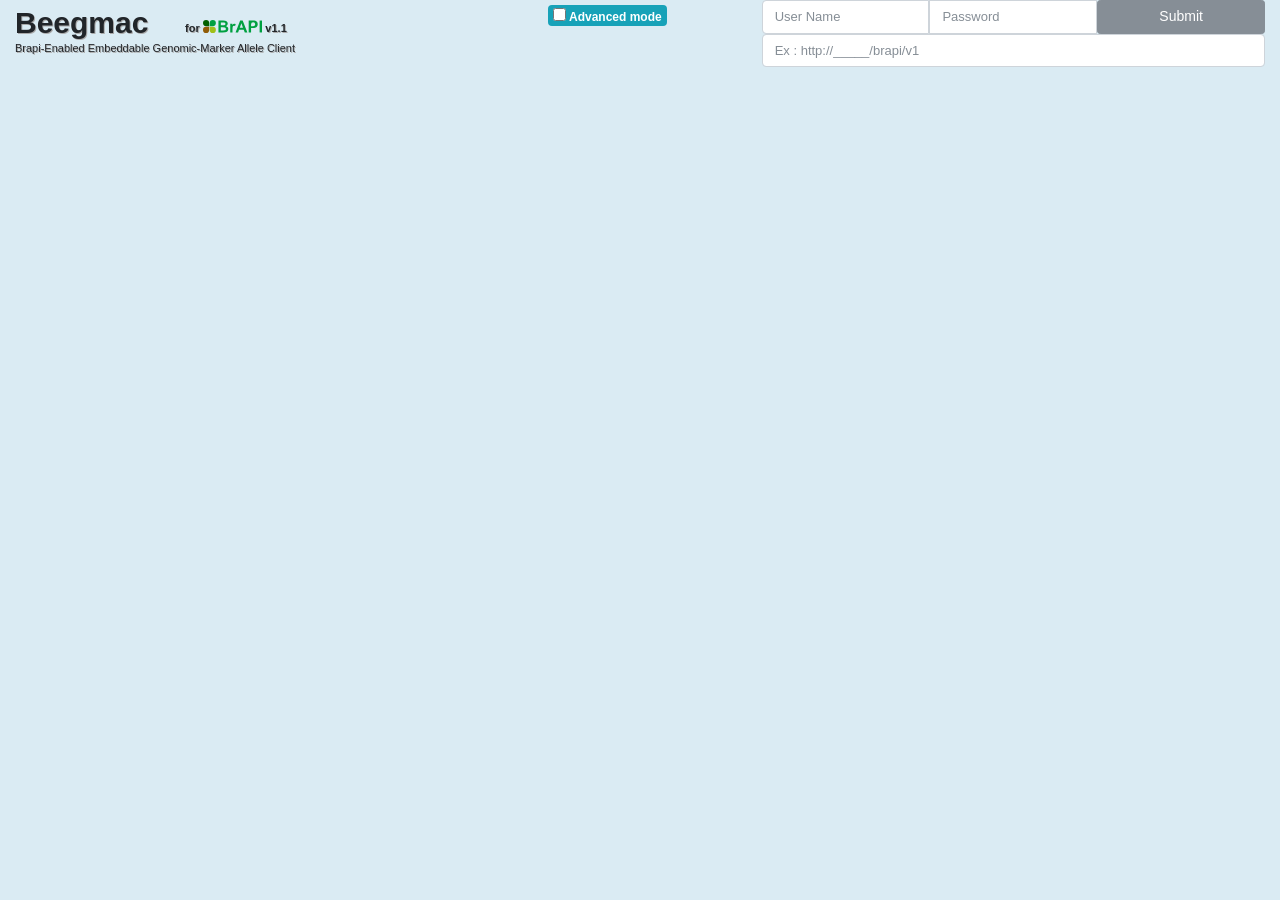
<file: index.html>
<!DOCTYPE html>
<html>
	<head>
		<meta charset="utf-8"/>
		<title>Beegmac, a Brapi-Enabled Embeddable Genomic-Marker Allele Client</title>
		<link rel="stylesheet" type="text/css" href="css/ladda-themeless.min.css">
		<link rel="stylesheet" type="text/css" href="css/animate.css">
		<link rel="stylesheet" type="text/css" href="css/bootstrap.css">
		<link rel="stylesheet" type="text/css" href="css/style.css">
	</head>
	<body>
		<div id="loadingModal" class="modal" tabindex="-1" role="dialog" aria-labelledby="myLargeModalLabel" aria-hidden="true">
			<div class="modal-dialog modal-lg">
				<div id="loadingModalContainer" style="padding: 5px;background-color: #daebf3; border-radius: 10px;" class="container-fluid modal-content">
					<div style="font-size: 13px; font-weight: bold; width: auto; margin-top: 5px;" class='mx-auto badge badge-pill badge-light' id="mainBadge"></div>
					<div style="margin: 5px 10px 10px 10px;" class="progress">
						<div class="progress-bar bg-dark" role="progressbar" aria-valuenow="0" aria-valuemin="0" aria-valuemax="100"></div>
					</div>
				</div>
			</div>
		</div>
		<div class="container-fluid">
			<div class="row">
				<div id="title" class="col-md-5">
					<div style="z-index:100; position:absolute; margin-top:20px; font-size:11px; margin-left:170px;">for <a href="https://www.brapi.org/" target="_blank" title="Click to learn about BrAPI"><img src="resources/brapi-logo.svg" style="margin-bottom:5px; height:13px;" /></a> v1.1</div>
					Beegmac
					<div style="margin-top:-5px; font-size:11px; font-weight:normal; font-family:Arial;">Brapi-Enabled Embeddable Genomic-Marker Allele Client</div>
				</div>
				<div class="col-md-2">
					<div title="Advanced mode allows working with multiple BrAPI data-sources" id="advancedMode" class="badge badge-info"><input type="checkbox" class="" onchange="isInAdvancedMode($(this).is(':checked'))"> Advanced mode</div>
                    <span style="position: absolute; z-index: 10; margin-left:-100px; min-width:400px;" class="alert alert-danger" id="ErrorMessage"></span>
                </div>
				<form class="col-md-5">
					<div id="standardForm" class="container mx-auto">
						<div id="loginForm">
							<div class=" row">
								<div class="input-group">
									<input type="text" value="" name="UserId" class="form-control" id="UserId" placeholder="User Name">
									<input type="password" value="" name="Password" class="form-control" id="Password" placeholder="Password">
									<button class="col-4 btn btn-secondary btn-sm" id="Submit1" type="button" onclick="if(groupTab.length>0 && $('#urltoget').val()!==''){groupTab=[];}setEmptyTheFields();login();">Submit</button>
								</div>
							</div>
						</div>
						<div class="row">
							<div class="input-group">
								<input value="" type="text" name="URL" class="form-control" placeholder="Ex : http://_____/brapi/v1" id="urltoget" onchange="setEmptyTheFields();">
							</div>
						</div>
						<div class="row">
							<div id="groupModal" class="modal fade" tabindex="-1" role="dialog" aria-labelledby="myLargeModalLabel" aria-hidden="true">
								<div class="modal-dialog modal-lg">
									<div style="border-radius: 20px;" class="modal-content">
										<div class="container-fluid" style="background-color:#daebf3;">
											<div class="roundedSection" style="background-color:#daebf3;">
												<div style="width:100%; font-weight:bold; text-align:center; margin-bottom:10px;">A group of URLs can be jointly used if they hold complementary data but implement different calls</div>
												<div class="row"> 
													<button type="button" class="col-6 btn btn-light" style="margin-bottom: 10px" id="addGrpId" onclick="addGrp(this)"> Add a Group</button>
													<button type="button" class="col-6 btn btn-dark" style="margin-bottom: 10px"  onclick="generateGroupTab(this)"> Connect</button>
													<div class="row col-12 roundedSection animated pulse" style="background-color: #2980b9;">
														<button type="button" class="space col-5 btn btn-light" onclick="addUrl(this);">Add a URL</button>
														<button type="button" class="space col-5 btn btn-dark" onclick="rmUrl(this);">Remove last URL</button>
														<button type="button" class="space col-2 btn btn-outline-danger close" aria-label="Close" onclick="rmThisGrp(this);">
															<span aria-hidden="true">&times;</span>
														</button>
													</div>
												</div>
											</div>
										</div>
									</div>
								</div>
							</div>
							<button type="button" id="groupManager" class="col-4 btn btn-sm btn-primary" data-toggle="modal" data-target="#groupModal">Configure</button>
						</div>
					</div>
				</form>	
			</div>
		</div>
		<div id="toAnimate" class="container">
			<form id="mainForm">
				<div class="row">
					<div class="col-md-4">
						<div id="mapForm">
							<label for="selectionMap" id="labelSelectionMap">Map : </label>
                            <br>
							<select name="selectionMap" id="selectionMap" class="custom-select" onchange="selectStudies(); updateGigwaLinkIfApplicable();"></select>
						</div>
						<div id="gigwaLink" style='display:none; margin-top:-20px; margin-bottom:20px; padding:3px; width:165px; font-style:italic; background-color:white;'></div>
						<label for="selectionStudies">Study : </label>
                        <br>
						<select name="selectionStudies" id="selectionStudies" class="custom-select"onchange="launch_selection()"></select>
					</div>
					<div class="col-md-4">
						<label for="Germplasms" class="alignTop">Germplasms : </label>
						<label class="badge badge-success"id="labelGermplasms" class="alignTop"></label><br>
						<select name="Germplasms" id="Germplasms" size="10" multiple="" onchange="updateSelection('labelGermplasms','Germplasms');setUpMarkerProfils();"></select>
					</div>
					<div class="col-md-4">
						<label for="MarkersProfils" id="labelMarkersProfils" class="alignTop">Samples : </label>
						<label class="badge badge-success" id="markerProfileLabel" class="alignTop"></label><br>
						<select name="MarkersProfils" id="MarkersProfils" size="10" onchange="updateSelection('markerProfileLabel','MarkersProfils');" multiple="" ></select>
					</div>
				</div>
				<div class="row">
					<div class="col-md-4">
						<div class="badge badge-danger text-center" style="position: absolute; z-index: 5; text-align: center; opacity: 0.7; height: 100%;" id="topTypeDiv">
							<p class="mx-auto my-auto" style="padding-top: 100px;">Unable to determine list of <br> distinct marker types</p>
						</div>
						<label for="typeMarker" class="alignTop">Types : </label>
						<label  class="badge badge-success" id="typeLabel" class="alignTop"></label><br>
						<select  name="typeMarker" id="typeMarker" size="10" multiple="" onchange="selectionMarkers();updateSelection('typeLabel','typeMarker');"></select>
					</div>
					<div class="col-md-4">
						<label for="chromosome" class="alignTop">Sequences : </label>
						<label class="badge badge-success" id="chromosomeLabel" class="alignTop"></label><br>
						<select name="chromosome" id="chromosome" size="10" multiple="" onchange="setEmptyMarkerSelect();selectionMarkers();updateSelection('chromosomeLabel','chromosome');"></select>
					</div>
					<div class="col-md-4">
						<div class="badge badge-danger text-center" style="position: absolute; z-index: 5; text-align: center; opacity: 0.7; height: 100%;" id="topMarkerDiv">
							<p class="mx-auto my-auto" style="padding-top: 100px;">Too many markers for display <br> and selection</p>
						</div>
						<label for="Markers" class="alignTop">Markers : </label>
						<span class="badge badge-success" id="numberOfMarkers" class="alignTop"></span>
						<label class="badge badge-success" id="markersLabel" class="alignTop"></label><br>
						<select name="Markers" id="Markers" size="10" onchange="updateSelection('markersLabel','Markers');" multiple=""></select>
					</div>
				</div>
				<div class="row">
					<div class="col-md-12" style="text-align: center;">
						<input disabled type="button" id="Search" value="Search" class="btn btn-sm btn-primary" onclick="getRequestParameter();">
						<button disabled type="button" id="Export" class="btn btn-sm btn-primary ladda-button" data-style="expand-right" onclick="exportMatrix();">Export genotypes</button>
						<button disabled type="button" id="ExportGermplasmsDetails" class="btn btn-sm btn-primary ladda-button" data-style="expand-right" onclick="ExportDetailsGermplasms();"> Export Germplasms Details</button>
						<button disabled type="button" id="ExportMarkerDetails" class="btn btn-sm btn-primary ladda-button" data-style="expand-right" onclick="exportMarkerDetails();"> Export Marker Details</button>
					</div>
				</div>
				<div class="row">
					<div class="col-md-12" style="margin-top:2px;  text-align: center;">
						<button type="button" id="AbortExport" class="btn btn-danger btn-sm" onclick="abortExport();">Abort Export genotypes </button>
						<button type="button" id="AbortExportGermplasmsDetails" class="btn btn-danger btn-sm" onclick="abortGermplasmsExport();">Abort Export Germplasms Details</button>
					</div>
				</div>
			</form>
		</div>
		<form id="secondForm" style="text-align: center;">
			<span id="nbResult"></span>
			<input type="button" name="prev" value="<" class="btn btn-primary btn-sm" onclick="prevPage();">
			<label class="badge badge-success" for="customIndex">Page n°</label>
			<input type="text" id="customIndex" size="5" onchange="setCustomIndex();">
			<span id="pageNumber" ></span>
			<input type="button" name="next" value=">" class="btn btn-primary btn-sm" onclick="nextPage()">
			<label class="badge badge-success" for="customPageSize">Genotypes per page : </label>
			<input type="text" id="customPageSize" size="5" value="1000" onchange="setCustomPageSize();launchMatrixRequest(startIndex);">
			<label class="badge badge-success" for="missingData">Show missing data</label>
			<input id="missingData" type="checkbox" onchange="getRequestParameter();">
			<br>
		</form>
		<div class="container">
			<table id="resulttable" class="table table-bordered table-light">
				<thead>
					<tr>
						<th scope="col">Marker</th>
						<th scope="col">Position</th>
						<th scope="col">Germplasm</th>
						<th scope="col">Sample</th>
						<th scope="col">Genotype</th>
					</tr>
				</thead> 
				<tbody>
				</tbody>
				<tfoot>
					<tr>
						<th scope="col">Markers</th>
						<th scope="col">Position</th>
						<th scope="col">Germplasm</th>
						<th scope="col">Sample</th>
						<th scope="col">Genotype</th>
					</tr>   	
				</tfoot>
			</table>
		</div>

		<script src="js/extern_library/jquery.js"></script>
		<script src="js/extern_library/spin.min.js"></script>
		<script src="js/extern_library/ladda.min.js"></script>
		<script src="js/extern_library/bootstrap.bundle.js"></script>
		<script src="js/extern_library/bootstrap.js"></script>
		<script src="js/extern_library/fontawesome-all.js"></script>
		<script src="js/classes/pager.js"></script>
		<script src="js/classes/urlWithAuth.js"></script>
		<script src="js/variables.js"></script>
		<script src="js/utilities.js"></script>
		<script src="js/calls.js"></script>
		<script src="js/hmap.js"></script>
		<script src="js/pagination.js"></script>
		<script src="js/getting_Information.js"></script>
		<script src="js/view/view.js"></script>
		<script src="js/view/tabView.js"></script>
		<script src="js/view/grpWidgetView.js"></script>
		<script src="js/export.js"></script>
		<script src="js/main.js"></script>
	    <script type="text/javascript">	$('.badgeToHide').hide(); init();	</script>
	</body>
</html>
</file>
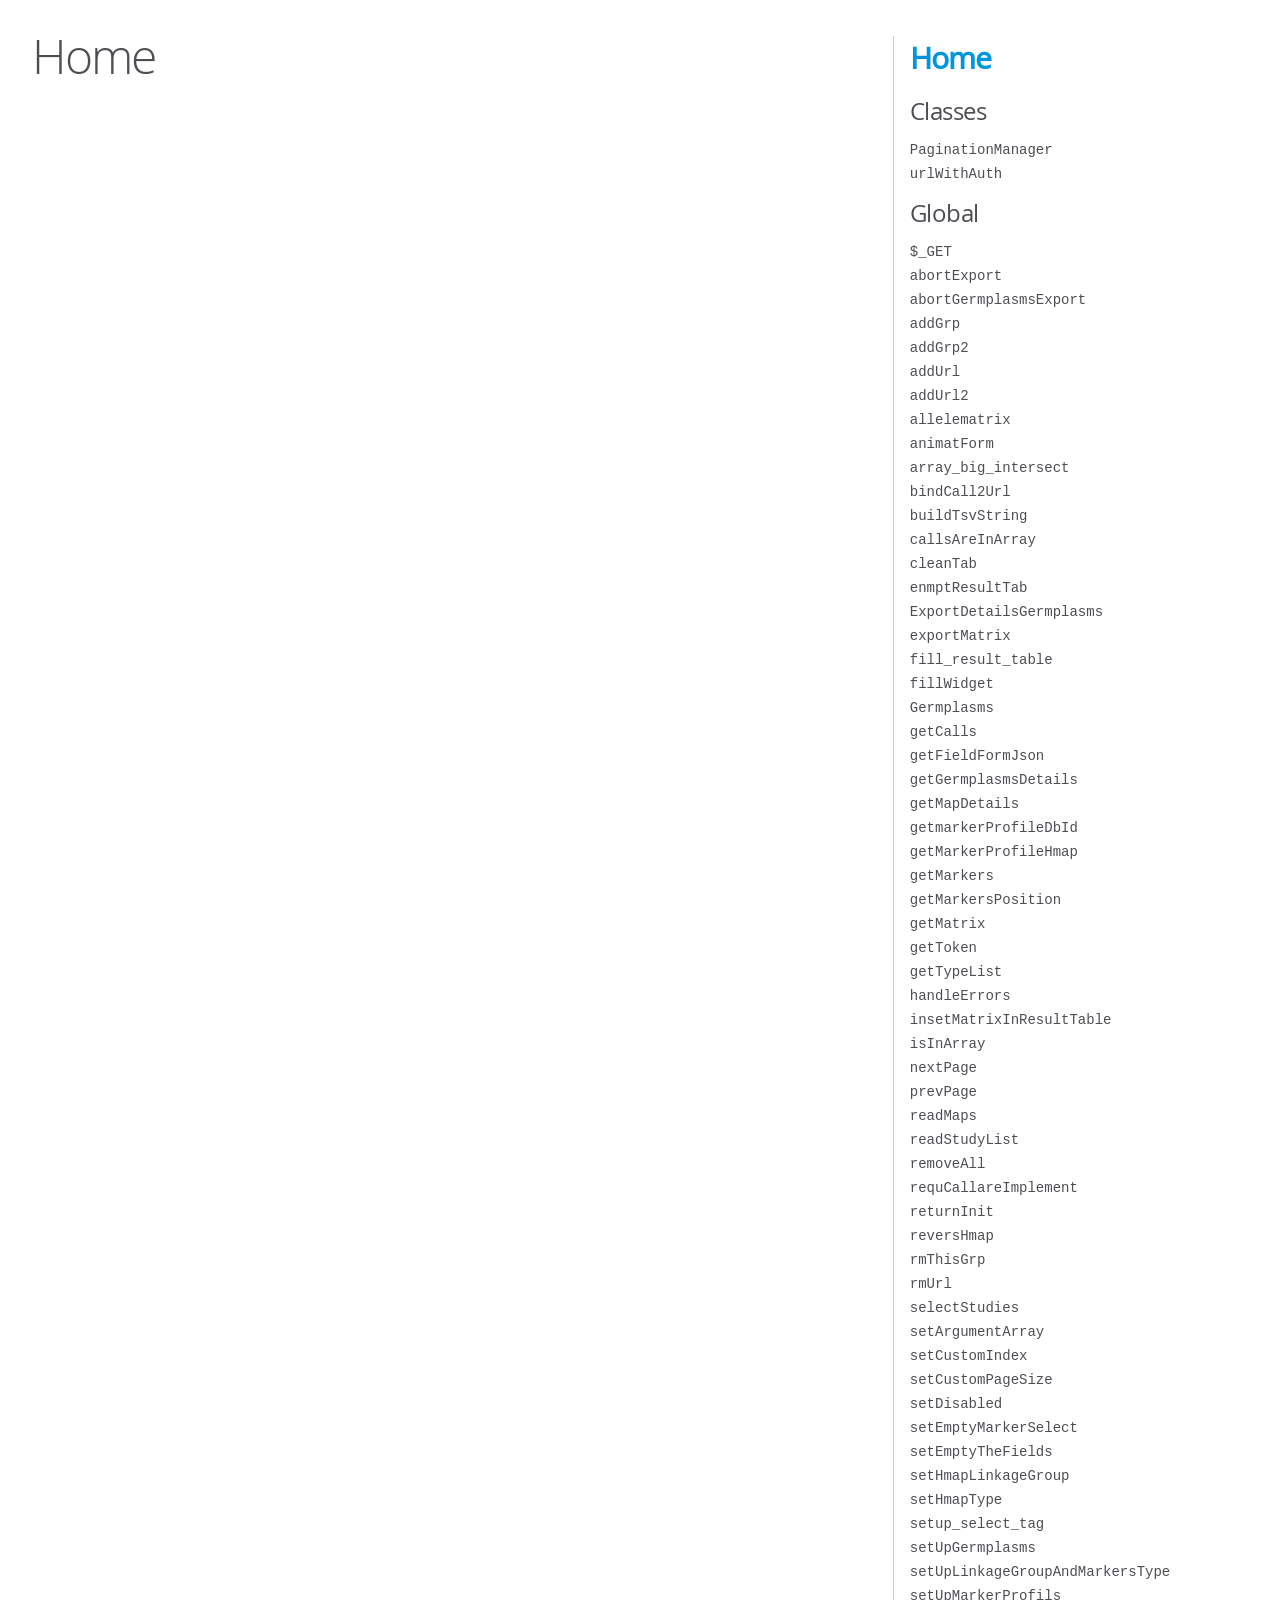
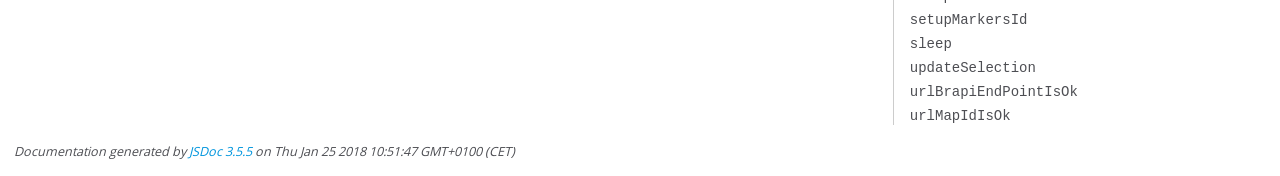
<file: jsdoc/index.html>
<!DOCTYPE html>
<html lang="en">
<head>
    <meta charset="utf-8">
    <title>JSDoc: Home</title>

    <script src="scripts/prettify/prettify.js"> </script>
    <script src="scripts/prettify/lang-css.js"> </script>
    <!--[if lt IE 9]>
      <script src="//html5shiv.googlecode.com/svn/trunk/html5.js"></script>
    <![endif]-->
    <link type="text/css" rel="stylesheet" href="styles/prettify-tomorrow.css">
    <link type="text/css" rel="stylesheet" href="styles/jsdoc-default.css">
</head>

<body>

<div id="main">

    <h1 class="page-title">Home</h1>

    



    


    <h3> </h3>










    









</div>

<nav>
    <h2><a href="index.html">Home</a></h2><h3>Classes</h3><ul><li><a href="PaginationManager.html">PaginationManager</a></li><li><a href="urlWithAuth.html">urlWithAuth</a></li></ul><h3>Global</h3><ul><li><a href="global.html#$_GET">$_GET</a></li><li><a href="global.html#abortExport">abortExport</a></li><li><a href="global.html#abortGermplasmsExport">abortGermplasmsExport</a></li><li><a href="global.html#addGrp">addGrp</a></li><li><a href="global.html#addGrp2">addGrp2</a></li><li><a href="global.html#addUrl">addUrl</a></li><li><a href="global.html#addUrl2">addUrl2</a></li><li><a href="global.html#allelematrix">allelematrix</a></li><li><a href="global.html#animatForm">animatForm</a></li><li><a href="global.html#array_big_intersect">array_big_intersect</a></li><li><a href="global.html#bindCall2Url">bindCall2Url</a></li><li><a href="global.html#buildTsvString">buildTsvString</a></li><li><a href="global.html#callsAreInArray">callsAreInArray</a></li><li><a href="global.html#cleanTab">cleanTab</a></li><li><a href="global.html#enmptResultTab">enmptResultTab</a></li><li><a href="global.html#ExportDetailsGermplasms">ExportDetailsGermplasms</a></li><li><a href="global.html#exportMatrix">exportMatrix</a></li><li><a href="global.html#fill_result_table">fill_result_table</a></li><li><a href="global.html#fillWidget">fillWidget</a></li><li><a href="global.html#Germplasms">Germplasms</a></li><li><a href="global.html#getCalls">getCalls</a></li><li><a href="global.html#getFieldFormJson">getFieldFormJson</a></li><li><a href="global.html#getGermplasmsDetails">getGermplasmsDetails</a></li><li><a href="global.html#getMapDetails">getMapDetails</a></li><li><a href="global.html#getmarkerProfileDbId">getmarkerProfileDbId</a></li><li><a href="global.html#getMarkerProfileHmap">getMarkerProfileHmap</a></li><li><a href="global.html#getMarkers">getMarkers</a></li><li><a href="global.html#getMarkersPosition">getMarkersPosition</a></li><li><a href="global.html#getMatrix">getMatrix</a></li><li><a href="global.html#getToken">getToken</a></li><li><a href="global.html#getTypeList">getTypeList</a></li><li><a href="global.html#handleErrors">handleErrors</a></li><li><a href="global.html#insetMatrixInResultTable">insetMatrixInResultTable</a></li><li><a href="global.html#isInArray">isInArray</a></li><li><a href="global.html#nextPage">nextPage</a></li><li><a href="global.html#prevPage">prevPage</a></li><li><a href="global.html#readMaps">readMaps</a></li><li><a href="global.html#readStudyList">readStudyList</a></li><li><a href="global.html#removeAll">removeAll</a></li><li><a href="global.html#requCallareImplement">requCallareImplement</a></li><li><a href="global.html#returnInit">returnInit</a></li><li><a href="global.html#reversHmap">reversHmap</a></li><li><a href="global.html#rmThisGrp">rmThisGrp</a></li><li><a href="global.html#rmUrl">rmUrl</a></li><li><a href="global.html#selectStudies">selectStudies</a></li><li><a href="global.html#setArgumentArray">setArgumentArray</a></li><li><a href="global.html#setCustomIndex">setCustomIndex</a></li><li><a href="global.html#setCustomPageSize">setCustomPageSize</a></li><li><a href="global.html#setDisabled">setDisabled</a></li><li><a href="global.html#setEmptyMarkerSelect">setEmptyMarkerSelect</a></li><li><a href="global.html#setEmptyTheFields">setEmptyTheFields</a></li><li><a href="global.html#setHmapLinkageGroup">setHmapLinkageGroup</a></li><li><a href="global.html#setHmapType">setHmapType</a></li><li><a href="global.html#setup_select_tag">setup_select_tag</a></li><li><a href="global.html#setUpGermplasms">setUpGermplasms</a></li><li><a href="global.html#setUpLinkageGroupAndMarkersType">setUpLinkageGroupAndMarkersType</a></li><li><a href="global.html#setUpMarkerProfils">setUpMarkerProfils</a></li><li><a href="global.html#setupMarkersId">setupMarkersId</a></li><li><a href="global.html#sleep">sleep</a></li><li><a href="global.html#updateSelection">updateSelection</a></li><li><a href="global.html#urlBrapiEndPointIsOk">urlBrapiEndPointIsOk</a></li><li><a href="global.html#urlMapIdIsOk">urlMapIdIsOk</a></li></ul>
</nav>

<br class="clear">

<footer>
    Documentation generated by <a href="https://github.com/jsdoc3/jsdoc">JSDoc 3.5.5</a> on Thu Jan 25 2018 10:51:47 GMT+0100 (CET)
</footer>

<script> prettyPrint(); </script>
<script src="scripts/linenumber.js"> </script>
</body>
</html>
</file>
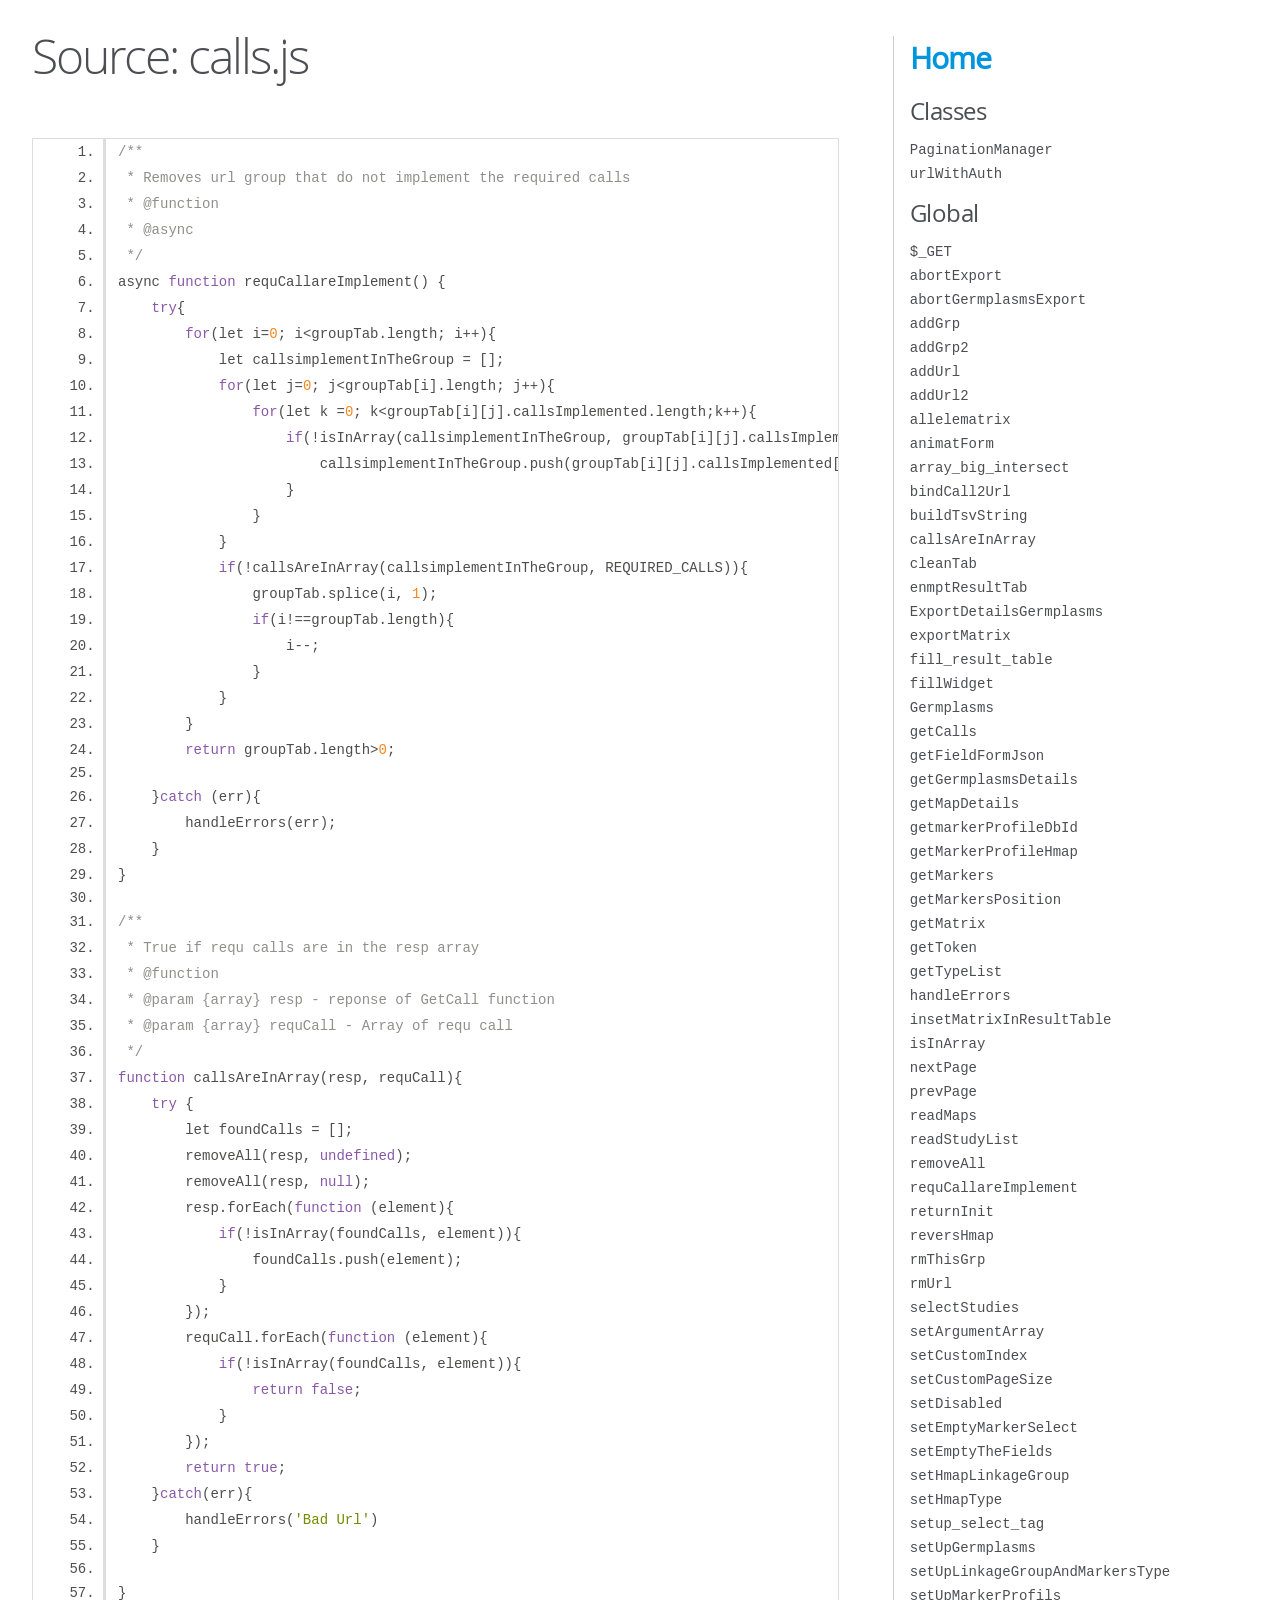
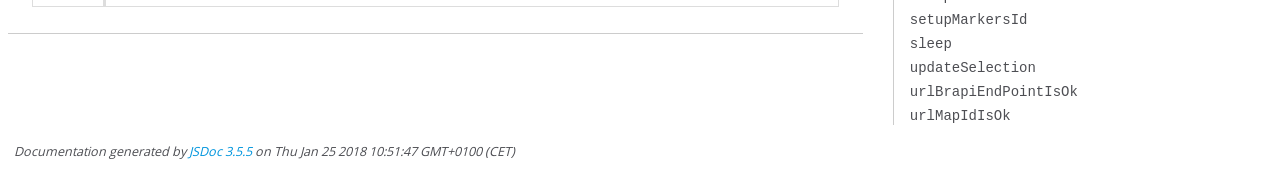
<file: jsdoc/calls.js.html>
<!DOCTYPE html>
<html lang="en">
<head>
    <meta charset="utf-8">
    <title>JSDoc: Source: calls.js</title>

    <script src="scripts/prettify/prettify.js"> </script>
    <script src="scripts/prettify/lang-css.js"> </script>
    <!--[if lt IE 9]>
      <script src="//html5shiv.googlecode.com/svn/trunk/html5.js"></script>
    <![endif]-->
    <link type="text/css" rel="stylesheet" href="styles/prettify-tomorrow.css">
    <link type="text/css" rel="stylesheet" href="styles/jsdoc-default.css">
</head>

<body>

<div id="main">

    <h1 class="page-title">Source: calls.js</h1>

    



    
    <section>
        <article>
            <pre class="prettyprint source linenums"><code>/**
 * Removes url group that do not implement the required calls
 * @function
 * @async
 */
async function requCallareImplement() {
    try{
        for(let i=0; i&lt;groupTab.length; i++){
            let callsimplementInTheGroup = [];
            for(let j=0; j&lt;groupTab[i].length; j++){
                for(let k =0; k&lt;groupTab[i][j].callsImplemented.length;k++){
                    if(!isInArray(callsimplementInTheGroup, groupTab[i][j].callsImplemented[k])){
                        callsimplementInTheGroup.push(groupTab[i][j].callsImplemented[k]);
                    }
                }
            }
            if(!callsAreInArray(callsimplementInTheGroup, REQUIRED_CALLS)){
                groupTab.splice(i, 1);
                if(i!==groupTab.length){
                    i--;
                }
            }
        }
        return groupTab.length>0;

    }catch (err){
        handleErrors(err);
    }
}

/**
 * True if requ calls are in the resp array
 * @function
 * @param {array} resp - reponse of GetCall function
 * @param {array} requCall - Array of requ call
 */
function callsAreInArray(resp, requCall){
    try {
        let foundCalls = [];
        removeAll(resp, undefined);
        removeAll(resp, null);
        resp.forEach(function (element){
            if(!isInArray(foundCalls, element)){
                foundCalls.push(element);
            }
        });
        requCall.forEach(function (element){
            if(!isInArray(foundCalls, element)){
                return false;
            }
        });
        return true;
    }catch(err){
        handleErrors('Bad Url')
    }

}</code></pre>
        </article>
    </section>




</div>

<nav>
    <h2><a href="index.html">Home</a></h2><h3>Classes</h3><ul><li><a href="PaginationManager.html">PaginationManager</a></li><li><a href="urlWithAuth.html">urlWithAuth</a></li></ul><h3>Global</h3><ul><li><a href="global.html#$_GET">$_GET</a></li><li><a href="global.html#abortExport">abortExport</a></li><li><a href="global.html#abortGermplasmsExport">abortGermplasmsExport</a></li><li><a href="global.html#addGrp">addGrp</a></li><li><a href="global.html#addGrp2">addGrp2</a></li><li><a href="global.html#addUrl">addUrl</a></li><li><a href="global.html#addUrl2">addUrl2</a></li><li><a href="global.html#allelematrix">allelematrix</a></li><li><a href="global.html#animatForm">animatForm</a></li><li><a href="global.html#array_big_intersect">array_big_intersect</a></li><li><a href="global.html#bindCall2Url">bindCall2Url</a></li><li><a href="global.html#buildTsvString">buildTsvString</a></li><li><a href="global.html#callsAreInArray">callsAreInArray</a></li><li><a href="global.html#cleanTab">cleanTab</a></li><li><a href="global.html#enmptResultTab">enmptResultTab</a></li><li><a href="global.html#ExportDetailsGermplasms">ExportDetailsGermplasms</a></li><li><a href="global.html#exportMatrix">exportMatrix</a></li><li><a href="global.html#fill_result_table">fill_result_table</a></li><li><a href="global.html#fillWidget">fillWidget</a></li><li><a href="global.html#Germplasms">Germplasms</a></li><li><a href="global.html#getCalls">getCalls</a></li><li><a href="global.html#getFieldFormJson">getFieldFormJson</a></li><li><a href="global.html#getGermplasmsDetails">getGermplasmsDetails</a></li><li><a href="global.html#getMapDetails">getMapDetails</a></li><li><a href="global.html#getmarkerProfileDbId">getmarkerProfileDbId</a></li><li><a href="global.html#getMarkerProfileHmap">getMarkerProfileHmap</a></li><li><a href="global.html#getMarkers">getMarkers</a></li><li><a href="global.html#getMarkersPosition">getMarkersPosition</a></li><li><a href="global.html#getMatrix">getMatrix</a></li><li><a href="global.html#getToken">getToken</a></li><li><a href="global.html#getTypeList">getTypeList</a></li><li><a href="global.html#handleErrors">handleErrors</a></li><li><a href="global.html#insetMatrixInResultTable">insetMatrixInResultTable</a></li><li><a href="global.html#isInArray">isInArray</a></li><li><a href="global.html#nextPage">nextPage</a></li><li><a href="global.html#prevPage">prevPage</a></li><li><a href="global.html#readMaps">readMaps</a></li><li><a href="global.html#readStudyList">readStudyList</a></li><li><a href="global.html#removeAll">removeAll</a></li><li><a href="global.html#requCallareImplement">requCallareImplement</a></li><li><a href="global.html#returnInit">returnInit</a></li><li><a href="global.html#reversHmap">reversHmap</a></li><li><a href="global.html#rmThisGrp">rmThisGrp</a></li><li><a href="global.html#rmUrl">rmUrl</a></li><li><a href="global.html#selectStudies">selectStudies</a></li><li><a href="global.html#setArgumentArray">setArgumentArray</a></li><li><a href="global.html#setCustomIndex">setCustomIndex</a></li><li><a href="global.html#setCustomPageSize">setCustomPageSize</a></li><li><a href="global.html#setDisabled">setDisabled</a></li><li><a href="global.html#setEmptyMarkerSelect">setEmptyMarkerSelect</a></li><li><a href="global.html#setEmptyTheFields">setEmptyTheFields</a></li><li><a href="global.html#setHmapLinkageGroup">setHmapLinkageGroup</a></li><li><a href="global.html#setHmapType">setHmapType</a></li><li><a href="global.html#setup_select_tag">setup_select_tag</a></li><li><a href="global.html#setUpGermplasms">setUpGermplasms</a></li><li><a href="global.html#setUpLinkageGroupAndMarkersType">setUpLinkageGroupAndMarkersType</a></li><li><a href="global.html#setUpMarkerProfils">setUpMarkerProfils</a></li><li><a href="global.html#setupMarkersId">setupMarkersId</a></li><li><a href="global.html#sleep">sleep</a></li><li><a href="global.html#updateSelection">updateSelection</a></li><li><a href="global.html#urlBrapiEndPointIsOk">urlBrapiEndPointIsOk</a></li><li><a href="global.html#urlMapIdIsOk">urlMapIdIsOk</a></li></ul>
</nav>

<br class="clear">

<footer>
    Documentation generated by <a href="https://github.com/jsdoc3/jsdoc">JSDoc 3.5.5</a> on Thu Jan 25 2018 10:51:47 GMT+0100 (CET)
</footer>

<script> prettyPrint(); </script>
<script src="scripts/linenumber.js"> </script>
</body>
</html>
</file>
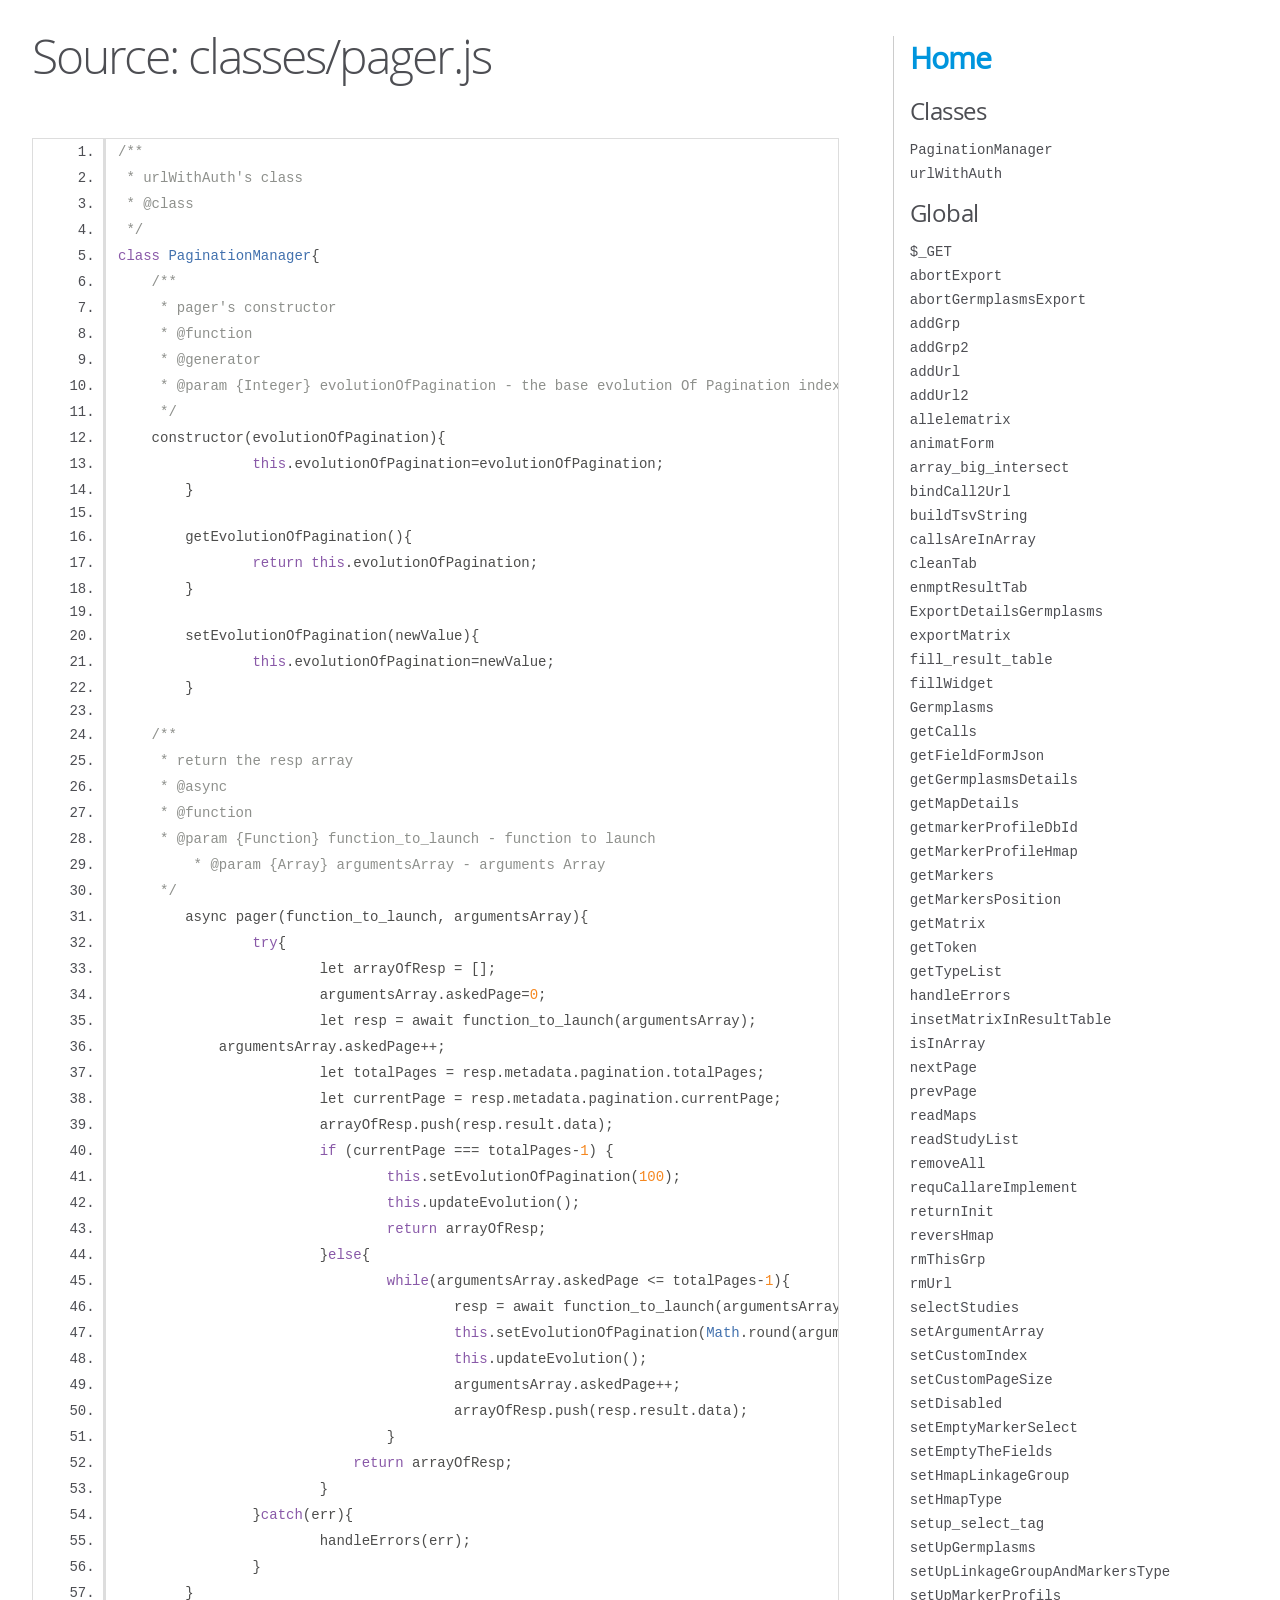
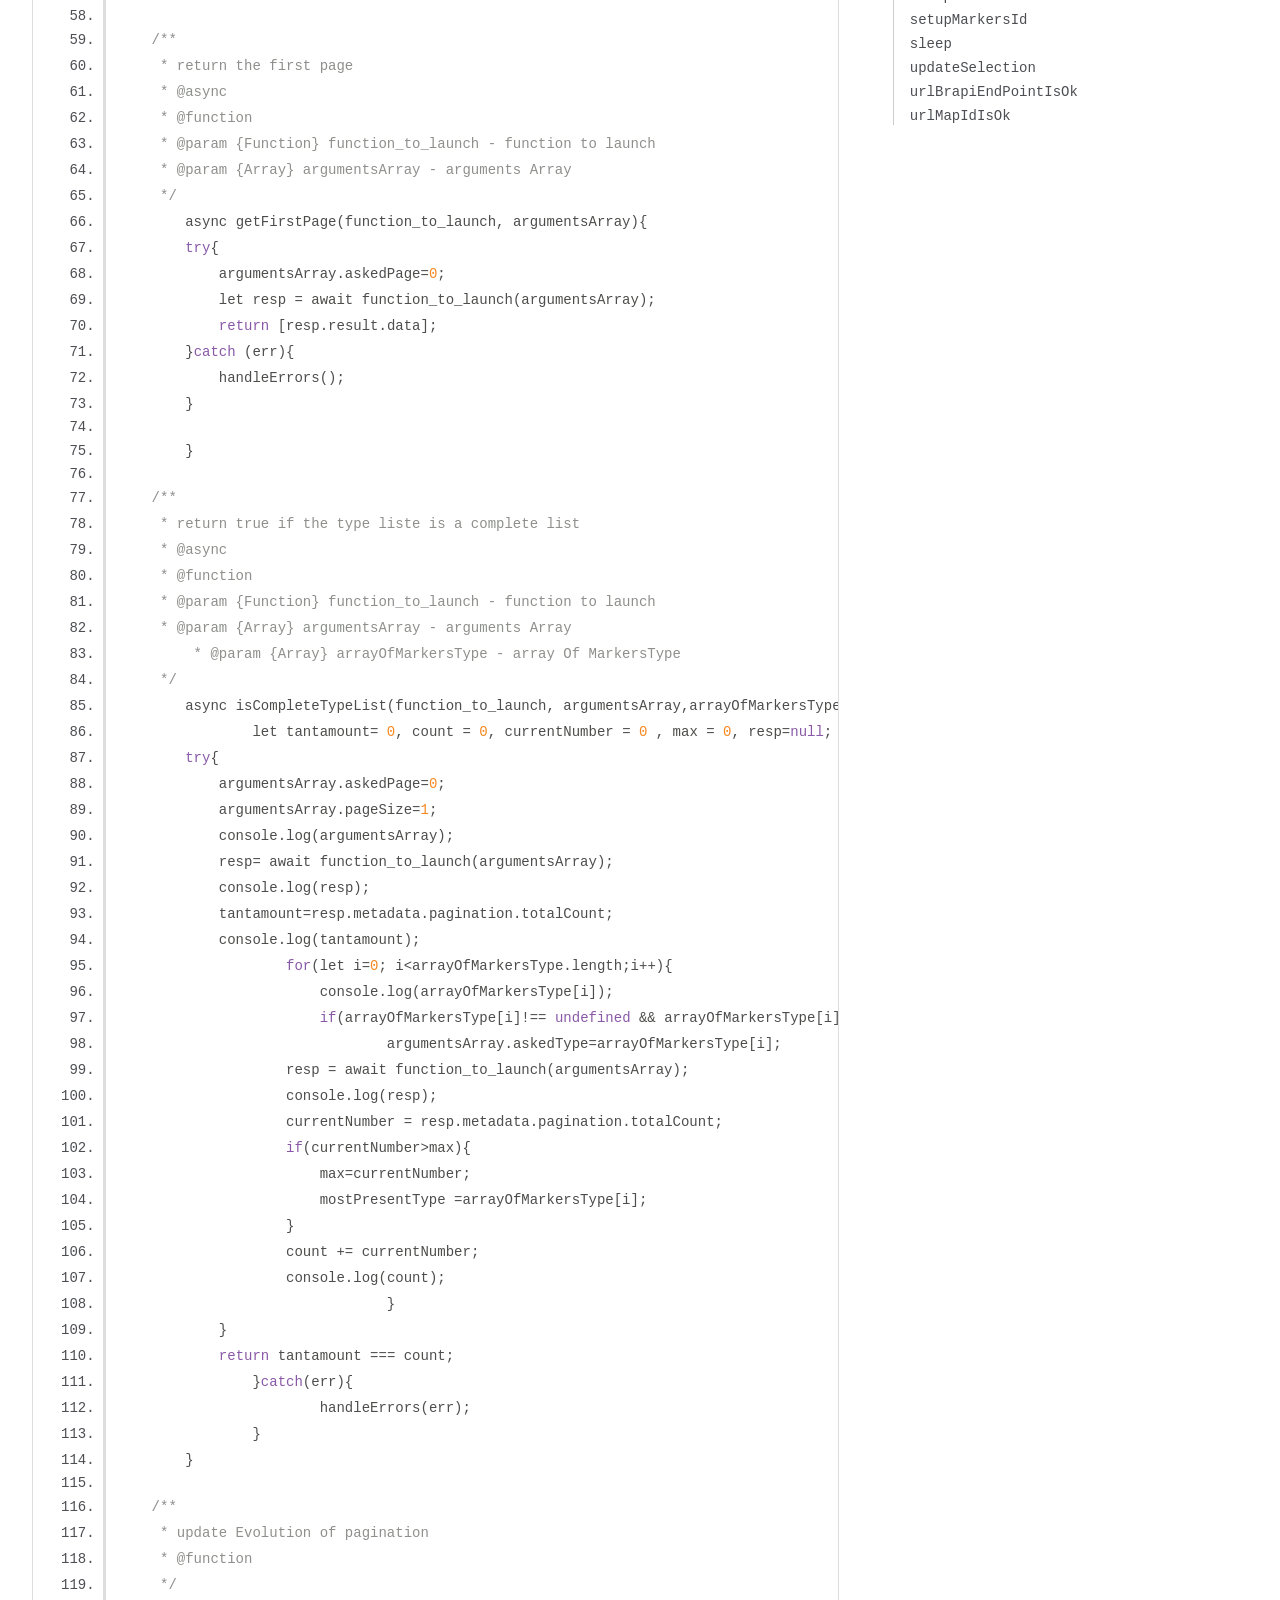
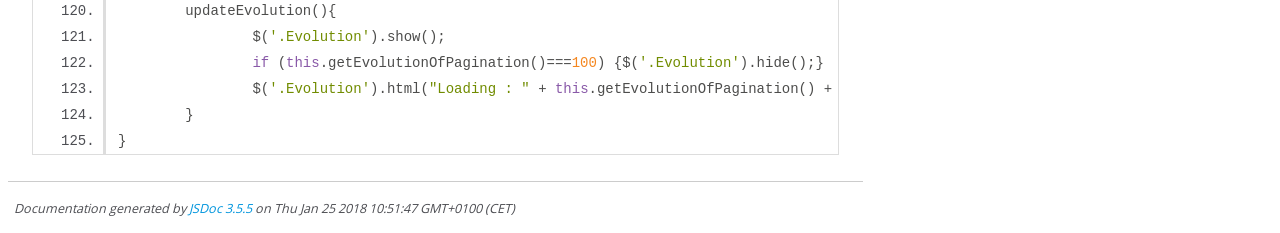
<file: jsdoc/classes_pager.js.html>
<!DOCTYPE html>
<html lang="en">
<head>
    <meta charset="utf-8">
    <title>JSDoc: Source: classes/pager.js</title>

    <script src="scripts/prettify/prettify.js"> </script>
    <script src="scripts/prettify/lang-css.js"> </script>
    <!--[if lt IE 9]>
      <script src="//html5shiv.googlecode.com/svn/trunk/html5.js"></script>
    <![endif]-->
    <link type="text/css" rel="stylesheet" href="styles/prettify-tomorrow.css">
    <link type="text/css" rel="stylesheet" href="styles/jsdoc-default.css">
</head>

<body>

<div id="main">

    <h1 class="page-title">Source: classes/pager.js</h1>

    



    
    <section>
        <article>
            <pre class="prettyprint source linenums"><code>/**
 * urlWithAuth's class
 * @class
 */
class PaginationManager{
    /**
     * pager's constructor
     * @function
     * @generator
     * @param {Integer} evolutionOfPagination - the base evolution Of Pagination index
     */
    constructor(evolutionOfPagination){
		this.evolutionOfPagination=evolutionOfPagination;
	}

	getEvolutionOfPagination(){
		return this.evolutionOfPagination;
	}

	setEvolutionOfPagination(newValue){
		this.evolutionOfPagination=newValue;
	}

    /**
     * return the resp array
     * @async
     * @function
     * @param {Function} function_to_launch - function to launch
	 * @param {Array} argumentsArray - arguments Array
     */
	async pager(function_to_launch, argumentsArray){
		try{
			let arrayOfResp = [];
			argumentsArray.askedPage=0;
			let resp = await function_to_launch(argumentsArray);
            argumentsArray.askedPage++;
			let totalPages = resp.metadata.pagination.totalPages;
			let currentPage = resp.metadata.pagination.currentPage;
			arrayOfResp.push(resp.result.data);
			if (currentPage === totalPages-1) {
				this.setEvolutionOfPagination(100);
				this.updateEvolution();
				return arrayOfResp;
			}else{
				while(argumentsArray.askedPage &lt;= totalPages-1){
					resp = await function_to_launch(argumentsArray);
					this.setEvolutionOfPagination(Math.round(argumentsArray.askedPage/(totalPages-1)*100));
					this.updateEvolution();
					argumentsArray.askedPage++;
					arrayOfResp.push(resp.result.data);
				}
			    return arrayOfResp;
			}
		}catch(err){
			handleErrors(err);
		}
	}

    /**
     * return the first page
     * @async
     * @function
     * @param {Function} function_to_launch - function to launch
     * @param {Array} argumentsArray - arguments Array
     */
	async getFirstPage(function_to_launch, argumentsArray){
        try{
            argumentsArray.askedPage=0;
            let resp = await function_to_launch(argumentsArray);
            return [resp.result.data];
        }catch (err){
            handleErrors();
        }

	}

    /**
     * return true if the type liste is a complete list
     * @async
     * @function
     * @param {Function} function_to_launch - function to launch
     * @param {Array} argumentsArray - arguments Array
	 * @param {Array} arrayOfMarkersType - array Of MarkersType
     */
	async isCompleteTypeList(function_to_launch, argumentsArray,arrayOfMarkersType){
		let tantamount= 0, count = 0, currentNumber = 0 , max = 0, resp=null;
        try{
            argumentsArray.askedPage=0;
            argumentsArray.pageSize=1;
            console.log(argumentsArray);
            resp= await function_to_launch(argumentsArray);
            console.log(resp);
            tantamount=resp.metadata.pagination.totalCount;
            console.log(tantamount);
		    for(let i=0; i&lt;arrayOfMarkersType.length;i++){
		    	console.log(arrayOfMarkersType[i]);
		    	if(arrayOfMarkersType[i]!== undefined &amp;&amp; arrayOfMarkersType[i]!== null &amp;&amp; arrayOfMarkersType[i]!==''){
		    		argumentsArray.askedType=arrayOfMarkersType[i];
                    resp = await function_to_launch(argumentsArray);
                    console.log(resp);
                    currentNumber = resp.metadata.pagination.totalCount;
                    if(currentNumber>max){
                    	max=currentNumber;
                    	mostPresentType =arrayOfMarkersType[i];
                    }
                    count += currentNumber;
                    console.log(count);
				}
            }
            return tantamount === count;
		}catch(err){
			handleErrors(err);
		}
	}

    /**
     * update Evolution of pagination
     * @function
     */
	updateEvolution(){
		$('.Evolution').show();
		if (this.getEvolutionOfPagination()===100) {$('.Evolution').hide();}
		$('.Evolution').html("Loading : " + this.getEvolutionOfPagination() + "%");
	}
}
</code></pre>
        </article>
    </section>




</div>

<nav>
    <h2><a href="index.html">Home</a></h2><h3>Classes</h3><ul><li><a href="PaginationManager.html">PaginationManager</a></li><li><a href="urlWithAuth.html">urlWithAuth</a></li></ul><h3>Global</h3><ul><li><a href="global.html#$_GET">$_GET</a></li><li><a href="global.html#abortExport">abortExport</a></li><li><a href="global.html#abortGermplasmsExport">abortGermplasmsExport</a></li><li><a href="global.html#addGrp">addGrp</a></li><li><a href="global.html#addGrp2">addGrp2</a></li><li><a href="global.html#addUrl">addUrl</a></li><li><a href="global.html#addUrl2">addUrl2</a></li><li><a href="global.html#allelematrix">allelematrix</a></li><li><a href="global.html#animatForm">animatForm</a></li><li><a href="global.html#array_big_intersect">array_big_intersect</a></li><li><a href="global.html#bindCall2Url">bindCall2Url</a></li><li><a href="global.html#buildTsvString">buildTsvString</a></li><li><a href="global.html#callsAreInArray">callsAreInArray</a></li><li><a href="global.html#cleanTab">cleanTab</a></li><li><a href="global.html#enmptResultTab">enmptResultTab</a></li><li><a href="global.html#ExportDetailsGermplasms">ExportDetailsGermplasms</a></li><li><a href="global.html#exportMatrix">exportMatrix</a></li><li><a href="global.html#fill_result_table">fill_result_table</a></li><li><a href="global.html#fillWidget">fillWidget</a></li><li><a href="global.html#Germplasms">Germplasms</a></li><li><a href="global.html#getCalls">getCalls</a></li><li><a href="global.html#getFieldFormJson">getFieldFormJson</a></li><li><a href="global.html#getGermplasmsDetails">getGermplasmsDetails</a></li><li><a href="global.html#getMapDetails">getMapDetails</a></li><li><a href="global.html#getmarkerProfileDbId">getmarkerProfileDbId</a></li><li><a href="global.html#getMarkerProfileHmap">getMarkerProfileHmap</a></li><li><a href="global.html#getMarkers">getMarkers</a></li><li><a href="global.html#getMarkersPosition">getMarkersPosition</a></li><li><a href="global.html#getMatrix">getMatrix</a></li><li><a href="global.html#getToken">getToken</a></li><li><a href="global.html#getTypeList">getTypeList</a></li><li><a href="global.html#handleErrors">handleErrors</a></li><li><a href="global.html#insetMatrixInResultTable">insetMatrixInResultTable</a></li><li><a href="global.html#isInArray">isInArray</a></li><li><a href="global.html#nextPage">nextPage</a></li><li><a href="global.html#prevPage">prevPage</a></li><li><a href="global.html#readMaps">readMaps</a></li><li><a href="global.html#readStudyList">readStudyList</a></li><li><a href="global.html#removeAll">removeAll</a></li><li><a href="global.html#requCallareImplement">requCallareImplement</a></li><li><a href="global.html#returnInit">returnInit</a></li><li><a href="global.html#reversHmap">reversHmap</a></li><li><a href="global.html#rmThisGrp">rmThisGrp</a></li><li><a href="global.html#rmUrl">rmUrl</a></li><li><a href="global.html#selectStudies">selectStudies</a></li><li><a href="global.html#setArgumentArray">setArgumentArray</a></li><li><a href="global.html#setCustomIndex">setCustomIndex</a></li><li><a href="global.html#setCustomPageSize">setCustomPageSize</a></li><li><a href="global.html#setDisabled">setDisabled</a></li><li><a href="global.html#setEmptyMarkerSelect">setEmptyMarkerSelect</a></li><li><a href="global.html#setEmptyTheFields">setEmptyTheFields</a></li><li><a href="global.html#setHmapLinkageGroup">setHmapLinkageGroup</a></li><li><a href="global.html#setHmapType">setHmapType</a></li><li><a href="global.html#setup_select_tag">setup_select_tag</a></li><li><a href="global.html#setUpGermplasms">setUpGermplasms</a></li><li><a href="global.html#setUpLinkageGroupAndMarkersType">setUpLinkageGroupAndMarkersType</a></li><li><a href="global.html#setUpMarkerProfils">setUpMarkerProfils</a></li><li><a href="global.html#setupMarkersId">setupMarkersId</a></li><li><a href="global.html#sleep">sleep</a></li><li><a href="global.html#updateSelection">updateSelection</a></li><li><a href="global.html#urlBrapiEndPointIsOk">urlBrapiEndPointIsOk</a></li><li><a href="global.html#urlMapIdIsOk">urlMapIdIsOk</a></li></ul>
</nav>

<br class="clear">

<footer>
    Documentation generated by <a href="https://github.com/jsdoc3/jsdoc">JSDoc 3.5.5</a> on Thu Jan 25 2018 10:51:47 GMT+0100 (CET)
</footer>

<script> prettyPrint(); </script>
<script src="scripts/linenumber.js"> </script>
</body>
</html>
</file>
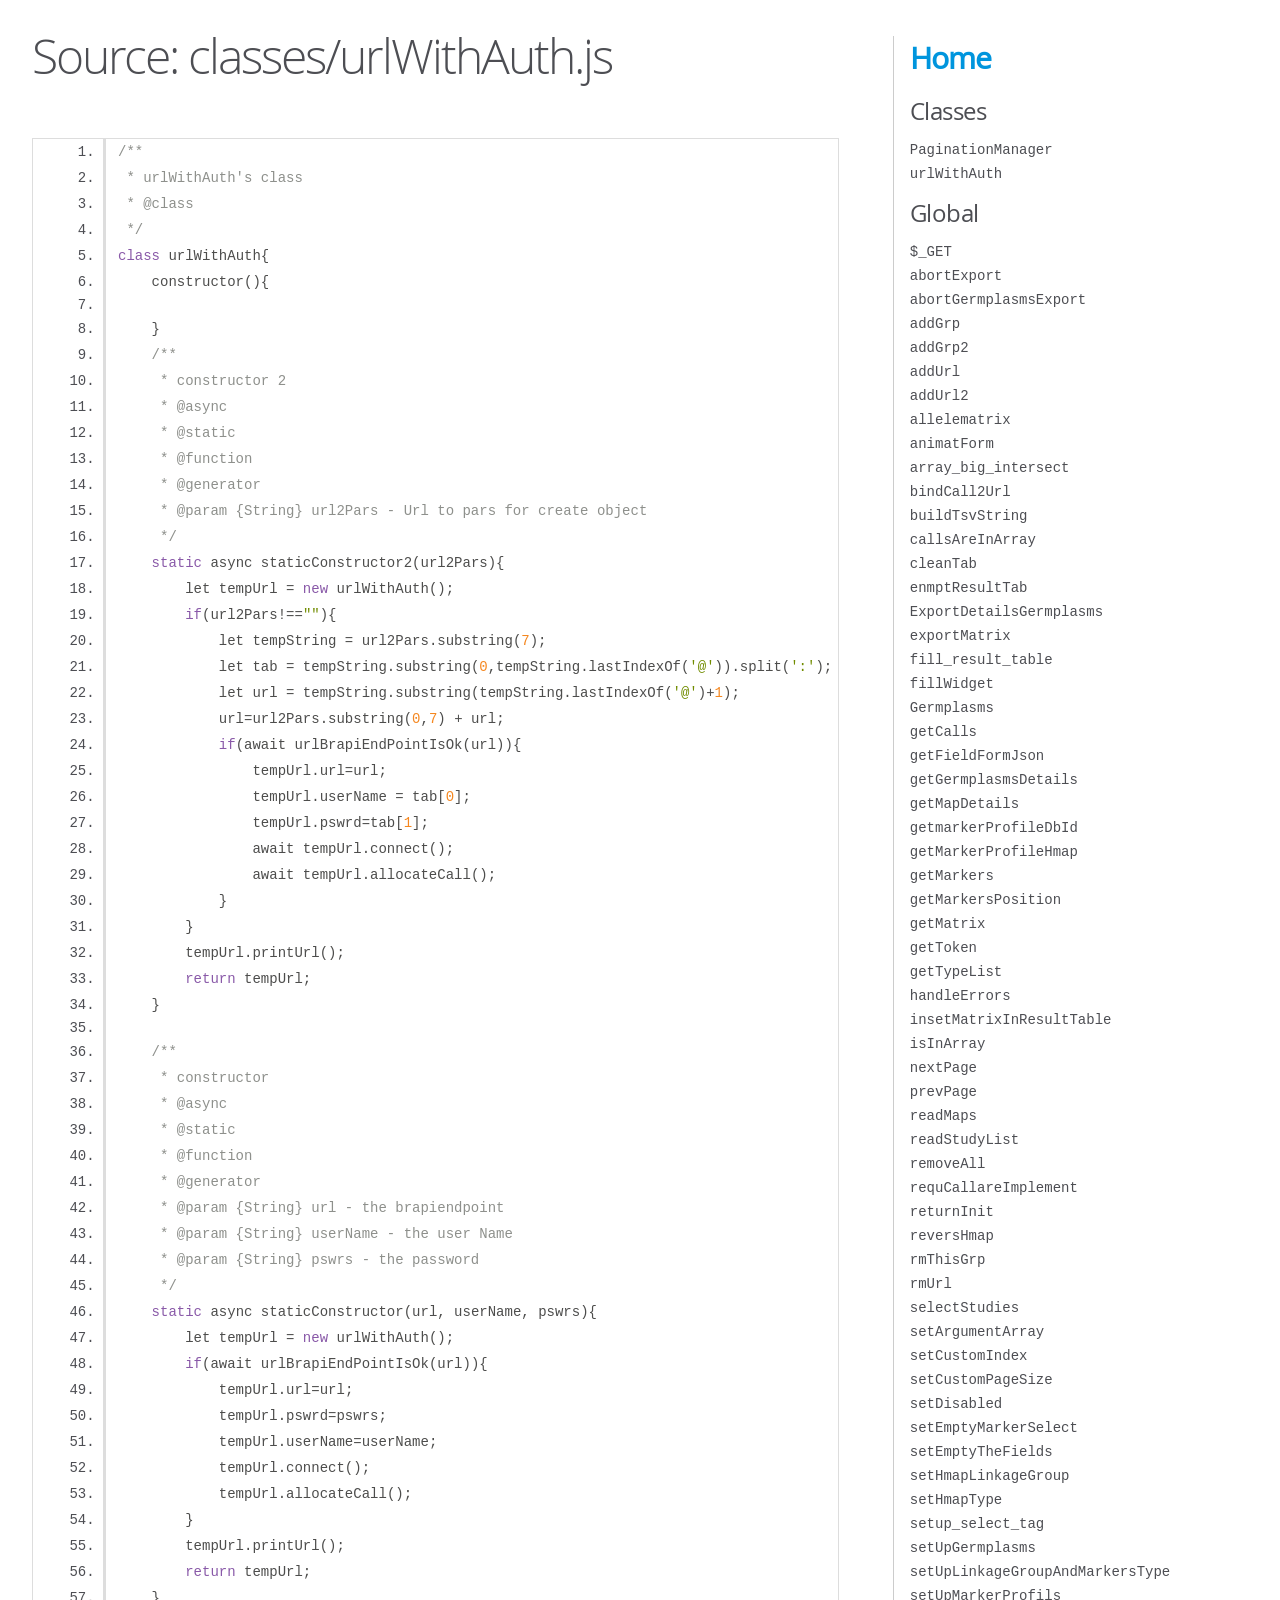
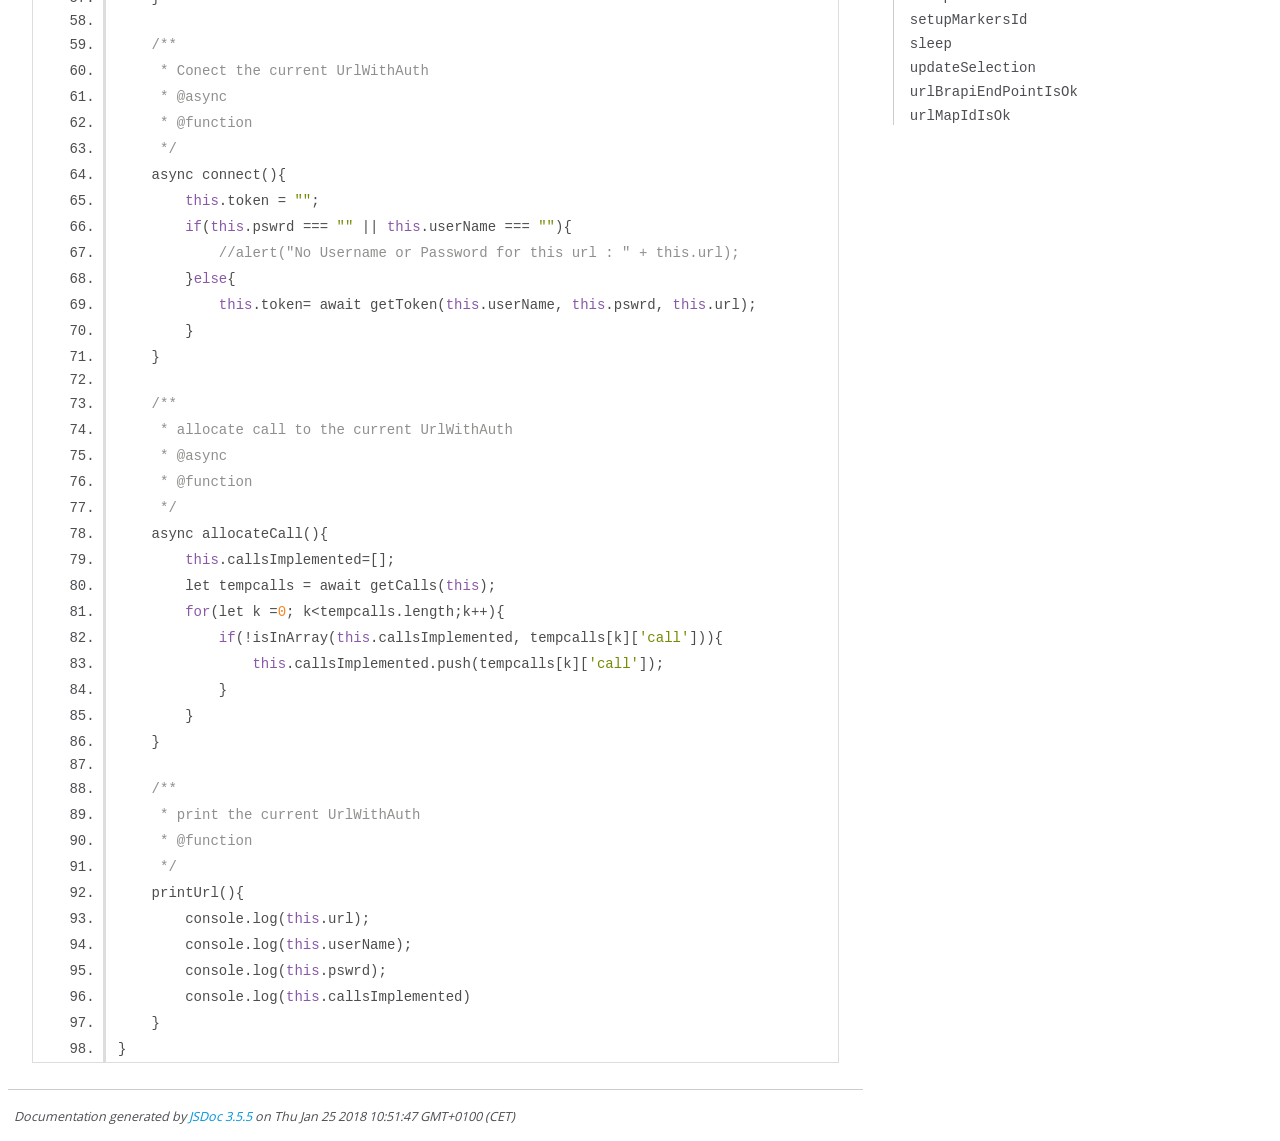
<file: jsdoc/classes_urlWithAuth.js.html>
<!DOCTYPE html>
<html lang="en">
<head>
    <meta charset="utf-8">
    <title>JSDoc: Source: classes/urlWithAuth.js</title>

    <script src="scripts/prettify/prettify.js"> </script>
    <script src="scripts/prettify/lang-css.js"> </script>
    <!--[if lt IE 9]>
      <script src="//html5shiv.googlecode.com/svn/trunk/html5.js"></script>
    <![endif]-->
    <link type="text/css" rel="stylesheet" href="styles/prettify-tomorrow.css">
    <link type="text/css" rel="stylesheet" href="styles/jsdoc-default.css">
</head>

<body>

<div id="main">

    <h1 class="page-title">Source: classes/urlWithAuth.js</h1>

    



    
    <section>
        <article>
            <pre class="prettyprint source linenums"><code>/**
 * urlWithAuth's class
 * @class
 */
class urlWithAuth{
    constructor(){

    }
    /**
     * constructor 2
     * @async
     * @static
     * @function
     * @generator
     * @param {String} url2Pars - Url to pars for create object
     */
    static async staticConstructor2(url2Pars){
        let tempUrl = new urlWithAuth();
        if(url2Pars!==""){
            let tempString = url2Pars.substring(7);
            let tab = tempString.substring(0,tempString.lastIndexOf('@')).split(':');
            let url = tempString.substring(tempString.lastIndexOf('@')+1);
            url=url2Pars.substring(0,7) + url;
            if(await urlBrapiEndPointIsOk(url)){
                tempUrl.url=url;
                tempUrl.userName = tab[0];
                tempUrl.pswrd=tab[1];
                await tempUrl.connect();
                await tempUrl.allocateCall();
            }
        }
        tempUrl.printUrl();
        return tempUrl;
    }

    /**
     * constructor
     * @async
     * @static
     * @function
     * @generator
     * @param {String} url - the brapiendpoint
     * @param {String} userName - the user Name
     * @param {String} pswrs - the password
     */
    static async staticConstructor(url, userName, pswrs){
        let tempUrl = new urlWithAuth();
        if(await urlBrapiEndPointIsOk(url)){
            tempUrl.url=url;
            tempUrl.pswrd=pswrs;
            tempUrl.userName=userName;
            tempUrl.connect();
            tempUrl.allocateCall();
        }
        tempUrl.printUrl();
        return tempUrl;
    }

    /**
     * Conect the current UrlWithAuth
     * @async
     * @function
     */
    async connect(){
        this.token = "";
        if(this.pswrd === "" || this.userName === ""){
            //alert("No Username or Password for this url : " + this.url);
        }else{
            this.token= await getToken(this.userName, this.pswrd, this.url);
        }
    }

    /**
     * allocate call to the current UrlWithAuth
     * @async
     * @function
     */
    async allocateCall(){
        this.callsImplemented=[];
        let tempcalls = await getCalls(this);
        for(let k =0; k&lt;tempcalls.length;k++){
            if(!isInArray(this.callsImplemented, tempcalls[k]['call'])){
                this.callsImplemented.push(tempcalls[k]['call']);
            }
        }
    }

    /**
     * print the current UrlWithAuth
     * @function
     */
    printUrl(){
        console.log(this.url);
        console.log(this.userName);
        console.log(this.pswrd);
        console.log(this.callsImplemented)
    }
}</code></pre>
        </article>
    </section>




</div>

<nav>
    <h2><a href="index.html">Home</a></h2><h3>Classes</h3><ul><li><a href="PaginationManager.html">PaginationManager</a></li><li><a href="urlWithAuth.html">urlWithAuth</a></li></ul><h3>Global</h3><ul><li><a href="global.html#$_GET">$_GET</a></li><li><a href="global.html#abortExport">abortExport</a></li><li><a href="global.html#abortGermplasmsExport">abortGermplasmsExport</a></li><li><a href="global.html#addGrp">addGrp</a></li><li><a href="global.html#addGrp2">addGrp2</a></li><li><a href="global.html#addUrl">addUrl</a></li><li><a href="global.html#addUrl2">addUrl2</a></li><li><a href="global.html#allelematrix">allelematrix</a></li><li><a href="global.html#animatForm">animatForm</a></li><li><a href="global.html#array_big_intersect">array_big_intersect</a></li><li><a href="global.html#bindCall2Url">bindCall2Url</a></li><li><a href="global.html#buildTsvString">buildTsvString</a></li><li><a href="global.html#callsAreInArray">callsAreInArray</a></li><li><a href="global.html#cleanTab">cleanTab</a></li><li><a href="global.html#enmptResultTab">enmptResultTab</a></li><li><a href="global.html#ExportDetailsGermplasms">ExportDetailsGermplasms</a></li><li><a href="global.html#exportMatrix">exportMatrix</a></li><li><a href="global.html#fill_result_table">fill_result_table</a></li><li><a href="global.html#fillWidget">fillWidget</a></li><li><a href="global.html#Germplasms">Germplasms</a></li><li><a href="global.html#getCalls">getCalls</a></li><li><a href="global.html#getFieldFormJson">getFieldFormJson</a></li><li><a href="global.html#getGermplasmsDetails">getGermplasmsDetails</a></li><li><a href="global.html#getMapDetails">getMapDetails</a></li><li><a href="global.html#getmarkerProfileDbId">getmarkerProfileDbId</a></li><li><a href="global.html#getMarkerProfileHmap">getMarkerProfileHmap</a></li><li><a href="global.html#getMarkers">getMarkers</a></li><li><a href="global.html#getMarkersPosition">getMarkersPosition</a></li><li><a href="global.html#getMatrix">getMatrix</a></li><li><a href="global.html#getToken">getToken</a></li><li><a href="global.html#getTypeList">getTypeList</a></li><li><a href="global.html#handleErrors">handleErrors</a></li><li><a href="global.html#insetMatrixInResultTable">insetMatrixInResultTable</a></li><li><a href="global.html#isInArray">isInArray</a></li><li><a href="global.html#nextPage">nextPage</a></li><li><a href="global.html#prevPage">prevPage</a></li><li><a href="global.html#readMaps">readMaps</a></li><li><a href="global.html#readStudyList">readStudyList</a></li><li><a href="global.html#removeAll">removeAll</a></li><li><a href="global.html#requCallareImplement">requCallareImplement</a></li><li><a href="global.html#returnInit">returnInit</a></li><li><a href="global.html#reversHmap">reversHmap</a></li><li><a href="global.html#rmThisGrp">rmThisGrp</a></li><li><a href="global.html#rmUrl">rmUrl</a></li><li><a href="global.html#selectStudies">selectStudies</a></li><li><a href="global.html#setArgumentArray">setArgumentArray</a></li><li><a href="global.html#setCustomIndex">setCustomIndex</a></li><li><a href="global.html#setCustomPageSize">setCustomPageSize</a></li><li><a href="global.html#setDisabled">setDisabled</a></li><li><a href="global.html#setEmptyMarkerSelect">setEmptyMarkerSelect</a></li><li><a href="global.html#setEmptyTheFields">setEmptyTheFields</a></li><li><a href="global.html#setHmapLinkageGroup">setHmapLinkageGroup</a></li><li><a href="global.html#setHmapType">setHmapType</a></li><li><a href="global.html#setup_select_tag">setup_select_tag</a></li><li><a href="global.html#setUpGermplasms">setUpGermplasms</a></li><li><a href="global.html#setUpLinkageGroupAndMarkersType">setUpLinkageGroupAndMarkersType</a></li><li><a href="global.html#setUpMarkerProfils">setUpMarkerProfils</a></li><li><a href="global.html#setupMarkersId">setupMarkersId</a></li><li><a href="global.html#sleep">sleep</a></li><li><a href="global.html#updateSelection">updateSelection</a></li><li><a href="global.html#urlBrapiEndPointIsOk">urlBrapiEndPointIsOk</a></li><li><a href="global.html#urlMapIdIsOk">urlMapIdIsOk</a></li></ul>
</nav>

<br class="clear">

<footer>
    Documentation generated by <a href="https://github.com/jsdoc3/jsdoc">JSDoc 3.5.5</a> on Thu Jan 25 2018 10:51:47 GMT+0100 (CET)
</footer>

<script> prettyPrint(); </script>
<script src="scripts/linenumber.js"> </script>
</body>
</html>
</file>
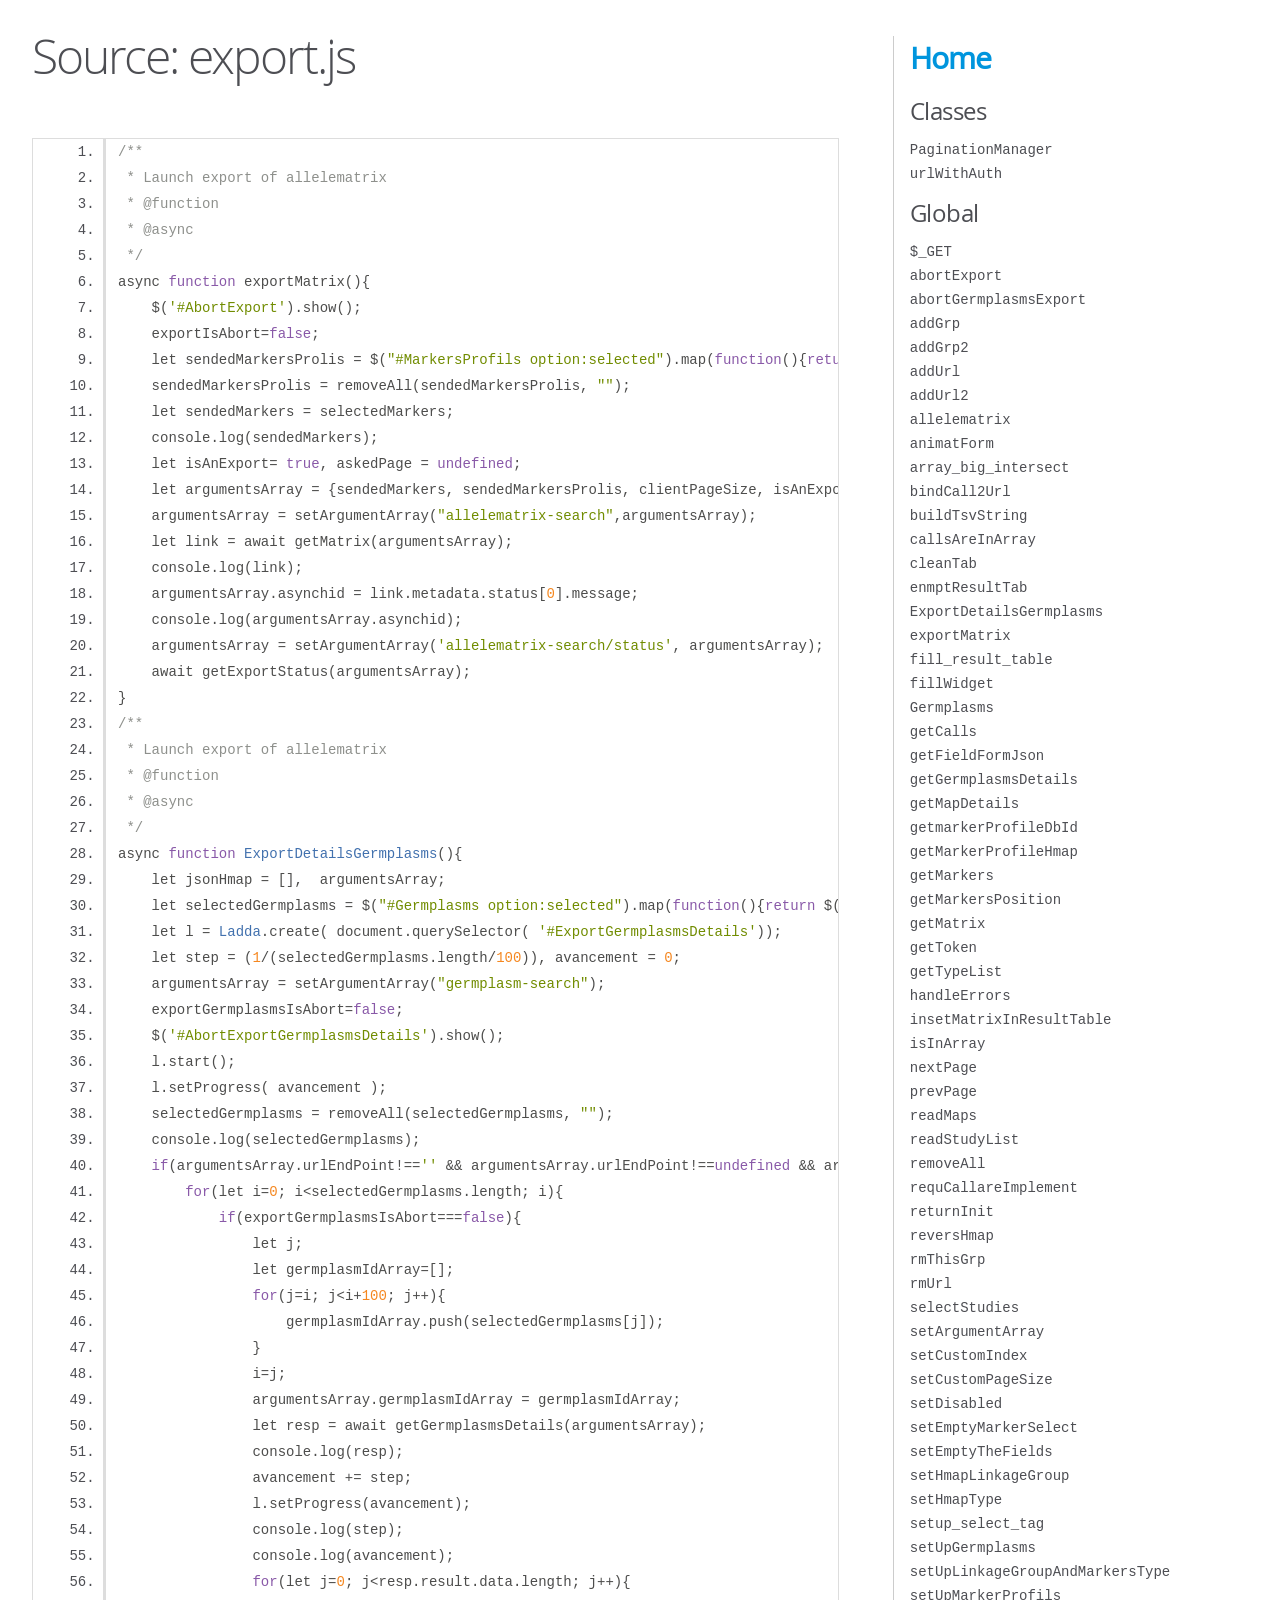
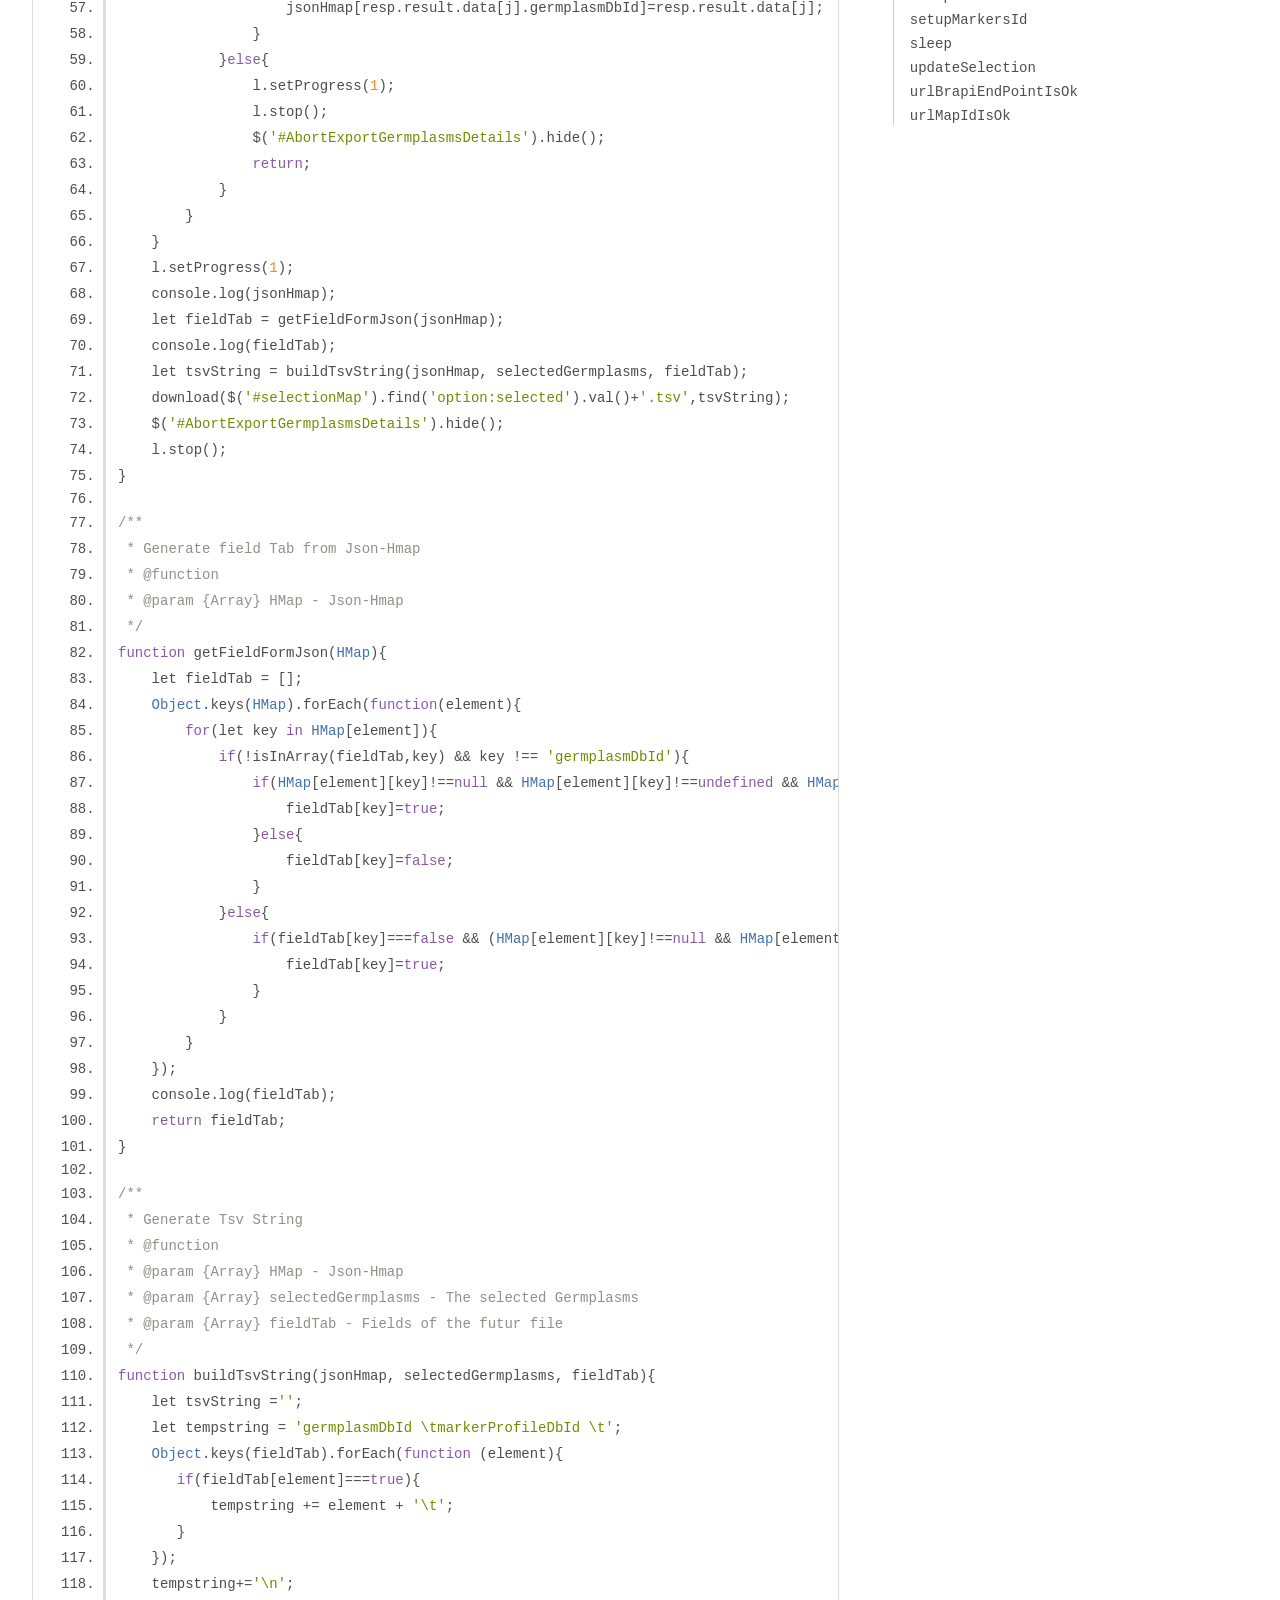
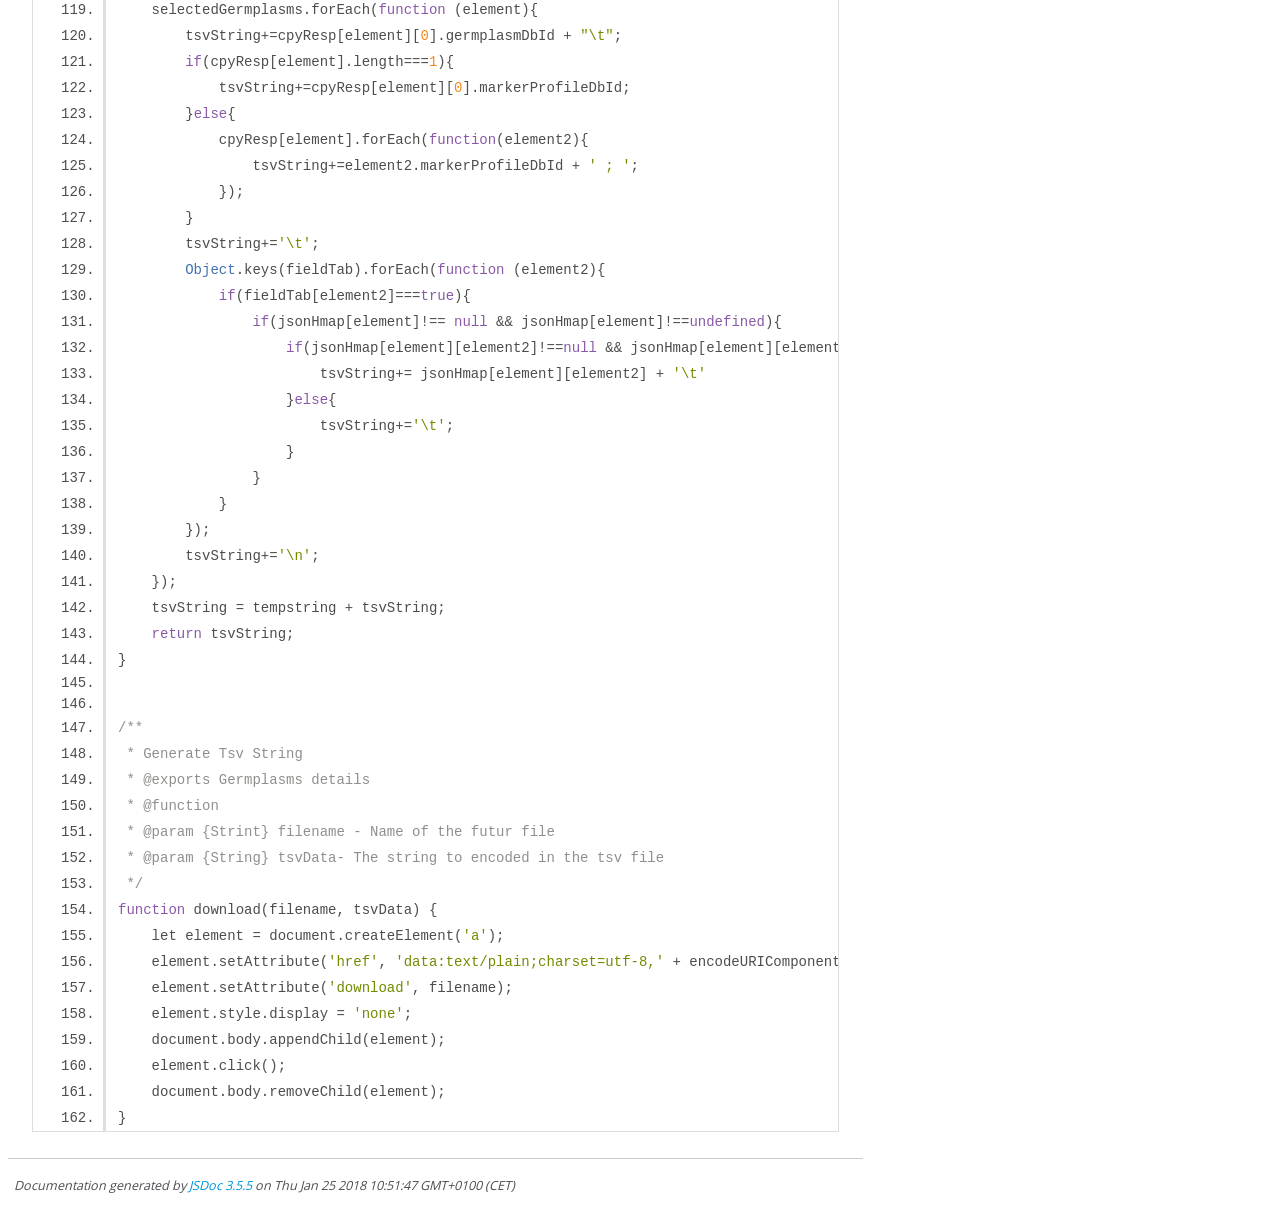
<file: jsdoc/export.js.html>
<!DOCTYPE html>
<html lang="en">
<head>
    <meta charset="utf-8">
    <title>JSDoc: Source: export.js</title>

    <script src="scripts/prettify/prettify.js"> </script>
    <script src="scripts/prettify/lang-css.js"> </script>
    <!--[if lt IE 9]>
      <script src="//html5shiv.googlecode.com/svn/trunk/html5.js"></script>
    <![endif]-->
    <link type="text/css" rel="stylesheet" href="styles/prettify-tomorrow.css">
    <link type="text/css" rel="stylesheet" href="styles/jsdoc-default.css">
</head>

<body>

<div id="main">

    <h1 class="page-title">Source: export.js</h1>

    



    
    <section>
        <article>
            <pre class="prettyprint source linenums"><code>/**
 * Launch export of allelematrix
 * @function
 * @async
 */
async function exportMatrix(){
    $('#AbortExport').show();
    exportIsAbort=false;
    let sendedMarkersProlis = $("#MarkersProfils option:selected").map(function(){return $(this).val().split(",");}).get();
    sendedMarkersProlis = removeAll(sendedMarkersProlis, "");
    let sendedMarkers = selectedMarkers;
    console.log(sendedMarkers);
    let isAnExport= true, askedPage = undefined;
    let argumentsArray = {sendedMarkers, sendedMarkersProlis, clientPageSize, isAnExport, askedPage};
    argumentsArray = setArgumentArray("allelematrix-search",argumentsArray);
    let link = await getMatrix(argumentsArray);
    console.log(link);
    argumentsArray.asynchid = link.metadata.status[0].message;
    console.log(argumentsArray.asynchid);
    argumentsArray = setArgumentArray('allelematrix-search/status', argumentsArray);
    await getExportStatus(argumentsArray);
}
/**
 * Launch export of allelematrix
 * @function
 * @async
 */
async function ExportDetailsGermplasms(){
    let jsonHmap = [],  argumentsArray;
    let selectedGermplasms = $("#Germplasms option:selected").map(function(){return $(this).text().split(",");}).get();
    let l = Ladda.create( document.querySelector( '#ExportGermplasmsDetails'));
    let step = (1/(selectedGermplasms.length/100)), avancement = 0;
    argumentsArray = setArgumentArray("germplasm-search");
    exportGermplasmsIsAbort=false;
    $('#AbortExportGermplasmsDetails').show();
    l.start();
    l.setProgress( avancement );
    selectedGermplasms = removeAll(selectedGermplasms, "");
    console.log(selectedGermplasms);
    if(argumentsArray.urlEndPoint!=='' &amp;&amp; argumentsArray.urlEndPoint!==undefined &amp;&amp; argumentsArray.urlEndPoint!==null){
        for(let i=0; i&lt;selectedGermplasms.length; i){
            if(exportGermplasmsIsAbort===false){
                let j;
                let germplasmIdArray=[];
                for(j=i; j&lt;i+100; j++){
                    germplasmIdArray.push(selectedGermplasms[j]);
                }
                i=j;
                argumentsArray.germplasmIdArray = germplasmIdArray;
                let resp = await getGermplasmsDetails(argumentsArray);
                console.log(resp);
                avancement += step;
                l.setProgress(avancement);
                console.log(step);
                console.log(avancement);
                for(let j=0; j&lt;resp.result.data.length; j++){
                    jsonHmap[resp.result.data[j].germplasmDbId]=resp.result.data[j];
                }
            }else{
                l.setProgress(1);
                l.stop();
                $('#AbortExportGermplasmsDetails').hide();
                return;
            }
        }
    }
    l.setProgress(1);
    console.log(jsonHmap);
    let fieldTab = getFieldFormJson(jsonHmap);
    console.log(fieldTab);
    let tsvString = buildTsvString(jsonHmap, selectedGermplasms, fieldTab);
    download($('#selectionMap').find('option:selected').val()+'.tsv',tsvString);
    $('#AbortExportGermplasmsDetails').hide();
    l.stop();
}

/**
 * Generate field Tab from Json-Hmap
 * @function
 * @param {Array} HMap - Json-Hmap
 */
function getFieldFormJson(HMap){
    let fieldTab = [];
    Object.keys(HMap).forEach(function(element){
        for(let key in HMap[element]){
            if(!isInArray(fieldTab,key) &amp;&amp; key !== 'germplasmDbId'){
                if(HMap[element][key]!==null &amp;&amp; HMap[element][key]!==undefined &amp;&amp; HMap[element][key]!==''){
                    fieldTab[key]=true;
                }else{
                    fieldTab[key]=false;
                }
            }else{
                if(fieldTab[key]===false &amp;&amp; (HMap[element][key]!==null &amp;&amp; HMap[element][key]!==undefined &amp;&amp; HMap[element][key]!=='')){
                    fieldTab[key]=true;
                }
            }
        }
    });
    console.log(fieldTab);
    return fieldTab;
}

/**
 * Generate Tsv String
 * @function
 * @param {Array} HMap - Json-Hmap
 * @param {Array} selectedGermplasms - The selected Germplasms
 * @param {Array} fieldTab - Fields of the futur file
 */
function buildTsvString(jsonHmap, selectedGermplasms, fieldTab){
    let tsvString ='';
    let tempstring = 'germplasmDbId \tmarkerProfileDbId \t';
    Object.keys(fieldTab).forEach(function (element){
       if(fieldTab[element]===true){
           tempstring += element + '\t';
       }
    });
    tempstring+='\n';
    selectedGermplasms.forEach(function (element){
        tsvString+=cpyResp[element][0].germplasmDbId + "\t";
        if(cpyResp[element].length===1){
            tsvString+=cpyResp[element][0].markerProfileDbId;
        }else{
            cpyResp[element].forEach(function(element2){
                tsvString+=element2.markerProfileDbId + ' ; ';
            });
        }
        tsvString+='\t';
        Object.keys(fieldTab).forEach(function (element2){
            if(fieldTab[element2]===true){
                if(jsonHmap[element]!== null &amp;&amp; jsonHmap[element]!==undefined){
                    if(jsonHmap[element][element2]!==null &amp;&amp; jsonHmap[element][element2]!== undefined){
                        tsvString+= jsonHmap[element][element2] + '\t'
                    }else{
                        tsvString+='\t';
                    }
                }
            }
        });
        tsvString+='\n';
    });
    tsvString = tempstring + tsvString;
    return tsvString;
}


/**
 * Generate Tsv String
 * @exports Germplasms details
 * @function
 * @param {Strint} filename - Name of the futur file
 * @param {String} tsvData- The string to encoded in the tsv file
 */
function download(filename, tsvData) {
    let element = document.createElement('a');
    element.setAttribute('href', 'data:text/plain;charset=utf-8,' + encodeURIComponent(tsvData));
    element.setAttribute('download', filename);
    element.style.display = 'none';
    document.body.appendChild(element);
    element.click();
    document.body.removeChild(element);
}
</code></pre>
        </article>
    </section>




</div>

<nav>
    <h2><a href="index.html">Home</a></h2><h3>Classes</h3><ul><li><a href="PaginationManager.html">PaginationManager</a></li><li><a href="urlWithAuth.html">urlWithAuth</a></li></ul><h3>Global</h3><ul><li><a href="global.html#$_GET">$_GET</a></li><li><a href="global.html#abortExport">abortExport</a></li><li><a href="global.html#abortGermplasmsExport">abortGermplasmsExport</a></li><li><a href="global.html#addGrp">addGrp</a></li><li><a href="global.html#addGrp2">addGrp2</a></li><li><a href="global.html#addUrl">addUrl</a></li><li><a href="global.html#addUrl2">addUrl2</a></li><li><a href="global.html#allelematrix">allelematrix</a></li><li><a href="global.html#animatForm">animatForm</a></li><li><a href="global.html#array_big_intersect">array_big_intersect</a></li><li><a href="global.html#bindCall2Url">bindCall2Url</a></li><li><a href="global.html#buildTsvString">buildTsvString</a></li><li><a href="global.html#callsAreInArray">callsAreInArray</a></li><li><a href="global.html#cleanTab">cleanTab</a></li><li><a href="global.html#enmptResultTab">enmptResultTab</a></li><li><a href="global.html#ExportDetailsGermplasms">ExportDetailsGermplasms</a></li><li><a href="global.html#exportMatrix">exportMatrix</a></li><li><a href="global.html#fill_result_table">fill_result_table</a></li><li><a href="global.html#fillWidget">fillWidget</a></li><li><a href="global.html#Germplasms">Germplasms</a></li><li><a href="global.html#getCalls">getCalls</a></li><li><a href="global.html#getFieldFormJson">getFieldFormJson</a></li><li><a href="global.html#getGermplasmsDetails">getGermplasmsDetails</a></li><li><a href="global.html#getMapDetails">getMapDetails</a></li><li><a href="global.html#getmarkerProfileDbId">getmarkerProfileDbId</a></li><li><a href="global.html#getMarkerProfileHmap">getMarkerProfileHmap</a></li><li><a href="global.html#getMarkers">getMarkers</a></li><li><a href="global.html#getMarkersPosition">getMarkersPosition</a></li><li><a href="global.html#getMatrix">getMatrix</a></li><li><a href="global.html#getToken">getToken</a></li><li><a href="global.html#getTypeList">getTypeList</a></li><li><a href="global.html#handleErrors">handleErrors</a></li><li><a href="global.html#insetMatrixInResultTable">insetMatrixInResultTable</a></li><li><a href="global.html#isInArray">isInArray</a></li><li><a href="global.html#nextPage">nextPage</a></li><li><a href="global.html#prevPage">prevPage</a></li><li><a href="global.html#readMaps">readMaps</a></li><li><a href="global.html#readStudyList">readStudyList</a></li><li><a href="global.html#removeAll">removeAll</a></li><li><a href="global.html#requCallareImplement">requCallareImplement</a></li><li><a href="global.html#returnInit">returnInit</a></li><li><a href="global.html#reversHmap">reversHmap</a></li><li><a href="global.html#rmThisGrp">rmThisGrp</a></li><li><a href="global.html#rmUrl">rmUrl</a></li><li><a href="global.html#selectStudies">selectStudies</a></li><li><a href="global.html#setArgumentArray">setArgumentArray</a></li><li><a href="global.html#setCustomIndex">setCustomIndex</a></li><li><a href="global.html#setCustomPageSize">setCustomPageSize</a></li><li><a href="global.html#setDisabled">setDisabled</a></li><li><a href="global.html#setEmptyMarkerSelect">setEmptyMarkerSelect</a></li><li><a href="global.html#setEmptyTheFields">setEmptyTheFields</a></li><li><a href="global.html#setHmapLinkageGroup">setHmapLinkageGroup</a></li><li><a href="global.html#setHmapType">setHmapType</a></li><li><a href="global.html#setup_select_tag">setup_select_tag</a></li><li><a href="global.html#setUpGermplasms">setUpGermplasms</a></li><li><a href="global.html#setUpLinkageGroupAndMarkersType">setUpLinkageGroupAndMarkersType</a></li><li><a href="global.html#setUpMarkerProfils">setUpMarkerProfils</a></li><li><a href="global.html#setupMarkersId">setupMarkersId</a></li><li><a href="global.html#sleep">sleep</a></li><li><a href="global.html#updateSelection">updateSelection</a></li><li><a href="global.html#urlBrapiEndPointIsOk">urlBrapiEndPointIsOk</a></li><li><a href="global.html#urlMapIdIsOk">urlMapIdIsOk</a></li></ul>
</nav>

<br class="clear">

<footer>
    Documentation generated by <a href="https://github.com/jsdoc3/jsdoc">JSDoc 3.5.5</a> on Thu Jan 25 2018 10:51:47 GMT+0100 (CET)
</footer>

<script> prettyPrint(); </script>
<script src="scripts/linenumber.js"> </script>
</body>
</html>
</file>
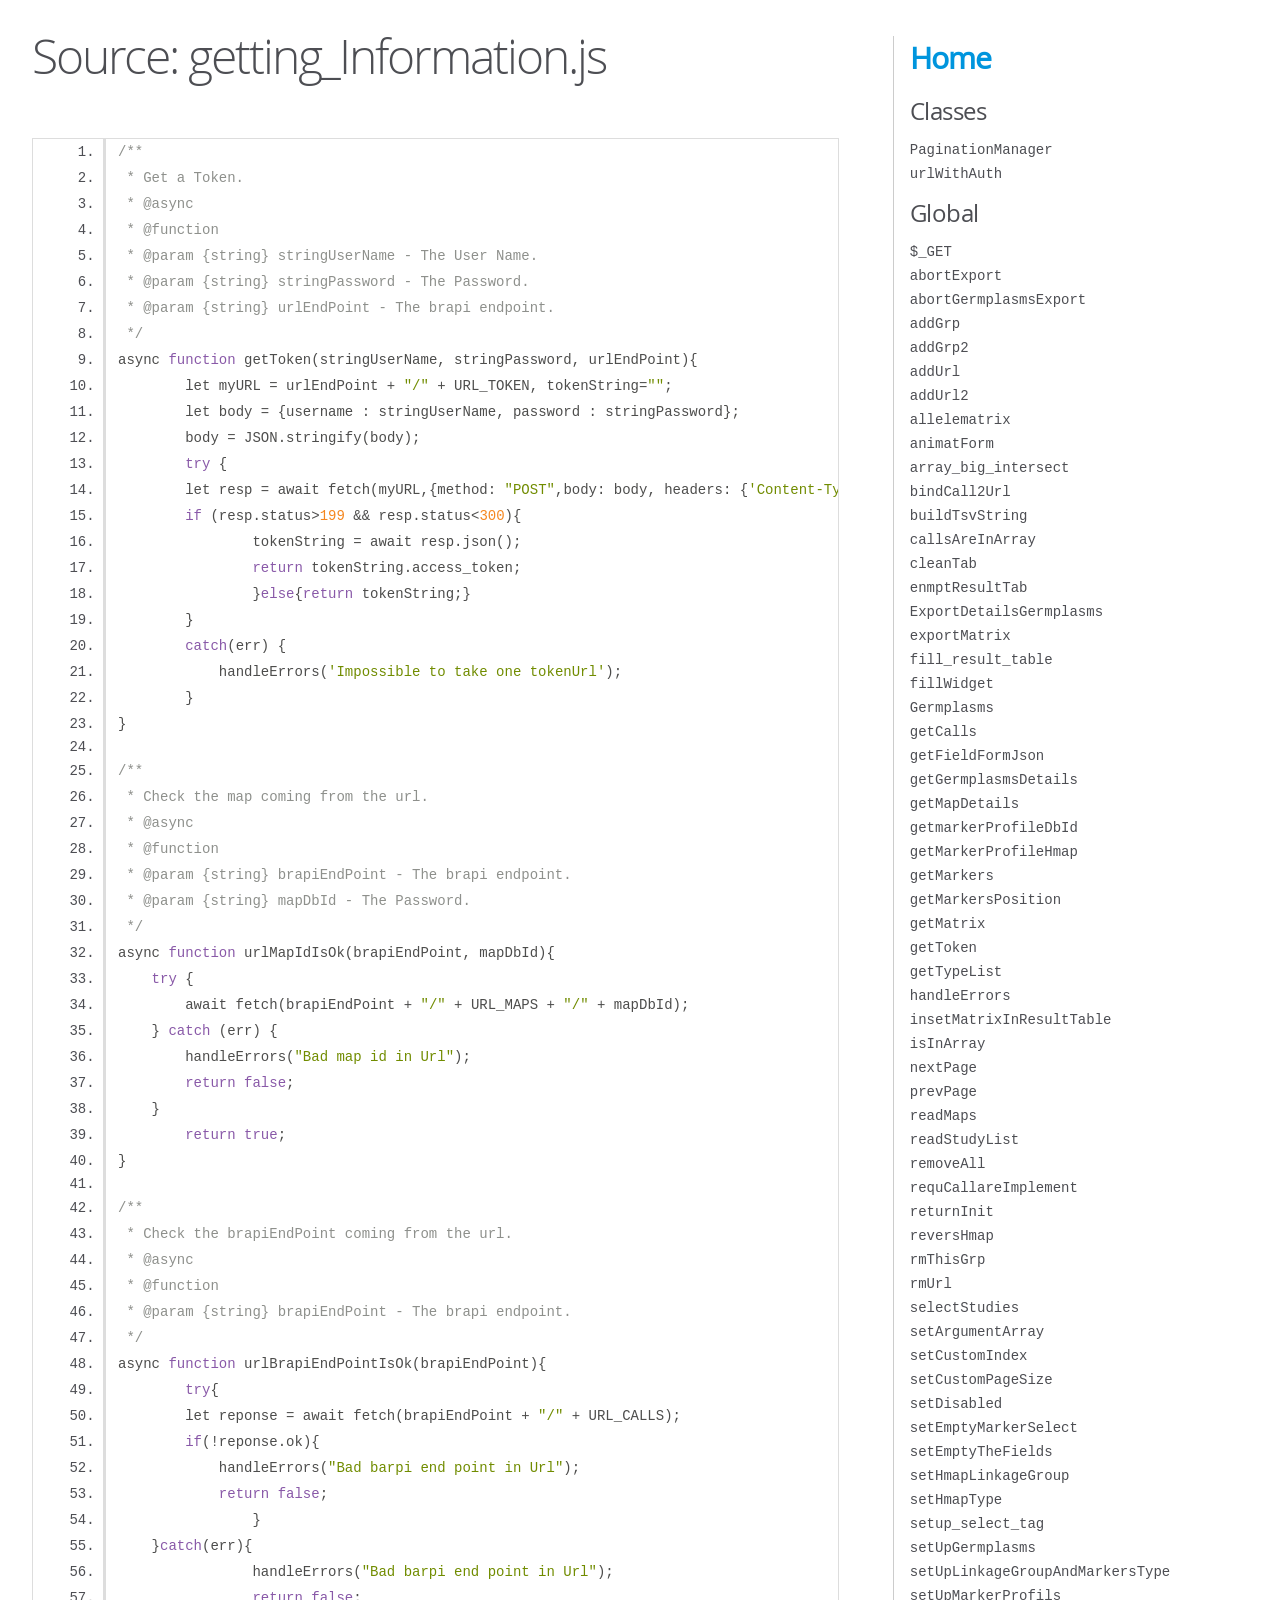
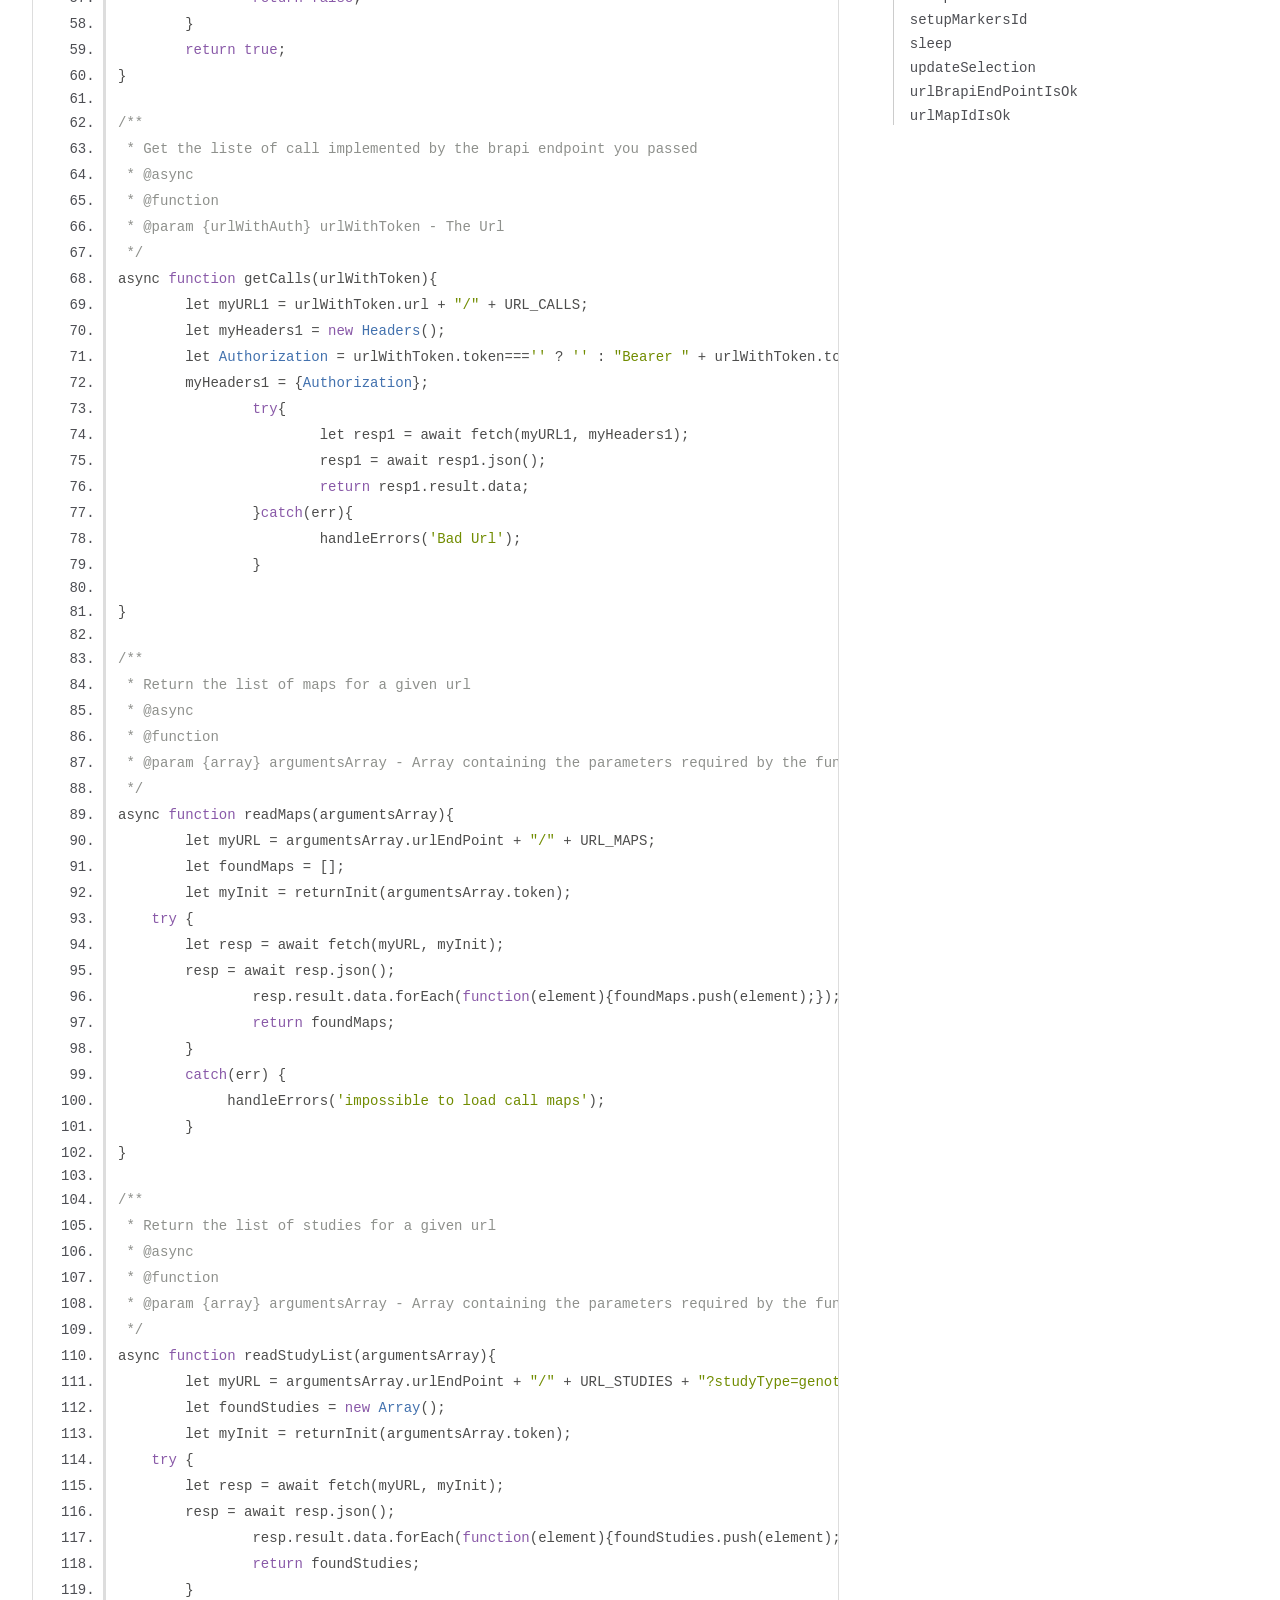
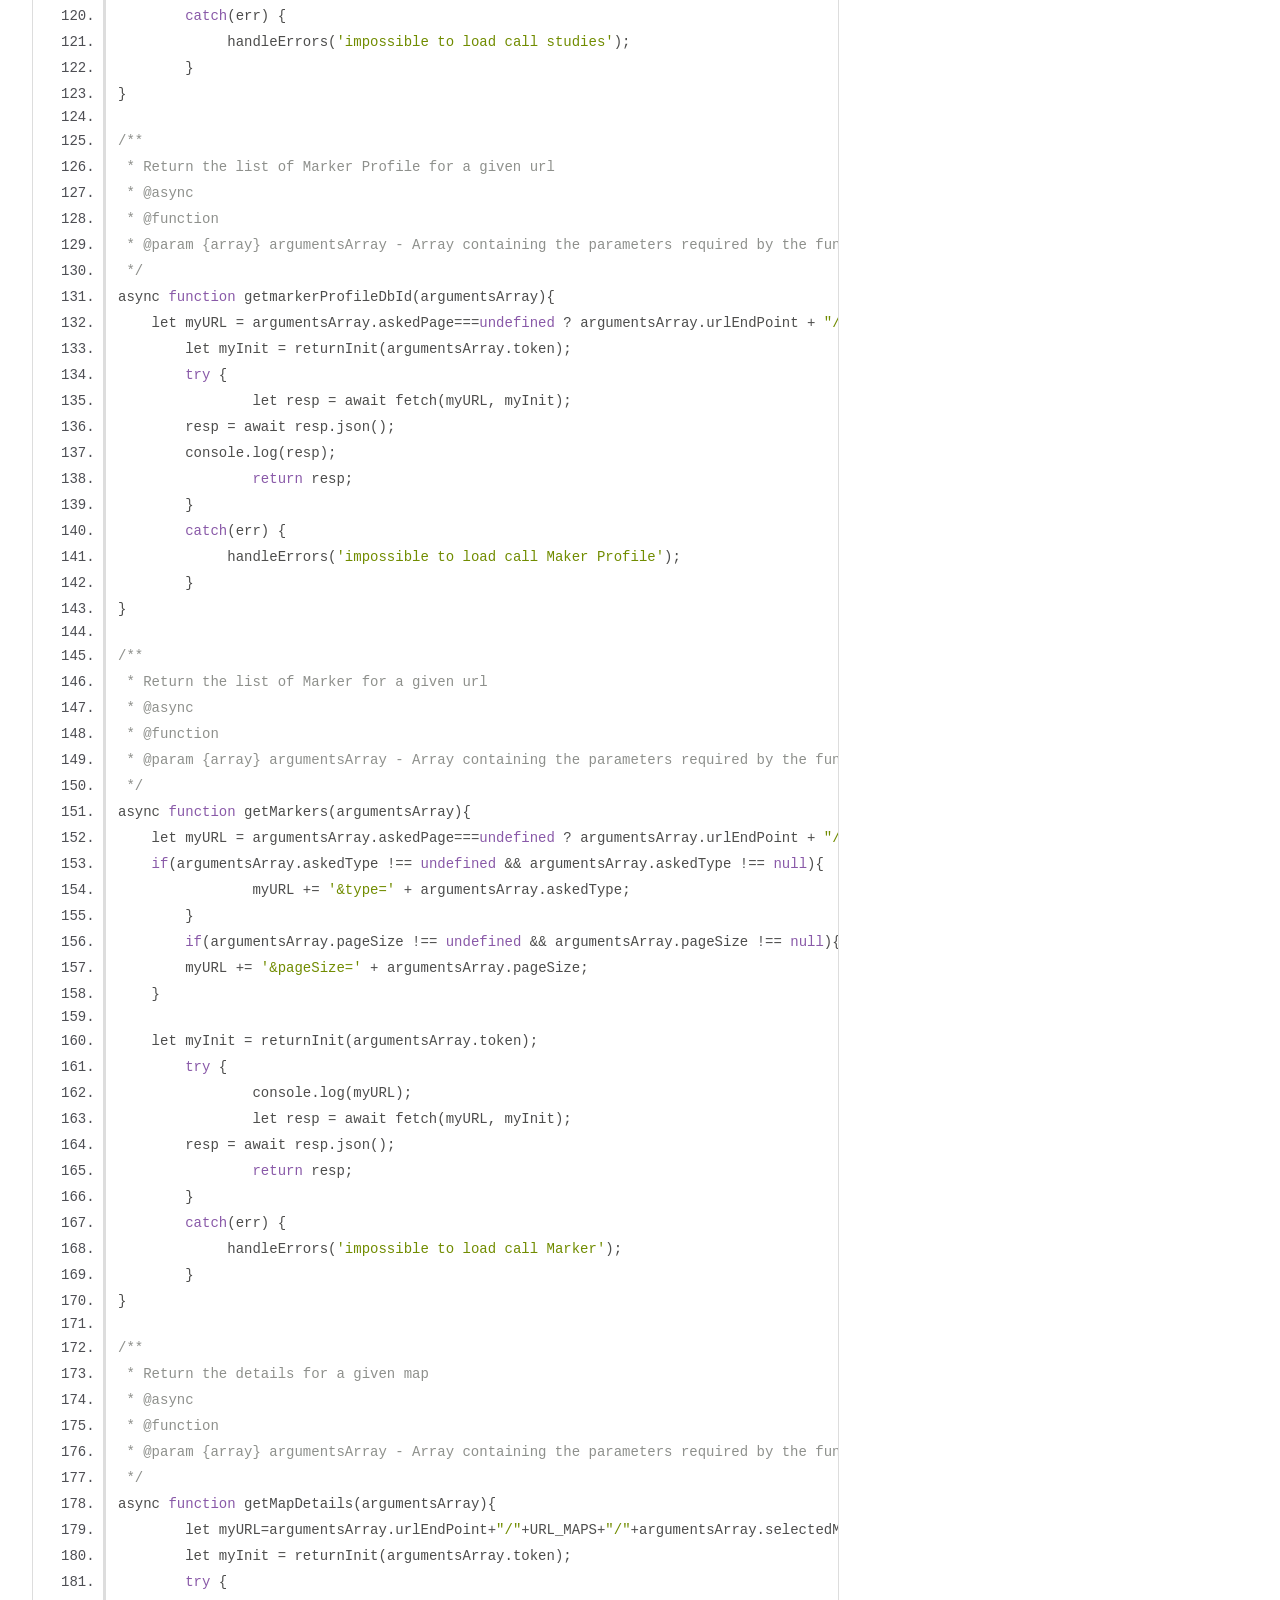
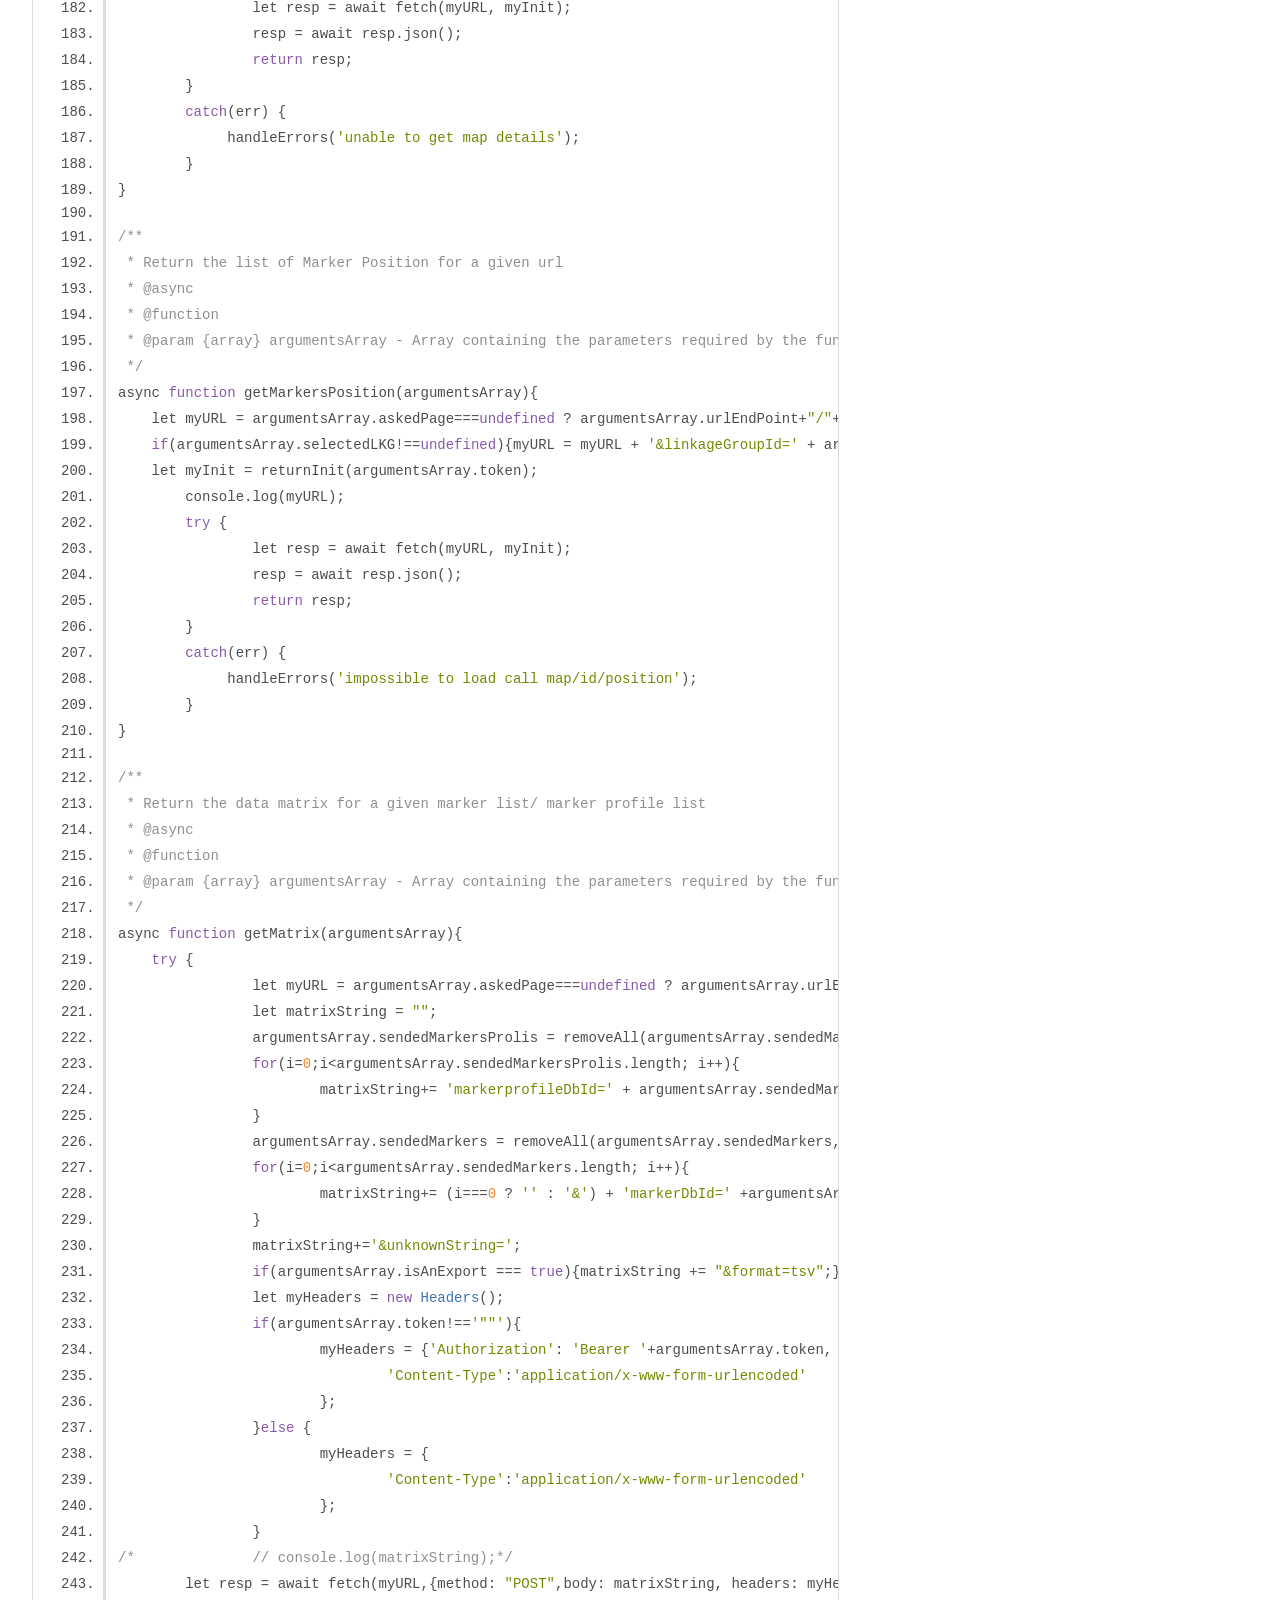
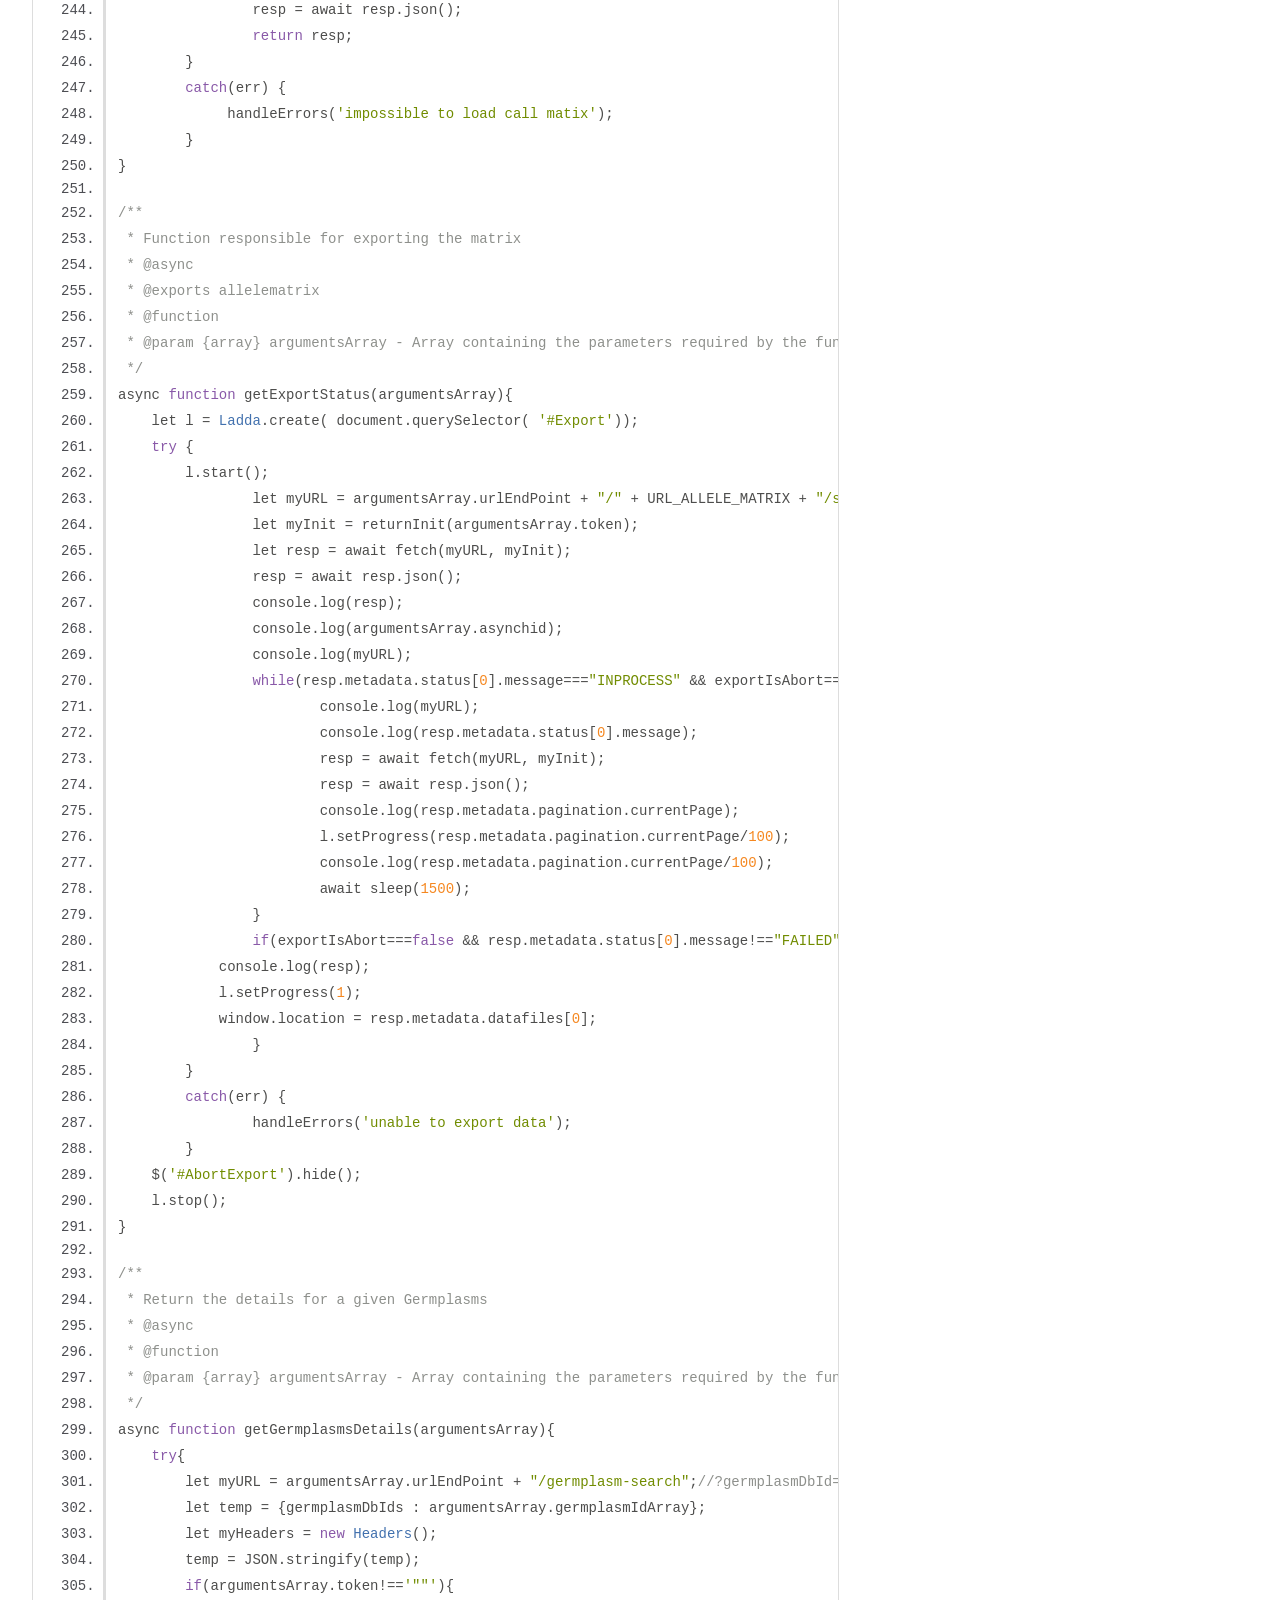
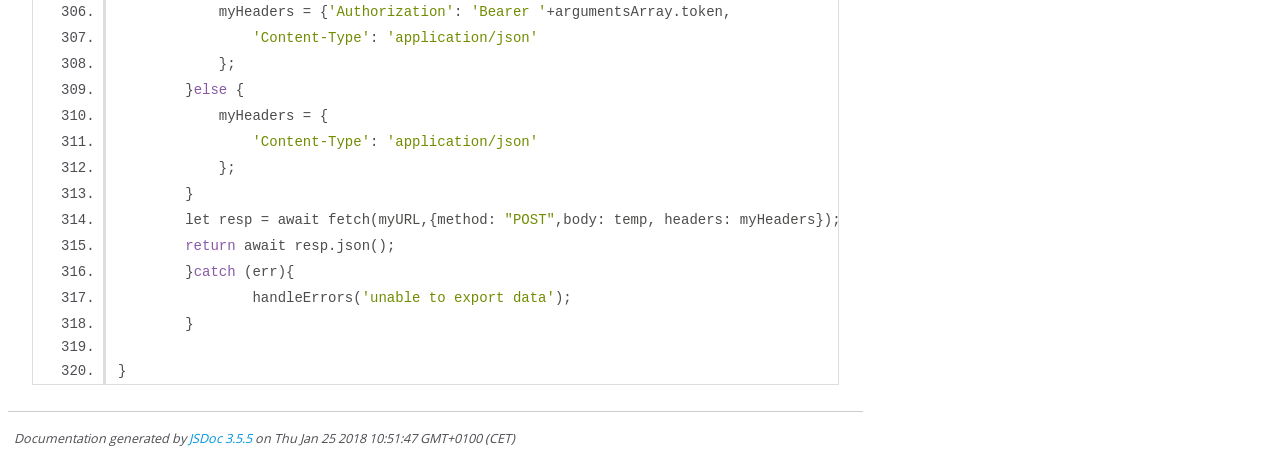
<file: jsdoc/getting_Information.js.html>
<!DOCTYPE html>
<html lang="en">
<head>
    <meta charset="utf-8">
    <title>JSDoc: Source: getting_Information.js</title>

    <script src="scripts/prettify/prettify.js"> </script>
    <script src="scripts/prettify/lang-css.js"> </script>
    <!--[if lt IE 9]>
      <script src="//html5shiv.googlecode.com/svn/trunk/html5.js"></script>
    <![endif]-->
    <link type="text/css" rel="stylesheet" href="styles/prettify-tomorrow.css">
    <link type="text/css" rel="stylesheet" href="styles/jsdoc-default.css">
</head>

<body>

<div id="main">

    <h1 class="page-title">Source: getting_Information.js</h1>

    



    
    <section>
        <article>
            <pre class="prettyprint source linenums"><code>/**
 * Get a Token.
 * @async
 * @function
 * @param {string} stringUserName - The User Name.
 * @param {string} stringPassword - The Password.
 * @param {string} urlEndPoint - The brapi endpoint.
 */
async function getToken(stringUserName, stringPassword, urlEndPoint){
	let myURL = urlEndPoint + "/" + URL_TOKEN, tokenString="";
	let body = {username : stringUserName, password : stringPassword};
	body = JSON.stringify(body);
	try {
    	let resp = await fetch(myURL,{method: "POST",body: body, headers: {'Content-Type': 'application/json'}});
    	if (resp.status>199 &amp;&amp; resp.status&lt;300){
		tokenString = await resp.json();
		return tokenString.access_token;
		}else{return tokenString;}
	}
	catch(err) {
	    handleErrors('Impossible to take one tokenUrl');
	}
}

/**
 * Check the map coming from the url.
 * @async
 * @function
 * @param {string} brapiEndPoint - The brapi endpoint.
 * @param {string} mapDbId - The Password.
 */
async function urlMapIdIsOk(brapiEndPoint, mapDbId){
    try {
        await fetch(brapiEndPoint + "/" + URL_MAPS + "/" + mapDbId);
    } catch (err) {
        handleErrors("Bad map id in Url");
        return false;
    }
	return true;
}

/**
 * Check the brapiEndPoint coming from the url.
 * @async
 * @function
 * @param {string} brapiEndPoint - The brapi endpoint.
 */
async function urlBrapiEndPointIsOk(brapiEndPoint){
	try{
        let reponse = await fetch(brapiEndPoint + "/" + URL_CALLS);
        if(!reponse.ok){
            handleErrors("Bad barpi end point in Url");
            return false;
		}
    }catch(err){
		handleErrors("Bad barpi end point in Url");
		return false;
	}
	return true;
}

/**
 * Get the liste of call implemented by the brapi endpoint you passed
 * @async
 * @function
 * @param {urlWithAuth} urlWithToken - The Url
 */
async function getCalls(urlWithToken){
        let myURL1 = urlWithToken.url + "/" + URL_CALLS;
        let myHeaders1 = new Headers();
        let Authorization = urlWithToken.token==='' ? '' : "Bearer " + urlWithToken.tokenUrl1;
        myHeaders1 = {Authorization};
		try{
			let resp1 = await fetch(myURL1, myHeaders1);
			resp1 = await resp1.json();
			return resp1.result.data;
		}catch(err){
			handleErrors('Bad Url');
		}

}

/**
 * Return the list of maps for a given url
 * @async
 * @function
 * @param {array} argumentsArray - Array containing the parameters required by the function
 */
async function readMaps(argumentsArray){
	let myURL = argumentsArray.urlEndPoint + "/" + URL_MAPS;
	let foundMaps = [];
	let myInit = returnInit(argumentsArray.token);
    try {
    	let resp = await fetch(myURL, myInit);
    	resp = await resp.json();
		resp.result.data.forEach(function(element){foundMaps.push(element);});
		return foundMaps;
	}
	catch(err) {
	     handleErrors('impossible to load call maps');
	}  
}

/**
 * Return the list of studies for a given url
 * @async
 * @function
 * @param {array} argumentsArray - Array containing the parameters required by the function
 */
async function readStudyList(argumentsArray){
	let myURL = argumentsArray.urlEndPoint + "/" + URL_STUDIES + "?studyType=genotype";
	let foundStudies = new Array();
	let myInit = returnInit(argumentsArray.token);
    try {
    	let resp = await fetch(myURL, myInit);
    	resp = await resp.json();
		resp.result.data.forEach(function(element){foundStudies.push(element);});
		return foundStudies;
	}
	catch(err) {
	     handleErrors('impossible to load call studies');
	}    
}

/**
 * Return the list of Marker Profile for a given url
 * @async
 * @function
 * @param {array} argumentsArray - Array containing the parameters required by the function
 */
async function getmarkerProfileDbId(argumentsArray){
    let myURL = argumentsArray.askedPage===undefined ? argumentsArray.urlEndPoint + "/" + URL_MARKER_PROFILES : argumentsArray.urlEndPoint + "/" + URL_MARKER_PROFILES +"?page="+argumentsArray.askedPage ;
	let myInit = returnInit(argumentsArray.token);
	try {
		let resp = await fetch(myURL, myInit);
    	resp = await resp.json();
    	console.log(resp);
		return resp;
	}
	catch(err) {
	     handleErrors('impossible to load call Maker Profile');
	} 
}

/**
 * Return the list of Marker for a given url
 * @async
 * @function
 * @param {array} argumentsArray - Array containing the parameters required by the function
 */
async function getMarkers(argumentsArray){
    let myURL = argumentsArray.askedPage===undefined ? argumentsArray.urlEndPoint + "/" + URL_MARKERS : argumentsArray.urlEndPoint + "/" + URL_MARKERS +"?page="+argumentsArray.askedPage ;
    if(argumentsArray.askedType !== undefined &amp;&amp; argumentsArray.askedType !== null){
		myURL += '&amp;type=' + argumentsArray.askedType;
	}
	if(argumentsArray.pageSize !== undefined &amp;&amp; argumentsArray.pageSize !== null){
        myURL += '&amp;pageSize=' + argumentsArray.pageSize;
    }

    let myInit = returnInit(argumentsArray.token);
	try {
		console.log(myURL);
		let resp = await fetch(myURL, myInit);
    	resp = await resp.json();
		return resp;	
	}
	catch(err) {
	     handleErrors('impossible to load call Marker');
	} 
}

/**
 * Return the details for a given map
 * @async
 * @function
 * @param {array} argumentsArray - Array containing the parameters required by the function
 */
async function getMapDetails(argumentsArray){
	let myURL=argumentsArray.urlEndPoint+"/"+URL_MAPS+"/"+argumentsArray.selectedMap;
	let myInit = returnInit(argumentsArray.token);
	try {
		let resp = await fetch(myURL, myInit);
		resp = await resp.json();
		return resp;
	}
	catch(err) {
	     handleErrors('unable to get map details');
	} 
}

/**
 * Return the list of Marker Position for a given url
 * @async
 * @function
 * @param {array} argumentsArray - Array containing the parameters required by the function
 */
async function getMarkersPosition(argumentsArray){
    let myURL = argumentsArray.askedPage===undefined ? argumentsArray.urlEndPoint+"/"+URL_MAPS+"/"+argumentsArray.selectedMap+"/positions" : argumentsArray.urlEndPoint+"/"+URL_MAPS+"/"+argumentsArray.selectedMap+"/positions?page="+argumentsArray.askedPage;
    if(argumentsArray.selectedLKG!==undefined){myURL = myURL + '&amp;linkageGroupId=' + argumentsArray.selectedLKG;}
    let myInit = returnInit(argumentsArray.token);
	console.log(myURL);
	try {
		let resp = await fetch(myURL, myInit);
		resp = await resp.json();
		return resp;
	}
	catch(err) {
	     handleErrors('impossible to load call map/id/position');
	}
}

/**
 * Return the data matrix for a given marker list/ marker profile list
 * @async
 * @function
 * @param {array} argumentsArray - Array containing the parameters required by the function
 */
async function getMatrix(argumentsArray){
    try {
		let myURL = argumentsArray.askedPage===undefined ? argumentsArray.urlEndPoint + "/" +URL_ALLELE_MATRIX : argumentsArray.urlEndPoint + "/" +URL_ALLELE_MATRIX+ "?pageSize="+argumentsArray.clientPageSize+"&amp;page="+argumentsArray.askedPage;
		let matrixString = "";
		argumentsArray.sendedMarkersProlis = removeAll(argumentsArray.sendedMarkersProlis, undefined);
		for(i=0;i&lt;argumentsArray.sendedMarkersProlis.length; i++){
			matrixString+= 'markerprofileDbId=' + argumentsArray.sendedMarkersProlis[i] + '&amp;';
		}
		argumentsArray.sendedMarkers = removeAll(argumentsArray.sendedMarkers, undefined);
		for(i=0;i&lt;argumentsArray.sendedMarkers.length; i++){
			matrixString+= (i===0 ? '' : '&amp;') + 'markerDbId=' +argumentsArray.sendedMarkers[i];
		}
		matrixString+='&amp;unknownString=';
		if(argumentsArray.isAnExport === true){matrixString += "&amp;format=tsv";}
		let myHeaders = new Headers();
		if(argumentsArray.token!=='""'){
			myHeaders = {'Authorization': 'Bearer '+argumentsArray.token,
				'Content-Type':'application/x-www-form-urlencoded'
			};
		}else {
			myHeaders = {
				'Content-Type':'application/x-www-form-urlencoded'
			};
		}
/*		// console.log(matrixString);*/
    	let resp = await fetch(myURL,{method: "POST",body: matrixString, headers: myHeaders});
		resp = await resp.json();
		return resp;
	}
	catch(err) {
	     handleErrors('impossible to load call matix');
	}
}

/**
 * Function responsible for exporting the matrix
 * @async
 * @exports allelematrix
 * @function
 * @param {array} argumentsArray - Array containing the parameters required by the function
 */
async function getExportStatus(argumentsArray){
    let l = Ladda.create( document.querySelector( '#Export'));
    try {
        l.start();
		let myURL = argumentsArray.urlEndPoint + "/" + URL_ALLELE_MATRIX + "/status/" + argumentsArray.asynchid;
		let myInit = returnInit(argumentsArray.token);
		let resp = await fetch(myURL, myInit);
		resp = await resp.json();
		console.log(resp);
		console.log(argumentsArray.asynchid);
		console.log(myURL);
		while(resp.metadata.status[0].message==="INPROCESS" &amp;&amp; exportIsAbort===false){
			console.log(myURL);
			console.log(resp.metadata.status[0].message);
			resp = await fetch(myURL, myInit);
			resp = await resp.json();
			console.log(resp.metadata.pagination.currentPage);
			l.setProgress(resp.metadata.pagination.currentPage/100);
			console.log(resp.metadata.pagination.currentPage/100);
			await sleep(1500);
		}
		if(exportIsAbort===false &amp;&amp; resp.metadata.status[0].message!=="FAILED"){
            console.log(resp);
            l.setProgress(1);
            window.location = resp.metadata.datafiles[0];
		}
	}
	catch(err) {
		handleErrors('unable to export data');
	}
    $('#AbortExport').hide();
    l.stop();
}

/**
 * Return the details for a given Germplasms
 * @async
 * @function
 * @param {array} argumentsArray - Array containing the parameters required by the function
 */
async function getGermplasmsDetails(argumentsArray){
    try{
        let myURL = argumentsArray.urlEndPoint + "/germplasm-search";//?germplasmDbId=";
        let temp = {germplasmDbIds : argumentsArray.germplasmIdArray};
        let myHeaders = new Headers();
        temp = JSON.stringify(temp);
        if(argumentsArray.token!=='""'){
            myHeaders = {'Authorization': 'Bearer '+argumentsArray.token,
                'Content-Type': 'application/json'
            };
        }else {
            myHeaders = {
                'Content-Type': 'application/json'
            };
        }
        let resp = await fetch(myURL,{method: "POST",body: temp, headers: myHeaders});
        return await resp.json();
	}catch (err){
		handleErrors('unable to export data');
	}

}
</code></pre>
        </article>
    </section>




</div>

<nav>
    <h2><a href="index.html">Home</a></h2><h3>Classes</h3><ul><li><a href="PaginationManager.html">PaginationManager</a></li><li><a href="urlWithAuth.html">urlWithAuth</a></li></ul><h3>Global</h3><ul><li><a href="global.html#$_GET">$_GET</a></li><li><a href="global.html#abortExport">abortExport</a></li><li><a href="global.html#abortGermplasmsExport">abortGermplasmsExport</a></li><li><a href="global.html#addGrp">addGrp</a></li><li><a href="global.html#addGrp2">addGrp2</a></li><li><a href="global.html#addUrl">addUrl</a></li><li><a href="global.html#addUrl2">addUrl2</a></li><li><a href="global.html#allelematrix">allelematrix</a></li><li><a href="global.html#animatForm">animatForm</a></li><li><a href="global.html#array_big_intersect">array_big_intersect</a></li><li><a href="global.html#bindCall2Url">bindCall2Url</a></li><li><a href="global.html#buildTsvString">buildTsvString</a></li><li><a href="global.html#callsAreInArray">callsAreInArray</a></li><li><a href="global.html#cleanTab">cleanTab</a></li><li><a href="global.html#enmptResultTab">enmptResultTab</a></li><li><a href="global.html#ExportDetailsGermplasms">ExportDetailsGermplasms</a></li><li><a href="global.html#exportMatrix">exportMatrix</a></li><li><a href="global.html#fill_result_table">fill_result_table</a></li><li><a href="global.html#fillWidget">fillWidget</a></li><li><a href="global.html#Germplasms">Germplasms</a></li><li><a href="global.html#getCalls">getCalls</a></li><li><a href="global.html#getFieldFormJson">getFieldFormJson</a></li><li><a href="global.html#getGermplasmsDetails">getGermplasmsDetails</a></li><li><a href="global.html#getMapDetails">getMapDetails</a></li><li><a href="global.html#getmarkerProfileDbId">getmarkerProfileDbId</a></li><li><a href="global.html#getMarkerProfileHmap">getMarkerProfileHmap</a></li><li><a href="global.html#getMarkers">getMarkers</a></li><li><a href="global.html#getMarkersPosition">getMarkersPosition</a></li><li><a href="global.html#getMatrix">getMatrix</a></li><li><a href="global.html#getToken">getToken</a></li><li><a href="global.html#getTypeList">getTypeList</a></li><li><a href="global.html#handleErrors">handleErrors</a></li><li><a href="global.html#insetMatrixInResultTable">insetMatrixInResultTable</a></li><li><a href="global.html#isInArray">isInArray</a></li><li><a href="global.html#nextPage">nextPage</a></li><li><a href="global.html#prevPage">prevPage</a></li><li><a href="global.html#readMaps">readMaps</a></li><li><a href="global.html#readStudyList">readStudyList</a></li><li><a href="global.html#removeAll">removeAll</a></li><li><a href="global.html#requCallareImplement">requCallareImplement</a></li><li><a href="global.html#returnInit">returnInit</a></li><li><a href="global.html#reversHmap">reversHmap</a></li><li><a href="global.html#rmThisGrp">rmThisGrp</a></li><li><a href="global.html#rmUrl">rmUrl</a></li><li><a href="global.html#selectStudies">selectStudies</a></li><li><a href="global.html#setArgumentArray">setArgumentArray</a></li><li><a href="global.html#setCustomIndex">setCustomIndex</a></li><li><a href="global.html#setCustomPageSize">setCustomPageSize</a></li><li><a href="global.html#setDisabled">setDisabled</a></li><li><a href="global.html#setEmptyMarkerSelect">setEmptyMarkerSelect</a></li><li><a href="global.html#setEmptyTheFields">setEmptyTheFields</a></li><li><a href="global.html#setHmapLinkageGroup">setHmapLinkageGroup</a></li><li><a href="global.html#setHmapType">setHmapType</a></li><li><a href="global.html#setup_select_tag">setup_select_tag</a></li><li><a href="global.html#setUpGermplasms">setUpGermplasms</a></li><li><a href="global.html#setUpLinkageGroupAndMarkersType">setUpLinkageGroupAndMarkersType</a></li><li><a href="global.html#setUpMarkerProfils">setUpMarkerProfils</a></li><li><a href="global.html#setupMarkersId">setupMarkersId</a></li><li><a href="global.html#sleep">sleep</a></li><li><a href="global.html#updateSelection">updateSelection</a></li><li><a href="global.html#urlBrapiEndPointIsOk">urlBrapiEndPointIsOk</a></li><li><a href="global.html#urlMapIdIsOk">urlMapIdIsOk</a></li></ul>
</nav>

<br class="clear">

<footer>
    Documentation generated by <a href="https://github.com/jsdoc3/jsdoc">JSDoc 3.5.5</a> on Thu Jan 25 2018 10:51:47 GMT+0100 (CET)
</footer>

<script> prettyPrint(); </script>
<script src="scripts/linenumber.js"> </script>
</body>
</html>
</file>
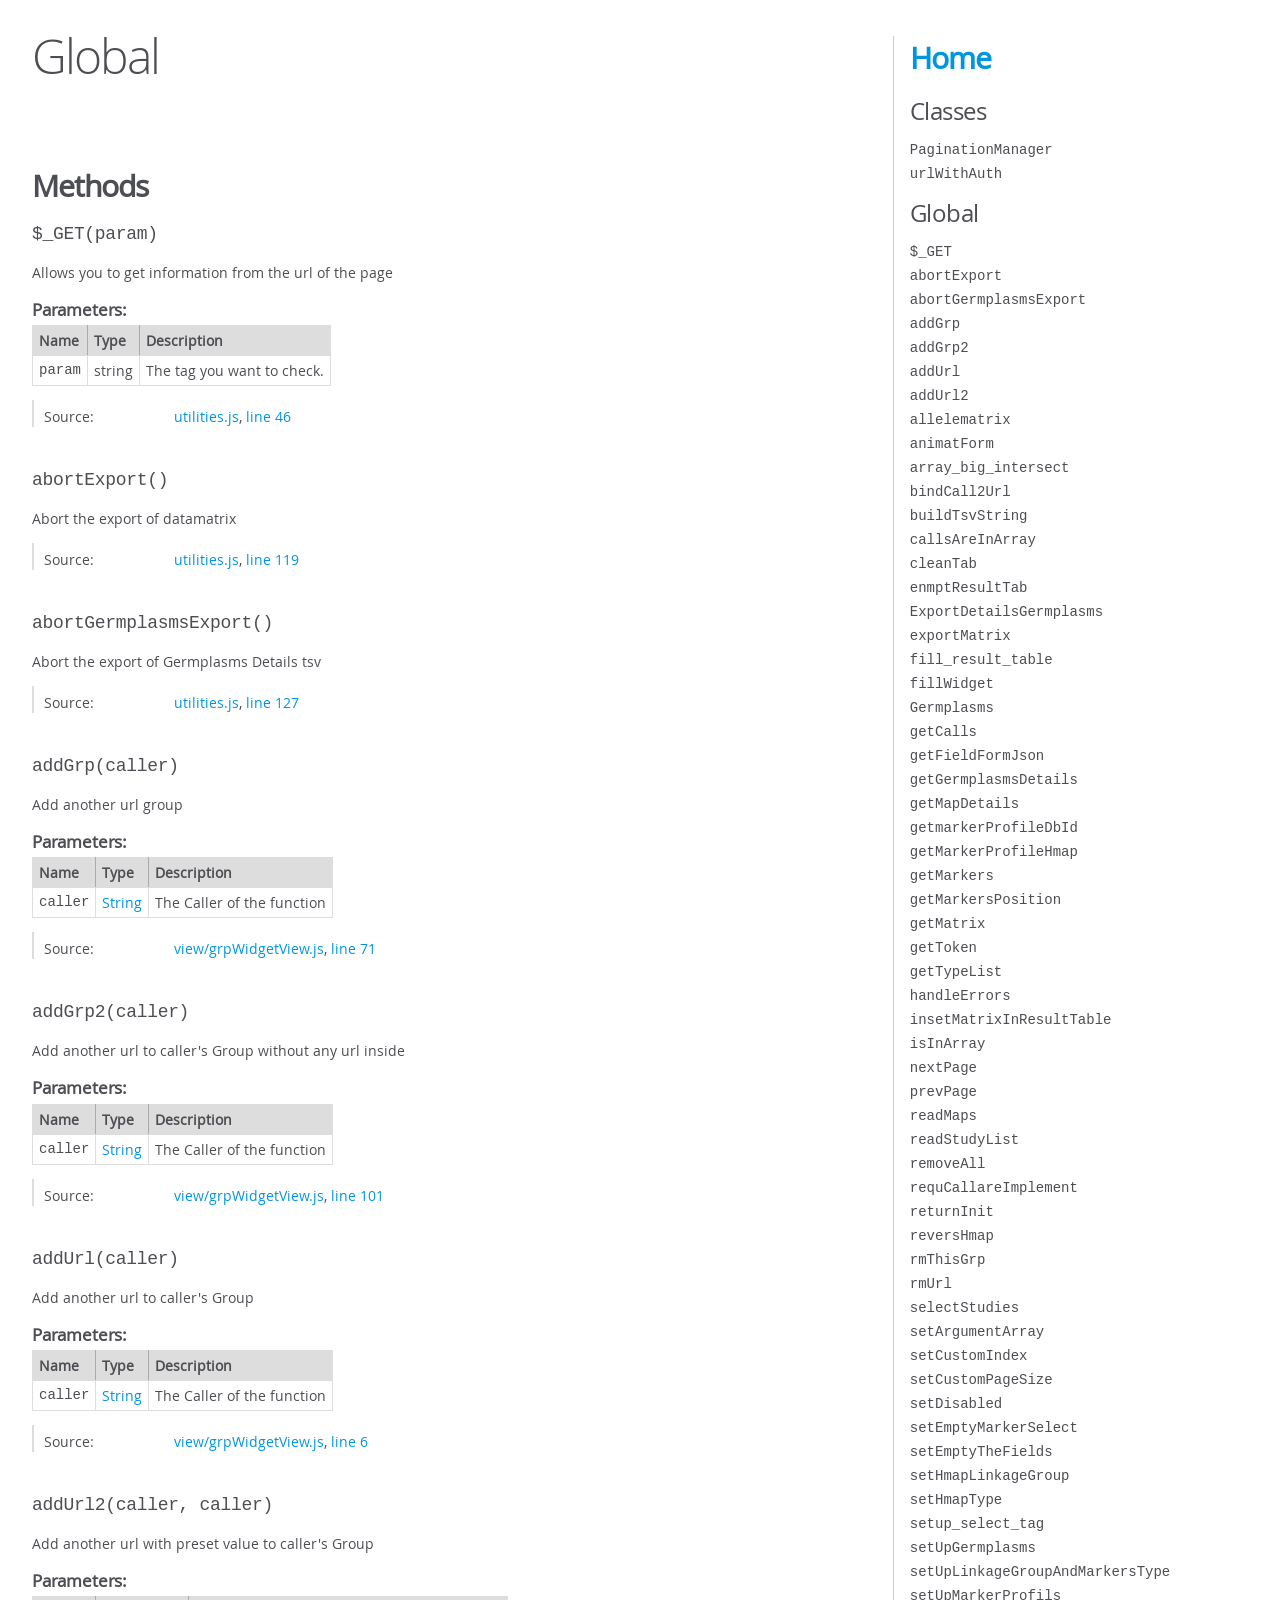
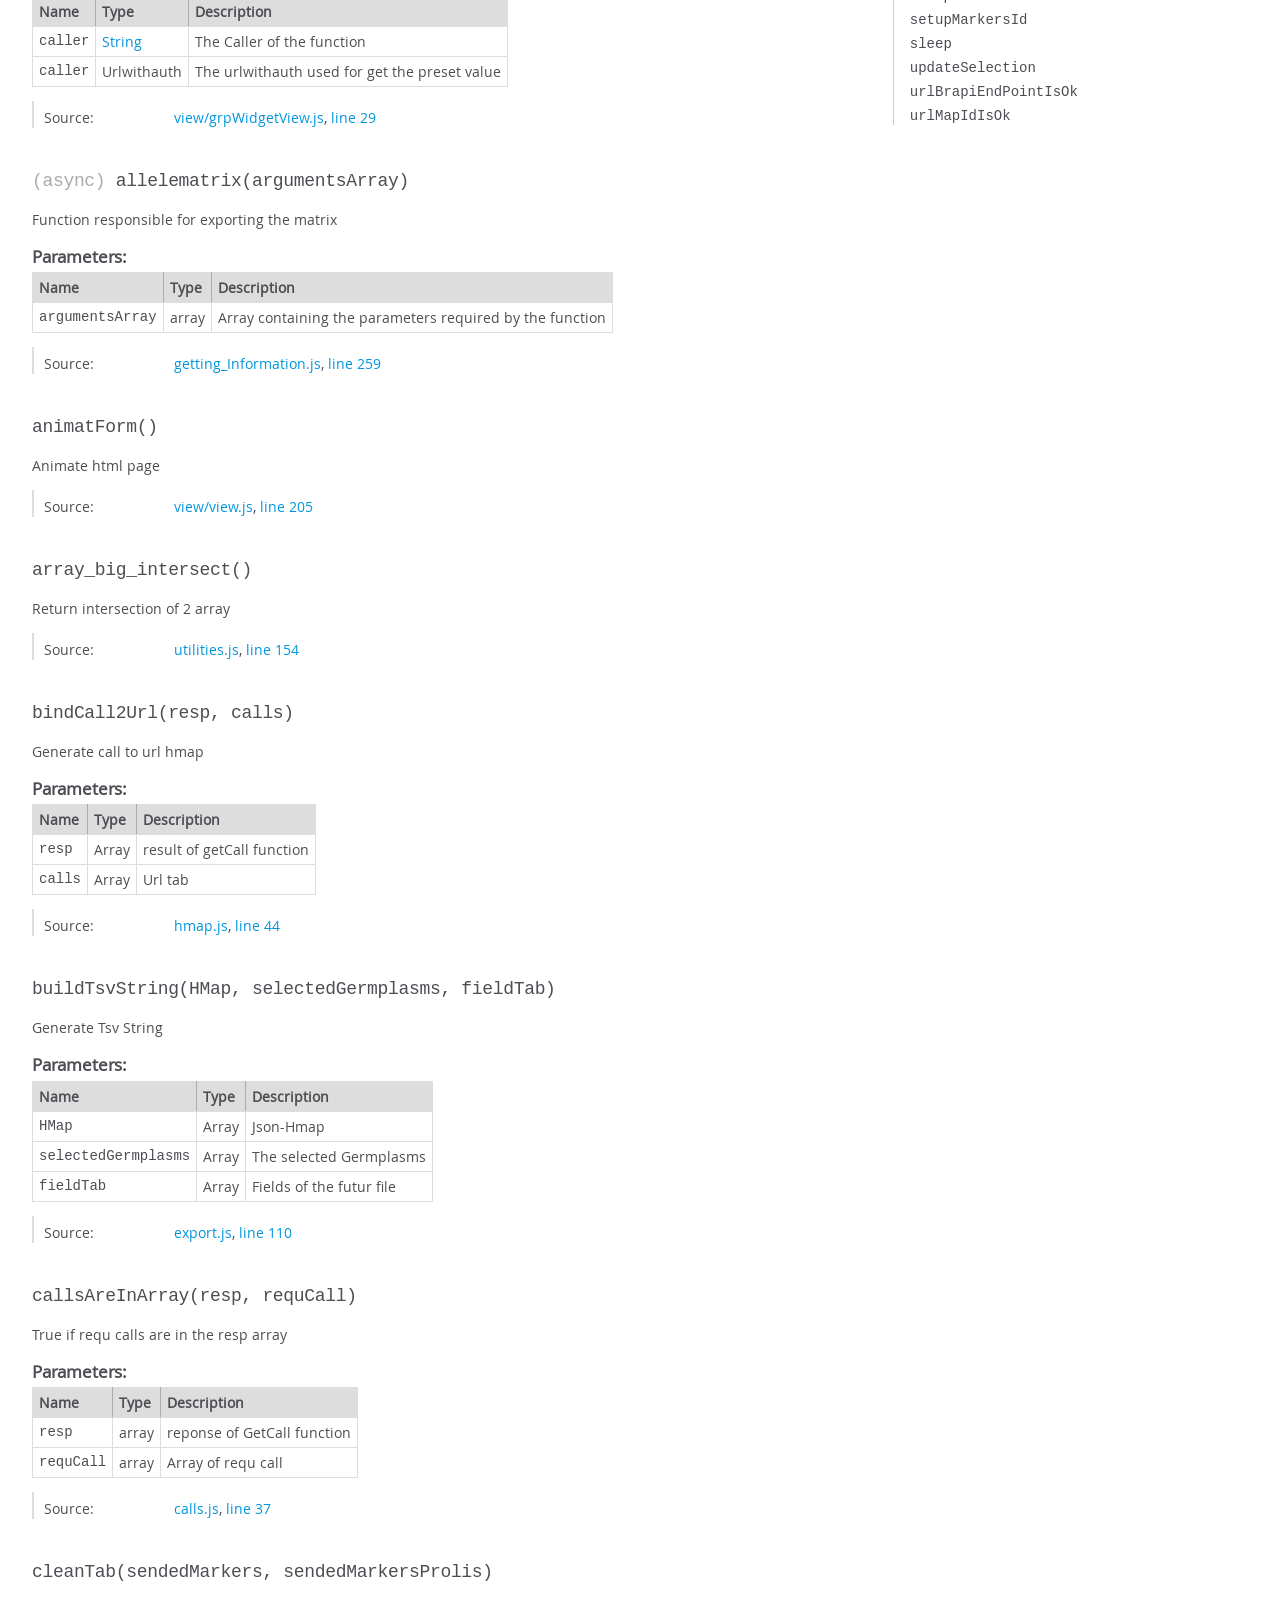
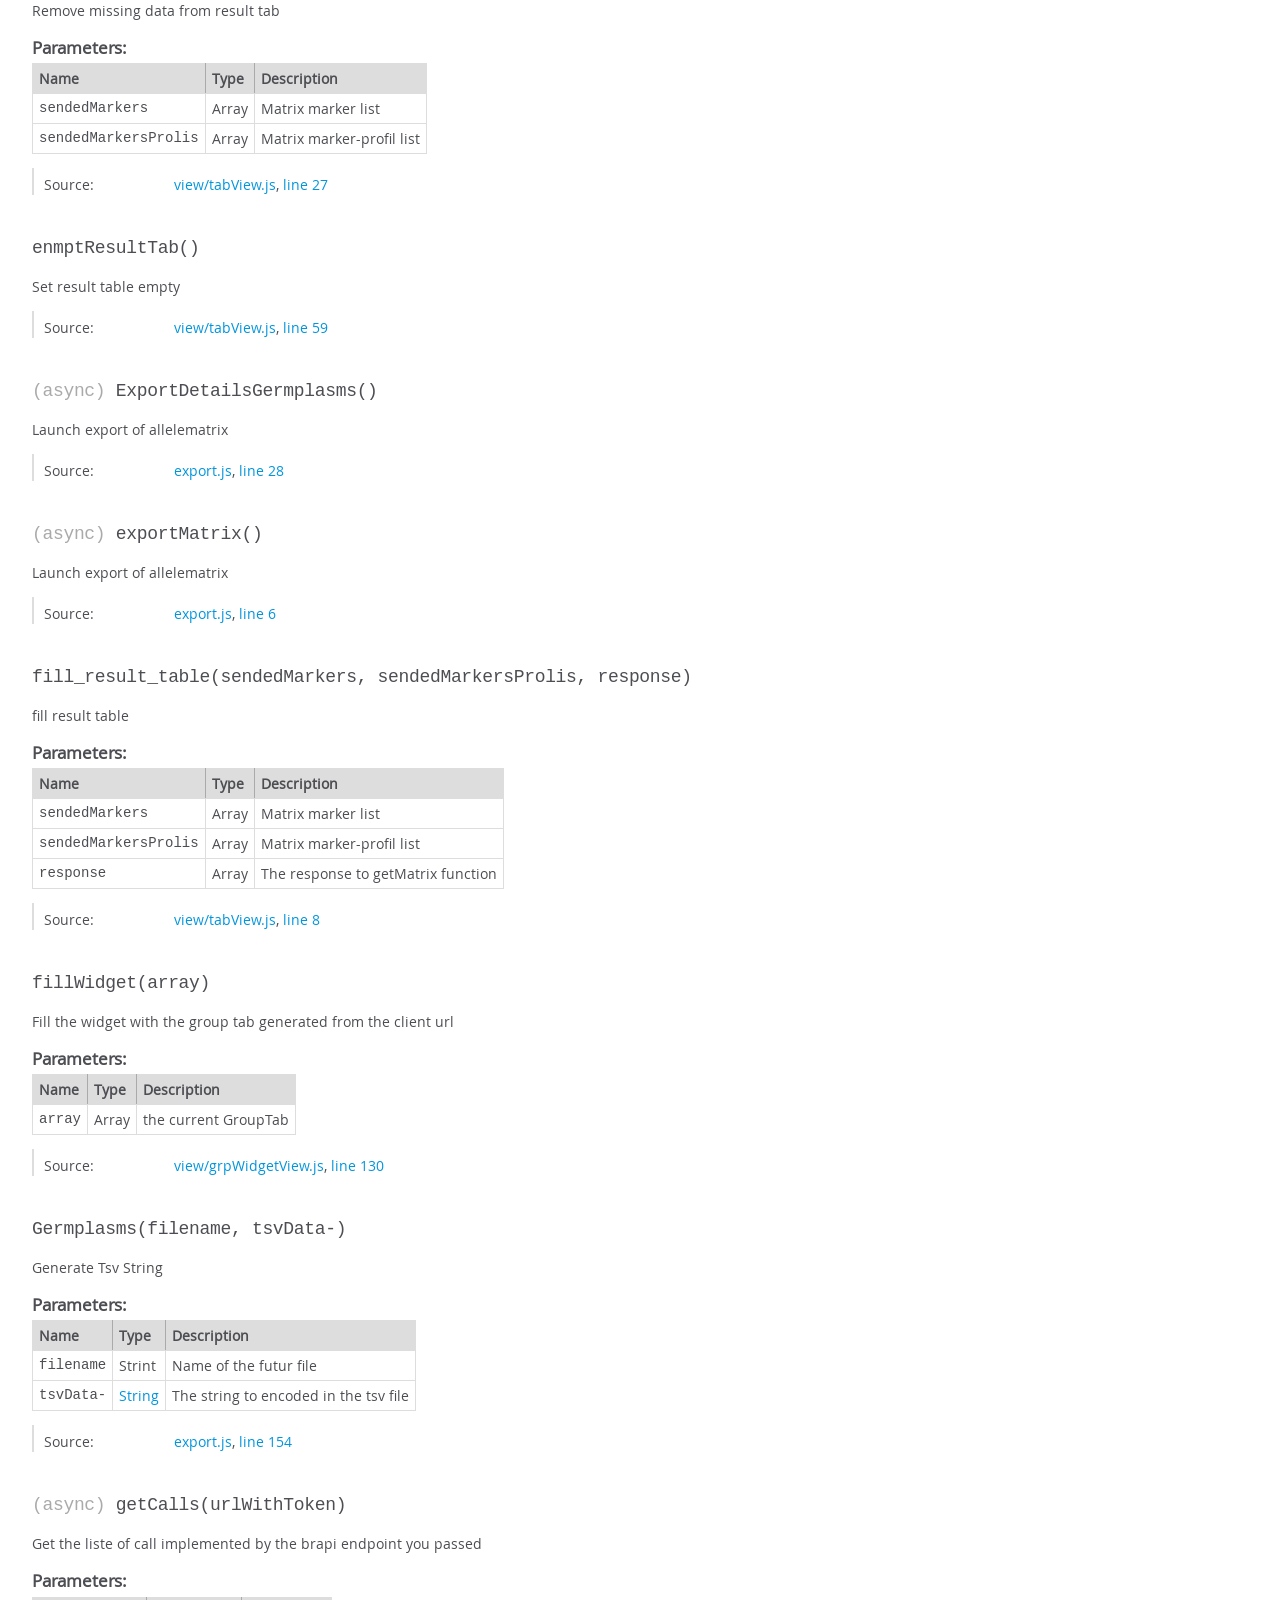
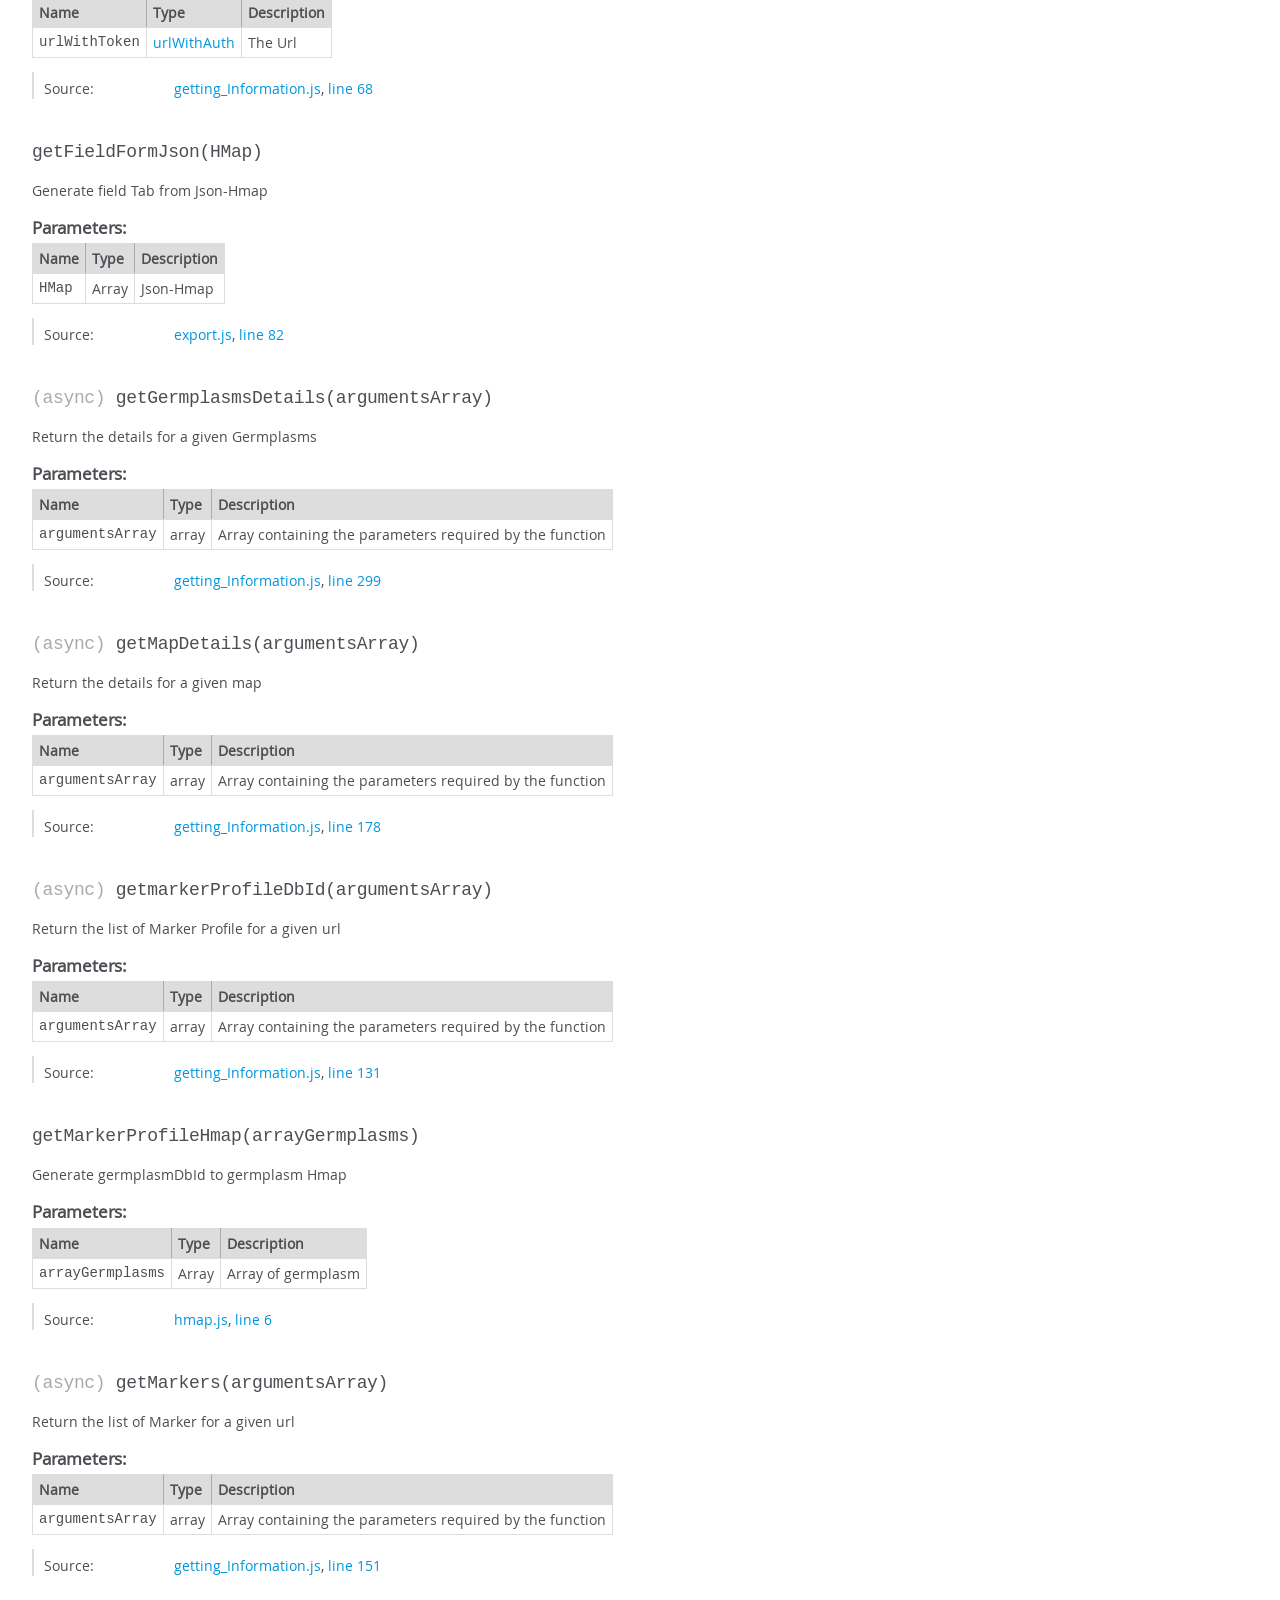
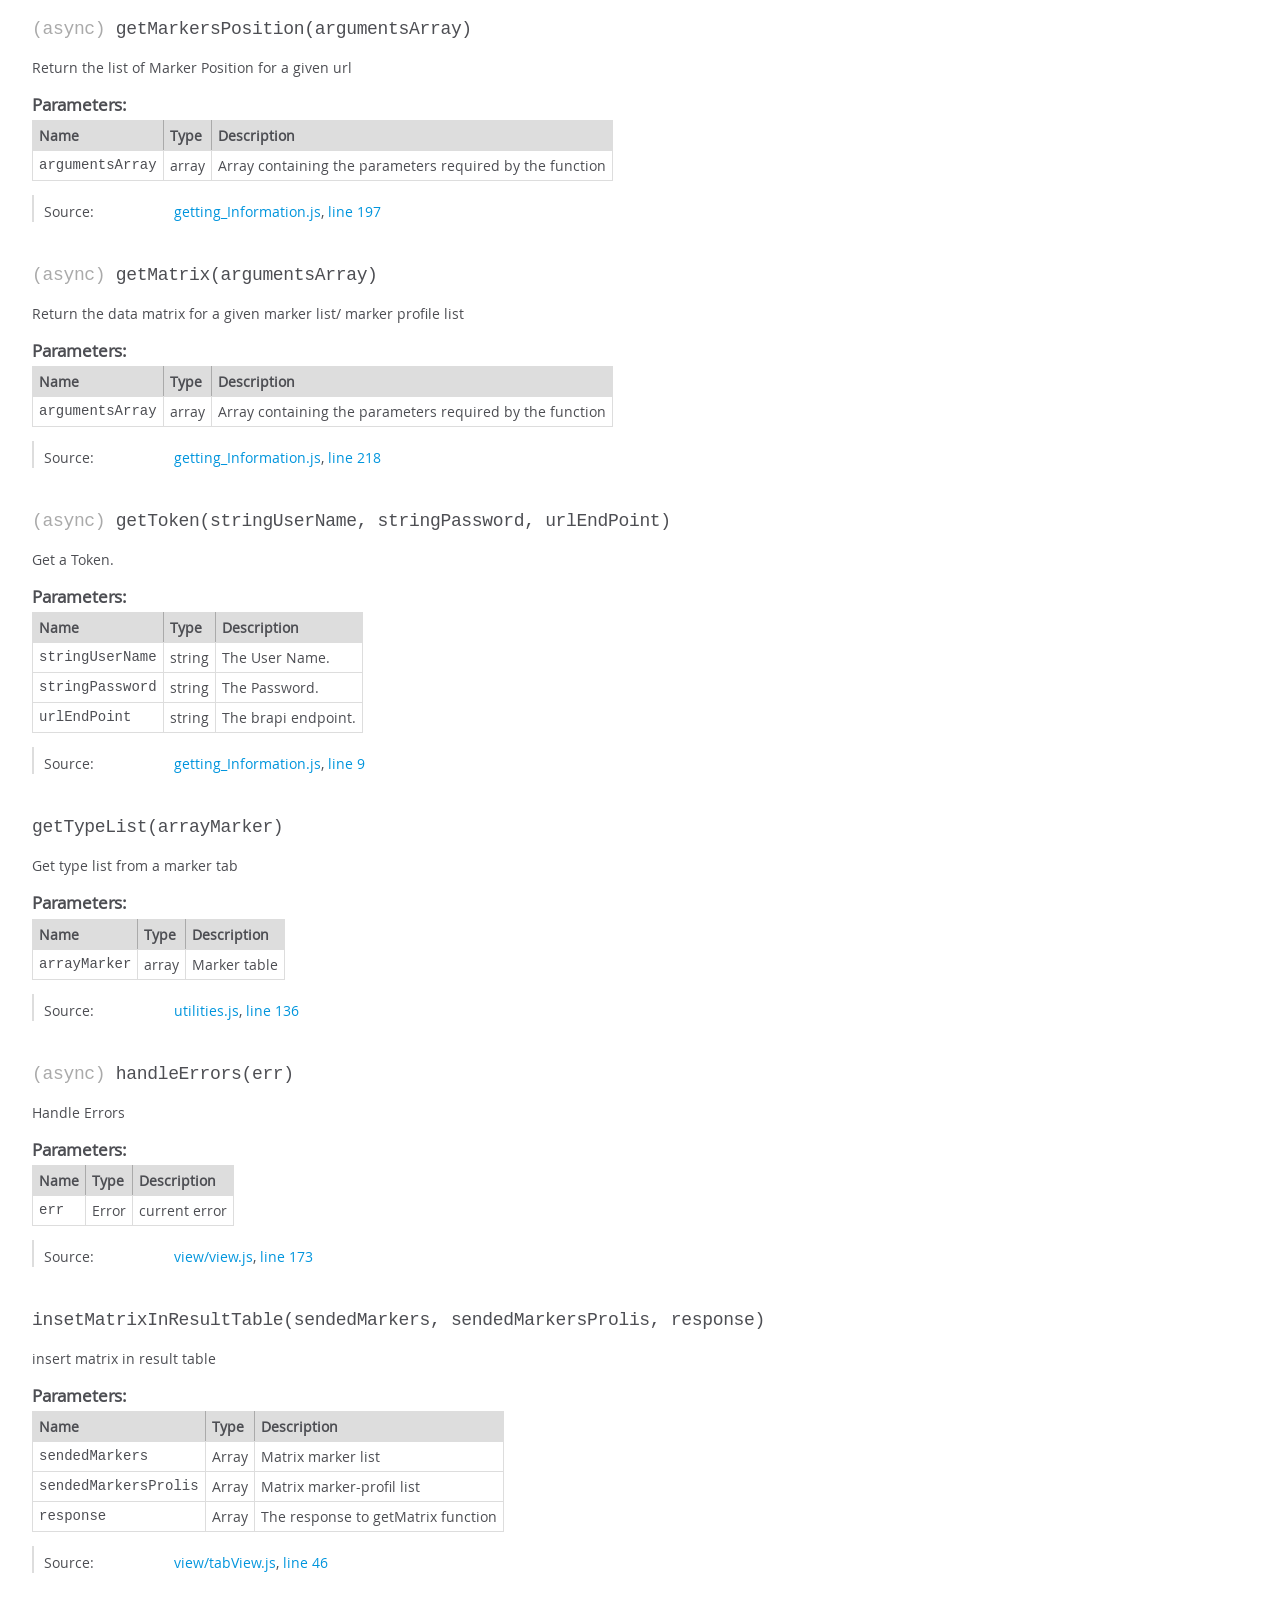
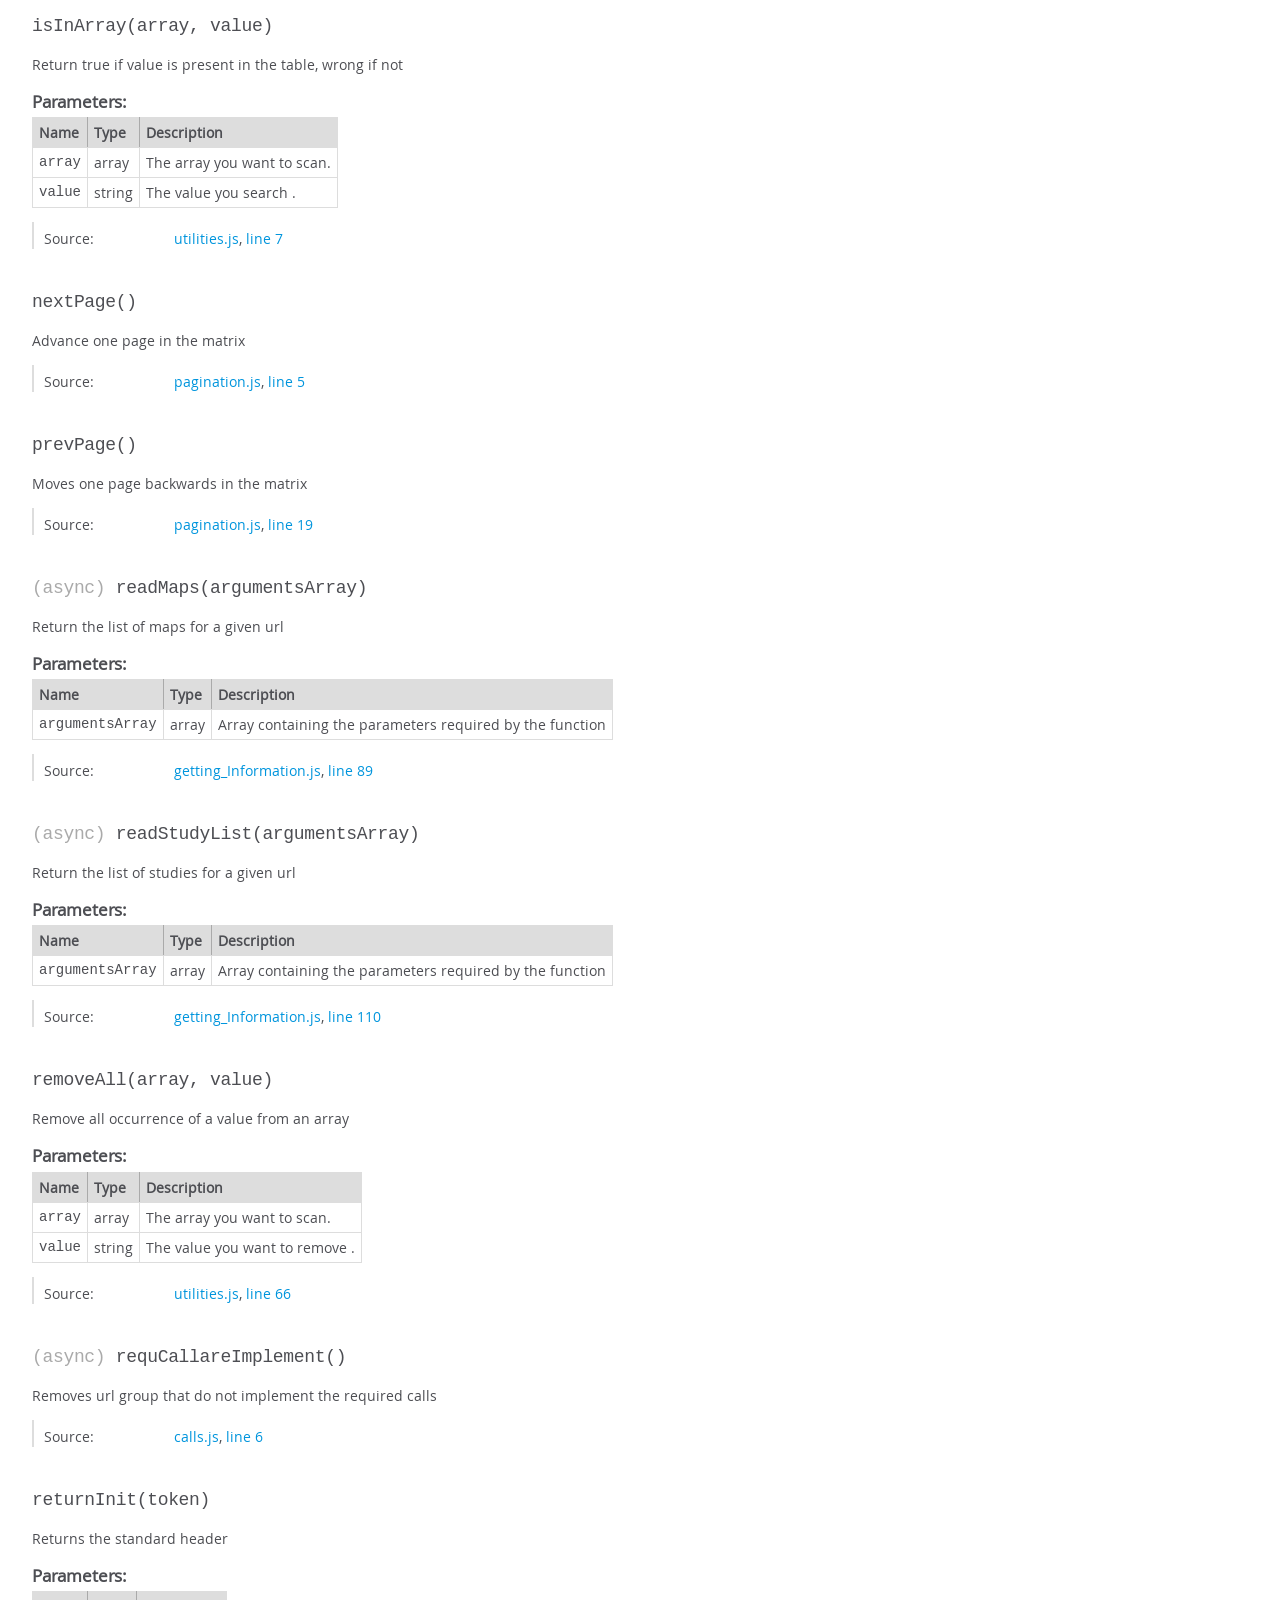
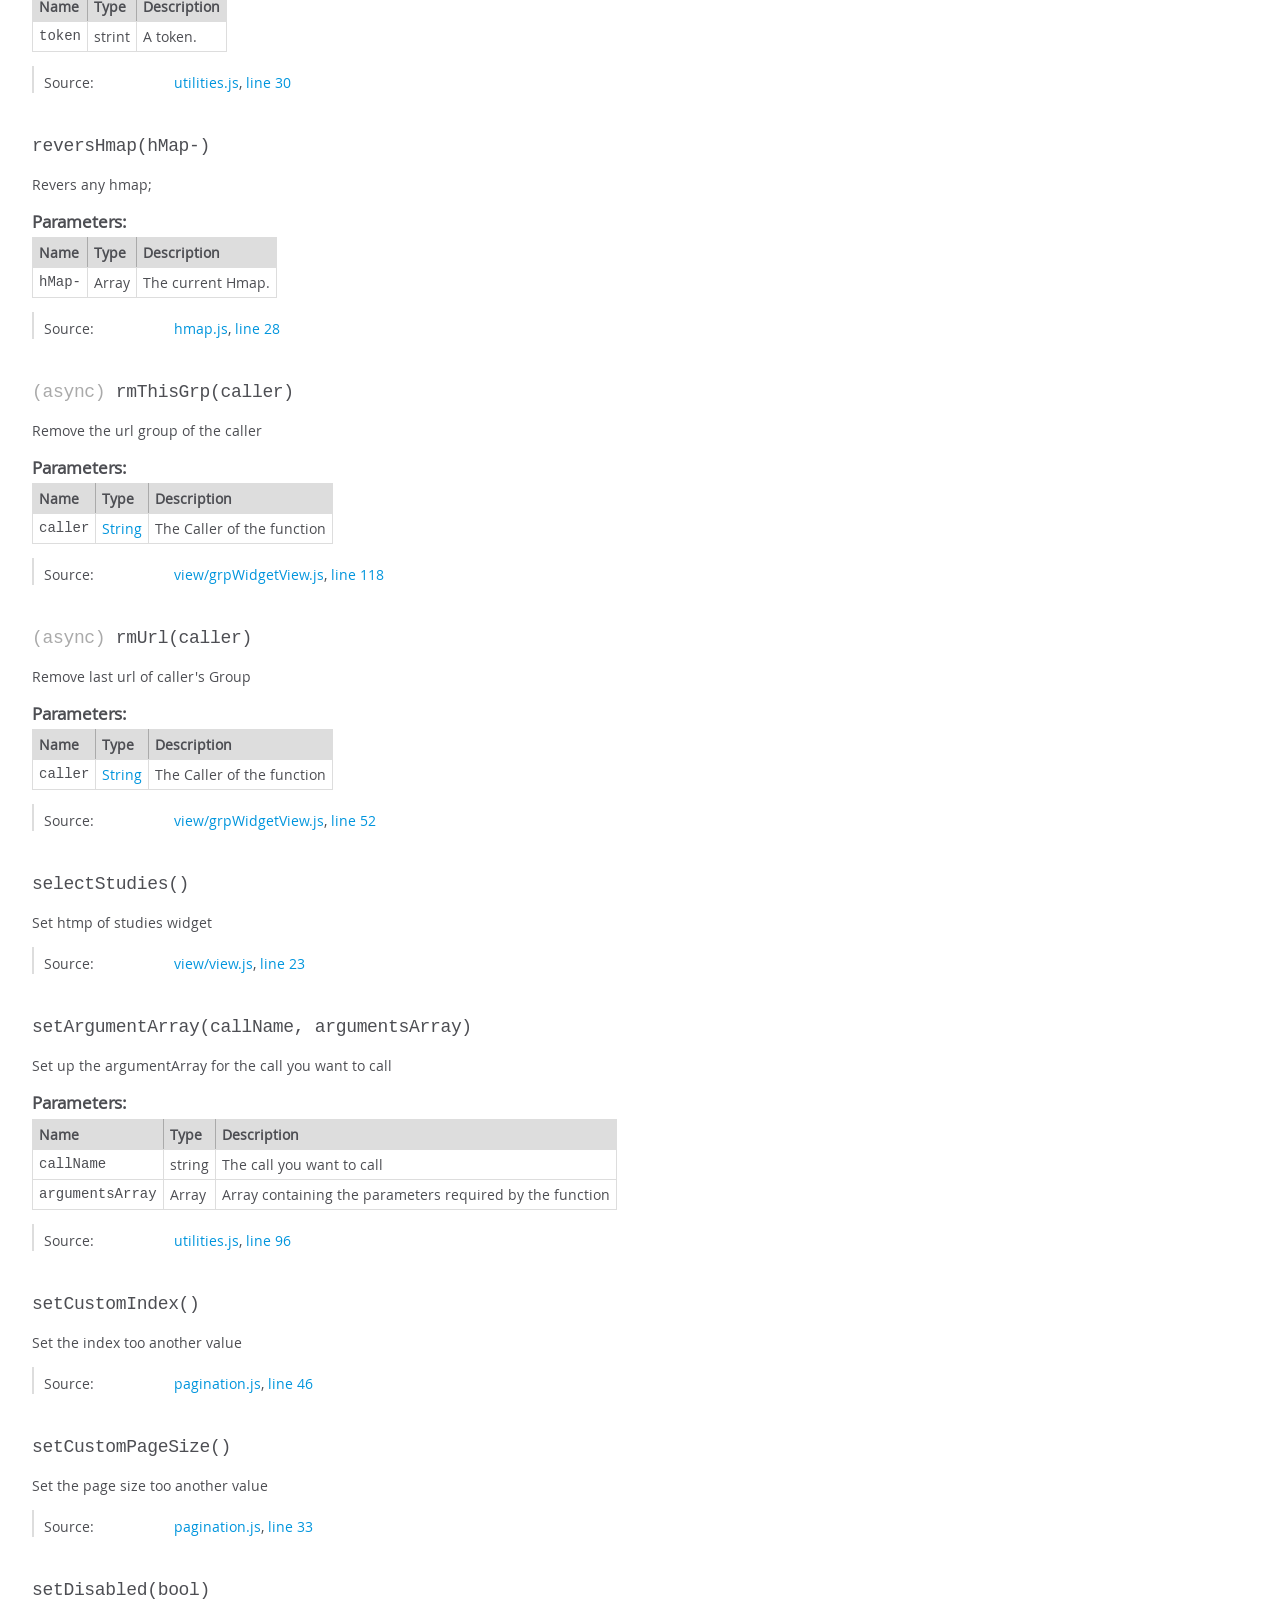
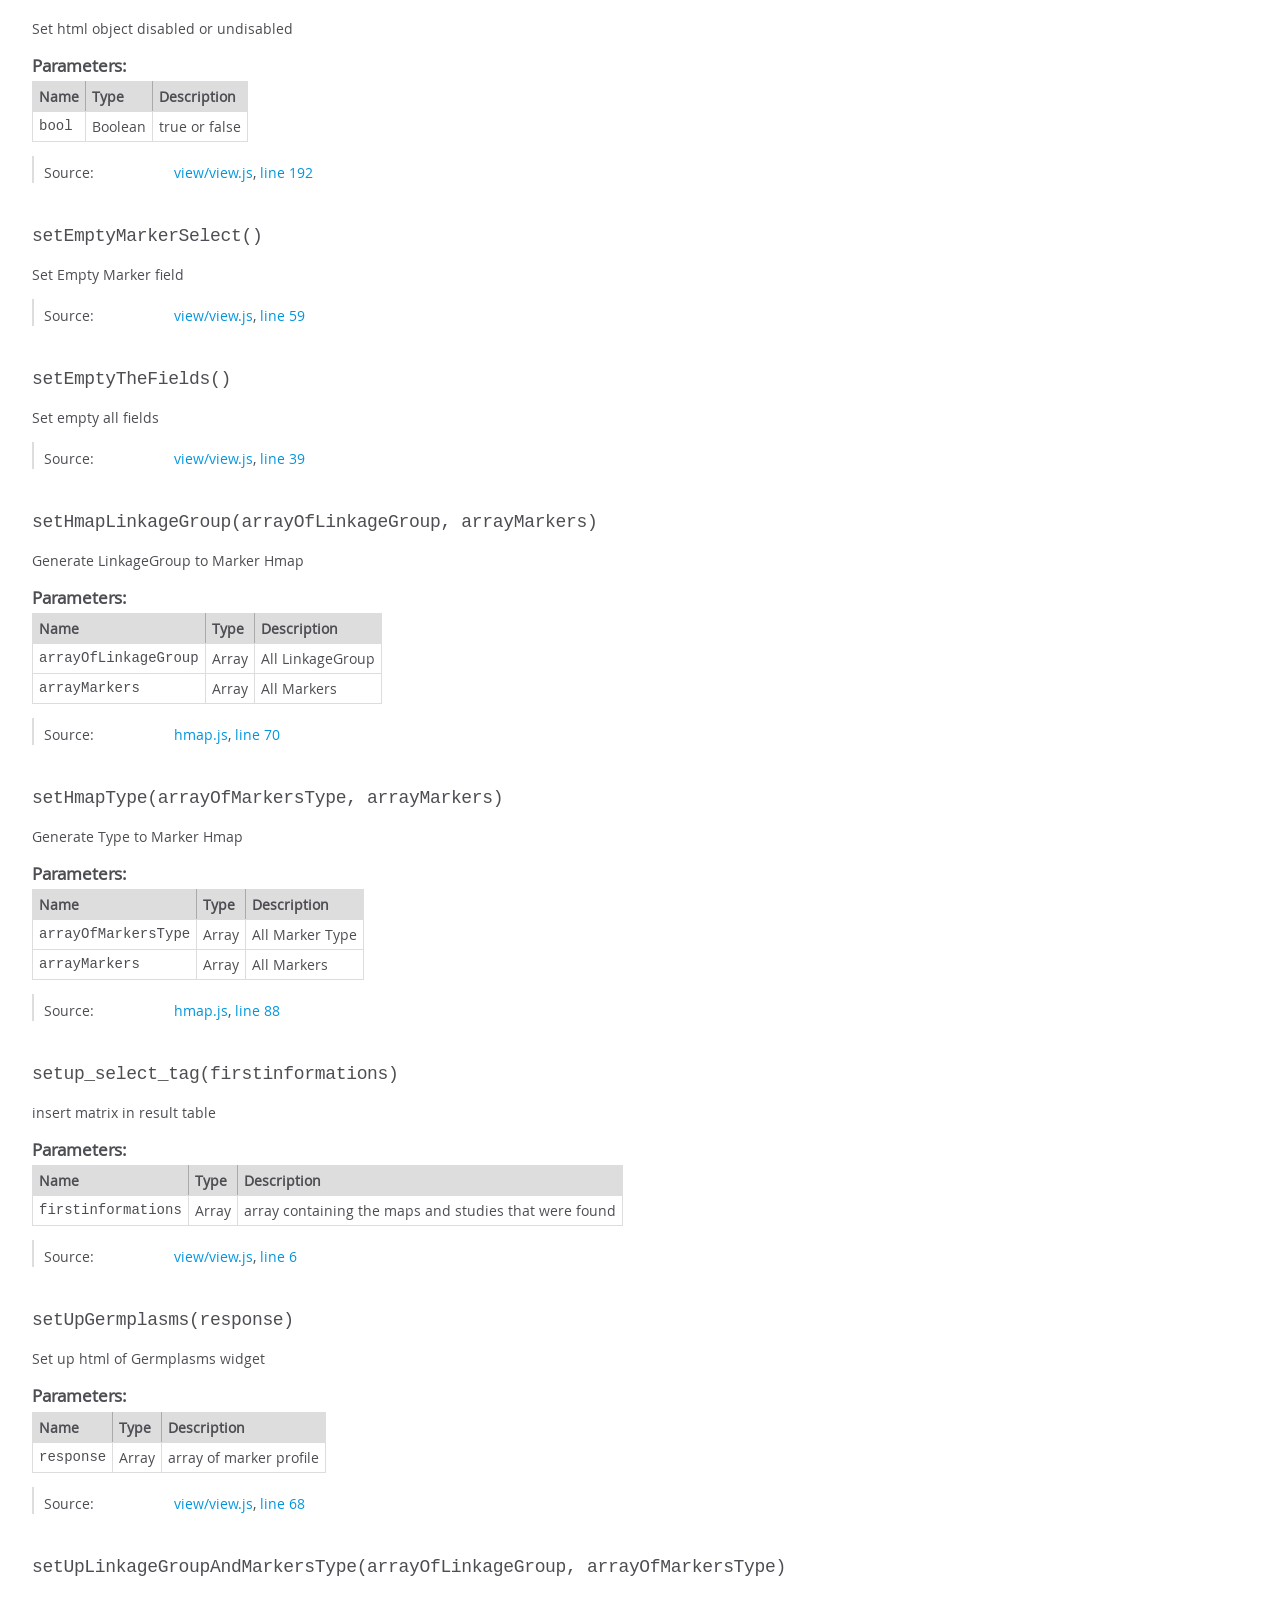
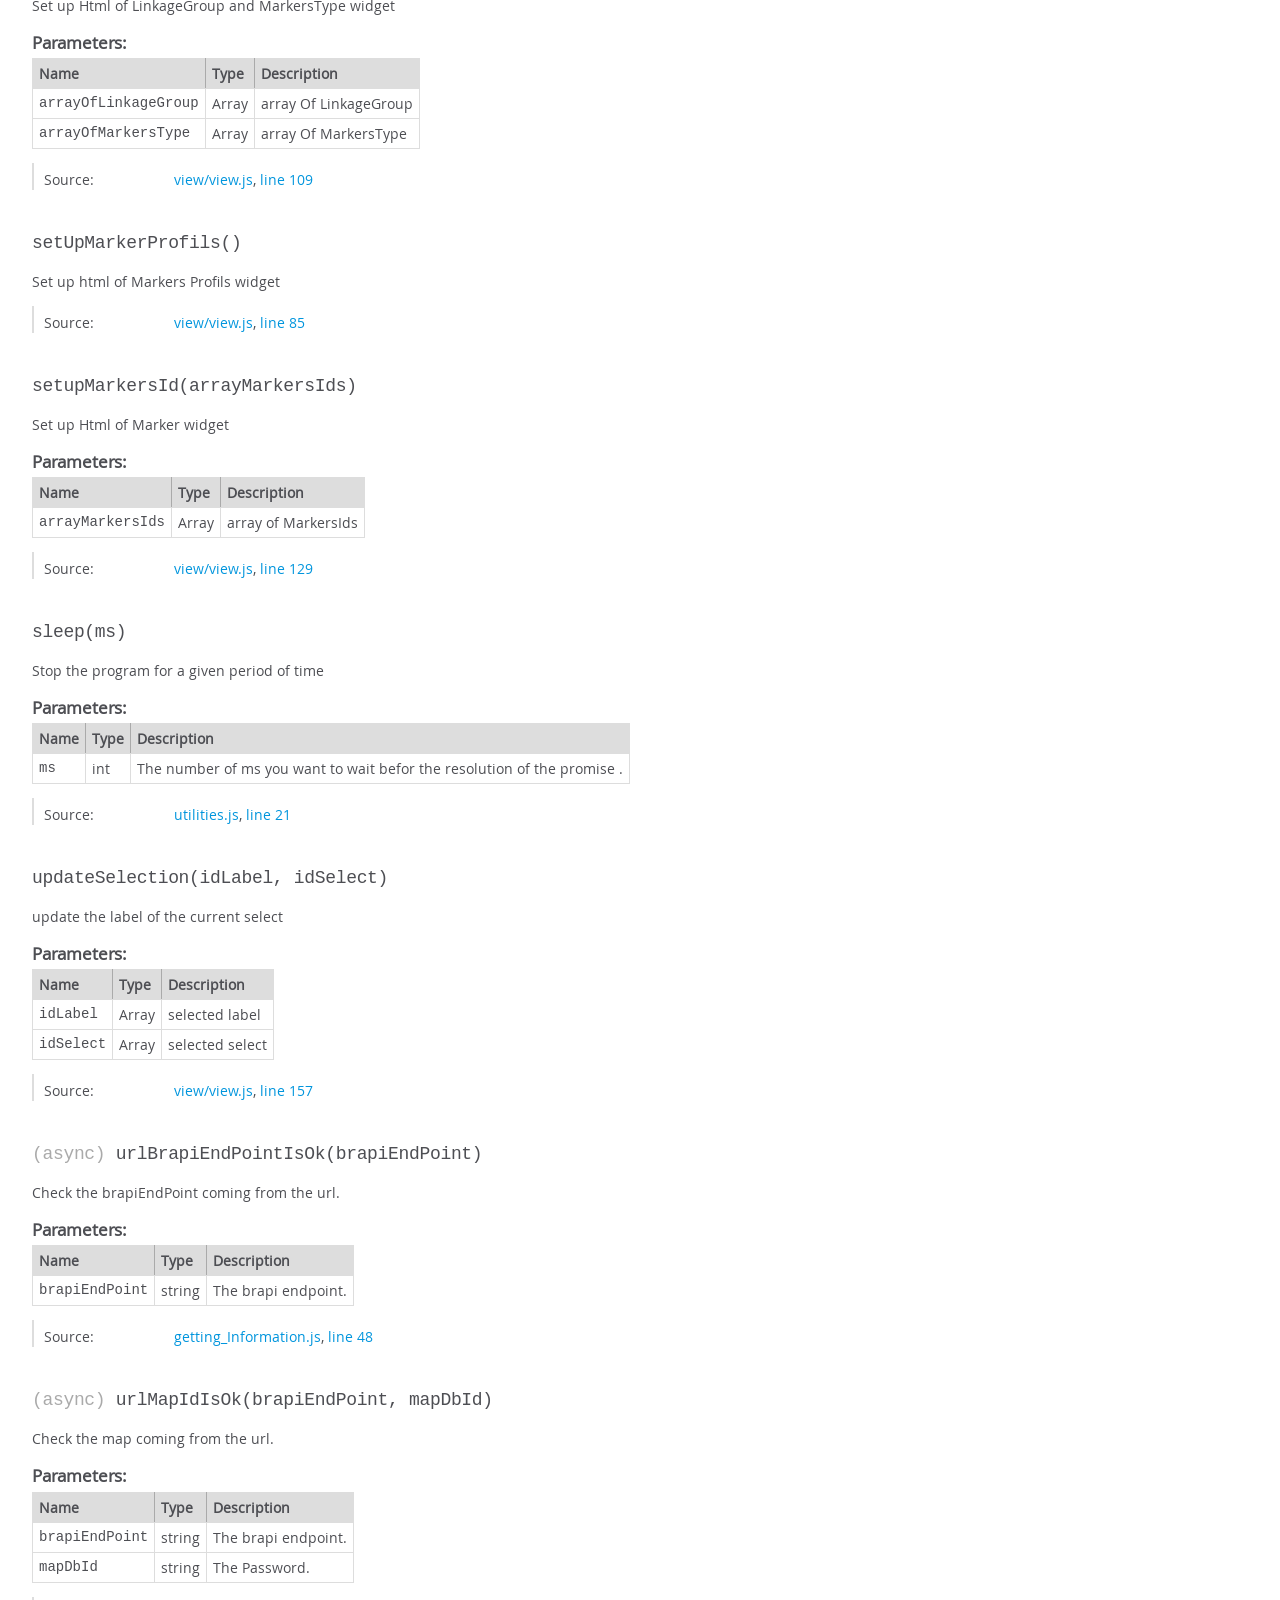
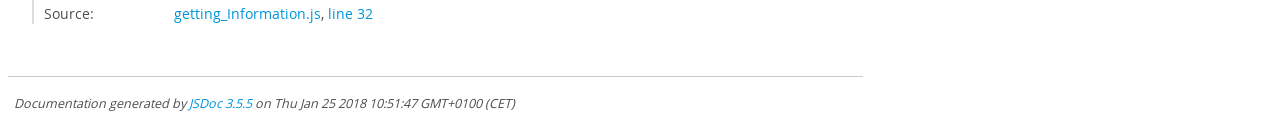
<file: jsdoc/global.html>
<!DOCTYPE html>
<html lang="en">
<head>
    <meta charset="utf-8">
    <title>JSDoc: Global</title>

    <script src="scripts/prettify/prettify.js"> </script>
    <script src="scripts/prettify/lang-css.js"> </script>
    <!--[if lt IE 9]>
      <script src="//html5shiv.googlecode.com/svn/trunk/html5.js"></script>
    <![endif]-->
    <link type="text/css" rel="stylesheet" href="styles/prettify-tomorrow.css">
    <link type="text/css" rel="stylesheet" href="styles/jsdoc-default.css">
</head>

<body>

<div id="main">

    <h1 class="page-title">Global</h1>

    




<section>

<header>
    
        <h2></h2>
        
    
</header>

<article>
    <div class="container-overview">
    
        

        


<dl class="details">

    

    

    

    

    

    

    

    

    

    

    

    

    

    

    

    
</dl>


        
    
    </div>

    

    

    

    

    

    

    

    
        <h3 class="subsection-title">Methods</h3>

        
            

    

    
    <h4 class="name" id="$_GET"><span class="type-signature"></span>$_GET<span class="signature">(param)</span><span class="type-signature"></span></h4>
    

    



<div class="description">
    Allows you to get information from the url of the page
</div>









    <h5>Parameters:</h5>
    

<table class="params">
    <thead>
    <tr>
        
        <th>Name</th>
        

        <th>Type</th>

        

        

        <th class="last">Description</th>
    </tr>
    </thead>

    <tbody>
    

        <tr>
            
                <td class="name"><code>param</code></td>
            

            <td class="type">
            
                
<span class="param-type">string</span>


            
            </td>

            

            

            <td class="description last">The tag you want to check.</td>
        </tr>

    
    </tbody>
</table>






<dl class="details">

    

    

    

    

    

    

    

    

    

    

    

    

    
    <dt class="tag-source">Source:</dt>
    <dd class="tag-source"><ul class="dummy"><li>
        <a href="utilities.js.html">utilities.js</a>, <a href="utilities.js.html#line46">line 46</a>
    </li></ul></dd>
    

    

    

    
</dl>


















        
            

    

    
    <h4 class="name" id="abortExport"><span class="type-signature"></span>abortExport<span class="signature">()</span><span class="type-signature"></span></h4>
    

    



<div class="description">
    Abort the export of datamatrix
</div>













<dl class="details">

    

    

    

    

    

    

    

    

    

    

    

    

    
    <dt class="tag-source">Source:</dt>
    <dd class="tag-source"><ul class="dummy"><li>
        <a href="utilities.js.html">utilities.js</a>, <a href="utilities.js.html#line119">line 119</a>
    </li></ul></dd>
    

    

    

    
</dl>


















        
            

    

    
    <h4 class="name" id="abortGermplasmsExport"><span class="type-signature"></span>abortGermplasmsExport<span class="signature">()</span><span class="type-signature"></span></h4>
    

    



<div class="description">
    Abort the export of Germplasms Details tsv
</div>













<dl class="details">

    

    

    

    

    

    

    

    

    

    

    

    

    
    <dt class="tag-source">Source:</dt>
    <dd class="tag-source"><ul class="dummy"><li>
        <a href="utilities.js.html">utilities.js</a>, <a href="utilities.js.html#line127">line 127</a>
    </li></ul></dd>
    

    

    

    
</dl>


















        
            

    

    
    <h4 class="name" id="addGrp"><span class="type-signature"></span>addGrp<span class="signature">(caller)</span><span class="type-signature"></span></h4>
    

    



<div class="description">
    Add another url group
</div>









    <h5>Parameters:</h5>
    

<table class="params">
    <thead>
    <tr>
        
        <th>Name</th>
        

        <th>Type</th>

        

        

        <th class="last">Description</th>
    </tr>
    </thead>

    <tbody>
    

        <tr>
            
                <td class="name"><code>caller</code></td>
            

            <td class="type">
            
                
<span class="param-type"><a href="String.html">String</a></span>


            
            </td>

            

            

            <td class="description last">The Caller of the function</td>
        </tr>

    
    </tbody>
</table>






<dl class="details">

    

    

    

    

    

    

    

    

    

    

    

    

    
    <dt class="tag-source">Source:</dt>
    <dd class="tag-source"><ul class="dummy"><li>
        <a href="view_grpWidgetView.js.html">view/grpWidgetView.js</a>, <a href="view_grpWidgetView.js.html#line71">line 71</a>
    </li></ul></dd>
    

    

    

    
</dl>


















        
            

    

    
    <h4 class="name" id="addGrp2"><span class="type-signature"></span>addGrp2<span class="signature">(caller)</span><span class="type-signature"></span></h4>
    

    



<div class="description">
    Add another url to caller's Group without any url inside
</div>









    <h5>Parameters:</h5>
    

<table class="params">
    <thead>
    <tr>
        
        <th>Name</th>
        

        <th>Type</th>

        

        

        <th class="last">Description</th>
    </tr>
    </thead>

    <tbody>
    

        <tr>
            
                <td class="name"><code>caller</code></td>
            

            <td class="type">
            
                
<span class="param-type"><a href="String.html">String</a></span>


            
            </td>

            

            

            <td class="description last">The Caller of the function</td>
        </tr>

    
    </tbody>
</table>






<dl class="details">

    

    

    

    

    

    

    

    

    

    

    

    

    
    <dt class="tag-source">Source:</dt>
    <dd class="tag-source"><ul class="dummy"><li>
        <a href="view_grpWidgetView.js.html">view/grpWidgetView.js</a>, <a href="view_grpWidgetView.js.html#line101">line 101</a>
    </li></ul></dd>
    

    

    

    
</dl>


















        
            

    

    
    <h4 class="name" id="addUrl"><span class="type-signature"></span>addUrl<span class="signature">(caller)</span><span class="type-signature"></span></h4>
    

    



<div class="description">
    Add another url to caller's Group
</div>









    <h5>Parameters:</h5>
    

<table class="params">
    <thead>
    <tr>
        
        <th>Name</th>
        

        <th>Type</th>

        

        

        <th class="last">Description</th>
    </tr>
    </thead>

    <tbody>
    

        <tr>
            
                <td class="name"><code>caller</code></td>
            

            <td class="type">
            
                
<span class="param-type"><a href="String.html">String</a></span>


            
            </td>

            

            

            <td class="description last">The Caller of the function</td>
        </tr>

    
    </tbody>
</table>






<dl class="details">

    

    

    

    

    

    

    

    

    

    

    

    

    
    <dt class="tag-source">Source:</dt>
    <dd class="tag-source"><ul class="dummy"><li>
        <a href="view_grpWidgetView.js.html">view/grpWidgetView.js</a>, <a href="view_grpWidgetView.js.html#line6">line 6</a>
    </li></ul></dd>
    

    

    

    
</dl>


















        
            

    

    
    <h4 class="name" id="addUrl2"><span class="type-signature"></span>addUrl2<span class="signature">(caller, caller)</span><span class="type-signature"></span></h4>
    

    



<div class="description">
    Add another url with preset value to caller's Group
</div>









    <h5>Parameters:</h5>
    

<table class="params">
    <thead>
    <tr>
        
        <th>Name</th>
        

        <th>Type</th>

        

        

        <th class="last">Description</th>
    </tr>
    </thead>

    <tbody>
    

        <tr>
            
                <td class="name"><code>caller</code></td>
            

            <td class="type">
            
                
<span class="param-type"><a href="String.html">String</a></span>


            
            </td>

            

            

            <td class="description last">The Caller of the function</td>
        </tr>

    

        <tr>
            
                <td class="name"><code>caller</code></td>
            

            <td class="type">
            
                
<span class="param-type">Urlwithauth</span>


            
            </td>

            

            

            <td class="description last">The urlwithauth used for get the preset value</td>
        </tr>

    
    </tbody>
</table>






<dl class="details">

    

    

    

    

    

    

    

    

    

    

    

    

    
    <dt class="tag-source">Source:</dt>
    <dd class="tag-source"><ul class="dummy"><li>
        <a href="view_grpWidgetView.js.html">view/grpWidgetView.js</a>, <a href="view_grpWidgetView.js.html#line29">line 29</a>
    </li></ul></dd>
    

    

    

    
</dl>


















        
            

    

    
    <h4 class="name" id="allelematrix"><span class="type-signature">(async) </span>allelematrix<span class="signature">(argumentsArray)</span><span class="type-signature"></span></h4>
    

    



<div class="description">
    Function responsible for exporting the matrix
</div>









    <h5>Parameters:</h5>
    

<table class="params">
    <thead>
    <tr>
        
        <th>Name</th>
        

        <th>Type</th>

        

        

        <th class="last">Description</th>
    </tr>
    </thead>

    <tbody>
    

        <tr>
            
                <td class="name"><code>argumentsArray</code></td>
            

            <td class="type">
            
                
<span class="param-type">array</span>


            
            </td>

            

            

            <td class="description last">Array containing the parameters required by the function</td>
        </tr>

    
    </tbody>
</table>






<dl class="details">

    

    

    

    

    

    

    

    

    

    

    

    

    
    <dt class="tag-source">Source:</dt>
    <dd class="tag-source"><ul class="dummy"><li>
        <a href="getting_Information.js.html">getting_Information.js</a>, <a href="getting_Information.js.html#line259">line 259</a>
    </li></ul></dd>
    

    

    

    
</dl>


















        
            

    

    
    <h4 class="name" id="animatForm"><span class="type-signature"></span>animatForm<span class="signature">()</span><span class="type-signature"></span></h4>
    

    



<div class="description">
    Animate html page
</div>













<dl class="details">

    

    

    

    

    

    

    

    

    

    

    

    

    
    <dt class="tag-source">Source:</dt>
    <dd class="tag-source"><ul class="dummy"><li>
        <a href="view_view.js.html">view/view.js</a>, <a href="view_view.js.html#line205">line 205</a>
    </li></ul></dd>
    

    

    

    
</dl>


















        
            

    

    
    <h4 class="name" id="array_big_intersect"><span class="type-signature"></span>array_big_intersect<span class="signature">()</span><span class="type-signature"></span></h4>
    

    



<div class="description">
    Return intersection of 2 array
</div>













<dl class="details">

    

    

    

    

    

    

    

    

    

    

    

    

    
    <dt class="tag-source">Source:</dt>
    <dd class="tag-source"><ul class="dummy"><li>
        <a href="utilities.js.html">utilities.js</a>, <a href="utilities.js.html#line154">line 154</a>
    </li></ul></dd>
    

    

    

    
</dl>


















        
            

    

    
    <h4 class="name" id="bindCall2Url"><span class="type-signature"></span>bindCall2Url<span class="signature">(resp, calls)</span><span class="type-signature"></span></h4>
    

    



<div class="description">
    Generate call to url hmap
</div>









    <h5>Parameters:</h5>
    

<table class="params">
    <thead>
    <tr>
        
        <th>Name</th>
        

        <th>Type</th>

        

        

        <th class="last">Description</th>
    </tr>
    </thead>

    <tbody>
    

        <tr>
            
                <td class="name"><code>resp</code></td>
            

            <td class="type">
            
                
<span class="param-type">Array</span>


            
            </td>

            

            

            <td class="description last">result of getCall function</td>
        </tr>

    

        <tr>
            
                <td class="name"><code>calls</code></td>
            

            <td class="type">
            
                
<span class="param-type">Array</span>


            
            </td>

            

            

            <td class="description last">Url tab</td>
        </tr>

    
    </tbody>
</table>






<dl class="details">

    

    

    

    

    

    

    

    

    

    

    

    

    
    <dt class="tag-source">Source:</dt>
    <dd class="tag-source"><ul class="dummy"><li>
        <a href="hmap.js.html">hmap.js</a>, <a href="hmap.js.html#line44">line 44</a>
    </li></ul></dd>
    

    

    

    
</dl>


















        
            

    

    
    <h4 class="name" id="buildTsvString"><span class="type-signature"></span>buildTsvString<span class="signature">(HMap, selectedGermplasms, fieldTab)</span><span class="type-signature"></span></h4>
    

    



<div class="description">
    Generate Tsv String
</div>









    <h5>Parameters:</h5>
    

<table class="params">
    <thead>
    <tr>
        
        <th>Name</th>
        

        <th>Type</th>

        

        

        <th class="last">Description</th>
    </tr>
    </thead>

    <tbody>
    

        <tr>
            
                <td class="name"><code>HMap</code></td>
            

            <td class="type">
            
                
<span class="param-type">Array</span>


            
            </td>

            

            

            <td class="description last">Json-Hmap</td>
        </tr>

    

        <tr>
            
                <td class="name"><code>selectedGermplasms</code></td>
            

            <td class="type">
            
                
<span class="param-type">Array</span>


            
            </td>

            

            

            <td class="description last">The selected Germplasms</td>
        </tr>

    

        <tr>
            
                <td class="name"><code>fieldTab</code></td>
            

            <td class="type">
            
                
<span class="param-type">Array</span>


            
            </td>

            

            

            <td class="description last">Fields of the futur file</td>
        </tr>

    
    </tbody>
</table>






<dl class="details">

    

    

    

    

    

    

    

    

    

    

    

    

    
    <dt class="tag-source">Source:</dt>
    <dd class="tag-source"><ul class="dummy"><li>
        <a href="export.js.html">export.js</a>, <a href="export.js.html#line110">line 110</a>
    </li></ul></dd>
    

    

    

    
</dl>


















        
            

    

    
    <h4 class="name" id="callsAreInArray"><span class="type-signature"></span>callsAreInArray<span class="signature">(resp, requCall)</span><span class="type-signature"></span></h4>
    

    



<div class="description">
    True if requ calls are in the resp array
</div>









    <h5>Parameters:</h5>
    

<table class="params">
    <thead>
    <tr>
        
        <th>Name</th>
        

        <th>Type</th>

        

        

        <th class="last">Description</th>
    </tr>
    </thead>

    <tbody>
    

        <tr>
            
                <td class="name"><code>resp</code></td>
            

            <td class="type">
            
                
<span class="param-type">array</span>


            
            </td>

            

            

            <td class="description last">reponse of GetCall function</td>
        </tr>

    

        <tr>
            
                <td class="name"><code>requCall</code></td>
            

            <td class="type">
            
                
<span class="param-type">array</span>


            
            </td>

            

            

            <td class="description last">Array of requ call</td>
        </tr>

    
    </tbody>
</table>






<dl class="details">

    

    

    

    

    

    

    

    

    

    

    

    

    
    <dt class="tag-source">Source:</dt>
    <dd class="tag-source"><ul class="dummy"><li>
        <a href="calls.js.html">calls.js</a>, <a href="calls.js.html#line37">line 37</a>
    </li></ul></dd>
    

    

    

    
</dl>


















        
            

    

    
    <h4 class="name" id="cleanTab"><span class="type-signature"></span>cleanTab<span class="signature">(sendedMarkers, sendedMarkersProlis)</span><span class="type-signature"></span></h4>
    

    



<div class="description">
    Remove missing data from result tab
</div>









    <h5>Parameters:</h5>
    

<table class="params">
    <thead>
    <tr>
        
        <th>Name</th>
        

        <th>Type</th>

        

        

        <th class="last">Description</th>
    </tr>
    </thead>

    <tbody>
    

        <tr>
            
                <td class="name"><code>sendedMarkers</code></td>
            

            <td class="type">
            
                
<span class="param-type">Array</span>


            
            </td>

            

            

            <td class="description last">Matrix marker list</td>
        </tr>

    

        <tr>
            
                <td class="name"><code>sendedMarkersProlis</code></td>
            

            <td class="type">
            
                
<span class="param-type">Array</span>


            
            </td>

            

            

            <td class="description last">Matrix marker-profil list</td>
        </tr>

    
    </tbody>
</table>






<dl class="details">

    

    

    

    

    

    

    

    

    

    

    

    

    
    <dt class="tag-source">Source:</dt>
    <dd class="tag-source"><ul class="dummy"><li>
        <a href="view_tabView.js.html">view/tabView.js</a>, <a href="view_tabView.js.html#line27">line 27</a>
    </li></ul></dd>
    

    

    

    
</dl>


















        
            

    

    
    <h4 class="name" id="enmptResultTab"><span class="type-signature"></span>enmptResultTab<span class="signature">()</span><span class="type-signature"></span></h4>
    

    



<div class="description">
    Set result table empty
</div>













<dl class="details">

    

    

    

    

    

    

    

    

    

    

    

    

    
    <dt class="tag-source">Source:</dt>
    <dd class="tag-source"><ul class="dummy"><li>
        <a href="view_tabView.js.html">view/tabView.js</a>, <a href="view_tabView.js.html#line59">line 59</a>
    </li></ul></dd>
    

    

    

    
</dl>


















        
            

    

    
    <h4 class="name" id="ExportDetailsGermplasms"><span class="type-signature">(async) </span>ExportDetailsGermplasms<span class="signature">()</span><span class="type-signature"></span></h4>
    

    



<div class="description">
    Launch export of allelematrix
</div>













<dl class="details">

    

    

    

    

    

    

    

    

    

    

    

    

    
    <dt class="tag-source">Source:</dt>
    <dd class="tag-source"><ul class="dummy"><li>
        <a href="export.js.html">export.js</a>, <a href="export.js.html#line28">line 28</a>
    </li></ul></dd>
    

    

    

    
</dl>


















        
            

    

    
    <h4 class="name" id="exportMatrix"><span class="type-signature">(async) </span>exportMatrix<span class="signature">()</span><span class="type-signature"></span></h4>
    

    



<div class="description">
    Launch export of allelematrix
</div>













<dl class="details">

    

    

    

    

    

    

    

    

    

    

    

    

    
    <dt class="tag-source">Source:</dt>
    <dd class="tag-source"><ul class="dummy"><li>
        <a href="export.js.html">export.js</a>, <a href="export.js.html#line6">line 6</a>
    </li></ul></dd>
    

    

    

    
</dl>


















        
            

    

    
    <h4 class="name" id="fill_result_table"><span class="type-signature"></span>fill_result_table<span class="signature">(sendedMarkers, sendedMarkersProlis, response)</span><span class="type-signature"></span></h4>
    

    



<div class="description">
    fill result table
</div>









    <h5>Parameters:</h5>
    

<table class="params">
    <thead>
    <tr>
        
        <th>Name</th>
        

        <th>Type</th>

        

        

        <th class="last">Description</th>
    </tr>
    </thead>

    <tbody>
    

        <tr>
            
                <td class="name"><code>sendedMarkers</code></td>
            

            <td class="type">
            
                
<span class="param-type">Array</span>


            
            </td>

            

            

            <td class="description last">Matrix marker list</td>
        </tr>

    

        <tr>
            
                <td class="name"><code>sendedMarkersProlis</code></td>
            

            <td class="type">
            
                
<span class="param-type">Array</span>


            
            </td>

            

            

            <td class="description last">Matrix marker-profil list</td>
        </tr>

    

        <tr>
            
                <td class="name"><code>response</code></td>
            

            <td class="type">
            
                
<span class="param-type">Array</span>


            
            </td>

            

            

            <td class="description last">The response to getMatrix function</td>
        </tr>

    
    </tbody>
</table>






<dl class="details">

    

    

    

    

    

    

    

    

    

    

    

    

    
    <dt class="tag-source">Source:</dt>
    <dd class="tag-source"><ul class="dummy"><li>
        <a href="view_tabView.js.html">view/tabView.js</a>, <a href="view_tabView.js.html#line8">line 8</a>
    </li></ul></dd>
    

    

    

    
</dl>


















        
            

    

    
    <h4 class="name" id="fillWidget"><span class="type-signature"></span>fillWidget<span class="signature">(array)</span><span class="type-signature"></span></h4>
    

    



<div class="description">
    Fill the widget with the group tab generated from the client url
</div>









    <h5>Parameters:</h5>
    

<table class="params">
    <thead>
    <tr>
        
        <th>Name</th>
        

        <th>Type</th>

        

        

        <th class="last">Description</th>
    </tr>
    </thead>

    <tbody>
    

        <tr>
            
                <td class="name"><code>array</code></td>
            

            <td class="type">
            
                
<span class="param-type">Array</span>


            
            </td>

            

            

            <td class="description last">the current GroupTab</td>
        </tr>

    
    </tbody>
</table>






<dl class="details">

    

    

    

    

    

    

    

    

    

    

    

    

    
    <dt class="tag-source">Source:</dt>
    <dd class="tag-source"><ul class="dummy"><li>
        <a href="view_grpWidgetView.js.html">view/grpWidgetView.js</a>, <a href="view_grpWidgetView.js.html#line130">line 130</a>
    </li></ul></dd>
    

    

    

    
</dl>


















        
            

    

    
    <h4 class="name" id="Germplasms"><span class="type-signature"></span>Germplasms<span class="signature">(filename, tsvData-)</span><span class="type-signature"></span></h4>
    

    



<div class="description">
    Generate Tsv String
</div>









    <h5>Parameters:</h5>
    

<table class="params">
    <thead>
    <tr>
        
        <th>Name</th>
        

        <th>Type</th>

        

        

        <th class="last">Description</th>
    </tr>
    </thead>

    <tbody>
    

        <tr>
            
                <td class="name"><code>filename</code></td>
            

            <td class="type">
            
                
<span class="param-type">Strint</span>


            
            </td>

            

            

            <td class="description last">Name of the futur file</td>
        </tr>

    

        <tr>
            
                <td class="name"><code>tsvData-</code></td>
            

            <td class="type">
            
                
<span class="param-type"><a href="String.html">String</a></span>


            
            </td>

            

            

            <td class="description last">The string to encoded in the tsv file</td>
        </tr>

    
    </tbody>
</table>






<dl class="details">

    

    

    

    

    

    

    

    

    

    

    

    

    
    <dt class="tag-source">Source:</dt>
    <dd class="tag-source"><ul class="dummy"><li>
        <a href="export.js.html">export.js</a>, <a href="export.js.html#line154">line 154</a>
    </li></ul></dd>
    

    

    

    
</dl>


















        
            

    

    
    <h4 class="name" id="getCalls"><span class="type-signature">(async) </span>getCalls<span class="signature">(urlWithToken)</span><span class="type-signature"></span></h4>
    

    



<div class="description">
    Get the liste of call implemented by the brapi endpoint you passed
</div>









    <h5>Parameters:</h5>
    

<table class="params">
    <thead>
    <tr>
        
        <th>Name</th>
        

        <th>Type</th>

        

        

        <th class="last">Description</th>
    </tr>
    </thead>

    <tbody>
    

        <tr>
            
                <td class="name"><code>urlWithToken</code></td>
            

            <td class="type">
            
                
<span class="param-type"><a href="urlWithAuth.html">urlWithAuth</a></span>


            
            </td>

            

            

            <td class="description last">The Url</td>
        </tr>

    
    </tbody>
</table>






<dl class="details">

    

    

    

    

    

    

    

    

    

    

    

    

    
    <dt class="tag-source">Source:</dt>
    <dd class="tag-source"><ul class="dummy"><li>
        <a href="getting_Information.js.html">getting_Information.js</a>, <a href="getting_Information.js.html#line68">line 68</a>
    </li></ul></dd>
    

    

    

    
</dl>


















        
            

    

    
    <h4 class="name" id="getFieldFormJson"><span class="type-signature"></span>getFieldFormJson<span class="signature">(HMap)</span><span class="type-signature"></span></h4>
    

    



<div class="description">
    Generate field Tab from Json-Hmap
</div>









    <h5>Parameters:</h5>
    

<table class="params">
    <thead>
    <tr>
        
        <th>Name</th>
        

        <th>Type</th>

        

        

        <th class="last">Description</th>
    </tr>
    </thead>

    <tbody>
    

        <tr>
            
                <td class="name"><code>HMap</code></td>
            

            <td class="type">
            
                
<span class="param-type">Array</span>


            
            </td>

            

            

            <td class="description last">Json-Hmap</td>
        </tr>

    
    </tbody>
</table>






<dl class="details">

    

    

    

    

    

    

    

    

    

    

    

    

    
    <dt class="tag-source">Source:</dt>
    <dd class="tag-source"><ul class="dummy"><li>
        <a href="export.js.html">export.js</a>, <a href="export.js.html#line82">line 82</a>
    </li></ul></dd>
    

    

    

    
</dl>


















        
            

    

    
    <h4 class="name" id="getGermplasmsDetails"><span class="type-signature">(async) </span>getGermplasmsDetails<span class="signature">(argumentsArray)</span><span class="type-signature"></span></h4>
    

    



<div class="description">
    Return the details for a given Germplasms
</div>









    <h5>Parameters:</h5>
    

<table class="params">
    <thead>
    <tr>
        
        <th>Name</th>
        

        <th>Type</th>

        

        

        <th class="last">Description</th>
    </tr>
    </thead>

    <tbody>
    

        <tr>
            
                <td class="name"><code>argumentsArray</code></td>
            

            <td class="type">
            
                
<span class="param-type">array</span>


            
            </td>

            

            

            <td class="description last">Array containing the parameters required by the function</td>
        </tr>

    
    </tbody>
</table>






<dl class="details">

    

    

    

    

    

    

    

    

    

    

    

    

    
    <dt class="tag-source">Source:</dt>
    <dd class="tag-source"><ul class="dummy"><li>
        <a href="getting_Information.js.html">getting_Information.js</a>, <a href="getting_Information.js.html#line299">line 299</a>
    </li></ul></dd>
    

    

    

    
</dl>


















        
            

    

    
    <h4 class="name" id="getMapDetails"><span class="type-signature">(async) </span>getMapDetails<span class="signature">(argumentsArray)</span><span class="type-signature"></span></h4>
    

    



<div class="description">
    Return the details for a given map
</div>









    <h5>Parameters:</h5>
    

<table class="params">
    <thead>
    <tr>
        
        <th>Name</th>
        

        <th>Type</th>

        

        

        <th class="last">Description</th>
    </tr>
    </thead>

    <tbody>
    

        <tr>
            
                <td class="name"><code>argumentsArray</code></td>
            

            <td class="type">
            
                
<span class="param-type">array</span>


            
            </td>

            

            

            <td class="description last">Array containing the parameters required by the function</td>
        </tr>

    
    </tbody>
</table>






<dl class="details">

    

    

    

    

    

    

    

    

    

    

    

    

    
    <dt class="tag-source">Source:</dt>
    <dd class="tag-source"><ul class="dummy"><li>
        <a href="getting_Information.js.html">getting_Information.js</a>, <a href="getting_Information.js.html#line178">line 178</a>
    </li></ul></dd>
    

    

    

    
</dl>


















        
            

    

    
    <h4 class="name" id="getmarkerProfileDbId"><span class="type-signature">(async) </span>getmarkerProfileDbId<span class="signature">(argumentsArray)</span><span class="type-signature"></span></h4>
    

    



<div class="description">
    Return the list of Marker Profile for a given url
</div>









    <h5>Parameters:</h5>
    

<table class="params">
    <thead>
    <tr>
        
        <th>Name</th>
        

        <th>Type</th>

        

        

        <th class="last">Description</th>
    </tr>
    </thead>

    <tbody>
    

        <tr>
            
                <td class="name"><code>argumentsArray</code></td>
            

            <td class="type">
            
                
<span class="param-type">array</span>


            
            </td>

            

            

            <td class="description last">Array containing the parameters required by the function</td>
        </tr>

    
    </tbody>
</table>






<dl class="details">

    

    

    

    

    

    

    

    

    

    

    

    

    
    <dt class="tag-source">Source:</dt>
    <dd class="tag-source"><ul class="dummy"><li>
        <a href="getting_Information.js.html">getting_Information.js</a>, <a href="getting_Information.js.html#line131">line 131</a>
    </li></ul></dd>
    

    

    

    
</dl>


















        
            

    

    
    <h4 class="name" id="getMarkerProfileHmap"><span class="type-signature"></span>getMarkerProfileHmap<span class="signature">(arrayGermplasms)</span><span class="type-signature"></span></h4>
    

    



<div class="description">
    Generate germplasmDbId to germplasm Hmap
</div>









    <h5>Parameters:</h5>
    

<table class="params">
    <thead>
    <tr>
        
        <th>Name</th>
        

        <th>Type</th>

        

        

        <th class="last">Description</th>
    </tr>
    </thead>

    <tbody>
    

        <tr>
            
                <td class="name"><code>arrayGermplasms</code></td>
            

            <td class="type">
            
                
<span class="param-type">Array</span>


            
            </td>

            

            

            <td class="description last">Array of germplasm</td>
        </tr>

    
    </tbody>
</table>






<dl class="details">

    

    

    

    

    

    

    

    

    

    

    

    

    
    <dt class="tag-source">Source:</dt>
    <dd class="tag-source"><ul class="dummy"><li>
        <a href="hmap.js.html">hmap.js</a>, <a href="hmap.js.html#line6">line 6</a>
    </li></ul></dd>
    

    

    

    
</dl>


















        
            

    

    
    <h4 class="name" id="getMarkers"><span class="type-signature">(async) </span>getMarkers<span class="signature">(argumentsArray)</span><span class="type-signature"></span></h4>
    

    



<div class="description">
    Return the list of Marker for a given url
</div>









    <h5>Parameters:</h5>
    

<table class="params">
    <thead>
    <tr>
        
        <th>Name</th>
        

        <th>Type</th>

        

        

        <th class="last">Description</th>
    </tr>
    </thead>

    <tbody>
    

        <tr>
            
                <td class="name"><code>argumentsArray</code></td>
            

            <td class="type">
            
                
<span class="param-type">array</span>


            
            </td>

            

            

            <td class="description last">Array containing the parameters required by the function</td>
        </tr>

    
    </tbody>
</table>






<dl class="details">

    

    

    

    

    

    

    

    

    

    

    

    

    
    <dt class="tag-source">Source:</dt>
    <dd class="tag-source"><ul class="dummy"><li>
        <a href="getting_Information.js.html">getting_Information.js</a>, <a href="getting_Information.js.html#line151">line 151</a>
    </li></ul></dd>
    

    

    

    
</dl>


















        
            

    

    
    <h4 class="name" id="getMarkersPosition"><span class="type-signature">(async) </span>getMarkersPosition<span class="signature">(argumentsArray)</span><span class="type-signature"></span></h4>
    

    



<div class="description">
    Return the list of Marker Position for a given url
</div>









    <h5>Parameters:</h5>
    

<table class="params">
    <thead>
    <tr>
        
        <th>Name</th>
        

        <th>Type</th>

        

        

        <th class="last">Description</th>
    </tr>
    </thead>

    <tbody>
    

        <tr>
            
                <td class="name"><code>argumentsArray</code></td>
            

            <td class="type">
            
                
<span class="param-type">array</span>


            
            </td>

            

            

            <td class="description last">Array containing the parameters required by the function</td>
        </tr>

    
    </tbody>
</table>






<dl class="details">

    

    

    

    

    

    

    

    

    

    

    

    

    
    <dt class="tag-source">Source:</dt>
    <dd class="tag-source"><ul class="dummy"><li>
        <a href="getting_Information.js.html">getting_Information.js</a>, <a href="getting_Information.js.html#line197">line 197</a>
    </li></ul></dd>
    

    

    

    
</dl>


















        
            

    

    
    <h4 class="name" id="getMatrix"><span class="type-signature">(async) </span>getMatrix<span class="signature">(argumentsArray)</span><span class="type-signature"></span></h4>
    

    



<div class="description">
    Return the data matrix for a given marker list/ marker profile list
</div>









    <h5>Parameters:</h5>
    

<table class="params">
    <thead>
    <tr>
        
        <th>Name</th>
        

        <th>Type</th>

        

        

        <th class="last">Description</th>
    </tr>
    </thead>

    <tbody>
    

        <tr>
            
                <td class="name"><code>argumentsArray</code></td>
            

            <td class="type">
            
                
<span class="param-type">array</span>


            
            </td>

            

            

            <td class="description last">Array containing the parameters required by the function</td>
        </tr>

    
    </tbody>
</table>






<dl class="details">

    

    

    

    

    

    

    

    

    

    

    

    

    
    <dt class="tag-source">Source:</dt>
    <dd class="tag-source"><ul class="dummy"><li>
        <a href="getting_Information.js.html">getting_Information.js</a>, <a href="getting_Information.js.html#line218">line 218</a>
    </li></ul></dd>
    

    

    

    
</dl>


















        
            

    

    
    <h4 class="name" id="getToken"><span class="type-signature">(async) </span>getToken<span class="signature">(stringUserName, stringPassword, urlEndPoint)</span><span class="type-signature"></span></h4>
    

    



<div class="description">
    Get a Token.
</div>









    <h5>Parameters:</h5>
    

<table class="params">
    <thead>
    <tr>
        
        <th>Name</th>
        

        <th>Type</th>

        

        

        <th class="last">Description</th>
    </tr>
    </thead>

    <tbody>
    

        <tr>
            
                <td class="name"><code>stringUserName</code></td>
            

            <td class="type">
            
                
<span class="param-type">string</span>


            
            </td>

            

            

            <td class="description last">The User Name.</td>
        </tr>

    

        <tr>
            
                <td class="name"><code>stringPassword</code></td>
            

            <td class="type">
            
                
<span class="param-type">string</span>


            
            </td>

            

            

            <td class="description last">The Password.</td>
        </tr>

    

        <tr>
            
                <td class="name"><code>urlEndPoint</code></td>
            

            <td class="type">
            
                
<span class="param-type">string</span>


            
            </td>

            

            

            <td class="description last">The brapi endpoint.</td>
        </tr>

    
    </tbody>
</table>






<dl class="details">

    

    

    

    

    

    

    

    

    

    

    

    

    
    <dt class="tag-source">Source:</dt>
    <dd class="tag-source"><ul class="dummy"><li>
        <a href="getting_Information.js.html">getting_Information.js</a>, <a href="getting_Information.js.html#line9">line 9</a>
    </li></ul></dd>
    

    

    

    
</dl>


















        
            

    

    
    <h4 class="name" id="getTypeList"><span class="type-signature"></span>getTypeList<span class="signature">(arrayMarker)</span><span class="type-signature"></span></h4>
    

    



<div class="description">
    Get type list from a marker tab
</div>









    <h5>Parameters:</h5>
    

<table class="params">
    <thead>
    <tr>
        
        <th>Name</th>
        

        <th>Type</th>

        

        

        <th class="last">Description</th>
    </tr>
    </thead>

    <tbody>
    

        <tr>
            
                <td class="name"><code>arrayMarker</code></td>
            

            <td class="type">
            
                
<span class="param-type">array</span>


            
            </td>

            

            

            <td class="description last">Marker table</td>
        </tr>

    
    </tbody>
</table>






<dl class="details">

    

    

    

    

    

    

    

    

    

    

    

    

    
    <dt class="tag-source">Source:</dt>
    <dd class="tag-source"><ul class="dummy"><li>
        <a href="utilities.js.html">utilities.js</a>, <a href="utilities.js.html#line136">line 136</a>
    </li></ul></dd>
    

    

    

    
</dl>


















        
            

    

    
    <h4 class="name" id="handleErrors"><span class="type-signature">(async) </span>handleErrors<span class="signature">(err)</span><span class="type-signature"></span></h4>
    

    



<div class="description">
    Handle Errors
</div>









    <h5>Parameters:</h5>
    

<table class="params">
    <thead>
    <tr>
        
        <th>Name</th>
        

        <th>Type</th>

        

        

        <th class="last">Description</th>
    </tr>
    </thead>

    <tbody>
    

        <tr>
            
                <td class="name"><code>err</code></td>
            

            <td class="type">
            
                
<span class="param-type">Error</span>


            
            </td>

            

            

            <td class="description last">current error</td>
        </tr>

    
    </tbody>
</table>






<dl class="details">

    

    

    

    

    

    

    

    

    

    

    

    

    
    <dt class="tag-source">Source:</dt>
    <dd class="tag-source"><ul class="dummy"><li>
        <a href="view_view.js.html">view/view.js</a>, <a href="view_view.js.html#line173">line 173</a>
    </li></ul></dd>
    

    

    

    
</dl>


















        
            

    

    
    <h4 class="name" id="insetMatrixInResultTable"><span class="type-signature"></span>insetMatrixInResultTable<span class="signature">(sendedMarkers, sendedMarkersProlis, response)</span><span class="type-signature"></span></h4>
    

    



<div class="description">
    insert matrix in result table
</div>









    <h5>Parameters:</h5>
    

<table class="params">
    <thead>
    <tr>
        
        <th>Name</th>
        

        <th>Type</th>

        

        

        <th class="last">Description</th>
    </tr>
    </thead>

    <tbody>
    

        <tr>
            
                <td class="name"><code>sendedMarkers</code></td>
            

            <td class="type">
            
                
<span class="param-type">Array</span>


            
            </td>

            

            

            <td class="description last">Matrix marker list</td>
        </tr>

    

        <tr>
            
                <td class="name"><code>sendedMarkersProlis</code></td>
            

            <td class="type">
            
                
<span class="param-type">Array</span>


            
            </td>

            

            

            <td class="description last">Matrix marker-profil list</td>
        </tr>

    

        <tr>
            
                <td class="name"><code>response</code></td>
            

            <td class="type">
            
                
<span class="param-type">Array</span>


            
            </td>

            

            

            <td class="description last">The response to getMatrix function</td>
        </tr>

    
    </tbody>
</table>






<dl class="details">

    

    

    

    

    

    

    

    

    

    

    

    

    
    <dt class="tag-source">Source:</dt>
    <dd class="tag-source"><ul class="dummy"><li>
        <a href="view_tabView.js.html">view/tabView.js</a>, <a href="view_tabView.js.html#line46">line 46</a>
    </li></ul></dd>
    

    

    

    
</dl>


















        
            

    

    
    <h4 class="name" id="isInArray"><span class="type-signature"></span>isInArray<span class="signature">(array, value)</span><span class="type-signature"></span></h4>
    

    



<div class="description">
    Return true if value is present in the table, wrong if not
</div>









    <h5>Parameters:</h5>
    

<table class="params">
    <thead>
    <tr>
        
        <th>Name</th>
        

        <th>Type</th>

        

        

        <th class="last">Description</th>
    </tr>
    </thead>

    <tbody>
    

        <tr>
            
                <td class="name"><code>array</code></td>
            

            <td class="type">
            
                
<span class="param-type">array</span>


            
            </td>

            

            

            <td class="description last">The array you want to scan.</td>
        </tr>

    

        <tr>
            
                <td class="name"><code>value</code></td>
            

            <td class="type">
            
                
<span class="param-type">string</span>


            
            </td>

            

            

            <td class="description last">The value you search .</td>
        </tr>

    
    </tbody>
</table>






<dl class="details">

    

    

    

    

    

    

    

    

    

    

    

    

    
    <dt class="tag-source">Source:</dt>
    <dd class="tag-source"><ul class="dummy"><li>
        <a href="utilities.js.html">utilities.js</a>, <a href="utilities.js.html#line7">line 7</a>
    </li></ul></dd>
    

    

    

    
</dl>


















        
            

    

    
    <h4 class="name" id="nextPage"><span class="type-signature"></span>nextPage<span class="signature">()</span><span class="type-signature"></span></h4>
    

    



<div class="description">
    Advance one page in the matrix
</div>













<dl class="details">

    

    

    

    

    

    

    

    

    

    

    

    

    
    <dt class="tag-source">Source:</dt>
    <dd class="tag-source"><ul class="dummy"><li>
        <a href="pagination.js.html">pagination.js</a>, <a href="pagination.js.html#line5">line 5</a>
    </li></ul></dd>
    

    

    

    
</dl>


















        
            

    

    
    <h4 class="name" id="prevPage"><span class="type-signature"></span>prevPage<span class="signature">()</span><span class="type-signature"></span></h4>
    

    



<div class="description">
    Moves one page backwards in the matrix
</div>













<dl class="details">

    

    

    

    

    

    

    

    

    

    

    

    

    
    <dt class="tag-source">Source:</dt>
    <dd class="tag-source"><ul class="dummy"><li>
        <a href="pagination.js.html">pagination.js</a>, <a href="pagination.js.html#line19">line 19</a>
    </li></ul></dd>
    

    

    

    
</dl>


















        
            

    

    
    <h4 class="name" id="readMaps"><span class="type-signature">(async) </span>readMaps<span class="signature">(argumentsArray)</span><span class="type-signature"></span></h4>
    

    



<div class="description">
    Return the list of maps for a given url
</div>









    <h5>Parameters:</h5>
    

<table class="params">
    <thead>
    <tr>
        
        <th>Name</th>
        

        <th>Type</th>

        

        

        <th class="last">Description</th>
    </tr>
    </thead>

    <tbody>
    

        <tr>
            
                <td class="name"><code>argumentsArray</code></td>
            

            <td class="type">
            
                
<span class="param-type">array</span>


            
            </td>

            

            

            <td class="description last">Array containing the parameters required by the function</td>
        </tr>

    
    </tbody>
</table>






<dl class="details">

    

    

    

    

    

    

    

    

    

    

    

    

    
    <dt class="tag-source">Source:</dt>
    <dd class="tag-source"><ul class="dummy"><li>
        <a href="getting_Information.js.html">getting_Information.js</a>, <a href="getting_Information.js.html#line89">line 89</a>
    </li></ul></dd>
    

    

    

    
</dl>


















        
            

    

    
    <h4 class="name" id="readStudyList"><span class="type-signature">(async) </span>readStudyList<span class="signature">(argumentsArray)</span><span class="type-signature"></span></h4>
    

    



<div class="description">
    Return the list of studies for a given url
</div>









    <h5>Parameters:</h5>
    

<table class="params">
    <thead>
    <tr>
        
        <th>Name</th>
        

        <th>Type</th>

        

        

        <th class="last">Description</th>
    </tr>
    </thead>

    <tbody>
    

        <tr>
            
                <td class="name"><code>argumentsArray</code></td>
            

            <td class="type">
            
                
<span class="param-type">array</span>


            
            </td>

            

            

            <td class="description last">Array containing the parameters required by the function</td>
        </tr>

    
    </tbody>
</table>






<dl class="details">

    

    

    

    

    

    

    

    

    

    

    

    

    
    <dt class="tag-source">Source:</dt>
    <dd class="tag-source"><ul class="dummy"><li>
        <a href="getting_Information.js.html">getting_Information.js</a>, <a href="getting_Information.js.html#line110">line 110</a>
    </li></ul></dd>
    

    

    

    
</dl>


















        
            

    

    
    <h4 class="name" id="removeAll"><span class="type-signature"></span>removeAll<span class="signature">(array, value)</span><span class="type-signature"></span></h4>
    

    



<div class="description">
    Remove all occurrence of a value from an array
</div>









    <h5>Parameters:</h5>
    

<table class="params">
    <thead>
    <tr>
        
        <th>Name</th>
        

        <th>Type</th>

        

        

        <th class="last">Description</th>
    </tr>
    </thead>

    <tbody>
    

        <tr>
            
                <td class="name"><code>array</code></td>
            

            <td class="type">
            
                
<span class="param-type">array</span>


            
            </td>

            

            

            <td class="description last">The array you want to scan.</td>
        </tr>

    

        <tr>
            
                <td class="name"><code>value</code></td>
            

            <td class="type">
            
                
<span class="param-type">string</span>


            
            </td>

            

            

            <td class="description last">The value you want to remove .</td>
        </tr>

    
    </tbody>
</table>






<dl class="details">

    

    

    

    

    

    

    

    

    

    

    

    

    
    <dt class="tag-source">Source:</dt>
    <dd class="tag-source"><ul class="dummy"><li>
        <a href="utilities.js.html">utilities.js</a>, <a href="utilities.js.html#line66">line 66</a>
    </li></ul></dd>
    

    

    

    
</dl>


















        
            

    

    
    <h4 class="name" id="requCallareImplement"><span class="type-signature">(async) </span>requCallareImplement<span class="signature">()</span><span class="type-signature"></span></h4>
    

    



<div class="description">
    Removes url group that do not implement the required calls
</div>













<dl class="details">

    

    

    

    

    

    

    

    

    

    

    

    

    
    <dt class="tag-source">Source:</dt>
    <dd class="tag-source"><ul class="dummy"><li>
        <a href="calls.js.html">calls.js</a>, <a href="calls.js.html#line6">line 6</a>
    </li></ul></dd>
    

    

    

    
</dl>


















        
            

    

    
    <h4 class="name" id="returnInit"><span class="type-signature"></span>returnInit<span class="signature">(token)</span><span class="type-signature"></span></h4>
    

    



<div class="description">
    Returns the standard header
</div>









    <h5>Parameters:</h5>
    

<table class="params">
    <thead>
    <tr>
        
        <th>Name</th>
        

        <th>Type</th>

        

        

        <th class="last">Description</th>
    </tr>
    </thead>

    <tbody>
    

        <tr>
            
                <td class="name"><code>token</code></td>
            

            <td class="type">
            
                
<span class="param-type">strint</span>


            
            </td>

            

            

            <td class="description last">A token.</td>
        </tr>

    
    </tbody>
</table>






<dl class="details">

    

    

    

    

    

    

    

    

    

    

    

    

    
    <dt class="tag-source">Source:</dt>
    <dd class="tag-source"><ul class="dummy"><li>
        <a href="utilities.js.html">utilities.js</a>, <a href="utilities.js.html#line30">line 30</a>
    </li></ul></dd>
    

    

    

    
</dl>


















        
            

    

    
    <h4 class="name" id="reversHmap"><span class="type-signature"></span>reversHmap<span class="signature">(hMap-)</span><span class="type-signature"></span></h4>
    

    



<div class="description">
    Revers any hmap;
</div>









    <h5>Parameters:</h5>
    

<table class="params">
    <thead>
    <tr>
        
        <th>Name</th>
        

        <th>Type</th>

        

        

        <th class="last">Description</th>
    </tr>
    </thead>

    <tbody>
    

        <tr>
            
                <td class="name"><code>hMap-</code></td>
            

            <td class="type">
            
                
<span class="param-type">Array</span>


            
            </td>

            

            

            <td class="description last">The current Hmap.</td>
        </tr>

    
    </tbody>
</table>






<dl class="details">

    

    

    

    

    

    

    

    

    

    

    

    

    
    <dt class="tag-source">Source:</dt>
    <dd class="tag-source"><ul class="dummy"><li>
        <a href="hmap.js.html">hmap.js</a>, <a href="hmap.js.html#line28">line 28</a>
    </li></ul></dd>
    

    

    

    
</dl>


















        
            

    

    
    <h4 class="name" id="rmThisGrp"><span class="type-signature">(async) </span>rmThisGrp<span class="signature">(caller)</span><span class="type-signature"></span></h4>
    

    



<div class="description">
    Remove the url group of the caller
</div>









    <h5>Parameters:</h5>
    

<table class="params">
    <thead>
    <tr>
        
        <th>Name</th>
        

        <th>Type</th>

        

        

        <th class="last">Description</th>
    </tr>
    </thead>

    <tbody>
    

        <tr>
            
                <td class="name"><code>caller</code></td>
            

            <td class="type">
            
                
<span class="param-type"><a href="String.html">String</a></span>


            
            </td>

            

            

            <td class="description last">The Caller of the function</td>
        </tr>

    
    </tbody>
</table>






<dl class="details">

    

    

    

    

    

    

    

    

    

    

    

    

    
    <dt class="tag-source">Source:</dt>
    <dd class="tag-source"><ul class="dummy"><li>
        <a href="view_grpWidgetView.js.html">view/grpWidgetView.js</a>, <a href="view_grpWidgetView.js.html#line118">line 118</a>
    </li></ul></dd>
    

    

    

    
</dl>


















        
            

    

    
    <h4 class="name" id="rmUrl"><span class="type-signature">(async) </span>rmUrl<span class="signature">(caller)</span><span class="type-signature"></span></h4>
    

    



<div class="description">
    Remove last url of caller's Group
</div>









    <h5>Parameters:</h5>
    

<table class="params">
    <thead>
    <tr>
        
        <th>Name</th>
        

        <th>Type</th>

        

        

        <th class="last">Description</th>
    </tr>
    </thead>

    <tbody>
    

        <tr>
            
                <td class="name"><code>caller</code></td>
            

            <td class="type">
            
                
<span class="param-type"><a href="String.html">String</a></span>


            
            </td>

            

            

            <td class="description last">The Caller of the function</td>
        </tr>

    
    </tbody>
</table>






<dl class="details">

    

    

    

    

    

    

    

    

    

    

    

    

    
    <dt class="tag-source">Source:</dt>
    <dd class="tag-source"><ul class="dummy"><li>
        <a href="view_grpWidgetView.js.html">view/grpWidgetView.js</a>, <a href="view_grpWidgetView.js.html#line52">line 52</a>
    </li></ul></dd>
    

    

    

    
</dl>


















        
            

    

    
    <h4 class="name" id="selectStudies"><span class="type-signature"></span>selectStudies<span class="signature">()</span><span class="type-signature"></span></h4>
    

    



<div class="description">
    Set htmp of studies widget
</div>













<dl class="details">

    

    

    

    

    

    

    

    

    

    

    

    

    
    <dt class="tag-source">Source:</dt>
    <dd class="tag-source"><ul class="dummy"><li>
        <a href="view_view.js.html">view/view.js</a>, <a href="view_view.js.html#line23">line 23</a>
    </li></ul></dd>
    

    

    

    
</dl>


















        
            

    

    
    <h4 class="name" id="setArgumentArray"><span class="type-signature"></span>setArgumentArray<span class="signature">(callName, argumentsArray)</span><span class="type-signature"></span></h4>
    

    



<div class="description">
    Set up the argumentArray for the call you want to call
</div>









    <h5>Parameters:</h5>
    

<table class="params">
    <thead>
    <tr>
        
        <th>Name</th>
        

        <th>Type</th>

        

        

        <th class="last">Description</th>
    </tr>
    </thead>

    <tbody>
    

        <tr>
            
                <td class="name"><code>callName</code></td>
            

            <td class="type">
            
                
<span class="param-type">string</span>


            
            </td>

            

            

            <td class="description last">The call you want to call</td>
        </tr>

    

        <tr>
            
                <td class="name"><code>argumentsArray</code></td>
            

            <td class="type">
            
                
<span class="param-type">Array</span>


            
            </td>

            

            

            <td class="description last">Array containing the parameters required by the function</td>
        </tr>

    
    </tbody>
</table>






<dl class="details">

    

    

    

    

    

    

    

    

    

    

    

    

    
    <dt class="tag-source">Source:</dt>
    <dd class="tag-source"><ul class="dummy"><li>
        <a href="utilities.js.html">utilities.js</a>, <a href="utilities.js.html#line96">line 96</a>
    </li></ul></dd>
    

    

    

    
</dl>


















        
            

    

    
    <h4 class="name" id="setCustomIndex"><span class="type-signature"></span>setCustomIndex<span class="signature">()</span><span class="type-signature"></span></h4>
    

    



<div class="description">
    Set the index too another value
</div>













<dl class="details">

    

    

    

    

    

    

    

    

    

    

    

    

    
    <dt class="tag-source">Source:</dt>
    <dd class="tag-source"><ul class="dummy"><li>
        <a href="pagination.js.html">pagination.js</a>, <a href="pagination.js.html#line46">line 46</a>
    </li></ul></dd>
    

    

    

    
</dl>


















        
            

    

    
    <h4 class="name" id="setCustomPageSize"><span class="type-signature"></span>setCustomPageSize<span class="signature">()</span><span class="type-signature"></span></h4>
    

    



<div class="description">
    Set the page size too another value
</div>













<dl class="details">

    

    

    

    

    

    

    

    

    

    

    

    

    
    <dt class="tag-source">Source:</dt>
    <dd class="tag-source"><ul class="dummy"><li>
        <a href="pagination.js.html">pagination.js</a>, <a href="pagination.js.html#line33">line 33</a>
    </li></ul></dd>
    

    

    

    
</dl>


















        
            

    

    
    <h4 class="name" id="setDisabled"><span class="type-signature"></span>setDisabled<span class="signature">(bool)</span><span class="type-signature"></span></h4>
    

    



<div class="description">
    Set html object disabled or undisabled
</div>









    <h5>Parameters:</h5>
    

<table class="params">
    <thead>
    <tr>
        
        <th>Name</th>
        

        <th>Type</th>

        

        

        <th class="last">Description</th>
    </tr>
    </thead>

    <tbody>
    

        <tr>
            
                <td class="name"><code>bool</code></td>
            

            <td class="type">
            
                
<span class="param-type">Boolean</span>


            
            </td>

            

            

            <td class="description last">true or false</td>
        </tr>

    
    </tbody>
</table>






<dl class="details">

    

    

    

    

    

    

    

    

    

    

    

    

    
    <dt class="tag-source">Source:</dt>
    <dd class="tag-source"><ul class="dummy"><li>
        <a href="view_view.js.html">view/view.js</a>, <a href="view_view.js.html#line192">line 192</a>
    </li></ul></dd>
    

    

    

    
</dl>


















        
            

    

    
    <h4 class="name" id="setEmptyMarkerSelect"><span class="type-signature"></span>setEmptyMarkerSelect<span class="signature">()</span><span class="type-signature"></span></h4>
    

    



<div class="description">
    Set Empty Marker field
</div>













<dl class="details">

    

    

    

    

    

    

    

    

    

    

    

    

    
    <dt class="tag-source">Source:</dt>
    <dd class="tag-source"><ul class="dummy"><li>
        <a href="view_view.js.html">view/view.js</a>, <a href="view_view.js.html#line59">line 59</a>
    </li></ul></dd>
    

    

    

    
</dl>


















        
            

    

    
    <h4 class="name" id="setEmptyTheFields"><span class="type-signature"></span>setEmptyTheFields<span class="signature">()</span><span class="type-signature"></span></h4>
    

    



<div class="description">
    Set empty all fields
</div>













<dl class="details">

    

    

    

    

    

    

    

    

    

    

    

    

    
    <dt class="tag-source">Source:</dt>
    <dd class="tag-source"><ul class="dummy"><li>
        <a href="view_view.js.html">view/view.js</a>, <a href="view_view.js.html#line39">line 39</a>
    </li></ul></dd>
    

    

    

    
</dl>


















        
            

    

    
    <h4 class="name" id="setHmapLinkageGroup"><span class="type-signature"></span>setHmapLinkageGroup<span class="signature">(arrayOfLinkageGroup, arrayMarkers)</span><span class="type-signature"></span></h4>
    

    



<div class="description">
    Generate LinkageGroup to Marker Hmap
</div>









    <h5>Parameters:</h5>
    

<table class="params">
    <thead>
    <tr>
        
        <th>Name</th>
        

        <th>Type</th>

        

        

        <th class="last">Description</th>
    </tr>
    </thead>

    <tbody>
    

        <tr>
            
                <td class="name"><code>arrayOfLinkageGroup</code></td>
            

            <td class="type">
            
                
<span class="param-type">Array</span>


            
            </td>

            

            

            <td class="description last">All LinkageGroup</td>
        </tr>

    

        <tr>
            
                <td class="name"><code>arrayMarkers</code></td>
            

            <td class="type">
            
                
<span class="param-type">Array</span>


            
            </td>

            

            

            <td class="description last">All Markers</td>
        </tr>

    
    </tbody>
</table>






<dl class="details">

    

    

    

    

    

    

    

    

    

    

    

    

    
    <dt class="tag-source">Source:</dt>
    <dd class="tag-source"><ul class="dummy"><li>
        <a href="hmap.js.html">hmap.js</a>, <a href="hmap.js.html#line70">line 70</a>
    </li></ul></dd>
    

    

    

    
</dl>


















        
            

    

    
    <h4 class="name" id="setHmapType"><span class="type-signature"></span>setHmapType<span class="signature">(arrayOfMarkersType, arrayMarkers)</span><span class="type-signature"></span></h4>
    

    



<div class="description">
    Generate Type to Marker Hmap
</div>









    <h5>Parameters:</h5>
    

<table class="params">
    <thead>
    <tr>
        
        <th>Name</th>
        

        <th>Type</th>

        

        

        <th class="last">Description</th>
    </tr>
    </thead>

    <tbody>
    

        <tr>
            
                <td class="name"><code>arrayOfMarkersType</code></td>
            

            <td class="type">
            
                
<span class="param-type">Array</span>


            
            </td>

            

            

            <td class="description last">All Marker Type</td>
        </tr>

    

        <tr>
            
                <td class="name"><code>arrayMarkers</code></td>
            

            <td class="type">
            
                
<span class="param-type">Array</span>


            
            </td>

            

            

            <td class="description last">All Markers</td>
        </tr>

    
    </tbody>
</table>






<dl class="details">

    

    

    

    

    

    

    

    

    

    

    

    

    
    <dt class="tag-source">Source:</dt>
    <dd class="tag-source"><ul class="dummy"><li>
        <a href="hmap.js.html">hmap.js</a>, <a href="hmap.js.html#line88">line 88</a>
    </li></ul></dd>
    

    

    

    
</dl>


















        
            

    

    
    <h4 class="name" id="setup_select_tag"><span class="type-signature"></span>setup_select_tag<span class="signature">(firstinformations)</span><span class="type-signature"></span></h4>
    

    



<div class="description">
    insert matrix in result table
</div>









    <h5>Parameters:</h5>
    

<table class="params">
    <thead>
    <tr>
        
        <th>Name</th>
        

        <th>Type</th>

        

        

        <th class="last">Description</th>
    </tr>
    </thead>

    <tbody>
    

        <tr>
            
                <td class="name"><code>firstinformations</code></td>
            

            <td class="type">
            
                
<span class="param-type">Array</span>


            
            </td>

            

            

            <td class="description last">array containing the maps and studies that were found</td>
        </tr>

    
    </tbody>
</table>






<dl class="details">

    

    

    

    

    

    

    

    

    

    

    

    

    
    <dt class="tag-source">Source:</dt>
    <dd class="tag-source"><ul class="dummy"><li>
        <a href="view_view.js.html">view/view.js</a>, <a href="view_view.js.html#line6">line 6</a>
    </li></ul></dd>
    

    

    

    
</dl>


















        
            

    

    
    <h4 class="name" id="setUpGermplasms"><span class="type-signature"></span>setUpGermplasms<span class="signature">(response)</span><span class="type-signature"></span></h4>
    

    



<div class="description">
    Set up html of Germplasms widget
</div>









    <h5>Parameters:</h5>
    

<table class="params">
    <thead>
    <tr>
        
        <th>Name</th>
        

        <th>Type</th>

        

        

        <th class="last">Description</th>
    </tr>
    </thead>

    <tbody>
    

        <tr>
            
                <td class="name"><code>response</code></td>
            

            <td class="type">
            
                
<span class="param-type">Array</span>


            
            </td>

            

            

            <td class="description last">array of marker profile</td>
        </tr>

    
    </tbody>
</table>






<dl class="details">

    

    

    

    

    

    

    

    

    

    

    

    

    
    <dt class="tag-source">Source:</dt>
    <dd class="tag-source"><ul class="dummy"><li>
        <a href="view_view.js.html">view/view.js</a>, <a href="view_view.js.html#line68">line 68</a>
    </li></ul></dd>
    

    

    

    
</dl>


















        
            

    

    
    <h4 class="name" id="setUpLinkageGroupAndMarkersType"><span class="type-signature"></span>setUpLinkageGroupAndMarkersType<span class="signature">(arrayOfLinkageGroup, arrayOfMarkersType)</span><span class="type-signature"></span></h4>
    

    



<div class="description">
    Set up Html of LinkageGroup and MarkersType widget
</div>









    <h5>Parameters:</h5>
    

<table class="params">
    <thead>
    <tr>
        
        <th>Name</th>
        

        <th>Type</th>

        

        

        <th class="last">Description</th>
    </tr>
    </thead>

    <tbody>
    

        <tr>
            
                <td class="name"><code>arrayOfLinkageGroup</code></td>
            

            <td class="type">
            
                
<span class="param-type">Array</span>


            
            </td>

            

            

            <td class="description last">array Of LinkageGroup</td>
        </tr>

    

        <tr>
            
                <td class="name"><code>arrayOfMarkersType</code></td>
            

            <td class="type">
            
                
<span class="param-type">Array</span>


            
            </td>

            

            

            <td class="description last">array Of MarkersType</td>
        </tr>

    
    </tbody>
</table>






<dl class="details">

    

    

    

    

    

    

    

    

    

    

    

    

    
    <dt class="tag-source">Source:</dt>
    <dd class="tag-source"><ul class="dummy"><li>
        <a href="view_view.js.html">view/view.js</a>, <a href="view_view.js.html#line109">line 109</a>
    </li></ul></dd>
    

    

    

    
</dl>


















        
            

    

    
    <h4 class="name" id="setUpMarkerProfils"><span class="type-signature"></span>setUpMarkerProfils<span class="signature">()</span><span class="type-signature"></span></h4>
    

    



<div class="description">
    Set up html of Markers Profils widget
</div>













<dl class="details">

    

    

    

    

    

    

    

    

    

    

    

    

    
    <dt class="tag-source">Source:</dt>
    <dd class="tag-source"><ul class="dummy"><li>
        <a href="view_view.js.html">view/view.js</a>, <a href="view_view.js.html#line85">line 85</a>
    </li></ul></dd>
    

    

    

    
</dl>


















        
            

    

    
    <h4 class="name" id="setupMarkersId"><span class="type-signature"></span>setupMarkersId<span class="signature">(arrayMarkersIds)</span><span class="type-signature"></span></h4>
    

    



<div class="description">
    Set up Html of Marker widget
</div>









    <h5>Parameters:</h5>
    

<table class="params">
    <thead>
    <tr>
        
        <th>Name</th>
        

        <th>Type</th>

        

        

        <th class="last">Description</th>
    </tr>
    </thead>

    <tbody>
    

        <tr>
            
                <td class="name"><code>arrayMarkersIds</code></td>
            

            <td class="type">
            
                
<span class="param-type">Array</span>


            
            </td>

            

            

            <td class="description last">array of MarkersIds</td>
        </tr>

    
    </tbody>
</table>






<dl class="details">

    

    

    

    

    

    

    

    

    

    

    

    

    
    <dt class="tag-source">Source:</dt>
    <dd class="tag-source"><ul class="dummy"><li>
        <a href="view_view.js.html">view/view.js</a>, <a href="view_view.js.html#line129">line 129</a>
    </li></ul></dd>
    

    

    

    
</dl>


















        
            

    

    
    <h4 class="name" id="sleep"><span class="type-signature"></span>sleep<span class="signature">(ms)</span><span class="type-signature"></span></h4>
    

    



<div class="description">
    Stop the program for a given period of time
</div>









    <h5>Parameters:</h5>
    

<table class="params">
    <thead>
    <tr>
        
        <th>Name</th>
        

        <th>Type</th>

        

        

        <th class="last">Description</th>
    </tr>
    </thead>

    <tbody>
    

        <tr>
            
                <td class="name"><code>ms</code></td>
            

            <td class="type">
            
                
<span class="param-type">int</span>


            
            </td>

            

            

            <td class="description last">The number of ms you want to wait befor the resolution of the promise .</td>
        </tr>

    
    </tbody>
</table>






<dl class="details">

    

    

    

    

    

    

    

    

    

    

    

    

    
    <dt class="tag-source">Source:</dt>
    <dd class="tag-source"><ul class="dummy"><li>
        <a href="utilities.js.html">utilities.js</a>, <a href="utilities.js.html#line21">line 21</a>
    </li></ul></dd>
    

    

    

    
</dl>


















        
            

    

    
    <h4 class="name" id="updateSelection"><span class="type-signature"></span>updateSelection<span class="signature">(idLabel, idSelect)</span><span class="type-signature"></span></h4>
    

    



<div class="description">
    update the label of the current select
</div>









    <h5>Parameters:</h5>
    

<table class="params">
    <thead>
    <tr>
        
        <th>Name</th>
        

        <th>Type</th>

        

        

        <th class="last">Description</th>
    </tr>
    </thead>

    <tbody>
    

        <tr>
            
                <td class="name"><code>idLabel</code></td>
            

            <td class="type">
            
                
<span class="param-type">Array</span>


            
            </td>

            

            

            <td class="description last">selected label</td>
        </tr>

    

        <tr>
            
                <td class="name"><code>idSelect</code></td>
            

            <td class="type">
            
                
<span class="param-type">Array</span>


            
            </td>

            

            

            <td class="description last">selected select</td>
        </tr>

    
    </tbody>
</table>






<dl class="details">

    

    

    

    

    

    

    

    

    

    

    

    

    
    <dt class="tag-source">Source:</dt>
    <dd class="tag-source"><ul class="dummy"><li>
        <a href="view_view.js.html">view/view.js</a>, <a href="view_view.js.html#line157">line 157</a>
    </li></ul></dd>
    

    

    

    
</dl>


















        
            

    

    
    <h4 class="name" id="urlBrapiEndPointIsOk"><span class="type-signature">(async) </span>urlBrapiEndPointIsOk<span class="signature">(brapiEndPoint)</span><span class="type-signature"></span></h4>
    

    



<div class="description">
    Check the brapiEndPoint coming from the url.
</div>









    <h5>Parameters:</h5>
    

<table class="params">
    <thead>
    <tr>
        
        <th>Name</th>
        

        <th>Type</th>

        

        

        <th class="last">Description</th>
    </tr>
    </thead>

    <tbody>
    

        <tr>
            
                <td class="name"><code>brapiEndPoint</code></td>
            

            <td class="type">
            
                
<span class="param-type">string</span>


            
            </td>

            

            

            <td class="description last">The brapi endpoint.</td>
        </tr>

    
    </tbody>
</table>






<dl class="details">

    

    

    

    

    

    

    

    

    

    

    

    

    
    <dt class="tag-source">Source:</dt>
    <dd class="tag-source"><ul class="dummy"><li>
        <a href="getting_Information.js.html">getting_Information.js</a>, <a href="getting_Information.js.html#line48">line 48</a>
    </li></ul></dd>
    

    

    

    
</dl>


















        
            

    

    
    <h4 class="name" id="urlMapIdIsOk"><span class="type-signature">(async) </span>urlMapIdIsOk<span class="signature">(brapiEndPoint, mapDbId)</span><span class="type-signature"></span></h4>
    

    



<div class="description">
    Check the map coming from the url.
</div>









    <h5>Parameters:</h5>
    

<table class="params">
    <thead>
    <tr>
        
        <th>Name</th>
        

        <th>Type</th>

        

        

        <th class="last">Description</th>
    </tr>
    </thead>

    <tbody>
    

        <tr>
            
                <td class="name"><code>brapiEndPoint</code></td>
            

            <td class="type">
            
                
<span class="param-type">string</span>


            
            </td>

            

            

            <td class="description last">The brapi endpoint.</td>
        </tr>

    

        <tr>
            
                <td class="name"><code>mapDbId</code></td>
            

            <td class="type">
            
                
<span class="param-type">string</span>


            
            </td>

            

            

            <td class="description last">The Password.</td>
        </tr>

    
    </tbody>
</table>






<dl class="details">

    

    

    

    

    

    

    

    

    

    

    

    

    
    <dt class="tag-source">Source:</dt>
    <dd class="tag-source"><ul class="dummy"><li>
        <a href="getting_Information.js.html">getting_Information.js</a>, <a href="getting_Information.js.html#line32">line 32</a>
    </li></ul></dd>
    

    

    

    
</dl>


















        
    

    

    
</article>

</section>




</div>

<nav>
    <h2><a href="index.html">Home</a></h2><h3>Classes</h3><ul><li><a href="PaginationManager.html">PaginationManager</a></li><li><a href="urlWithAuth.html">urlWithAuth</a></li></ul><h3>Global</h3><ul><li><a href="global.html#$_GET">$_GET</a></li><li><a href="global.html#abortExport">abortExport</a></li><li><a href="global.html#abortGermplasmsExport">abortGermplasmsExport</a></li><li><a href="global.html#addGrp">addGrp</a></li><li><a href="global.html#addGrp2">addGrp2</a></li><li><a href="global.html#addUrl">addUrl</a></li><li><a href="global.html#addUrl2">addUrl2</a></li><li><a href="global.html#allelematrix">allelematrix</a></li><li><a href="global.html#animatForm">animatForm</a></li><li><a href="global.html#array_big_intersect">array_big_intersect</a></li><li><a href="global.html#bindCall2Url">bindCall2Url</a></li><li><a href="global.html#buildTsvString">buildTsvString</a></li><li><a href="global.html#callsAreInArray">callsAreInArray</a></li><li><a href="global.html#cleanTab">cleanTab</a></li><li><a href="global.html#enmptResultTab">enmptResultTab</a></li><li><a href="global.html#ExportDetailsGermplasms">ExportDetailsGermplasms</a></li><li><a href="global.html#exportMatrix">exportMatrix</a></li><li><a href="global.html#fill_result_table">fill_result_table</a></li><li><a href="global.html#fillWidget">fillWidget</a></li><li><a href="global.html#Germplasms">Germplasms</a></li><li><a href="global.html#getCalls">getCalls</a></li><li><a href="global.html#getFieldFormJson">getFieldFormJson</a></li><li><a href="global.html#getGermplasmsDetails">getGermplasmsDetails</a></li><li><a href="global.html#getMapDetails">getMapDetails</a></li><li><a href="global.html#getmarkerProfileDbId">getmarkerProfileDbId</a></li><li><a href="global.html#getMarkerProfileHmap">getMarkerProfileHmap</a></li><li><a href="global.html#getMarkers">getMarkers</a></li><li><a href="global.html#getMarkersPosition">getMarkersPosition</a></li><li><a href="global.html#getMatrix">getMatrix</a></li><li><a href="global.html#getToken">getToken</a></li><li><a href="global.html#getTypeList">getTypeList</a></li><li><a href="global.html#handleErrors">handleErrors</a></li><li><a href="global.html#insetMatrixInResultTable">insetMatrixInResultTable</a></li><li><a href="global.html#isInArray">isInArray</a></li><li><a href="global.html#nextPage">nextPage</a></li><li><a href="global.html#prevPage">prevPage</a></li><li><a href="global.html#readMaps">readMaps</a></li><li><a href="global.html#readStudyList">readStudyList</a></li><li><a href="global.html#removeAll">removeAll</a></li><li><a href="global.html#requCallareImplement">requCallareImplement</a></li><li><a href="global.html#returnInit">returnInit</a></li><li><a href="global.html#reversHmap">reversHmap</a></li><li><a href="global.html#rmThisGrp">rmThisGrp</a></li><li><a href="global.html#rmUrl">rmUrl</a></li><li><a href="global.html#selectStudies">selectStudies</a></li><li><a href="global.html#setArgumentArray">setArgumentArray</a></li><li><a href="global.html#setCustomIndex">setCustomIndex</a></li><li><a href="global.html#setCustomPageSize">setCustomPageSize</a></li><li><a href="global.html#setDisabled">setDisabled</a></li><li><a href="global.html#setEmptyMarkerSelect">setEmptyMarkerSelect</a></li><li><a href="global.html#setEmptyTheFields">setEmptyTheFields</a></li><li><a href="global.html#setHmapLinkageGroup">setHmapLinkageGroup</a></li><li><a href="global.html#setHmapType">setHmapType</a></li><li><a href="global.html#setup_select_tag">setup_select_tag</a></li><li><a href="global.html#setUpGermplasms">setUpGermplasms</a></li><li><a href="global.html#setUpLinkageGroupAndMarkersType">setUpLinkageGroupAndMarkersType</a></li><li><a href="global.html#setUpMarkerProfils">setUpMarkerProfils</a></li><li><a href="global.html#setupMarkersId">setupMarkersId</a></li><li><a href="global.html#sleep">sleep</a></li><li><a href="global.html#updateSelection">updateSelection</a></li><li><a href="global.html#urlBrapiEndPointIsOk">urlBrapiEndPointIsOk</a></li><li><a href="global.html#urlMapIdIsOk">urlMapIdIsOk</a></li></ul>
</nav>

<br class="clear">

<footer>
    Documentation generated by <a href="https://github.com/jsdoc3/jsdoc">JSDoc 3.5.5</a> on Thu Jan 25 2018 10:51:47 GMT+0100 (CET)
</footer>

<script> prettyPrint(); </script>
<script src="scripts/linenumber.js"> </script>
</body>
</html>
</file>
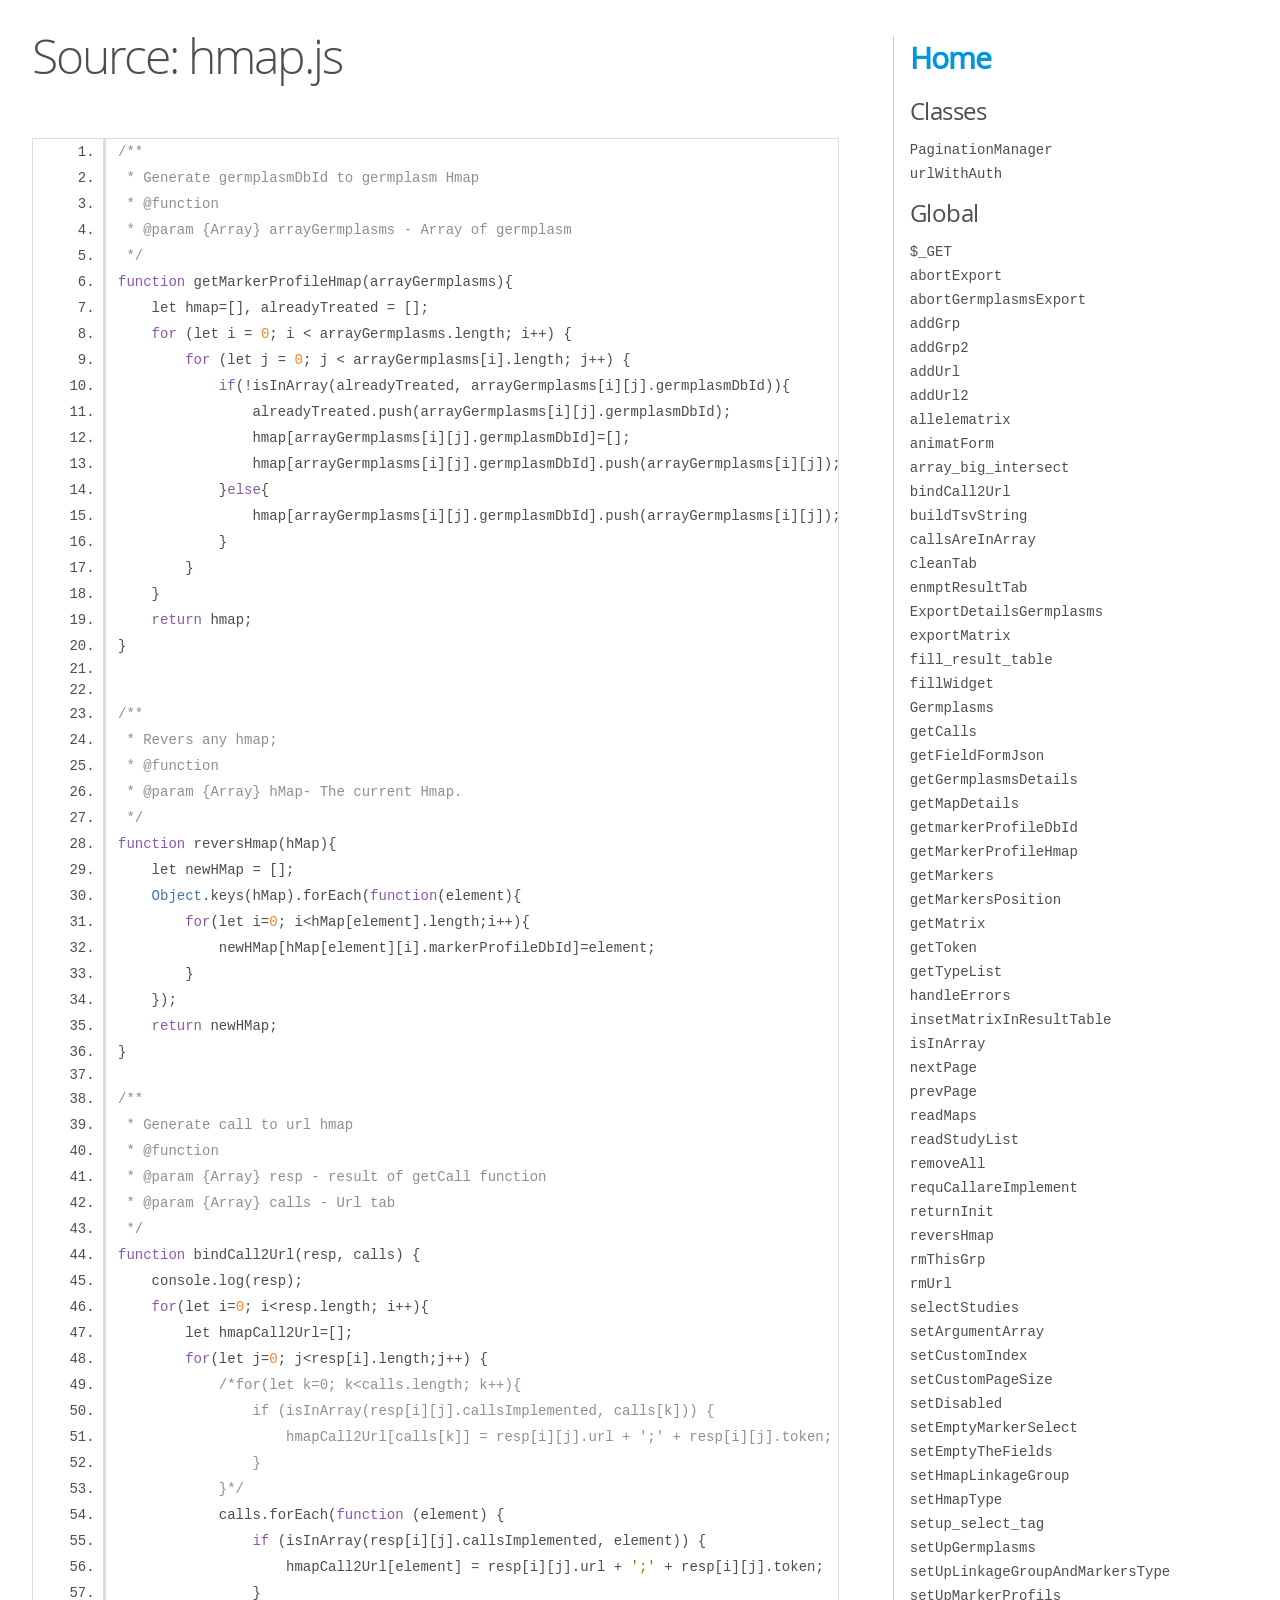
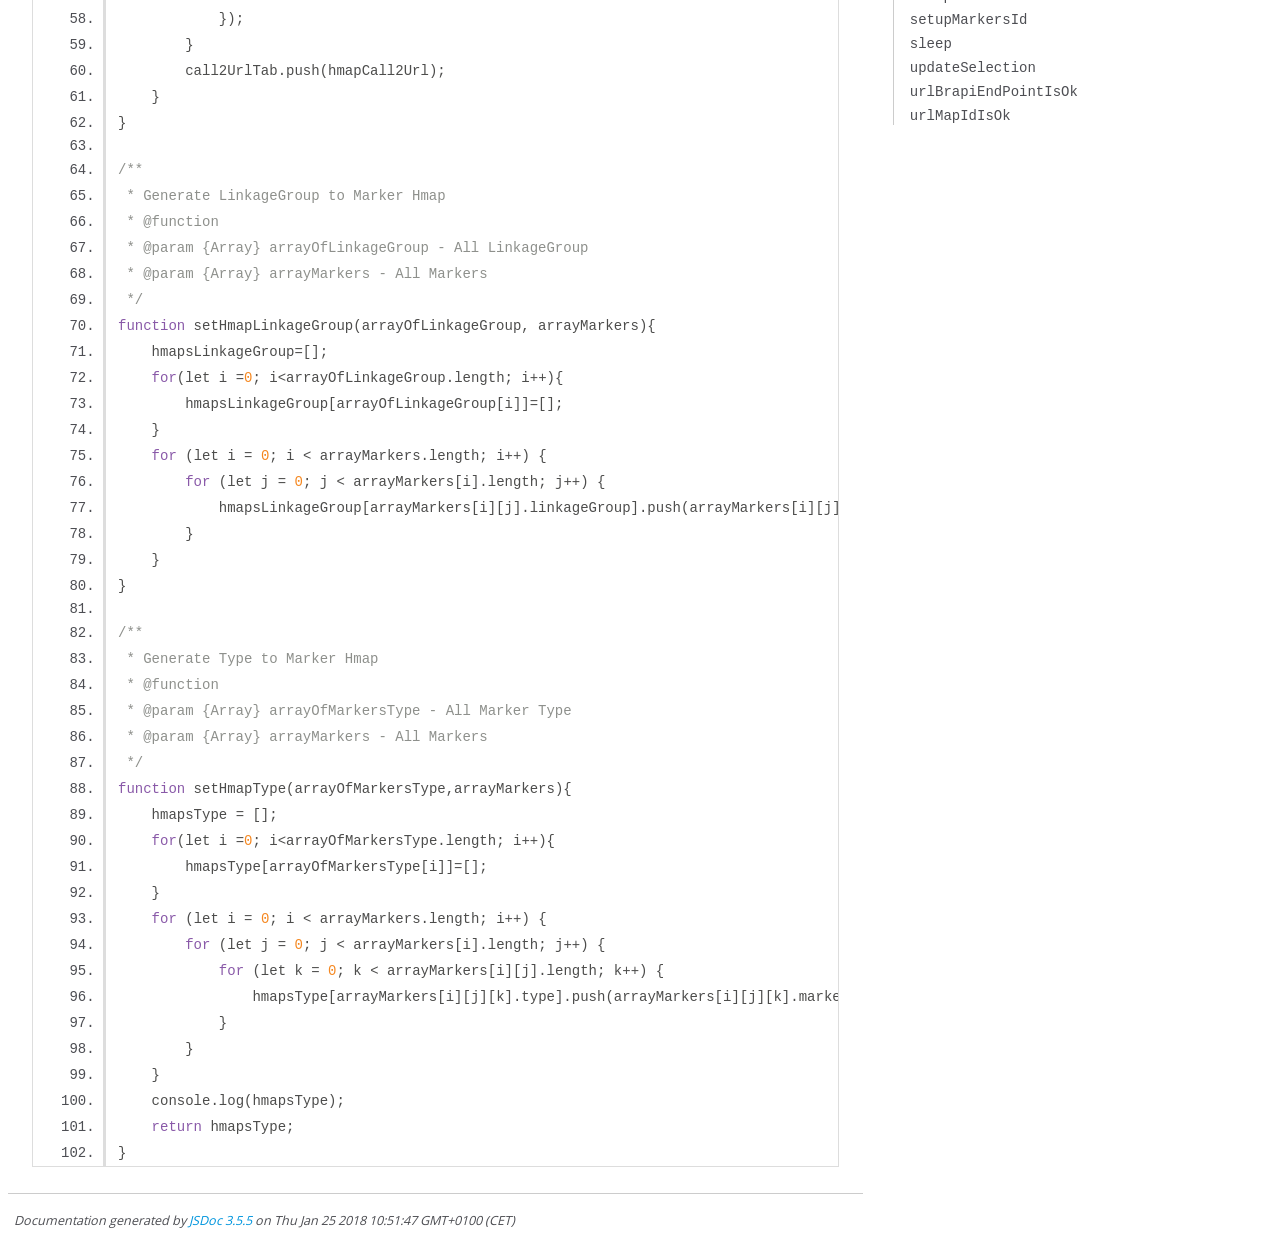
<file: jsdoc/hmap.js.html>
<!DOCTYPE html>
<html lang="en">
<head>
    <meta charset="utf-8">
    <title>JSDoc: Source: hmap.js</title>

    <script src="scripts/prettify/prettify.js"> </script>
    <script src="scripts/prettify/lang-css.js"> </script>
    <!--[if lt IE 9]>
      <script src="//html5shiv.googlecode.com/svn/trunk/html5.js"></script>
    <![endif]-->
    <link type="text/css" rel="stylesheet" href="styles/prettify-tomorrow.css">
    <link type="text/css" rel="stylesheet" href="styles/jsdoc-default.css">
</head>

<body>

<div id="main">

    <h1 class="page-title">Source: hmap.js</h1>

    



    
    <section>
        <article>
            <pre class="prettyprint source linenums"><code>/**
 * Generate germplasmDbId to germplasm Hmap
 * @function
 * @param {Array} arrayGermplasms - Array of germplasm
 */
function getMarkerProfileHmap(arrayGermplasms){
    let hmap=[], alreadyTreated = [];
    for (let i = 0; i &lt; arrayGermplasms.length; i++) {
        for (let j = 0; j &lt; arrayGermplasms[i].length; j++) {
            if(!isInArray(alreadyTreated, arrayGermplasms[i][j].germplasmDbId)){
                alreadyTreated.push(arrayGermplasms[i][j].germplasmDbId);
                hmap[arrayGermplasms[i][j].germplasmDbId]=[];
                hmap[arrayGermplasms[i][j].germplasmDbId].push(arrayGermplasms[i][j]);
            }else{
                hmap[arrayGermplasms[i][j].germplasmDbId].push(arrayGermplasms[i][j]);
            }
        }
    }
    return hmap;
}


/**
 * Revers any hmap;
 * @function
 * @param {Array} hMap- The current Hmap.
 */
function reversHmap(hMap){
    let newHMap = [];
    Object.keys(hMap).forEach(function(element){
        for(let i=0; i&lt;hMap[element].length;i++){
            newHMap[hMap[element][i].markerProfileDbId]=element;
        }
    });
    return newHMap;
}

/**
 * Generate call to url hmap
 * @function
 * @param {Array} resp - result of getCall function
 * @param {Array} calls - Url tab
 */
function bindCall2Url(resp, calls) {
    console.log(resp);
    for(let i=0; i&lt;resp.length; i++){
        let hmapCall2Url=[];
        for(let j=0; j&lt;resp[i].length;j++) {
            /*for(let k=0; k&lt;calls.length; k++){
                if (isInArray(resp[i][j].callsImplemented, calls[k])) {
                    hmapCall2Url[calls[k]] = resp[i][j].url + ';' + resp[i][j].token;
                }
            }*/
            calls.forEach(function (element) {
                if (isInArray(resp[i][j].callsImplemented, element)) {
                    hmapCall2Url[element] = resp[i][j].url + ';' + resp[i][j].token;
                }
            });
        }
        call2UrlTab.push(hmapCall2Url);
    }
}

/**
 * Generate LinkageGroup to Marker Hmap
 * @function
 * @param {Array} arrayOfLinkageGroup - All LinkageGroup
 * @param {Array} arrayMarkers - All Markers
 */
function setHmapLinkageGroup(arrayOfLinkageGroup, arrayMarkers){
    hmapsLinkageGroup=[];
    for(let i =0; i&lt;arrayOfLinkageGroup.length; i++){
        hmapsLinkageGroup[arrayOfLinkageGroup[i]]=[];
    }
    for (let i = 0; i &lt; arrayMarkers.length; i++) {
        for (let j = 0; j &lt; arrayMarkers[i].length; j++) {
            hmapsLinkageGroup[arrayMarkers[i][j].linkageGroup].push(arrayMarkers[i][j].markerDbId);
        }
    }
}

/**
 * Generate Type to Marker Hmap
 * @function
 * @param {Array} arrayOfMarkersType - All Marker Type
 * @param {Array} arrayMarkers - All Markers
 */
function setHmapType(arrayOfMarkersType,arrayMarkers){
    hmapsType = [];
    for(let i =0; i&lt;arrayOfMarkersType.length; i++){
        hmapsType[arrayOfMarkersType[i]]=[];
    }
    for (let i = 0; i &lt; arrayMarkers.length; i++) {
        for (let j = 0; j &lt; arrayMarkers[i].length; j++) {
            for (let k = 0; k &lt; arrayMarkers[i][j].length; k++) {
                hmapsType[arrayMarkers[i][j][k].type].push(arrayMarkers[i][j][k].markerDbId);
            }
        }
    }
    console.log(hmapsType);
    return hmapsType;
}</code></pre>
        </article>
    </section>




</div>

<nav>
    <h2><a href="index.html">Home</a></h2><h3>Classes</h3><ul><li><a href="PaginationManager.html">PaginationManager</a></li><li><a href="urlWithAuth.html">urlWithAuth</a></li></ul><h3>Global</h3><ul><li><a href="global.html#$_GET">$_GET</a></li><li><a href="global.html#abortExport">abortExport</a></li><li><a href="global.html#abortGermplasmsExport">abortGermplasmsExport</a></li><li><a href="global.html#addGrp">addGrp</a></li><li><a href="global.html#addGrp2">addGrp2</a></li><li><a href="global.html#addUrl">addUrl</a></li><li><a href="global.html#addUrl2">addUrl2</a></li><li><a href="global.html#allelematrix">allelematrix</a></li><li><a href="global.html#animatForm">animatForm</a></li><li><a href="global.html#array_big_intersect">array_big_intersect</a></li><li><a href="global.html#bindCall2Url">bindCall2Url</a></li><li><a href="global.html#buildTsvString">buildTsvString</a></li><li><a href="global.html#callsAreInArray">callsAreInArray</a></li><li><a href="global.html#cleanTab">cleanTab</a></li><li><a href="global.html#enmptResultTab">enmptResultTab</a></li><li><a href="global.html#ExportDetailsGermplasms">ExportDetailsGermplasms</a></li><li><a href="global.html#exportMatrix">exportMatrix</a></li><li><a href="global.html#fill_result_table">fill_result_table</a></li><li><a href="global.html#fillWidget">fillWidget</a></li><li><a href="global.html#Germplasms">Germplasms</a></li><li><a href="global.html#getCalls">getCalls</a></li><li><a href="global.html#getFieldFormJson">getFieldFormJson</a></li><li><a href="global.html#getGermplasmsDetails">getGermplasmsDetails</a></li><li><a href="global.html#getMapDetails">getMapDetails</a></li><li><a href="global.html#getmarkerProfileDbId">getmarkerProfileDbId</a></li><li><a href="global.html#getMarkerProfileHmap">getMarkerProfileHmap</a></li><li><a href="global.html#getMarkers">getMarkers</a></li><li><a href="global.html#getMarkersPosition">getMarkersPosition</a></li><li><a href="global.html#getMatrix">getMatrix</a></li><li><a href="global.html#getToken">getToken</a></li><li><a href="global.html#getTypeList">getTypeList</a></li><li><a href="global.html#handleErrors">handleErrors</a></li><li><a href="global.html#insetMatrixInResultTable">insetMatrixInResultTable</a></li><li><a href="global.html#isInArray">isInArray</a></li><li><a href="global.html#nextPage">nextPage</a></li><li><a href="global.html#prevPage">prevPage</a></li><li><a href="global.html#readMaps">readMaps</a></li><li><a href="global.html#readStudyList">readStudyList</a></li><li><a href="global.html#removeAll">removeAll</a></li><li><a href="global.html#requCallareImplement">requCallareImplement</a></li><li><a href="global.html#returnInit">returnInit</a></li><li><a href="global.html#reversHmap">reversHmap</a></li><li><a href="global.html#rmThisGrp">rmThisGrp</a></li><li><a href="global.html#rmUrl">rmUrl</a></li><li><a href="global.html#selectStudies">selectStudies</a></li><li><a href="global.html#setArgumentArray">setArgumentArray</a></li><li><a href="global.html#setCustomIndex">setCustomIndex</a></li><li><a href="global.html#setCustomPageSize">setCustomPageSize</a></li><li><a href="global.html#setDisabled">setDisabled</a></li><li><a href="global.html#setEmptyMarkerSelect">setEmptyMarkerSelect</a></li><li><a href="global.html#setEmptyTheFields">setEmptyTheFields</a></li><li><a href="global.html#setHmapLinkageGroup">setHmapLinkageGroup</a></li><li><a href="global.html#setHmapType">setHmapType</a></li><li><a href="global.html#setup_select_tag">setup_select_tag</a></li><li><a href="global.html#setUpGermplasms">setUpGermplasms</a></li><li><a href="global.html#setUpLinkageGroupAndMarkersType">setUpLinkageGroupAndMarkersType</a></li><li><a href="global.html#setUpMarkerProfils">setUpMarkerProfils</a></li><li><a href="global.html#setupMarkersId">setupMarkersId</a></li><li><a href="global.html#sleep">sleep</a></li><li><a href="global.html#updateSelection">updateSelection</a></li><li><a href="global.html#urlBrapiEndPointIsOk">urlBrapiEndPointIsOk</a></li><li><a href="global.html#urlMapIdIsOk">urlMapIdIsOk</a></li></ul>
</nav>

<br class="clear">

<footer>
    Documentation generated by <a href="https://github.com/jsdoc3/jsdoc">JSDoc 3.5.5</a> on Thu Jan 25 2018 10:51:47 GMT+0100 (CET)
</footer>

<script> prettyPrint(); </script>
<script src="scripts/linenumber.js"> </script>
</body>
</html>
</file>
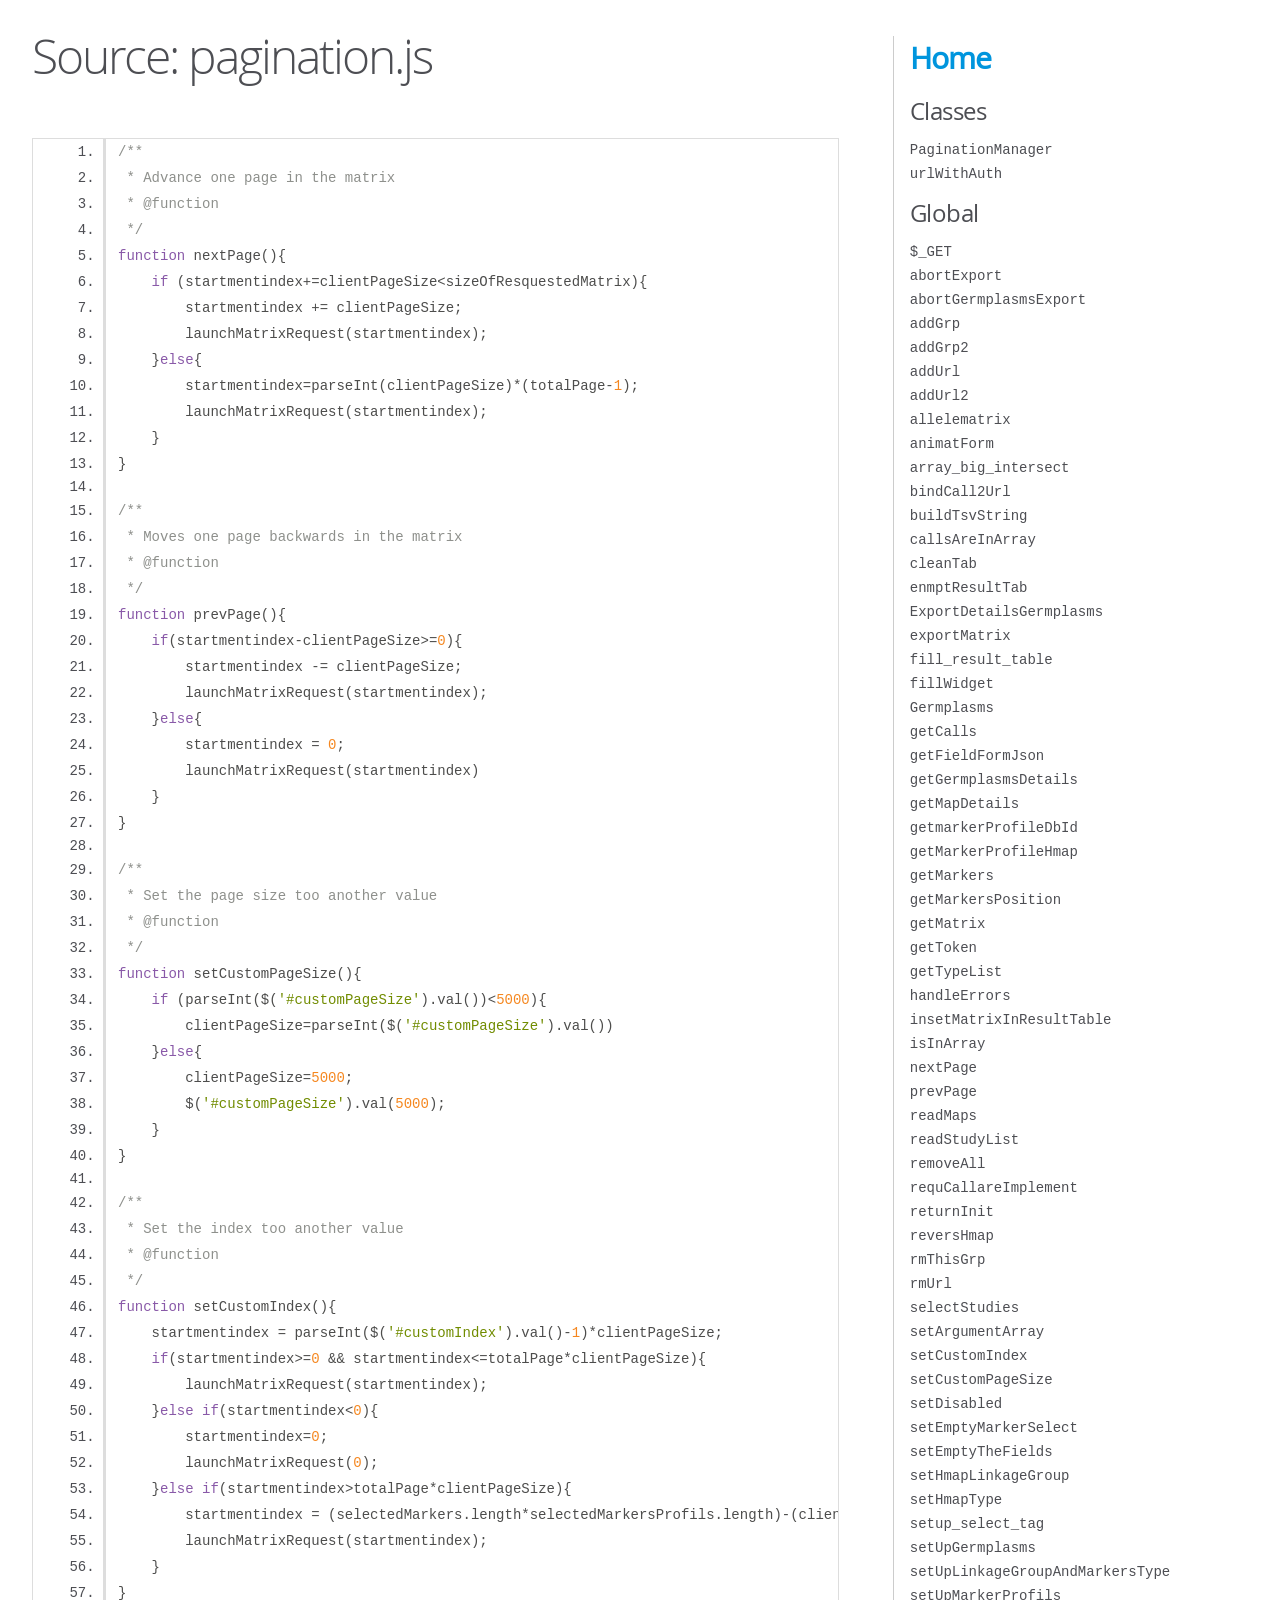
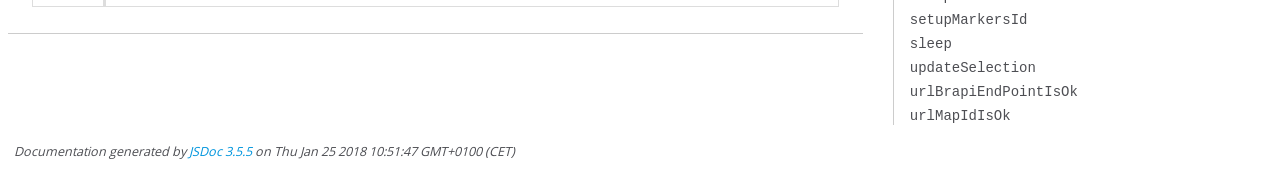
<file: jsdoc/pagination.js.html>
<!DOCTYPE html>
<html lang="en">
<head>
    <meta charset="utf-8">
    <title>JSDoc: Source: pagination.js</title>

    <script src="scripts/prettify/prettify.js"> </script>
    <script src="scripts/prettify/lang-css.js"> </script>
    <!--[if lt IE 9]>
      <script src="//html5shiv.googlecode.com/svn/trunk/html5.js"></script>
    <![endif]-->
    <link type="text/css" rel="stylesheet" href="styles/prettify-tomorrow.css">
    <link type="text/css" rel="stylesheet" href="styles/jsdoc-default.css">
</head>

<body>

<div id="main">

    <h1 class="page-title">Source: pagination.js</h1>

    



    
    <section>
        <article>
            <pre class="prettyprint source linenums"><code>/**
 * Advance one page in the matrix
 * @function
 */
function nextPage(){
    if (startmentindex+=clientPageSize&lt;sizeOfResquestedMatrix){
        startmentindex += clientPageSize;
        launchMatrixRequest(startmentindex);
    }else{
        startmentindex=parseInt(clientPageSize)*(totalPage-1);
        launchMatrixRequest(startmentindex);
    }
}

/**
 * Moves one page backwards in the matrix
 * @function
 */
function prevPage(){
    if(startmentindex-clientPageSize>=0){
        startmentindex -= clientPageSize;
        launchMatrixRequest(startmentindex);
    }else{
        startmentindex = 0;
        launchMatrixRequest(startmentindex)
    }
}

/**
 * Set the page size too another value
 * @function
 */
function setCustomPageSize(){
    if (parseInt($('#customPageSize').val())&lt;5000){
        clientPageSize=parseInt($('#customPageSize').val())
    }else{
        clientPageSize=5000;
        $('#customPageSize').val(5000);
    }
}

/**
 * Set the index too another value
 * @function
 */
function setCustomIndex(){
    startmentindex = parseInt($('#customIndex').val()-1)*clientPageSize;
    if(startmentindex>=0 &amp;&amp; startmentindex&lt;=totalPage*clientPageSize){
        launchMatrixRequest(startmentindex);
    }else if(startmentindex&lt;0){
        startmentindex=0;
        launchMatrixRequest(0);
    }else if(startmentindex>totalPage*clientPageSize){
        startmentindex = (selectedMarkers.length*selectedMarkersProfils.length)-(clientPageSize);
        launchMatrixRequest(startmentindex);
    }
}</code></pre>
        </article>
    </section>




</div>

<nav>
    <h2><a href="index.html">Home</a></h2><h3>Classes</h3><ul><li><a href="PaginationManager.html">PaginationManager</a></li><li><a href="urlWithAuth.html">urlWithAuth</a></li></ul><h3>Global</h3><ul><li><a href="global.html#$_GET">$_GET</a></li><li><a href="global.html#abortExport">abortExport</a></li><li><a href="global.html#abortGermplasmsExport">abortGermplasmsExport</a></li><li><a href="global.html#addGrp">addGrp</a></li><li><a href="global.html#addGrp2">addGrp2</a></li><li><a href="global.html#addUrl">addUrl</a></li><li><a href="global.html#addUrl2">addUrl2</a></li><li><a href="global.html#allelematrix">allelematrix</a></li><li><a href="global.html#animatForm">animatForm</a></li><li><a href="global.html#array_big_intersect">array_big_intersect</a></li><li><a href="global.html#bindCall2Url">bindCall2Url</a></li><li><a href="global.html#buildTsvString">buildTsvString</a></li><li><a href="global.html#callsAreInArray">callsAreInArray</a></li><li><a href="global.html#cleanTab">cleanTab</a></li><li><a href="global.html#enmptResultTab">enmptResultTab</a></li><li><a href="global.html#ExportDetailsGermplasms">ExportDetailsGermplasms</a></li><li><a href="global.html#exportMatrix">exportMatrix</a></li><li><a href="global.html#fill_result_table">fill_result_table</a></li><li><a href="global.html#fillWidget">fillWidget</a></li><li><a href="global.html#Germplasms">Germplasms</a></li><li><a href="global.html#getCalls">getCalls</a></li><li><a href="global.html#getFieldFormJson">getFieldFormJson</a></li><li><a href="global.html#getGermplasmsDetails">getGermplasmsDetails</a></li><li><a href="global.html#getMapDetails">getMapDetails</a></li><li><a href="global.html#getmarkerProfileDbId">getmarkerProfileDbId</a></li><li><a href="global.html#getMarkerProfileHmap">getMarkerProfileHmap</a></li><li><a href="global.html#getMarkers">getMarkers</a></li><li><a href="global.html#getMarkersPosition">getMarkersPosition</a></li><li><a href="global.html#getMatrix">getMatrix</a></li><li><a href="global.html#getToken">getToken</a></li><li><a href="global.html#getTypeList">getTypeList</a></li><li><a href="global.html#handleErrors">handleErrors</a></li><li><a href="global.html#insetMatrixInResultTable">insetMatrixInResultTable</a></li><li><a href="global.html#isInArray">isInArray</a></li><li><a href="global.html#nextPage">nextPage</a></li><li><a href="global.html#prevPage">prevPage</a></li><li><a href="global.html#readMaps">readMaps</a></li><li><a href="global.html#readStudyList">readStudyList</a></li><li><a href="global.html#removeAll">removeAll</a></li><li><a href="global.html#requCallareImplement">requCallareImplement</a></li><li><a href="global.html#returnInit">returnInit</a></li><li><a href="global.html#reversHmap">reversHmap</a></li><li><a href="global.html#rmThisGrp">rmThisGrp</a></li><li><a href="global.html#rmUrl">rmUrl</a></li><li><a href="global.html#selectStudies">selectStudies</a></li><li><a href="global.html#setArgumentArray">setArgumentArray</a></li><li><a href="global.html#setCustomIndex">setCustomIndex</a></li><li><a href="global.html#setCustomPageSize">setCustomPageSize</a></li><li><a href="global.html#setDisabled">setDisabled</a></li><li><a href="global.html#setEmptyMarkerSelect">setEmptyMarkerSelect</a></li><li><a href="global.html#setEmptyTheFields">setEmptyTheFields</a></li><li><a href="global.html#setHmapLinkageGroup">setHmapLinkageGroup</a></li><li><a href="global.html#setHmapType">setHmapType</a></li><li><a href="global.html#setup_select_tag">setup_select_tag</a></li><li><a href="global.html#setUpGermplasms">setUpGermplasms</a></li><li><a href="global.html#setUpLinkageGroupAndMarkersType">setUpLinkageGroupAndMarkersType</a></li><li><a href="global.html#setUpMarkerProfils">setUpMarkerProfils</a></li><li><a href="global.html#setupMarkersId">setupMarkersId</a></li><li><a href="global.html#sleep">sleep</a></li><li><a href="global.html#updateSelection">updateSelection</a></li><li><a href="global.html#urlBrapiEndPointIsOk">urlBrapiEndPointIsOk</a></li><li><a href="global.html#urlMapIdIsOk">urlMapIdIsOk</a></li></ul>
</nav>

<br class="clear">

<footer>
    Documentation generated by <a href="https://github.com/jsdoc3/jsdoc">JSDoc 3.5.5</a> on Thu Jan 25 2018 10:51:47 GMT+0100 (CET)
</footer>

<script> prettyPrint(); </script>
<script src="scripts/linenumber.js"> </script>
</body>
</html>
</file>
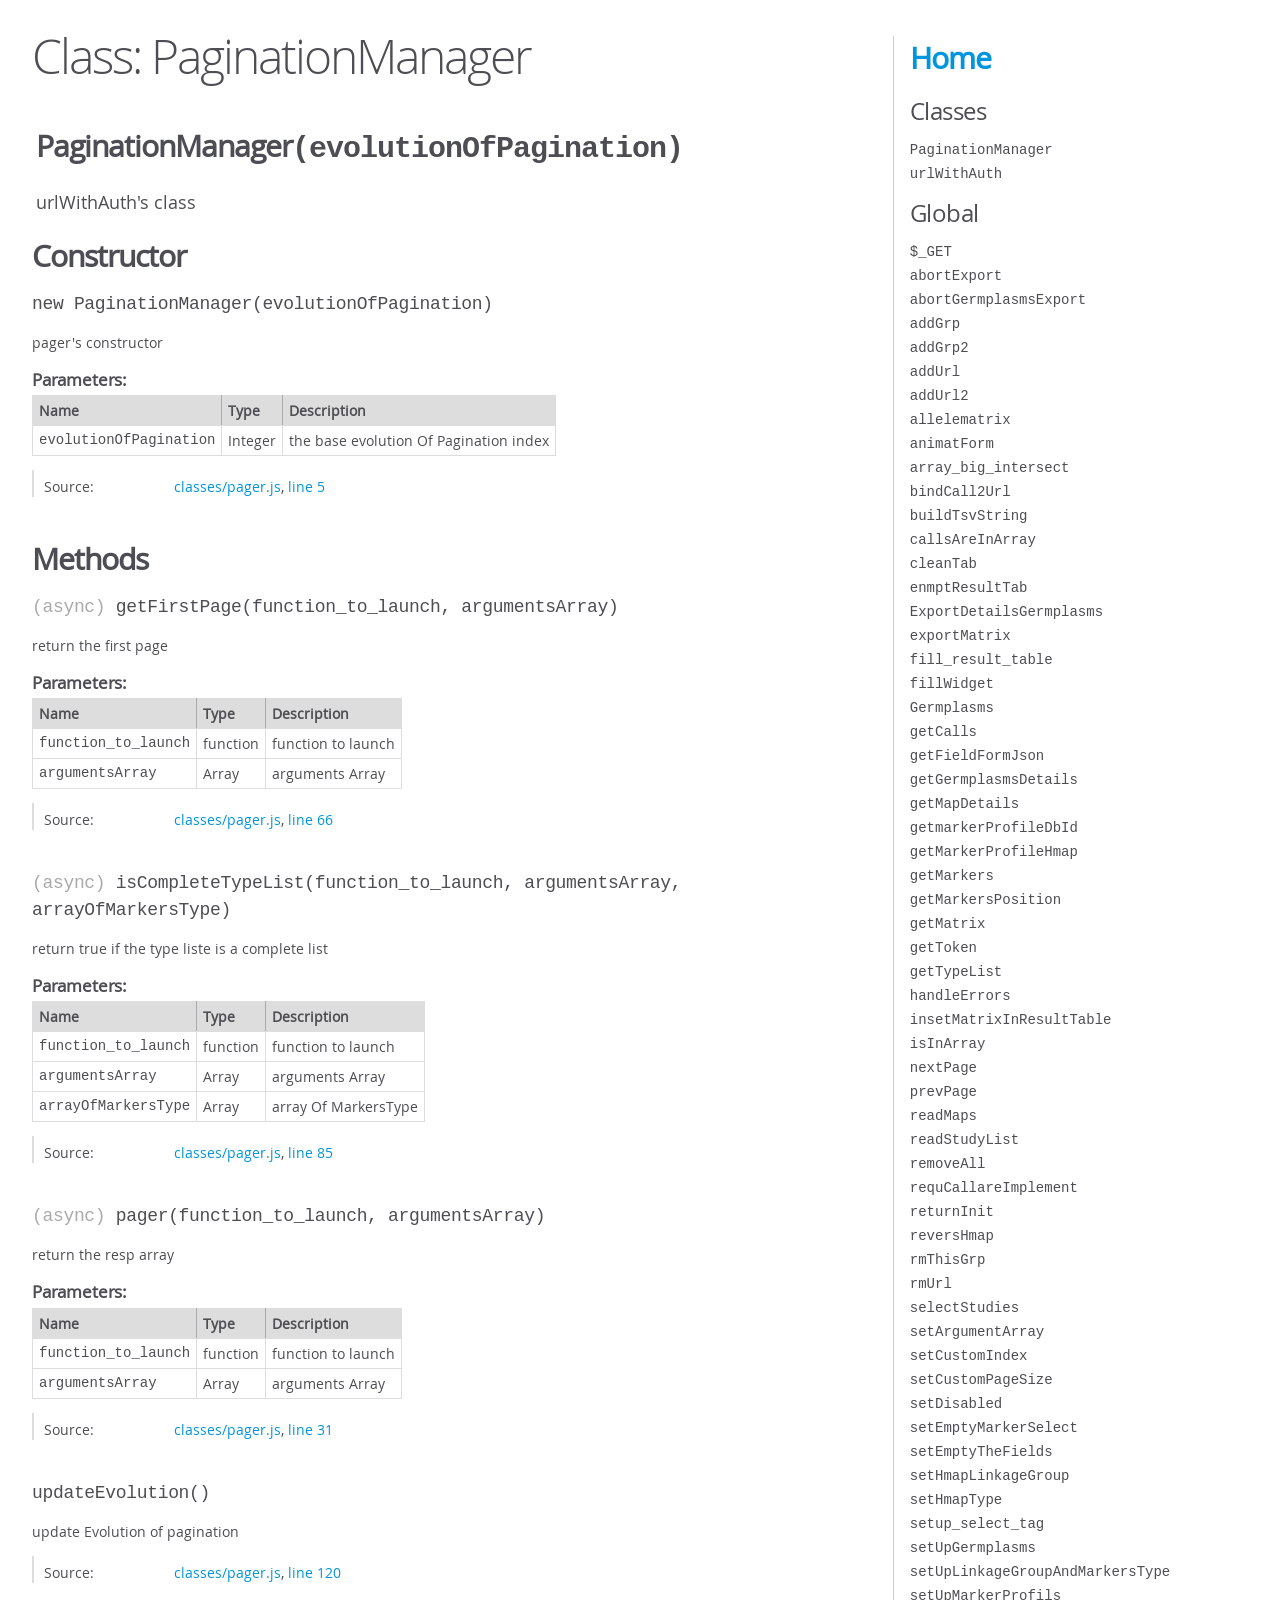
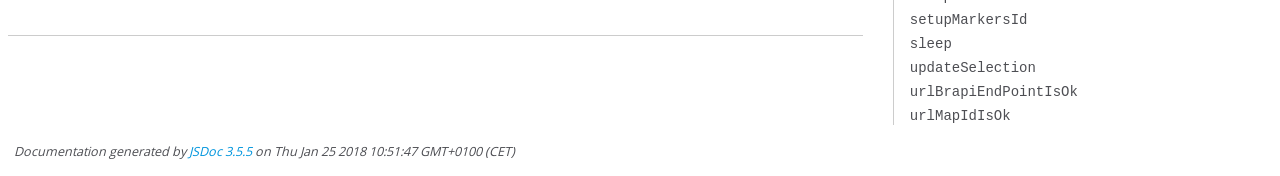
<file: jsdoc/PaginationManager.html>
<!DOCTYPE html>
<html lang="en">
<head>
    <meta charset="utf-8">
    <title>JSDoc: Class: PaginationManager</title>

    <script src="scripts/prettify/prettify.js"> </script>
    <script src="scripts/prettify/lang-css.js"> </script>
    <!--[if lt IE 9]>
      <script src="//html5shiv.googlecode.com/svn/trunk/html5.js"></script>
    <![endif]-->
    <link type="text/css" rel="stylesheet" href="styles/prettify-tomorrow.css">
    <link type="text/css" rel="stylesheet" href="styles/jsdoc-default.css">
</head>

<body>

<div id="main">

    <h1 class="page-title">Class: PaginationManager</h1>

    




<section>

<header>
    
        <h2><span class="attribs"><span class="type-signature"></span></span>PaginationManager<span class="signature">(evolutionOfPagination)</span><span class="type-signature"></span></h2>
        
            <div class="class-description">urlWithAuth's class</div>
        
    
</header>

<article>
    <div class="container-overview">
    
        

    
    <h2>Constructor</h2>
    

    
    <h4 class="name" id="PaginationManager"><span class="type-signature"></span>new PaginationManager<span class="signature">(evolutionOfPagination)</span><span class="type-signature"></span></h4>
    

    



<div class="description">
    pager's constructor
</div>









    <h5>Parameters:</h5>
    

<table class="params">
    <thead>
    <tr>
        
        <th>Name</th>
        

        <th>Type</th>

        

        

        <th class="last">Description</th>
    </tr>
    </thead>

    <tbody>
    

        <tr>
            
                <td class="name"><code>evolutionOfPagination</code></td>
            

            <td class="type">
            
                
<span class="param-type">Integer</span>


            
            </td>

            

            

            <td class="description last">the base evolution Of Pagination index</td>
        </tr>

    
    </tbody>
</table>






<dl class="details">

    

    

    

    

    

    

    

    

    

    

    

    

    
    <dt class="tag-source">Source:</dt>
    <dd class="tag-source"><ul class="dummy"><li>
        <a href="classes_pager.js.html">classes/pager.js</a>, <a href="classes_pager.js.html#line5">line 5</a>
    </li></ul></dd>
    

    

    

    
</dl>


















    
    </div>

    

    

    

    

    

    

    

    
        <h3 class="subsection-title">Methods</h3>

        
            

    

    
    <h4 class="name" id="getFirstPage"><span class="type-signature">(async) </span>getFirstPage<span class="signature">(function_to_launch, argumentsArray)</span><span class="type-signature"></span></h4>
    

    



<div class="description">
    return the first page
</div>









    <h5>Parameters:</h5>
    

<table class="params">
    <thead>
    <tr>
        
        <th>Name</th>
        

        <th>Type</th>

        

        

        <th class="last">Description</th>
    </tr>
    </thead>

    <tbody>
    

        <tr>
            
                <td class="name"><code>function_to_launch</code></td>
            

            <td class="type">
            
                
<span class="param-type">function</span>


            
            </td>

            

            

            <td class="description last">function to launch</td>
        </tr>

    

        <tr>
            
                <td class="name"><code>argumentsArray</code></td>
            

            <td class="type">
            
                
<span class="param-type">Array</span>


            
            </td>

            

            

            <td class="description last">arguments Array</td>
        </tr>

    
    </tbody>
</table>






<dl class="details">

    

    

    

    

    

    

    

    

    

    

    

    

    
    <dt class="tag-source">Source:</dt>
    <dd class="tag-source"><ul class="dummy"><li>
        <a href="classes_pager.js.html">classes/pager.js</a>, <a href="classes_pager.js.html#line66">line 66</a>
    </li></ul></dd>
    

    

    

    
</dl>


















        
            

    

    
    <h4 class="name" id="isCompleteTypeList"><span class="type-signature">(async) </span>isCompleteTypeList<span class="signature">(function_to_launch, argumentsArray, arrayOfMarkersType)</span><span class="type-signature"></span></h4>
    

    



<div class="description">
    return true if the type liste is a complete list
</div>









    <h5>Parameters:</h5>
    

<table class="params">
    <thead>
    <tr>
        
        <th>Name</th>
        

        <th>Type</th>

        

        

        <th class="last">Description</th>
    </tr>
    </thead>

    <tbody>
    

        <tr>
            
                <td class="name"><code>function_to_launch</code></td>
            

            <td class="type">
            
                
<span class="param-type">function</span>


            
            </td>

            

            

            <td class="description last">function to launch</td>
        </tr>

    

        <tr>
            
                <td class="name"><code>argumentsArray</code></td>
            

            <td class="type">
            
                
<span class="param-type">Array</span>


            
            </td>

            

            

            <td class="description last">arguments Array</td>
        </tr>

    

        <tr>
            
                <td class="name"><code>arrayOfMarkersType</code></td>
            

            <td class="type">
            
                
<span class="param-type">Array</span>


            
            </td>

            

            

            <td class="description last">array Of MarkersType</td>
        </tr>

    
    </tbody>
</table>






<dl class="details">

    

    

    

    

    

    

    

    

    

    

    

    

    
    <dt class="tag-source">Source:</dt>
    <dd class="tag-source"><ul class="dummy"><li>
        <a href="classes_pager.js.html">classes/pager.js</a>, <a href="classes_pager.js.html#line85">line 85</a>
    </li></ul></dd>
    

    

    

    
</dl>


















        
            

    

    
    <h4 class="name" id="pager"><span class="type-signature">(async) </span>pager<span class="signature">(function_to_launch, argumentsArray)</span><span class="type-signature"></span></h4>
    

    



<div class="description">
    return the resp array
</div>









    <h5>Parameters:</h5>
    

<table class="params">
    <thead>
    <tr>
        
        <th>Name</th>
        

        <th>Type</th>

        

        

        <th class="last">Description</th>
    </tr>
    </thead>

    <tbody>
    

        <tr>
            
                <td class="name"><code>function_to_launch</code></td>
            

            <td class="type">
            
                
<span class="param-type">function</span>


            
            </td>

            

            

            <td class="description last">function to launch</td>
        </tr>

    

        <tr>
            
                <td class="name"><code>argumentsArray</code></td>
            

            <td class="type">
            
                
<span class="param-type">Array</span>


            
            </td>

            

            

            <td class="description last">arguments Array</td>
        </tr>

    
    </tbody>
</table>






<dl class="details">

    

    

    

    

    

    

    

    

    

    

    

    

    
    <dt class="tag-source">Source:</dt>
    <dd class="tag-source"><ul class="dummy"><li>
        <a href="classes_pager.js.html">classes/pager.js</a>, <a href="classes_pager.js.html#line31">line 31</a>
    </li></ul></dd>
    

    

    

    
</dl>


















        
            

    

    
    <h4 class="name" id="updateEvolution"><span class="type-signature"></span>updateEvolution<span class="signature">()</span><span class="type-signature"></span></h4>
    

    



<div class="description">
    update Evolution of pagination
</div>













<dl class="details">

    

    

    

    

    

    

    

    

    

    

    

    

    
    <dt class="tag-source">Source:</dt>
    <dd class="tag-source"><ul class="dummy"><li>
        <a href="classes_pager.js.html">classes/pager.js</a>, <a href="classes_pager.js.html#line120">line 120</a>
    </li></ul></dd>
    

    

    

    
</dl>


















        
    

    

    
</article>

</section>




</div>

<nav>
    <h2><a href="index.html">Home</a></h2><h3>Classes</h3><ul><li><a href="PaginationManager.html">PaginationManager</a></li><li><a href="urlWithAuth.html">urlWithAuth</a></li></ul><h3>Global</h3><ul><li><a href="global.html#$_GET">$_GET</a></li><li><a href="global.html#abortExport">abortExport</a></li><li><a href="global.html#abortGermplasmsExport">abortGermplasmsExport</a></li><li><a href="global.html#addGrp">addGrp</a></li><li><a href="global.html#addGrp2">addGrp2</a></li><li><a href="global.html#addUrl">addUrl</a></li><li><a href="global.html#addUrl2">addUrl2</a></li><li><a href="global.html#allelematrix">allelematrix</a></li><li><a href="global.html#animatForm">animatForm</a></li><li><a href="global.html#array_big_intersect">array_big_intersect</a></li><li><a href="global.html#bindCall2Url">bindCall2Url</a></li><li><a href="global.html#buildTsvString">buildTsvString</a></li><li><a href="global.html#callsAreInArray">callsAreInArray</a></li><li><a href="global.html#cleanTab">cleanTab</a></li><li><a href="global.html#enmptResultTab">enmptResultTab</a></li><li><a href="global.html#ExportDetailsGermplasms">ExportDetailsGermplasms</a></li><li><a href="global.html#exportMatrix">exportMatrix</a></li><li><a href="global.html#fill_result_table">fill_result_table</a></li><li><a href="global.html#fillWidget">fillWidget</a></li><li><a href="global.html#Germplasms">Germplasms</a></li><li><a href="global.html#getCalls">getCalls</a></li><li><a href="global.html#getFieldFormJson">getFieldFormJson</a></li><li><a href="global.html#getGermplasmsDetails">getGermplasmsDetails</a></li><li><a href="global.html#getMapDetails">getMapDetails</a></li><li><a href="global.html#getmarkerProfileDbId">getmarkerProfileDbId</a></li><li><a href="global.html#getMarkerProfileHmap">getMarkerProfileHmap</a></li><li><a href="global.html#getMarkers">getMarkers</a></li><li><a href="global.html#getMarkersPosition">getMarkersPosition</a></li><li><a href="global.html#getMatrix">getMatrix</a></li><li><a href="global.html#getToken">getToken</a></li><li><a href="global.html#getTypeList">getTypeList</a></li><li><a href="global.html#handleErrors">handleErrors</a></li><li><a href="global.html#insetMatrixInResultTable">insetMatrixInResultTable</a></li><li><a href="global.html#isInArray">isInArray</a></li><li><a href="global.html#nextPage">nextPage</a></li><li><a href="global.html#prevPage">prevPage</a></li><li><a href="global.html#readMaps">readMaps</a></li><li><a href="global.html#readStudyList">readStudyList</a></li><li><a href="global.html#removeAll">removeAll</a></li><li><a href="global.html#requCallareImplement">requCallareImplement</a></li><li><a href="global.html#returnInit">returnInit</a></li><li><a href="global.html#reversHmap">reversHmap</a></li><li><a href="global.html#rmThisGrp">rmThisGrp</a></li><li><a href="global.html#rmUrl">rmUrl</a></li><li><a href="global.html#selectStudies">selectStudies</a></li><li><a href="global.html#setArgumentArray">setArgumentArray</a></li><li><a href="global.html#setCustomIndex">setCustomIndex</a></li><li><a href="global.html#setCustomPageSize">setCustomPageSize</a></li><li><a href="global.html#setDisabled">setDisabled</a></li><li><a href="global.html#setEmptyMarkerSelect">setEmptyMarkerSelect</a></li><li><a href="global.html#setEmptyTheFields">setEmptyTheFields</a></li><li><a href="global.html#setHmapLinkageGroup">setHmapLinkageGroup</a></li><li><a href="global.html#setHmapType">setHmapType</a></li><li><a href="global.html#setup_select_tag">setup_select_tag</a></li><li><a href="global.html#setUpGermplasms">setUpGermplasms</a></li><li><a href="global.html#setUpLinkageGroupAndMarkersType">setUpLinkageGroupAndMarkersType</a></li><li><a href="global.html#setUpMarkerProfils">setUpMarkerProfils</a></li><li><a href="global.html#setupMarkersId">setupMarkersId</a></li><li><a href="global.html#sleep">sleep</a></li><li><a href="global.html#updateSelection">updateSelection</a></li><li><a href="global.html#urlBrapiEndPointIsOk">urlBrapiEndPointIsOk</a></li><li><a href="global.html#urlMapIdIsOk">urlMapIdIsOk</a></li></ul>
</nav>

<br class="clear">

<footer>
    Documentation generated by <a href="https://github.com/jsdoc3/jsdoc">JSDoc 3.5.5</a> on Thu Jan 25 2018 10:51:47 GMT+0100 (CET)
</footer>

<script> prettyPrint(); </script>
<script src="scripts/linenumber.js"> </script>
</body>
</html>
</file>
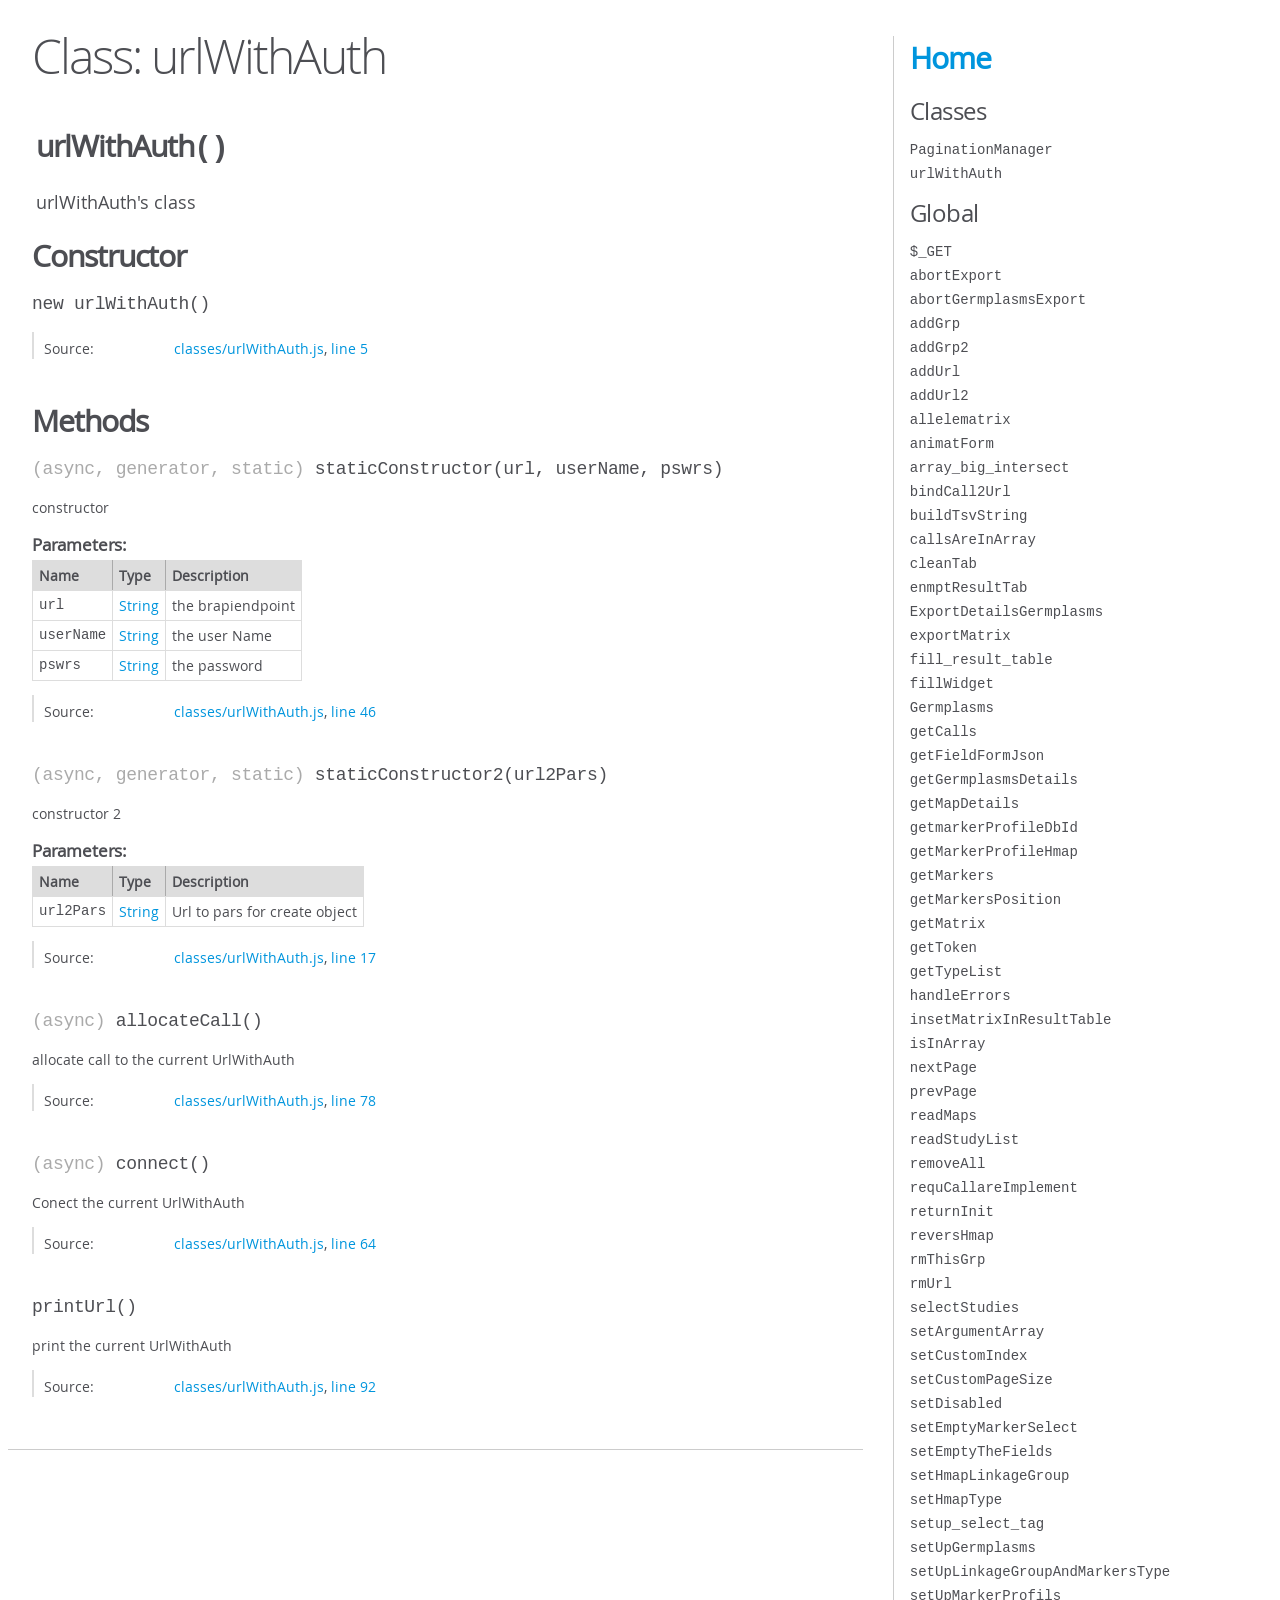
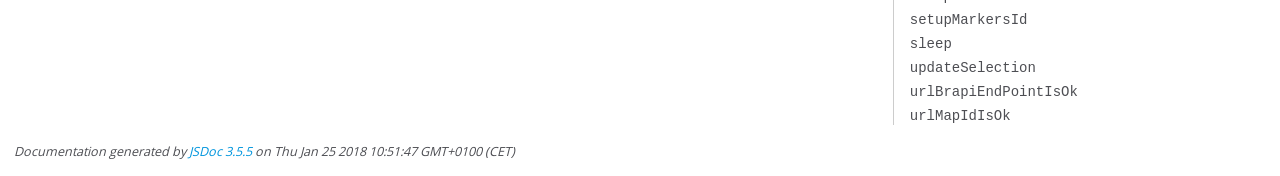
<file: jsdoc/urlWithAuth.html>
<!DOCTYPE html>
<html lang="en">
<head>
    <meta charset="utf-8">
    <title>JSDoc: Class: urlWithAuth</title>

    <script src="scripts/prettify/prettify.js"> </script>
    <script src="scripts/prettify/lang-css.js"> </script>
    <!--[if lt IE 9]>
      <script src="//html5shiv.googlecode.com/svn/trunk/html5.js"></script>
    <![endif]-->
    <link type="text/css" rel="stylesheet" href="styles/prettify-tomorrow.css">
    <link type="text/css" rel="stylesheet" href="styles/jsdoc-default.css">
</head>

<body>

<div id="main">

    <h1 class="page-title">Class: urlWithAuth</h1>

    




<section>

<header>
    
        <h2><span class="attribs"><span class="type-signature"></span></span>urlWithAuth<span class="signature">()</span><span class="type-signature"></span></h2>
        
            <div class="class-description">urlWithAuth's class</div>
        
    
</header>

<article>
    <div class="container-overview">
    
        

    
    <h2>Constructor</h2>
    

    
    <h4 class="name" id="urlWithAuth"><span class="type-signature"></span>new urlWithAuth<span class="signature">()</span><span class="type-signature"></span></h4>
    

    















<dl class="details">

    

    

    

    

    

    

    

    

    

    

    

    

    
    <dt class="tag-source">Source:</dt>
    <dd class="tag-source"><ul class="dummy"><li>
        <a href="classes_urlWithAuth.js.html">classes/urlWithAuth.js</a>, <a href="classes_urlWithAuth.js.html#line5">line 5</a>
    </li></ul></dd>
    

    

    

    
</dl>


















    
    </div>

    

    

    

    

    

    

    

    
        <h3 class="subsection-title">Methods</h3>

        
            

    

    
    <h4 class="name" id=".staticConstructor"><span class="type-signature">(async, generator, static) </span>staticConstructor<span class="signature">(url, userName, pswrs)</span><span class="type-signature"></span></h4>
    

    



<div class="description">
    constructor
</div>









    <h5>Parameters:</h5>
    

<table class="params">
    <thead>
    <tr>
        
        <th>Name</th>
        

        <th>Type</th>

        

        

        <th class="last">Description</th>
    </tr>
    </thead>

    <tbody>
    

        <tr>
            
                <td class="name"><code>url</code></td>
            

            <td class="type">
            
                
<span class="param-type"><a href="String.html">String</a></span>


            
            </td>

            

            

            <td class="description last">the brapiendpoint</td>
        </tr>

    

        <tr>
            
                <td class="name"><code>userName</code></td>
            

            <td class="type">
            
                
<span class="param-type"><a href="String.html">String</a></span>


            
            </td>

            

            

            <td class="description last">the user Name</td>
        </tr>

    

        <tr>
            
                <td class="name"><code>pswrs</code></td>
            

            <td class="type">
            
                
<span class="param-type"><a href="String.html">String</a></span>


            
            </td>

            

            

            <td class="description last">the password</td>
        </tr>

    
    </tbody>
</table>






<dl class="details">

    

    

    

    

    

    

    

    

    

    

    

    

    
    <dt class="tag-source">Source:</dt>
    <dd class="tag-source"><ul class="dummy"><li>
        <a href="classes_urlWithAuth.js.html">classes/urlWithAuth.js</a>, <a href="classes_urlWithAuth.js.html#line46">line 46</a>
    </li></ul></dd>
    

    

    

    
</dl>


















        
            

    

    
    <h4 class="name" id=".staticConstructor2"><span class="type-signature">(async, generator, static) </span>staticConstructor2<span class="signature">(url2Pars)</span><span class="type-signature"></span></h4>
    

    



<div class="description">
    constructor 2
</div>









    <h5>Parameters:</h5>
    

<table class="params">
    <thead>
    <tr>
        
        <th>Name</th>
        

        <th>Type</th>

        

        

        <th class="last">Description</th>
    </tr>
    </thead>

    <tbody>
    

        <tr>
            
                <td class="name"><code>url2Pars</code></td>
            

            <td class="type">
            
                
<span class="param-type"><a href="String.html">String</a></span>


            
            </td>

            

            

            <td class="description last">Url to pars for create object</td>
        </tr>

    
    </tbody>
</table>






<dl class="details">

    

    

    

    

    

    

    

    

    

    

    

    

    
    <dt class="tag-source">Source:</dt>
    <dd class="tag-source"><ul class="dummy"><li>
        <a href="classes_urlWithAuth.js.html">classes/urlWithAuth.js</a>, <a href="classes_urlWithAuth.js.html#line17">line 17</a>
    </li></ul></dd>
    

    

    

    
</dl>


















        
            

    

    
    <h4 class="name" id="allocateCall"><span class="type-signature">(async) </span>allocateCall<span class="signature">()</span><span class="type-signature"></span></h4>
    

    



<div class="description">
    allocate call to the current UrlWithAuth
</div>













<dl class="details">

    

    

    

    

    

    

    

    

    

    

    

    

    
    <dt class="tag-source">Source:</dt>
    <dd class="tag-source"><ul class="dummy"><li>
        <a href="classes_urlWithAuth.js.html">classes/urlWithAuth.js</a>, <a href="classes_urlWithAuth.js.html#line78">line 78</a>
    </li></ul></dd>
    

    

    

    
</dl>


















        
            

    

    
    <h4 class="name" id="connect"><span class="type-signature">(async) </span>connect<span class="signature">()</span><span class="type-signature"></span></h4>
    

    



<div class="description">
    Conect the current UrlWithAuth
</div>













<dl class="details">

    

    

    

    

    

    

    

    

    

    

    

    

    
    <dt class="tag-source">Source:</dt>
    <dd class="tag-source"><ul class="dummy"><li>
        <a href="classes_urlWithAuth.js.html">classes/urlWithAuth.js</a>, <a href="classes_urlWithAuth.js.html#line64">line 64</a>
    </li></ul></dd>
    

    

    

    
</dl>


















        
            

    

    
    <h4 class="name" id="printUrl"><span class="type-signature"></span>printUrl<span class="signature">()</span><span class="type-signature"></span></h4>
    

    



<div class="description">
    print the current UrlWithAuth
</div>













<dl class="details">

    

    

    

    

    

    

    

    

    

    

    

    

    
    <dt class="tag-source">Source:</dt>
    <dd class="tag-source"><ul class="dummy"><li>
        <a href="classes_urlWithAuth.js.html">classes/urlWithAuth.js</a>, <a href="classes_urlWithAuth.js.html#line92">line 92</a>
    </li></ul></dd>
    

    

    

    
</dl>


















        
    

    

    
</article>

</section>




</div>

<nav>
    <h2><a href="index.html">Home</a></h2><h3>Classes</h3><ul><li><a href="PaginationManager.html">PaginationManager</a></li><li><a href="urlWithAuth.html">urlWithAuth</a></li></ul><h3>Global</h3><ul><li><a href="global.html#$_GET">$_GET</a></li><li><a href="global.html#abortExport">abortExport</a></li><li><a href="global.html#abortGermplasmsExport">abortGermplasmsExport</a></li><li><a href="global.html#addGrp">addGrp</a></li><li><a href="global.html#addGrp2">addGrp2</a></li><li><a href="global.html#addUrl">addUrl</a></li><li><a href="global.html#addUrl2">addUrl2</a></li><li><a href="global.html#allelematrix">allelematrix</a></li><li><a href="global.html#animatForm">animatForm</a></li><li><a href="global.html#array_big_intersect">array_big_intersect</a></li><li><a href="global.html#bindCall2Url">bindCall2Url</a></li><li><a href="global.html#buildTsvString">buildTsvString</a></li><li><a href="global.html#callsAreInArray">callsAreInArray</a></li><li><a href="global.html#cleanTab">cleanTab</a></li><li><a href="global.html#enmptResultTab">enmptResultTab</a></li><li><a href="global.html#ExportDetailsGermplasms">ExportDetailsGermplasms</a></li><li><a href="global.html#exportMatrix">exportMatrix</a></li><li><a href="global.html#fill_result_table">fill_result_table</a></li><li><a href="global.html#fillWidget">fillWidget</a></li><li><a href="global.html#Germplasms">Germplasms</a></li><li><a href="global.html#getCalls">getCalls</a></li><li><a href="global.html#getFieldFormJson">getFieldFormJson</a></li><li><a href="global.html#getGermplasmsDetails">getGermplasmsDetails</a></li><li><a href="global.html#getMapDetails">getMapDetails</a></li><li><a href="global.html#getmarkerProfileDbId">getmarkerProfileDbId</a></li><li><a href="global.html#getMarkerProfileHmap">getMarkerProfileHmap</a></li><li><a href="global.html#getMarkers">getMarkers</a></li><li><a href="global.html#getMarkersPosition">getMarkersPosition</a></li><li><a href="global.html#getMatrix">getMatrix</a></li><li><a href="global.html#getToken">getToken</a></li><li><a href="global.html#getTypeList">getTypeList</a></li><li><a href="global.html#handleErrors">handleErrors</a></li><li><a href="global.html#insetMatrixInResultTable">insetMatrixInResultTable</a></li><li><a href="global.html#isInArray">isInArray</a></li><li><a href="global.html#nextPage">nextPage</a></li><li><a href="global.html#prevPage">prevPage</a></li><li><a href="global.html#readMaps">readMaps</a></li><li><a href="global.html#readStudyList">readStudyList</a></li><li><a href="global.html#removeAll">removeAll</a></li><li><a href="global.html#requCallareImplement">requCallareImplement</a></li><li><a href="global.html#returnInit">returnInit</a></li><li><a href="global.html#reversHmap">reversHmap</a></li><li><a href="global.html#rmThisGrp">rmThisGrp</a></li><li><a href="global.html#rmUrl">rmUrl</a></li><li><a href="global.html#selectStudies">selectStudies</a></li><li><a href="global.html#setArgumentArray">setArgumentArray</a></li><li><a href="global.html#setCustomIndex">setCustomIndex</a></li><li><a href="global.html#setCustomPageSize">setCustomPageSize</a></li><li><a href="global.html#setDisabled">setDisabled</a></li><li><a href="global.html#setEmptyMarkerSelect">setEmptyMarkerSelect</a></li><li><a href="global.html#setEmptyTheFields">setEmptyTheFields</a></li><li><a href="global.html#setHmapLinkageGroup">setHmapLinkageGroup</a></li><li><a href="global.html#setHmapType">setHmapType</a></li><li><a href="global.html#setup_select_tag">setup_select_tag</a></li><li><a href="global.html#setUpGermplasms">setUpGermplasms</a></li><li><a href="global.html#setUpLinkageGroupAndMarkersType">setUpLinkageGroupAndMarkersType</a></li><li><a href="global.html#setUpMarkerProfils">setUpMarkerProfils</a></li><li><a href="global.html#setupMarkersId">setupMarkersId</a></li><li><a href="global.html#sleep">sleep</a></li><li><a href="global.html#updateSelection">updateSelection</a></li><li><a href="global.html#urlBrapiEndPointIsOk">urlBrapiEndPointIsOk</a></li><li><a href="global.html#urlMapIdIsOk">urlMapIdIsOk</a></li></ul>
</nav>

<br class="clear">

<footer>
    Documentation generated by <a href="https://github.com/jsdoc3/jsdoc">JSDoc 3.5.5</a> on Thu Jan 25 2018 10:51:47 GMT+0100 (CET)
</footer>

<script> prettyPrint(); </script>
<script src="scripts/linenumber.js"> </script>
</body>
</html>
</file>
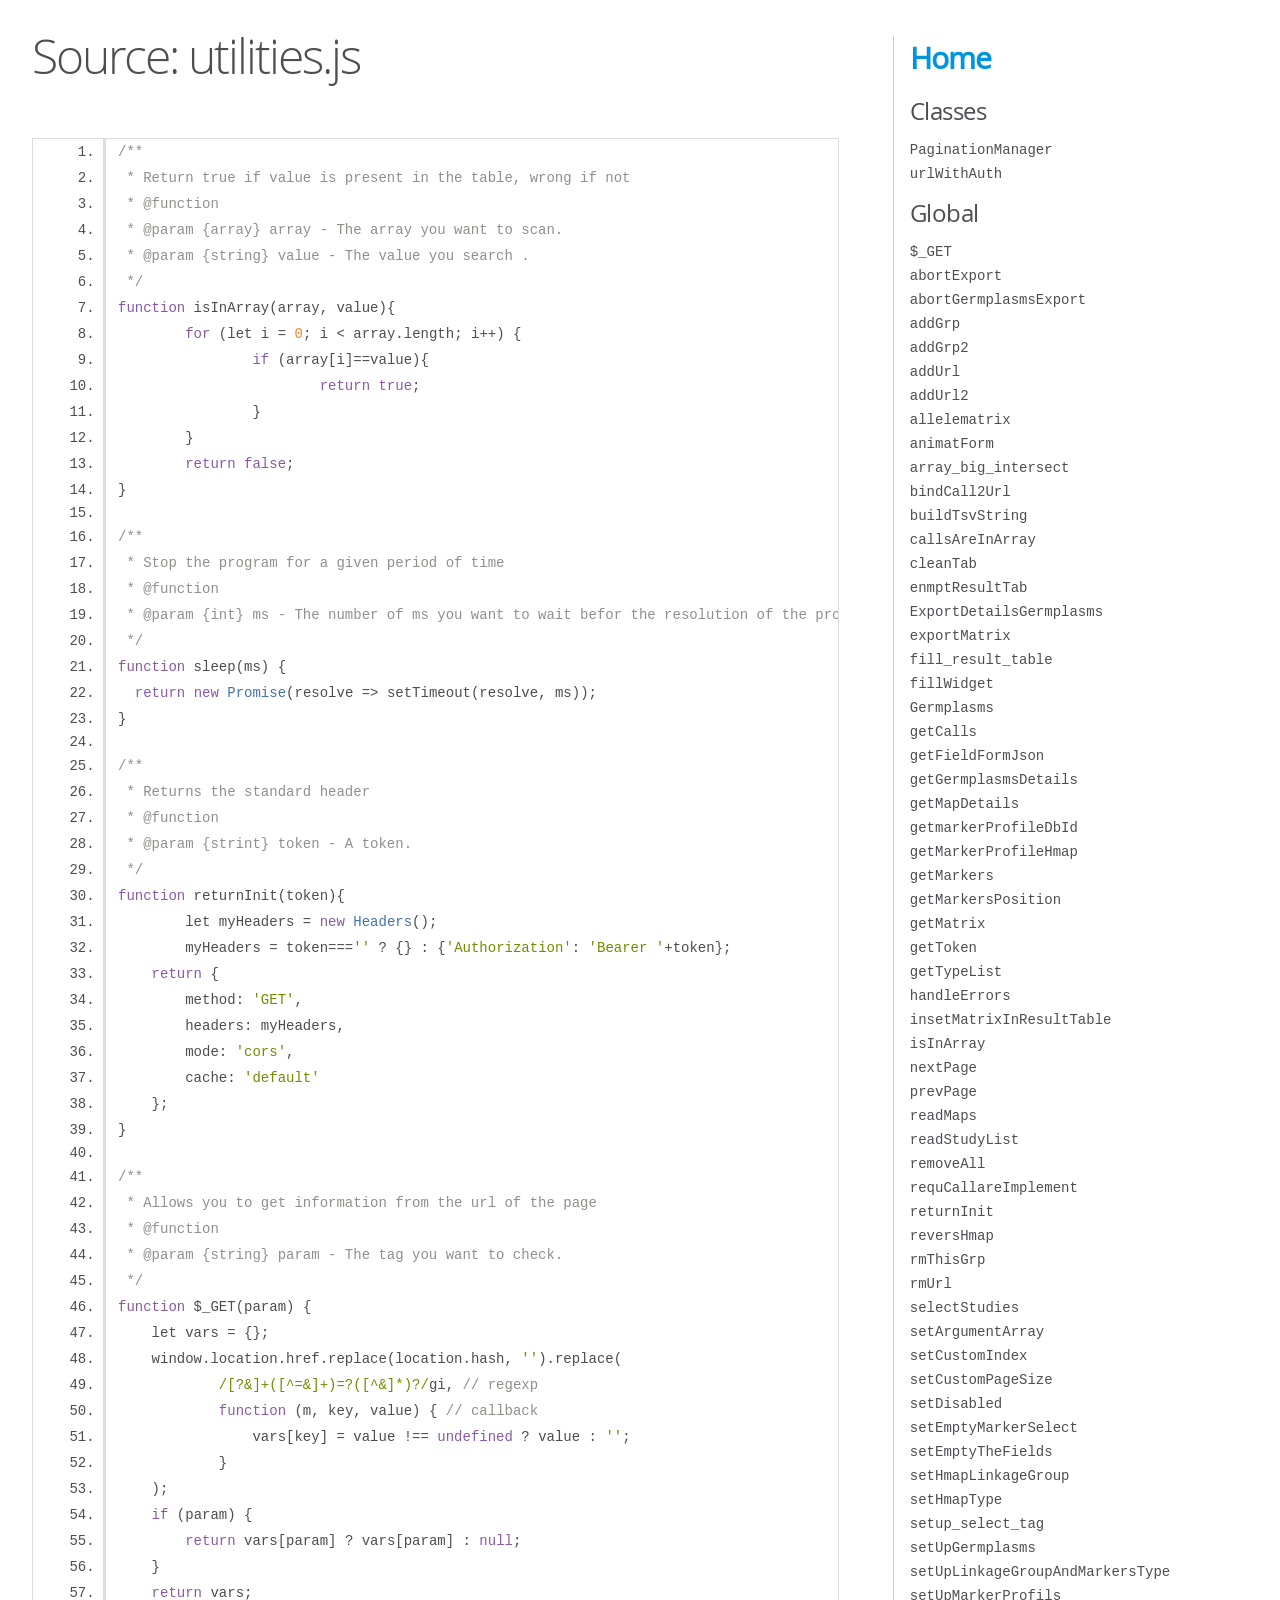
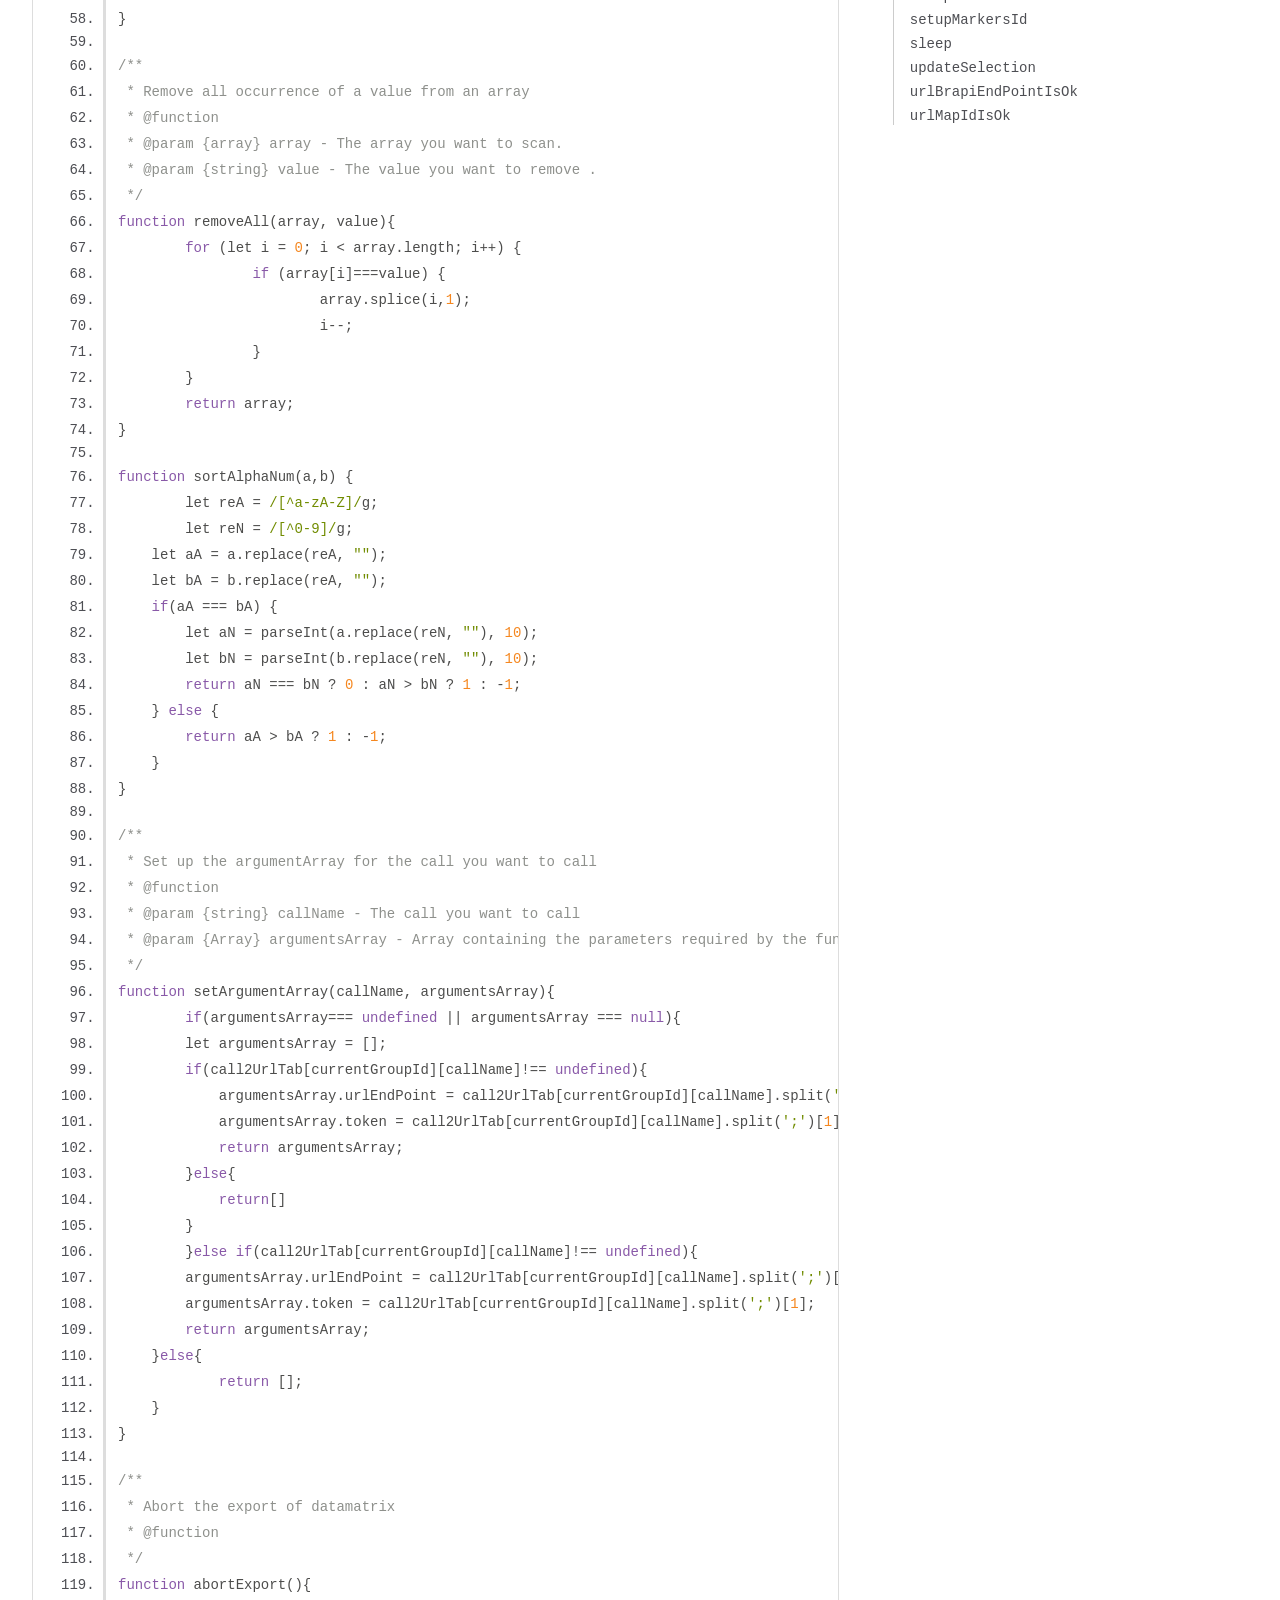
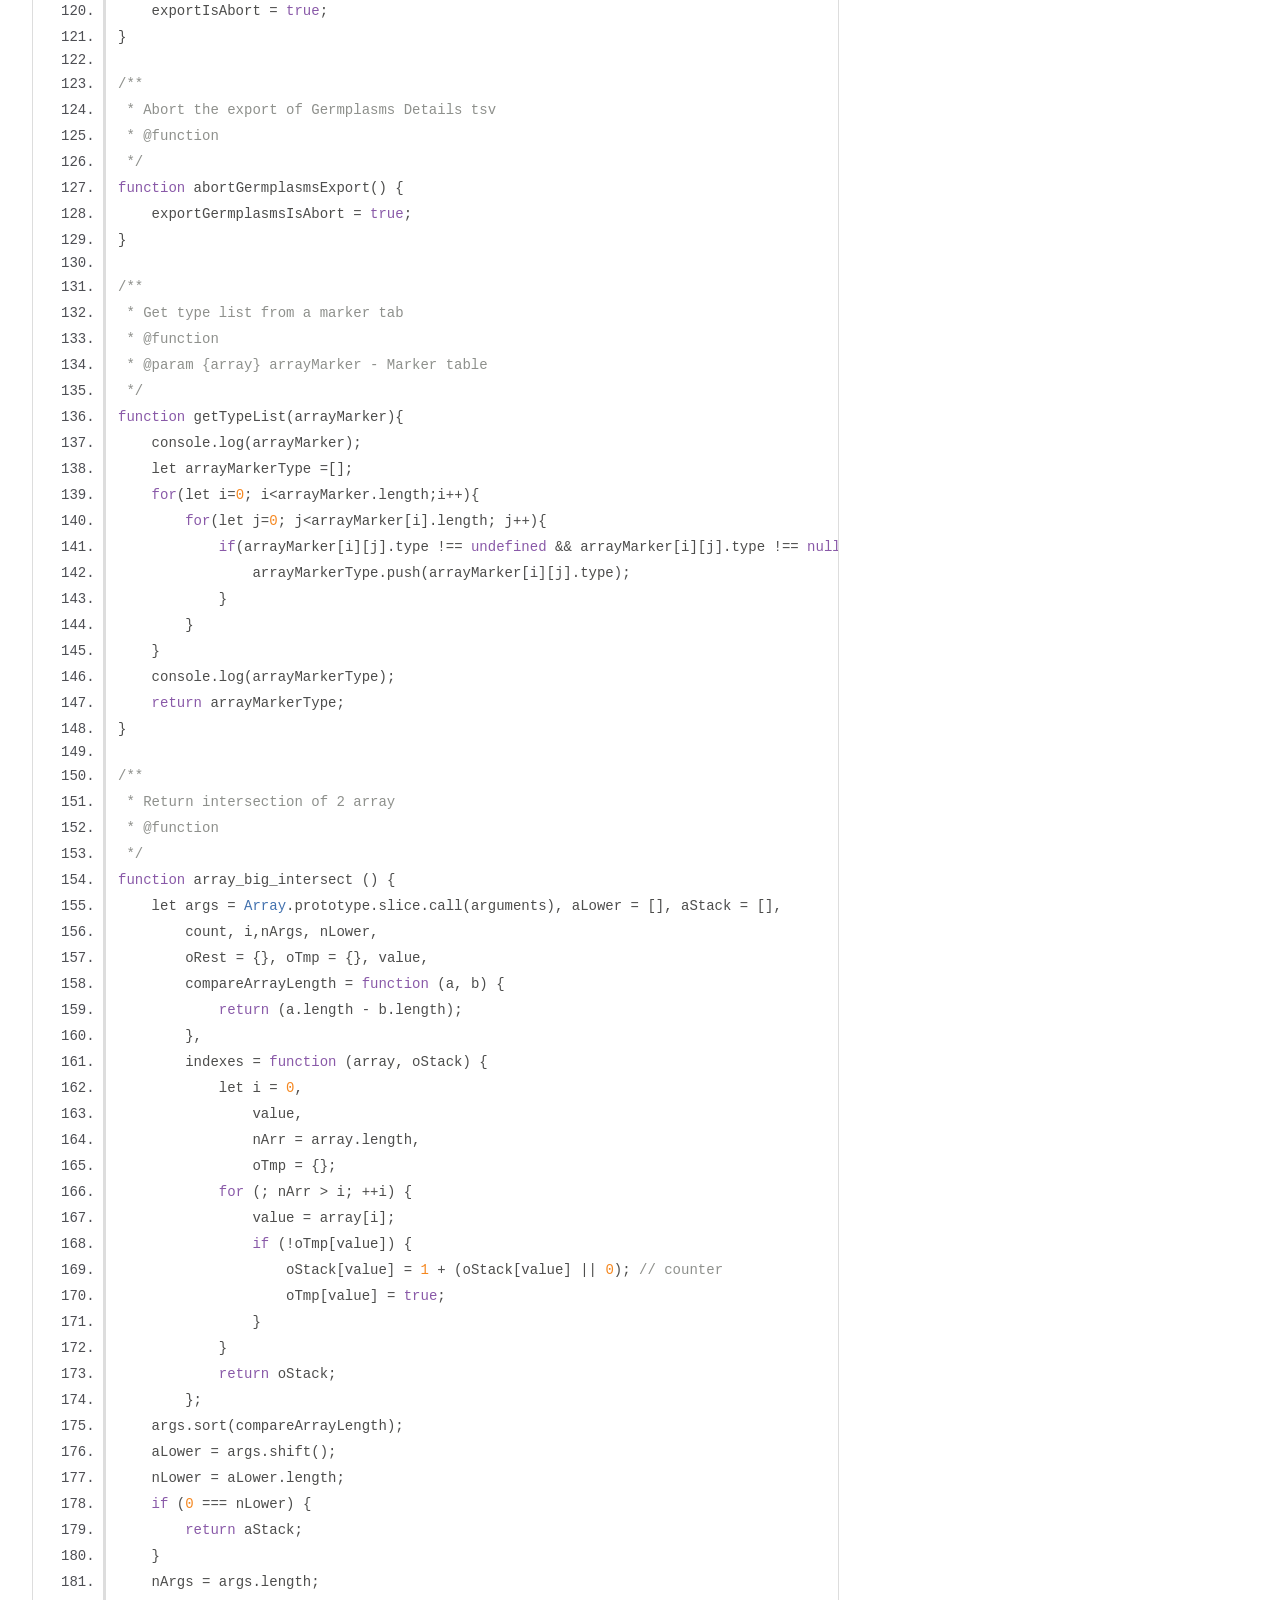
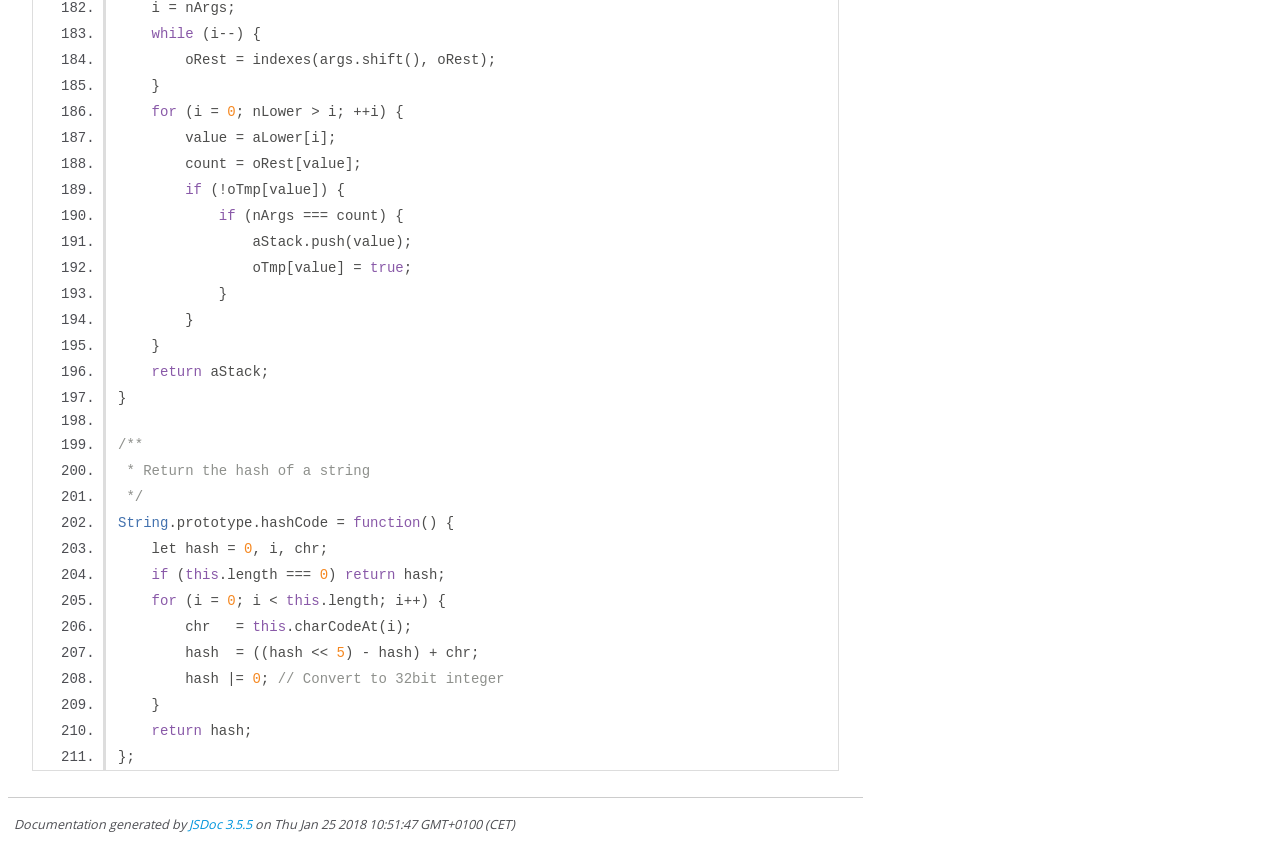
<file: jsdoc/utilities.js.html>
<!DOCTYPE html>
<html lang="en">
<head>
    <meta charset="utf-8">
    <title>JSDoc: Source: utilities.js</title>

    <script src="scripts/prettify/prettify.js"> </script>
    <script src="scripts/prettify/lang-css.js"> </script>
    <!--[if lt IE 9]>
      <script src="//html5shiv.googlecode.com/svn/trunk/html5.js"></script>
    <![endif]-->
    <link type="text/css" rel="stylesheet" href="styles/prettify-tomorrow.css">
    <link type="text/css" rel="stylesheet" href="styles/jsdoc-default.css">
</head>

<body>

<div id="main">

    <h1 class="page-title">Source: utilities.js</h1>

    



    
    <section>
        <article>
            <pre class="prettyprint source linenums"><code>/**
 * Return true if value is present in the table, wrong if not
 * @function
 * @param {array} array - The array you want to scan.
 * @param {string} value - The value you search .
 */
function isInArray(array, value){
	for (let i = 0; i &lt; array.length; i++) {
		if (array[i]==value){
			return true;
		}
	}
	return false;
}

/**
 * Stop the program for a given period of time
 * @function
 * @param {int} ms - The number of ms you want to wait befor the resolution of the promise .
 */
function sleep(ms) {
  return new Promise(resolve => setTimeout(resolve, ms));
}

/**
 * Returns the standard header
 * @function
 * @param {strint} token - A token.
 */
function returnInit(token){
	let myHeaders = new Headers();
	myHeaders = token==='' ? {} : {'Authorization': 'Bearer '+token};
    return {
        method: 'GET',
        headers: myHeaders,
        mode: 'cors',
        cache: 'default'
    };
}

/**
 * Allows you to get information from the url of the page
 * @function
 * @param {string} param - The tag you want to check.
 */
function $_GET(param) {
    let vars = {};
    window.location.href.replace(location.hash, '').replace(
            /[?&amp;]+([^=&amp;]+)=?([^&amp;]*)?/gi, // regexp
            function (m, key, value) { // callback
                vars[key] = value !== undefined ? value : '';
            }
    );
    if (param) {
        return vars[param] ? vars[param] : null;
    }
    return vars;
}

/**
 * Remove all occurrence of a value from an array
 * @function
 * @param {array} array - The array you want to scan.
 * @param {string} value - The value you want to remove .
 */
function removeAll(array, value){
	for (let i = 0; i &lt; array.length; i++) {
		if (array[i]===value) {
			array.splice(i,1);
			i--;
		}
	}
	return array;
}

function sortAlphaNum(a,b) {
	let reA = /[^a-zA-Z]/g;
	let reN = /[^0-9]/g;
    let aA = a.replace(reA, "");
    let bA = b.replace(reA, "");
    if(aA === bA) {
        let aN = parseInt(a.replace(reN, ""), 10);
        let bN = parseInt(b.replace(reN, ""), 10);
        return aN === bN ? 0 : aN > bN ? 1 : -1;
    } else {
        return aA > bA ? 1 : -1;
    }
}

/**
 * Set up the argumentArray for the call you want to call
 * @function
 * @param {string} callName - The call you want to call
 * @param {Array} argumentsArray - Array containing the parameters required by the function
 */
function setArgumentArray(callName, argumentsArray){
	if(argumentsArray=== undefined || argumentsArray === null){
        let argumentsArray = [];
        if(call2UrlTab[currentGroupId][callName]!== undefined){
            argumentsArray.urlEndPoint = call2UrlTab[currentGroupId][callName].split(';')[0];
            argumentsArray.token = call2UrlTab[currentGroupId][callName].split(';')[1];
            return argumentsArray;
        }else{
            return[]
        }
	}else if(call2UrlTab[currentGroupId][callName]!== undefined){
        argumentsArray.urlEndPoint = call2UrlTab[currentGroupId][callName].split(';')[0];
        argumentsArray.token = call2UrlTab[currentGroupId][callName].split(';')[1];
        return argumentsArray;
    }else{
	    return [];
    }
}

/**
 * Abort the export of datamatrix
 * @function
 */
function abortExport(){
    exportIsAbort = true;
}

/**
 * Abort the export of Germplasms Details tsv
 * @function
 */
function abortGermplasmsExport() {
    exportGermplasmsIsAbort = true;
}

/**
 * Get type list from a marker tab
 * @function
 * @param {array} arrayMarker - Marker table
 */
function getTypeList(arrayMarker){
    console.log(arrayMarker);
    let arrayMarkerType =[];
    for(let i=0; i&lt;arrayMarker.length;i++){
        for(let j=0; j&lt;arrayMarker[i].length; j++){
            if(arrayMarker[i][j].type !== undefined &amp;&amp; arrayMarker[i][j].type !== null &amp;&amp; !isInArray(arrayMarkerType, arrayMarker[i][j].type)){
                arrayMarkerType.push(arrayMarker[i][j].type);
            }
        }
    }
    console.log(arrayMarkerType);
    return arrayMarkerType;
}

/**
 * Return intersection of 2 array
 * @function
 */
function array_big_intersect () {
    let args = Array.prototype.slice.call(arguments), aLower = [], aStack = [],
        count, i,nArgs, nLower,
        oRest = {}, oTmp = {}, value,
        compareArrayLength = function (a, b) {
            return (a.length - b.length);
        },
        indexes = function (array, oStack) {
            let i = 0,
                value,
                nArr = array.length,
                oTmp = {};
            for (; nArr > i; ++i) {
                value = array[i];
                if (!oTmp[value]) {
                    oStack[value] = 1 + (oStack[value] || 0); // counter
                    oTmp[value] = true;
                }
            }
            return oStack;
        };
    args.sort(compareArrayLength);
    aLower = args.shift();
    nLower = aLower.length;
    if (0 === nLower) {
        return aStack;
    }
    nArgs = args.length;
    i = nArgs;
    while (i--) {
        oRest = indexes(args.shift(), oRest);
    }
    for (i = 0; nLower > i; ++i) {
        value = aLower[i];
        count = oRest[value];
        if (!oTmp[value]) {
            if (nArgs === count) {
                aStack.push(value);
                oTmp[value] = true;
            }
        }
    }
    return aStack;
}

/**
 * Return the hash of a string
 */
String.prototype.hashCode = function() {
    let hash = 0, i, chr;
    if (this.length === 0) return hash;
    for (i = 0; i &lt; this.length; i++) {
        chr   = this.charCodeAt(i);
        hash  = ((hash &lt;&lt; 5) - hash) + chr;
        hash |= 0; // Convert to 32bit integer
    }
    return hash;
};
</code></pre>
        </article>
    </section>




</div>

<nav>
    <h2><a href="index.html">Home</a></h2><h3>Classes</h3><ul><li><a href="PaginationManager.html">PaginationManager</a></li><li><a href="urlWithAuth.html">urlWithAuth</a></li></ul><h3>Global</h3><ul><li><a href="global.html#$_GET">$_GET</a></li><li><a href="global.html#abortExport">abortExport</a></li><li><a href="global.html#abortGermplasmsExport">abortGermplasmsExport</a></li><li><a href="global.html#addGrp">addGrp</a></li><li><a href="global.html#addGrp2">addGrp2</a></li><li><a href="global.html#addUrl">addUrl</a></li><li><a href="global.html#addUrl2">addUrl2</a></li><li><a href="global.html#allelematrix">allelematrix</a></li><li><a href="global.html#animatForm">animatForm</a></li><li><a href="global.html#array_big_intersect">array_big_intersect</a></li><li><a href="global.html#bindCall2Url">bindCall2Url</a></li><li><a href="global.html#buildTsvString">buildTsvString</a></li><li><a href="global.html#callsAreInArray">callsAreInArray</a></li><li><a href="global.html#cleanTab">cleanTab</a></li><li><a href="global.html#enmptResultTab">enmptResultTab</a></li><li><a href="global.html#ExportDetailsGermplasms">ExportDetailsGermplasms</a></li><li><a href="global.html#exportMatrix">exportMatrix</a></li><li><a href="global.html#fill_result_table">fill_result_table</a></li><li><a href="global.html#fillWidget">fillWidget</a></li><li><a href="global.html#Germplasms">Germplasms</a></li><li><a href="global.html#getCalls">getCalls</a></li><li><a href="global.html#getFieldFormJson">getFieldFormJson</a></li><li><a href="global.html#getGermplasmsDetails">getGermplasmsDetails</a></li><li><a href="global.html#getMapDetails">getMapDetails</a></li><li><a href="global.html#getmarkerProfileDbId">getmarkerProfileDbId</a></li><li><a href="global.html#getMarkerProfileHmap">getMarkerProfileHmap</a></li><li><a href="global.html#getMarkers">getMarkers</a></li><li><a href="global.html#getMarkersPosition">getMarkersPosition</a></li><li><a href="global.html#getMatrix">getMatrix</a></li><li><a href="global.html#getToken">getToken</a></li><li><a href="global.html#getTypeList">getTypeList</a></li><li><a href="global.html#handleErrors">handleErrors</a></li><li><a href="global.html#insetMatrixInResultTable">insetMatrixInResultTable</a></li><li><a href="global.html#isInArray">isInArray</a></li><li><a href="global.html#nextPage">nextPage</a></li><li><a href="global.html#prevPage">prevPage</a></li><li><a href="global.html#readMaps">readMaps</a></li><li><a href="global.html#readStudyList">readStudyList</a></li><li><a href="global.html#removeAll">removeAll</a></li><li><a href="global.html#requCallareImplement">requCallareImplement</a></li><li><a href="global.html#returnInit">returnInit</a></li><li><a href="global.html#reversHmap">reversHmap</a></li><li><a href="global.html#rmThisGrp">rmThisGrp</a></li><li><a href="global.html#rmUrl">rmUrl</a></li><li><a href="global.html#selectStudies">selectStudies</a></li><li><a href="global.html#setArgumentArray">setArgumentArray</a></li><li><a href="global.html#setCustomIndex">setCustomIndex</a></li><li><a href="global.html#setCustomPageSize">setCustomPageSize</a></li><li><a href="global.html#setDisabled">setDisabled</a></li><li><a href="global.html#setEmptyMarkerSelect">setEmptyMarkerSelect</a></li><li><a href="global.html#setEmptyTheFields">setEmptyTheFields</a></li><li><a href="global.html#setHmapLinkageGroup">setHmapLinkageGroup</a></li><li><a href="global.html#setHmapType">setHmapType</a></li><li><a href="global.html#setup_select_tag">setup_select_tag</a></li><li><a href="global.html#setUpGermplasms">setUpGermplasms</a></li><li><a href="global.html#setUpLinkageGroupAndMarkersType">setUpLinkageGroupAndMarkersType</a></li><li><a href="global.html#setUpMarkerProfils">setUpMarkerProfils</a></li><li><a href="global.html#setupMarkersId">setupMarkersId</a></li><li><a href="global.html#sleep">sleep</a></li><li><a href="global.html#updateSelection">updateSelection</a></li><li><a href="global.html#urlBrapiEndPointIsOk">urlBrapiEndPointIsOk</a></li><li><a href="global.html#urlMapIdIsOk">urlMapIdIsOk</a></li></ul>
</nav>

<br class="clear">

<footer>
    Documentation generated by <a href="https://github.com/jsdoc3/jsdoc">JSDoc 3.5.5</a> on Thu Jan 25 2018 10:51:47 GMT+0100 (CET)
</footer>

<script> prettyPrint(); </script>
<script src="scripts/linenumber.js"> </script>
</body>
</html>
</file>
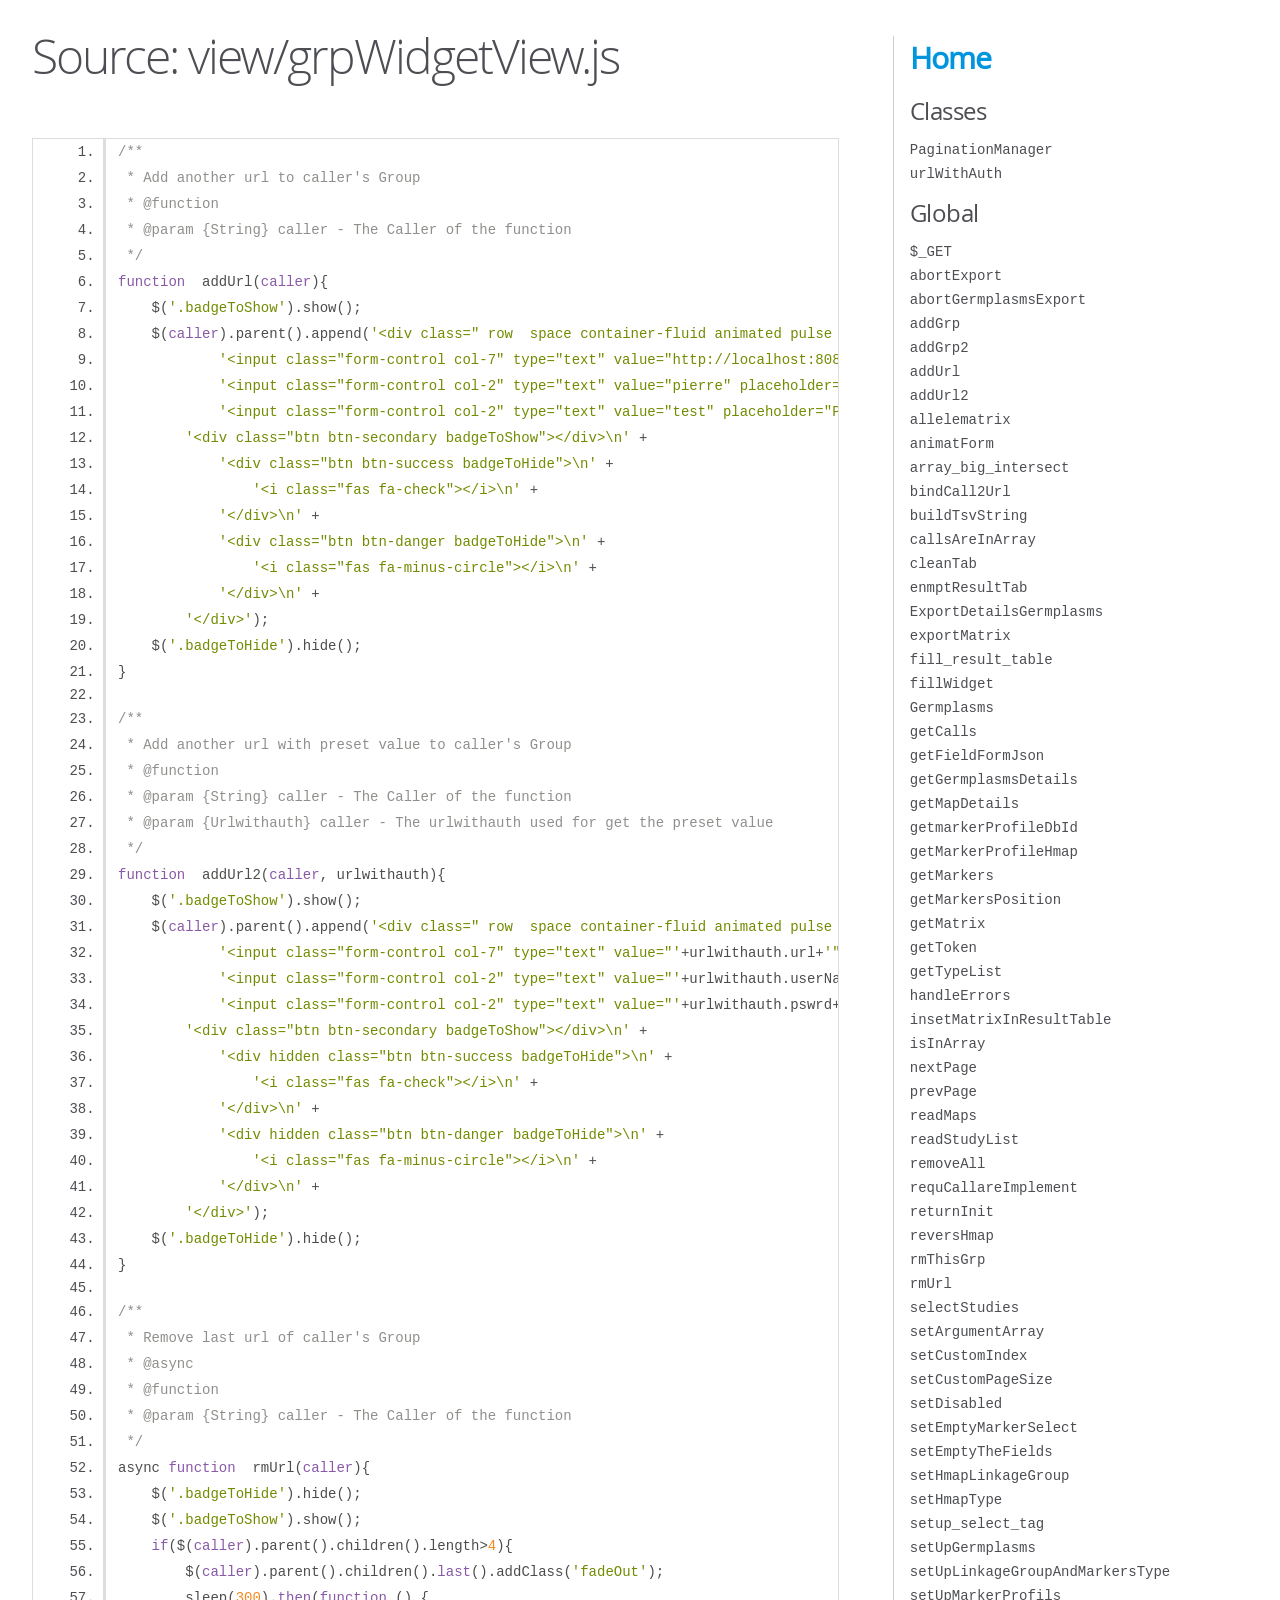
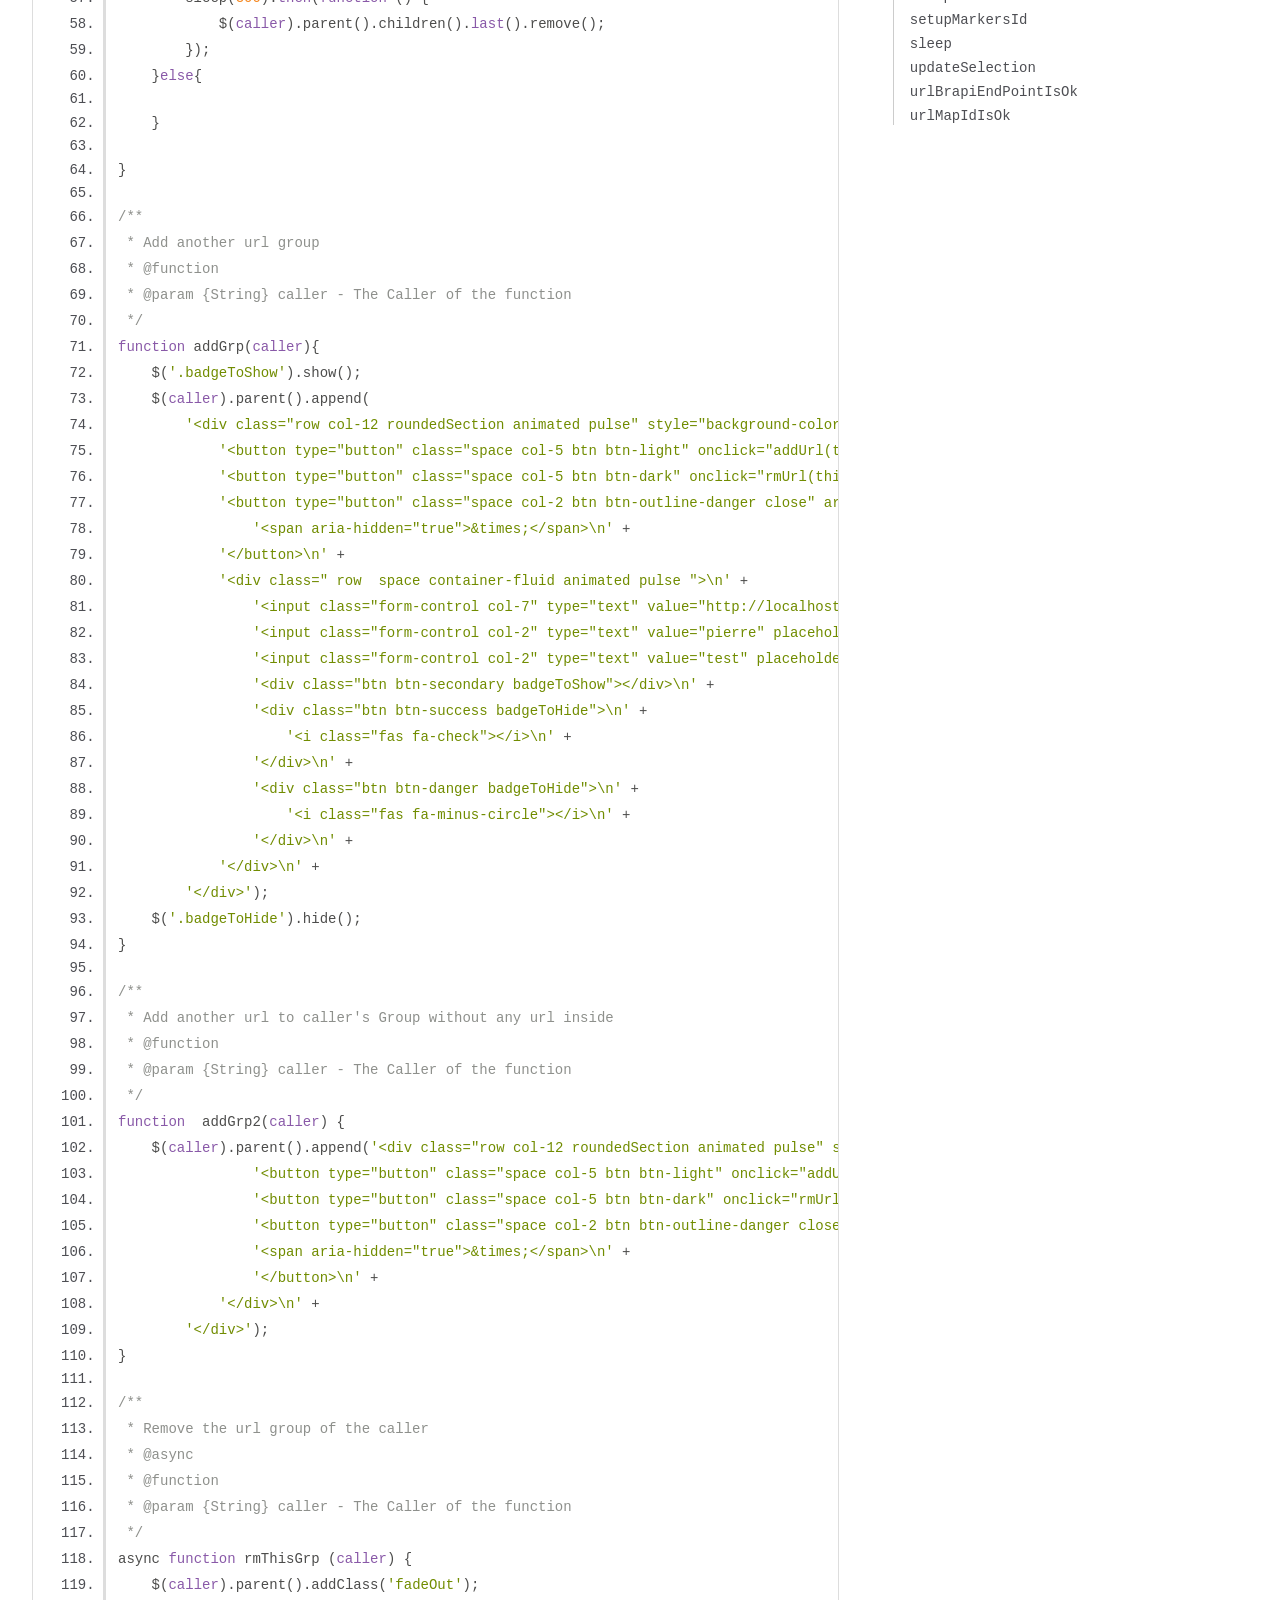
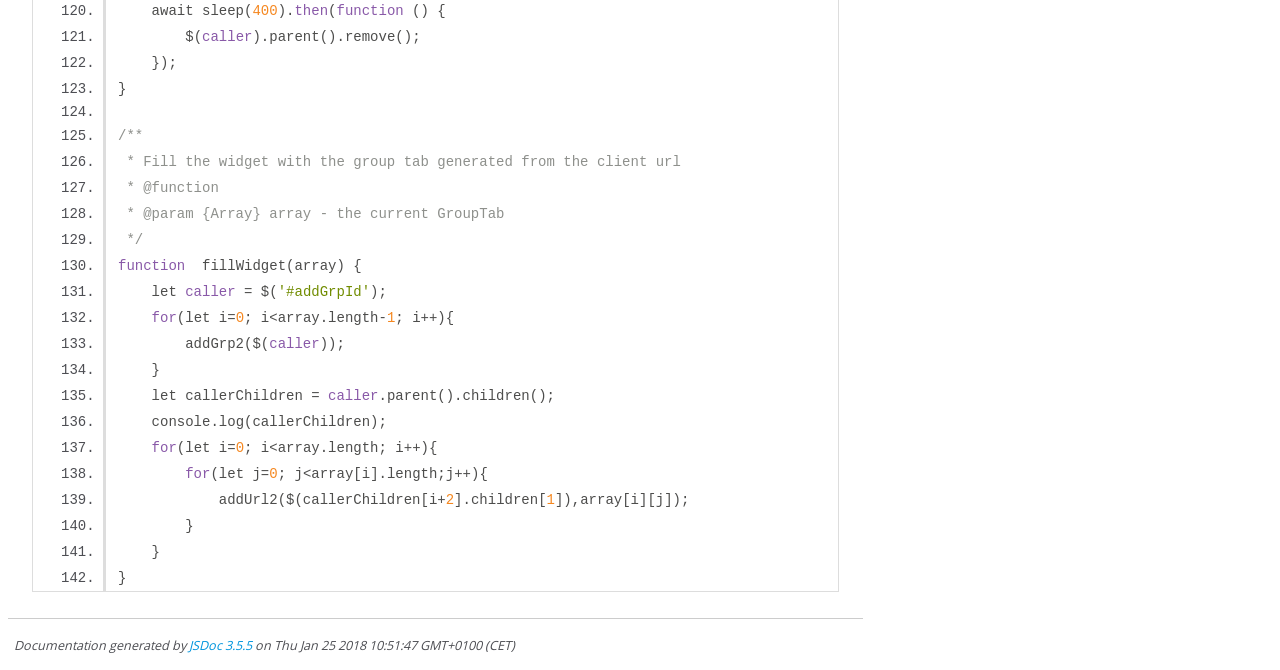
<file: jsdoc/view_grpWidgetView.js.html>
<!DOCTYPE html>
<html lang="en">
<head>
    <meta charset="utf-8">
    <title>JSDoc: Source: view/grpWidgetView.js</title>

    <script src="scripts/prettify/prettify.js"> </script>
    <script src="scripts/prettify/lang-css.js"> </script>
    <!--[if lt IE 9]>
      <script src="//html5shiv.googlecode.com/svn/trunk/html5.js"></script>
    <![endif]-->
    <link type="text/css" rel="stylesheet" href="styles/prettify-tomorrow.css">
    <link type="text/css" rel="stylesheet" href="styles/jsdoc-default.css">
</head>

<body>

<div id="main">

    <h1 class="page-title">Source: view/grpWidgetView.js</h1>

    



    
    <section>
        <article>
            <pre class="prettyprint source linenums"><code>/**
 * Add another url to caller's Group
 * @function
 * @param {String} caller - The Caller of the function
 */
function  addUrl(caller){
    $('.badgeToShow').show();
    $(caller).parent().append('&lt;div class=" row  space container-fluid animated pulse ">\n' +
            '&lt;input class="form-control col-7" type="text" value="http://localhost:8080/gigwa/rest/Rice-MSU7/brapi/v1" placeholder="Url">\n' +
            '&lt;input class="form-control col-2" type="text" value="pierre" placeholder="UserName">\n' +
            '&lt;input class="form-control col-2" type="text" value="test" placeholder="Password">\n' +
        '&lt;div class="btn btn-secondary badgeToShow">&lt;/div>\n' +
            '&lt;div class="btn btn-success badgeToHide">\n' +
                '&lt;i class="fas fa-check">&lt;/i>\n' +
            '&lt;/div>\n' +
            '&lt;div class="btn btn-danger badgeToHide">\n' +
                '&lt;i class="fas fa-minus-circle">&lt;/i>\n' +
            '&lt;/div>\n' +
        '&lt;/div>');
    $('.badgeToHide').hide();
}

/**
 * Add another url with preset value to caller's Group
 * @function
 * @param {String} caller - The Caller of the function
 * @param {Urlwithauth} caller - The urlwithauth used for get the preset value
 */
function  addUrl2(caller, urlwithauth){
    $('.badgeToShow').show();
    $(caller).parent().append('&lt;div class=" row  space container-fluid animated pulse ">\n' +
            '&lt;input class="form-control col-7" type="text" value="'+urlwithauth.url+'" placeholder="Url">\n' +
            '&lt;input class="form-control col-2" type="text" value="'+urlwithauth.userName+'" placeholder="UserName">\n' +
            '&lt;input class="form-control col-2" type="text" value="'+urlwithauth.pswrd+'" placeholder="Password">\n' +
        '&lt;div class="btn btn-secondary badgeToShow">&lt;/div>\n' +
            '&lt;div hidden class="btn btn-success badgeToHide">\n' +
                '&lt;i class="fas fa-check">&lt;/i>\n' +
            '&lt;/div>\n' +
            '&lt;div hidden class="btn btn-danger badgeToHide">\n' +
                '&lt;i class="fas fa-minus-circle">&lt;/i>\n' +
            '&lt;/div>\n' +
        '&lt;/div>');
    $('.badgeToHide').hide();
}

/**
 * Remove last url of caller's Group
 * @async
 * @function
 * @param {String} caller - The Caller of the function
 */
async function  rmUrl(caller){
    $('.badgeToHide').hide();
    $('.badgeToShow').show();
    if($(caller).parent().children().length>4){
        $(caller).parent().children().last().addClass('fadeOut');
        sleep(300).then(function () {
            $(caller).parent().children().last().remove();
        });
    }else{

    }

}

/**
 * Add another url group
 * @function
 * @param {String} caller - The Caller of the function
 */
function addGrp(caller){
    $('.badgeToShow').show();
    $(caller).parent().append(
        '&lt;div class="row col-12 roundedSection animated pulse" style="background-color: #2980b9;">\n' +
            '&lt;button type="button" class="space col-5 btn btn-light" onclick="addUrl(this);">Add a URL&lt;/button>\n' +
            '&lt;button type="button" class="space col-5 btn btn-dark" onclick="rmUrl(this);">Remove last URL&lt;/button>\n' +
            '&lt;button type="button" class="space col-2 btn btn-outline-danger close" aria-label="Close" onclick="rmThisGrp(this);">\n' +
                '&lt;span aria-hidden="true">&amp;times;&lt;/span>\n' +
            '&lt;/button>\n' +
            '&lt;div class=" row  space container-fluid animated pulse ">\n' +
                '&lt;input class="form-control col-7" type="text" value="http://localhost:8080/gigwa/rest/Rice-MSU7/brapi/v1" placeholder="Url">\n' +
                '&lt;input class="form-control col-2" type="text" value="pierre" placeholder="UserName">\n' +
                '&lt;input class="form-control col-2" type="text" value="test" placeholder="Password">\n' +
                '&lt;div class="btn btn-secondary badgeToShow">&lt;/div>\n' +
                '&lt;div class="btn btn-success badgeToHide">\n' +
                    '&lt;i class="fas fa-check">&lt;/i>\n' +
                '&lt;/div>\n' +
                '&lt;div class="btn btn-danger badgeToHide">\n' +
                    '&lt;i class="fas fa-minus-circle">&lt;/i>\n' +
                '&lt;/div>\n' +
            '&lt;/div>\n' +
        '&lt;/div>');
    $('.badgeToHide').hide();
}

/**
 * Add another url to caller's Group without any url inside
 * @function
 * @param {String} caller - The Caller of the function
 */
function  addGrp2(caller) {
    $(caller).parent().append('&lt;div class="row col-12 roundedSection animated pulse" style="background-color: #2980b9;">\n' +
                '&lt;button type="button" class="space col-5 btn btn-light" onclick="addUrl(this);">Add a URL&lt;/button>\n' +
                '&lt;button type="button" class="space col-5 btn btn-dark" onclick="rmUrl(this);">Remove last URL&lt;/button>\n' +
                '&lt;button type="button" class="space col-2 btn btn-outline-danger close" aria-label="Close" onclick="rmThisGrp(this);">\n' +
                '&lt;span aria-hidden="true">&amp;times;&lt;/span>\n' +
                '&lt;/button>\n' +
            '&lt;/div>\n' +
        '&lt;/div>');
}

/**
 * Remove the url group of the caller
 * @async
 * @function
 * @param {String} caller - The Caller of the function
 */
async function rmThisGrp (caller) {
    $(caller).parent().addClass('fadeOut');
    await sleep(400).then(function () {
        $(caller).parent().remove();
    });
}

/**
 * Fill the widget with the group tab generated from the client url
 * @function
 * @param {Array} array - the current GroupTab
 */
function  fillWidget(array) {
    let caller = $('#addGrpId');
    for(let i=0; i&lt;array.length-1; i++){
        addGrp2($(caller));
    }
    let callerChildren = caller.parent().children();
    console.log(callerChildren);
    for(let i=0; i&lt;array.length; i++){
        for(let j=0; j&lt;array[i].length;j++){
            addUrl2($(callerChildren[i+2].children[1]),array[i][j]);
        }
    }
}</code></pre>
        </article>
    </section>




</div>

<nav>
    <h2><a href="index.html">Home</a></h2><h3>Classes</h3><ul><li><a href="PaginationManager.html">PaginationManager</a></li><li><a href="urlWithAuth.html">urlWithAuth</a></li></ul><h3>Global</h3><ul><li><a href="global.html#$_GET">$_GET</a></li><li><a href="global.html#abortExport">abortExport</a></li><li><a href="global.html#abortGermplasmsExport">abortGermplasmsExport</a></li><li><a href="global.html#addGrp">addGrp</a></li><li><a href="global.html#addGrp2">addGrp2</a></li><li><a href="global.html#addUrl">addUrl</a></li><li><a href="global.html#addUrl2">addUrl2</a></li><li><a href="global.html#allelematrix">allelematrix</a></li><li><a href="global.html#animatForm">animatForm</a></li><li><a href="global.html#array_big_intersect">array_big_intersect</a></li><li><a href="global.html#bindCall2Url">bindCall2Url</a></li><li><a href="global.html#buildTsvString">buildTsvString</a></li><li><a href="global.html#callsAreInArray">callsAreInArray</a></li><li><a href="global.html#cleanTab">cleanTab</a></li><li><a href="global.html#enmptResultTab">enmptResultTab</a></li><li><a href="global.html#ExportDetailsGermplasms">ExportDetailsGermplasms</a></li><li><a href="global.html#exportMatrix">exportMatrix</a></li><li><a href="global.html#fill_result_table">fill_result_table</a></li><li><a href="global.html#fillWidget">fillWidget</a></li><li><a href="global.html#Germplasms">Germplasms</a></li><li><a href="global.html#getCalls">getCalls</a></li><li><a href="global.html#getFieldFormJson">getFieldFormJson</a></li><li><a href="global.html#getGermplasmsDetails">getGermplasmsDetails</a></li><li><a href="global.html#getMapDetails">getMapDetails</a></li><li><a href="global.html#getmarkerProfileDbId">getmarkerProfileDbId</a></li><li><a href="global.html#getMarkerProfileHmap">getMarkerProfileHmap</a></li><li><a href="global.html#getMarkers">getMarkers</a></li><li><a href="global.html#getMarkersPosition">getMarkersPosition</a></li><li><a href="global.html#getMatrix">getMatrix</a></li><li><a href="global.html#getToken">getToken</a></li><li><a href="global.html#getTypeList">getTypeList</a></li><li><a href="global.html#handleErrors">handleErrors</a></li><li><a href="global.html#insetMatrixInResultTable">insetMatrixInResultTable</a></li><li><a href="global.html#isInArray">isInArray</a></li><li><a href="global.html#nextPage">nextPage</a></li><li><a href="global.html#prevPage">prevPage</a></li><li><a href="global.html#readMaps">readMaps</a></li><li><a href="global.html#readStudyList">readStudyList</a></li><li><a href="global.html#removeAll">removeAll</a></li><li><a href="global.html#requCallareImplement">requCallareImplement</a></li><li><a href="global.html#returnInit">returnInit</a></li><li><a href="global.html#reversHmap">reversHmap</a></li><li><a href="global.html#rmThisGrp">rmThisGrp</a></li><li><a href="global.html#rmUrl">rmUrl</a></li><li><a href="global.html#selectStudies">selectStudies</a></li><li><a href="global.html#setArgumentArray">setArgumentArray</a></li><li><a href="global.html#setCustomIndex">setCustomIndex</a></li><li><a href="global.html#setCustomPageSize">setCustomPageSize</a></li><li><a href="global.html#setDisabled">setDisabled</a></li><li><a href="global.html#setEmptyMarkerSelect">setEmptyMarkerSelect</a></li><li><a href="global.html#setEmptyTheFields">setEmptyTheFields</a></li><li><a href="global.html#setHmapLinkageGroup">setHmapLinkageGroup</a></li><li><a href="global.html#setHmapType">setHmapType</a></li><li><a href="global.html#setup_select_tag">setup_select_tag</a></li><li><a href="global.html#setUpGermplasms">setUpGermplasms</a></li><li><a href="global.html#setUpLinkageGroupAndMarkersType">setUpLinkageGroupAndMarkersType</a></li><li><a href="global.html#setUpMarkerProfils">setUpMarkerProfils</a></li><li><a href="global.html#setupMarkersId">setupMarkersId</a></li><li><a href="global.html#sleep">sleep</a></li><li><a href="global.html#updateSelection">updateSelection</a></li><li><a href="global.html#urlBrapiEndPointIsOk">urlBrapiEndPointIsOk</a></li><li><a href="global.html#urlMapIdIsOk">urlMapIdIsOk</a></li></ul>
</nav>

<br class="clear">

<footer>
    Documentation generated by <a href="https://github.com/jsdoc3/jsdoc">JSDoc 3.5.5</a> on Thu Jan 25 2018 10:51:47 GMT+0100 (CET)
</footer>

<script> prettyPrint(); </script>
<script src="scripts/linenumber.js"> </script>
</body>
</html>
</file>
<file: css/style.css>
body{
    margin:auto;
    padding:auto;
    background-color: #daebf3;
}

body form * {
    font-family: Verdana, Arial;
    font-size:13px;
}

table{
    margin: auto;
    margin-top: 10px;
}

td, th{
    font-size:12px;
    text-align :center;
}

thead, tfoot{
    font-weight:bold;
    color: #ffffff;
    background-color:#2980b9;
}

h2{
    margin-bottom:20px; 
}

.form-control {
	font-size:inherit;
}

select{
    margin-right: 30px;
    margin-bottom: 20px;
    min-width: 150px;
}

.alignTop{
     vertical-align:top;
}

.Evolution{
    text-align: center;
    display: inline;
}

#loadingImage{
    margin-left: 25px
}

#mainForm, secondForm{
/*     margin-bottom:40px; */
	margin-top:10px;
}

#nbResult{
    display: inline;
    margin: 10px;
}

#firstPartOfForm{
    padding-bottom:15px;
    margin-top: 60px;
}

.roundedSection{
    border-radius: 20px;
    margin: auto;
    margin-bottom: 10px;
    padding-left: 20px;
    padding-right:20px;
    padding-top: 20px;
    padding-bottom: 10px;
}

.space{
    margin-bottom: 10px;
}

.modal-lg {
    max-width: 700px;
}

#title {
	font-family:"Trebuchet MS", Tahoma, sans-serif;
	font-weight:bold;
	font-size: 30px;
	text-shadow: 1px 1px #aaaaaa;
}

#advancedMode, #groupManager {
	margin-top:5px;
}
</file>
<file: jsdoc/styles/prettify-tomorrow.css>
/* Tomorrow Theme */
/* Original theme - https://github.com/chriskempson/tomorrow-theme */
/* Pretty printing styles. Used with prettify.js. */
/* SPAN elements with the classes below are added by prettyprint. */
/* plain text */
.pln {
  color: #4d4d4c; }

@media screen {
  /* string content */
  .str {
    color: #718c00; }

  /* a keyword */
  .kwd {
    color: #8959a8; }

  /* a comment */
  .com {
    color: #8e908c; }

  /* a type name */
  .typ {
    color: #4271ae; }

  /* a literal value */
  .lit {
    color: #f5871f; }

  /* punctuation */
  .pun {
    color: #4d4d4c; }

  /* lisp open bracket */
  .opn {
    color: #4d4d4c; }

  /* lisp close bracket */
  .clo {
    color: #4d4d4c; }

  /* a markup tag name */
  .tag {
    color: #c82829; }

  /* a markup attribute name */
  .atn {
    color: #f5871f; }

  /* a markup attribute value */
  .atv {
    color: #3e999f; }

  /* a declaration */
  .dec {
    color: #f5871f; }

  /* a variable name */
  .var {
    color: #c82829; }

  /* a function name */
  .fun {
    color: #4271ae; } }
/* Use higher contrast and text-weight for printable form. */
@media print, projection {
  .str {
    color: #060; }

  .kwd {
    color: #006;
    font-weight: bold; }

  .com {
    color: #600;
    font-style: italic; }

  .typ {
    color: #404;
    font-weight: bold; }

  .lit {
    color: #044; }

  .pun, .opn, .clo {
    color: #440; }

  .tag {
    color: #006;
    font-weight: bold; }

  .atn {
    color: #404; }

  .atv {
    color: #060; } }
/* Style */
/*
pre.prettyprint {
  background: white;
  font-family: Consolas, Monaco, 'Andale Mono', monospace;
  font-size: 12px;
  line-height: 1.5;
  border: 1px solid #ccc;
  padding: 10px; }
*/

/* Specify class=linenums on a pre to get line numbering */
ol.linenums {
  margin-top: 0;
  margin-bottom: 0; }

/* IE indents via margin-left */
li.L0,
li.L1,
li.L2,
li.L3,
li.L4,
li.L5,
li.L6,
li.L7,
li.L8,
li.L9 {
  /* */ }

/* Alternate shading for lines */
li.L1,
li.L3,
li.L5,
li.L7,
li.L9 {
  /* */ }
</file>
<file: jsdoc/styles/jsdoc-default.css>
@font-face {
    font-family: 'Open Sans';
    font-weight: normal;
    font-style: normal;
    src: url('../fonts/OpenSans-Regular-webfont.eot');
    src:
        local('Open Sans'),
        local('OpenSans'),
        url('../fonts/OpenSans-Regular-webfont.eot?#iefix') format('embedded-opentype'),
        url('../fonts/OpenSans-Regular-webfont.woff') format('woff'),
        url('../fonts/OpenSans-Regular-webfont.svg#open_sansregular') format('svg');
}

@font-face {
    font-family: 'Open Sans Light';
    font-weight: normal;
    font-style: normal;
    src: url('../fonts/OpenSans-Light-webfont.eot');
    src:
        local('Open Sans Light'),
        local('OpenSans Light'),
        url('../fonts/OpenSans-Light-webfont.eot?#iefix') format('embedded-opentype'),
        url('../fonts/OpenSans-Light-webfont.woff') format('woff'),
        url('../fonts/OpenSans-Light-webfont.svg#open_sanslight') format('svg');
}

html
{
    overflow: auto;
    background-color: #fff;
    font-size: 14px;
}

body
{
    font-family: 'Open Sans', sans-serif;
    line-height: 1.5;
    color: #4d4e53;
    background-color: white;
}

a, a:visited, a:active {
    color: #0095dd;
    text-decoration: none;
}

a:hover {
    text-decoration: underline;
}

header
{
    display: block;
    padding: 0px 4px;
}

tt, code, kbd, samp {
    font-family: Consolas, Monaco, 'Andale Mono', monospace;
}

.class-description {
    font-size: 130%;
    line-height: 140%;
    margin-bottom: 1em;
    margin-top: 1em;
}

.class-description:empty {
    margin: 0;
}

#main {
    float: left;
    width: 70%;
}

article dl {
    margin-bottom: 40px;
}

article img {
  max-width: 100%;
}

section
{
    display: block;
    background-color: #fff;
    padding: 12px 24px;
    border-bottom: 1px solid #ccc;
    margin-right: 30px;
}

.variation {
    display: none;
}

.signature-attributes {
    font-size: 60%;
    color: #aaa;
    font-style: italic;
    font-weight: lighter;
}

nav
{
    display: block;
    float: right;
    margin-top: 28px;
    width: 30%;
    box-sizing: border-box;
    border-left: 1px solid #ccc;
    padding-left: 16px;
}

nav ul {
    font-family: 'Lucida Grande', 'Lucida Sans Unicode', arial, sans-serif;
    font-size: 100%;
    line-height: 17px;
    padding: 0;
    margin: 0;
    list-style-type: none;
}

nav ul a, nav ul a:visited, nav ul a:active {
    font-family: Consolas, Monaco, 'Andale Mono', monospace;
    line-height: 18px;
    color: #4D4E53;
}

nav h3 {
    margin-top: 12px;
}

nav li {
    margin-top: 6px;
}

footer {
    display: block;
    padding: 6px;
    margin-top: 12px;
    font-style: italic;
    font-size: 90%;
}

h1, h2, h3, h4 {
    font-weight: 200;
    margin: 0;
}

h1
{
    font-family: 'Open Sans Light', sans-serif;
    font-size: 48px;
    letter-spacing: -2px;
    margin: 12px 24px 20px;
}

h2, h3.subsection-title
{
    font-size: 30px;
    font-weight: 700;
    letter-spacing: -1px;
    margin-bottom: 12px;
}

h3
{
    font-size: 24px;
    letter-spacing: -0.5px;
    margin-bottom: 12px;
}

h4
{
    font-size: 18px;
    letter-spacing: -0.33px;
    margin-bottom: 12px;
    color: #4d4e53;
}

h5, .container-overview .subsection-title
{
    font-size: 120%;
    font-weight: bold;
    letter-spacing: -0.01em;
    margin: 8px 0 3px 0;
}

h6
{
    font-size: 100%;
    letter-spacing: -0.01em;
    margin: 6px 0 3px 0;
    font-style: italic;
}

table
{
    border-spacing: 0;
    border: 0;
    border-collapse: collapse;
}

td, th
{
    border: 1px solid #ddd;
    margin: 0px;
    text-align: left;
    vertical-align: top;
    padding: 4px 6px;
    display: table-cell;
}

thead tr
{
    background-color: #ddd;
    font-weight: bold;
}

th { border-right: 1px solid #aaa; }
tr > th:last-child { border-right: 1px solid #ddd; }

.ancestors, .attribs { color: #999; }
.ancestors a, .attribs a
{
    color: #999 !important;
    text-decoration: none;
}

.clear
{
    clear: both;
}

.important
{
    font-weight: bold;
    color: #950B02;
}

.yes-def {
    text-indent: -1000px;
}

.type-signature {
    color: #aaa;
}

.name, .signature {
    font-family: Consolas, Monaco, 'Andale Mono', monospace;
}

.details { margin-top: 14px; border-left: 2px solid #DDD; }
.details dt { width: 120px; float: left; padding-left: 10px;  padding-top: 6px; }
.details dd { margin-left: 70px; }
.details ul { margin: 0; }
.details ul { list-style-type: none; }
.details li { margin-left: 30px; padding-top: 6px; }
.details pre.prettyprint { margin: 0 }
.details .object-value { padding-top: 0; }

.description {
    margin-bottom: 1em;
    margin-top: 1em;
}

.code-caption
{
    font-style: italic;
    font-size: 107%;
    margin: 0;
}

.prettyprint
{
    border: 1px solid #ddd;
    width: 80%;
    overflow: auto;
}

.prettyprint.source {
    width: inherit;
}

.prettyprint code
{
    font-size: 100%;
    line-height: 18px;
    display: block;
    padding: 4px 12px;
    margin: 0;
    background-color: #fff;
    color: #4D4E53;
}

.prettyprint code span.line
{
  display: inline-block;
}

.prettyprint.linenums
{
  padding-left: 70px;
  -webkit-user-select: none;
  -moz-user-select: none;
  -ms-user-select: none;
  user-select: none;
}

.prettyprint.linenums ol
{
  padding-left: 0;
}

.prettyprint.linenums li
{
  border-left: 3px #ddd solid;
}

.prettyprint.linenums li.selected,
.prettyprint.linenums li.selected *
{
  background-color: lightyellow;
}

.prettyprint.linenums li *
{
  -webkit-user-select: text;
  -moz-user-select: text;
  -ms-user-select: text;
  user-select: text;
}

.params .name, .props .name, .name code {
    color: #4D4E53;
    font-family: Consolas, Monaco, 'Andale Mono', monospace;
    font-size: 100%;
}

.params td.description > p:first-child,
.props td.description > p:first-child
{
    margin-top: 0;
    padding-top: 0;
}

.params td.description > p:last-child,
.props td.description > p:last-child
{
    margin-bottom: 0;
    padding-bottom: 0;
}

.disabled {
    color: #454545;
}
</file>
<file: css/ladda-themeless.min.css>
/*!
 * Ladda
 * http://lab.hakim.se/ladda
 * MIT licensed
 *
 * Copyright (C) 2016 Hakim El Hattab, http://hakim.se
 */.ladda-button{position:relative}.ladda-button .ladda-spinner{position:absolute;z-index:2;display:inline-block;width:32px;top:50%;margin-top:0;opacity:0;pointer-events:none}.ladda-button .ladda-label{position:relative;z-index:3}.ladda-button .ladda-progress{position:absolute;width:0;height:100%;left:0;top:0;background:rgba(0,0,0,0.2);visibility:hidden;opacity:0;-webkit-transition:0.1s linear all !important;-moz-transition:0.1s linear all !important;-ms-transition:0.1s linear all !important;-o-transition:0.1s linear all !important;transition:0.1s linear all !important}.ladda-button[data-loading] .ladda-progress{opacity:1;visibility:visible}.ladda-button,.ladda-button .ladda-spinner,.ladda-button .ladda-label{-webkit-transition:0.3s cubic-bezier(0.175, 0.885, 0.32, 1.275) all !important;-moz-transition:0.3s cubic-bezier(0.175, 0.885, 0.32, 1.275) all !important;-ms-transition:0.3s cubic-bezier(0.175, 0.885, 0.32, 1.275) all !important;-o-transition:0.3s cubic-bezier(0.175, 0.885, 0.32, 1.275) all !important;transition:0.3s cubic-bezier(0.175, 0.885, 0.32, 1.275) all !important}.ladda-button[data-style=zoom-in],.ladda-button[data-style=zoom-in] .ladda-spinner,.ladda-button[data-style=zoom-in] .ladda-label,.ladda-button[data-style=zoom-out],.ladda-button[data-style=zoom-out] .ladda-spinner,.ladda-button[data-style=zoom-out] .ladda-label{-webkit-transition:0.3s ease all !important;-moz-transition:0.3s ease all !important;-ms-transition:0.3s ease all !important;-o-transition:0.3s ease all !important;transition:0.3s ease all !important}.ladda-button[data-style=expand-right] .ladda-spinner{right:-6px}.ladda-button[data-style=expand-right][data-size="s"] .ladda-spinner,.ladda-button[data-style=expand-right][data-size="xs"] .ladda-spinner{right:-12px}.ladda-button[data-style=expand-right][data-loading]{padding-right:56px}.ladda-button[data-style=expand-right][data-loading] .ladda-spinner{opacity:1}.ladda-button[data-style=expand-right][data-loading][data-size="s"],.ladda-button[data-style=expand-right][data-loading][data-size="xs"]{padding-right:40px}.ladda-button[data-style=expand-left] .ladda-spinner{left:26px}.ladda-button[data-style=expand-left][data-size="s"] .ladda-spinner,.ladda-button[data-style=expand-left][data-size="xs"] .ladda-spinner{left:4px}.ladda-button[data-style=expand-left][data-loading]{padding-left:56px}.ladda-button[data-style=expand-left][data-loading] .ladda-spinner{opacity:1}.ladda-button[data-style=expand-left][data-loading][data-size="s"],.ladda-button[data-style=expand-left][data-loading][data-size="xs"]{padding-left:40px}.ladda-button[data-style=expand-up]{overflow:hidden}.ladda-button[data-style=expand-up] .ladda-spinner{top:-32px;left:50%;margin-left:0}.ladda-button[data-style=expand-up][data-loading]{padding-top:54px}.ladda-button[data-style=expand-up][data-loading] .ladda-spinner{opacity:1;top:26px;margin-top:0}.ladda-button[data-style=expand-up][data-loading][data-size="s"],.ladda-button[data-style=expand-up][data-loading][data-size="xs"]{padding-top:32px}.ladda-button[data-style=expand-up][data-loading][data-size="s"] .ladda-spinner,.ladda-button[data-style=expand-up][data-loading][data-size="xs"] .ladda-spinner{top:4px}.ladda-button[data-style=expand-down]{overflow:hidden}.ladda-button[data-style=expand-down] .ladda-spinner{top:62px;left:50%;margin-left:0}.ladda-button[data-style=expand-down][data-size="s"] .ladda-spinner,.ladda-button[data-style=expand-down][data-size="xs"] .ladda-spinner{top:40px}.ladda-button[data-style=expand-down][data-loading]{padding-bottom:54px}.ladda-button[data-style=expand-down][data-loading] .ladda-spinner{opacity:1}.ladda-button[data-style=expand-down][data-loading][data-size="s"],.ladda-button[data-style=expand-down][data-loading][data-size="xs"]{padding-bottom:32px}.ladda-button[data-style=slide-left]{overflow:hidden}.ladda-button[data-style=slide-left] .ladda-label{position:relative}.ladda-button[data-style=slide-left] .ladda-spinner{left:100%;margin-left:0}.ladda-button[data-style=slide-left][data-loading] .ladda-label{opacity:0;left:-100%}.ladda-button[data-style=slide-left][data-loading] .ladda-spinner{opacity:1;left:50%}.ladda-button[data-style=slide-right]{overflow:hidden}.ladda-button[data-style=slide-right] .ladda-label{position:relative}.ladda-button[data-style=slide-right] .ladda-spinner{right:100%;margin-left:0;left:16px}[dir="rtl"] .ladda-button[data-style=slide-right] .ladda-spinner{right:auto}.ladda-button[data-style=slide-right][data-loading] .ladda-label{opacity:0;left:100%}.ladda-button[data-style=slide-right][data-loading] .ladda-spinner{opacity:1;left:50%}.ladda-button[data-style=slide-up]{overflow:hidden}.ladda-button[data-style=slide-up] .ladda-label{position:relative}.ladda-button[data-style=slide-up] .ladda-spinner{left:50%;margin-left:0;margin-top:1em}.ladda-button[data-style=slide-up][data-loading] .ladda-label{opacity:0;top:-1em}.ladda-button[data-style=slide-up][data-loading] .ladda-spinner{opacity:1;margin-top:0}.ladda-button[data-style=slide-down]{overflow:hidden}.ladda-button[data-style=slide-down] .ladda-label{position:relative}.ladda-button[data-style=slide-down] .ladda-spinner{left:50%;margin-left:0;margin-top:-2em}.ladda-button[data-style=slide-down][data-loading] .ladda-label{opacity:0;top:1em}.ladda-button[data-style=slide-down][data-loading] .ladda-spinner{opacity:1;margin-top:0}.ladda-button[data-style=zoom-out]{overflow:hidden}.ladda-button[data-style=zoom-out] .ladda-spinner{left:50%;margin-left:32px;-webkit-transform:scale(2.5);-moz-transform:scale(2.5);-ms-transform:scale(2.5);-o-transform:scale(2.5);transform:scale(2.5)}.ladda-button[data-style=zoom-out] .ladda-label{position:relative;display:inline-block}.ladda-button[data-style=zoom-out][data-loading] .ladda-label{opacity:0;-webkit-transform:scale(0.5);-moz-transform:scale(0.5);-ms-transform:scale(0.5);-o-transform:scale(0.5);transform:scale(0.5)}.ladda-button[data-style=zoom-out][data-loading] .ladda-spinner{opacity:1;margin-left:0;-webkit-transform:none;-moz-transform:none;-ms-transform:none;-o-transform:none;transform:none}.ladda-button[data-style=zoom-in]{overflow:hidden}.ladda-button[data-style=zoom-in] .ladda-spinner{left:50%;margin-left:-16px;-webkit-transform:scale(0.2);-moz-transform:scale(0.2);-ms-transform:scale(0.2);-o-transform:scale(0.2);transform:scale(0.2)}.ladda-button[data-style=zoom-in] .ladda-label{position:relative;display:inline-block}.ladda-button[data-style=zoom-in][data-loading] .ladda-label{opacity:0;-webkit-transform:scale(2.2);-moz-transform:scale(2.2);-ms-transform:scale(2.2);-o-transform:scale(2.2);transform:scale(2.2)}.ladda-button[data-style=zoom-in][data-loading] .ladda-spinner{opacity:1;margin-left:0;-webkit-transform:none;-moz-transform:none;-ms-transform:none;-o-transform:none;transform:none}.ladda-button[data-style=contract]{overflow:hidden;width:100px}.ladda-button[data-style=contract] .ladda-spinner{left:50%;margin-left:0}.ladda-button[data-style=contract][data-loading]{border-radius:50%;width:52px}.ladda-button[data-style=contract][data-loading] .ladda-label{opacity:0}.ladda-button[data-style=contract][data-loading] .ladda-spinner{opacity:1}.ladda-button[data-style=contract-overlay]{overflow:hidden;width:100px;box-shadow:0px 0px 0px 2000px transparent}.ladda-button[data-style=contract-overlay] .ladda-spinner{left:50%;margin-left:0}.ladda-button[data-style=contract-overlay][data-loading]{border-radius:50%;width:52px;box-shadow:0px 0px 0px 2000px rgba(0,0,0,0.8)}.ladda-button[data-style=contract-overlay][data-loading] .ladda-label{opacity:0}.ladda-button[data-style=contract-overlay][data-loading] .ladda-spinner{opacity:1}[dir="rtl"] .ladda-spinner>div{left:25% !important}
</file>
